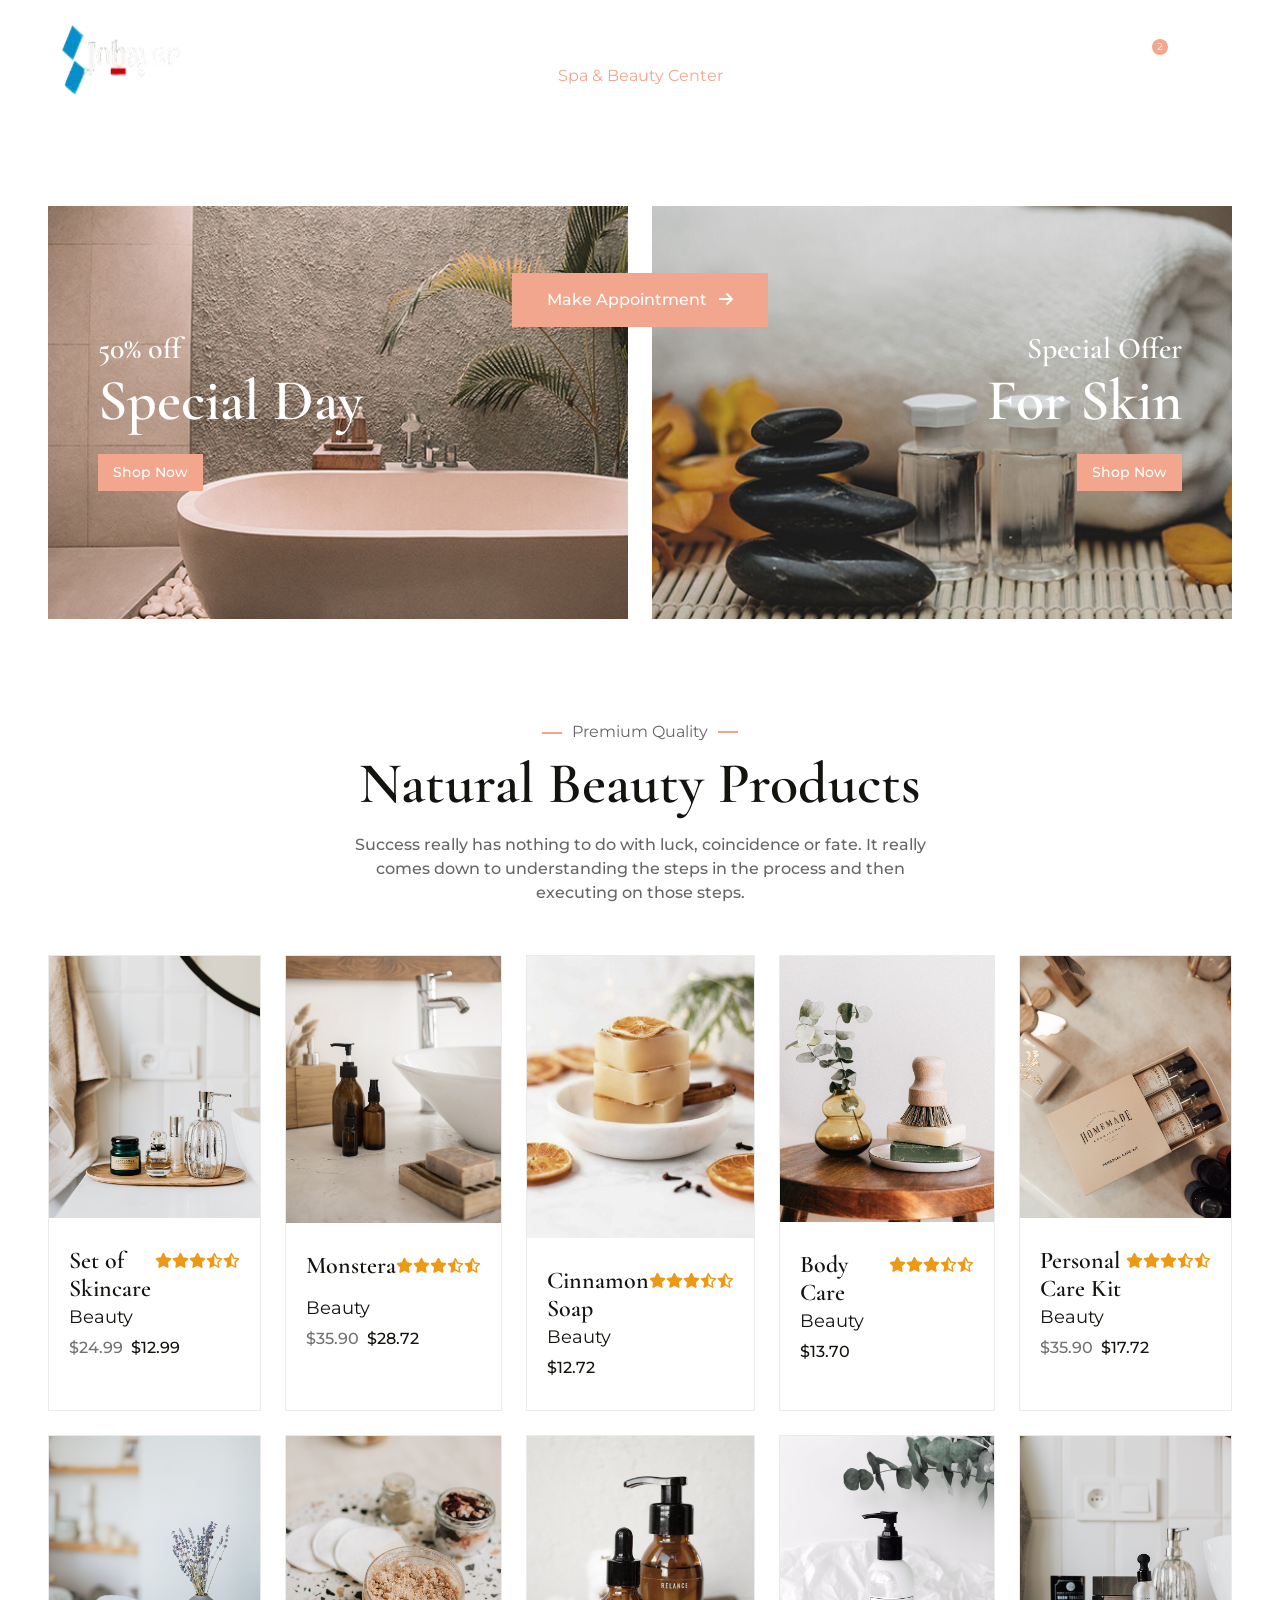
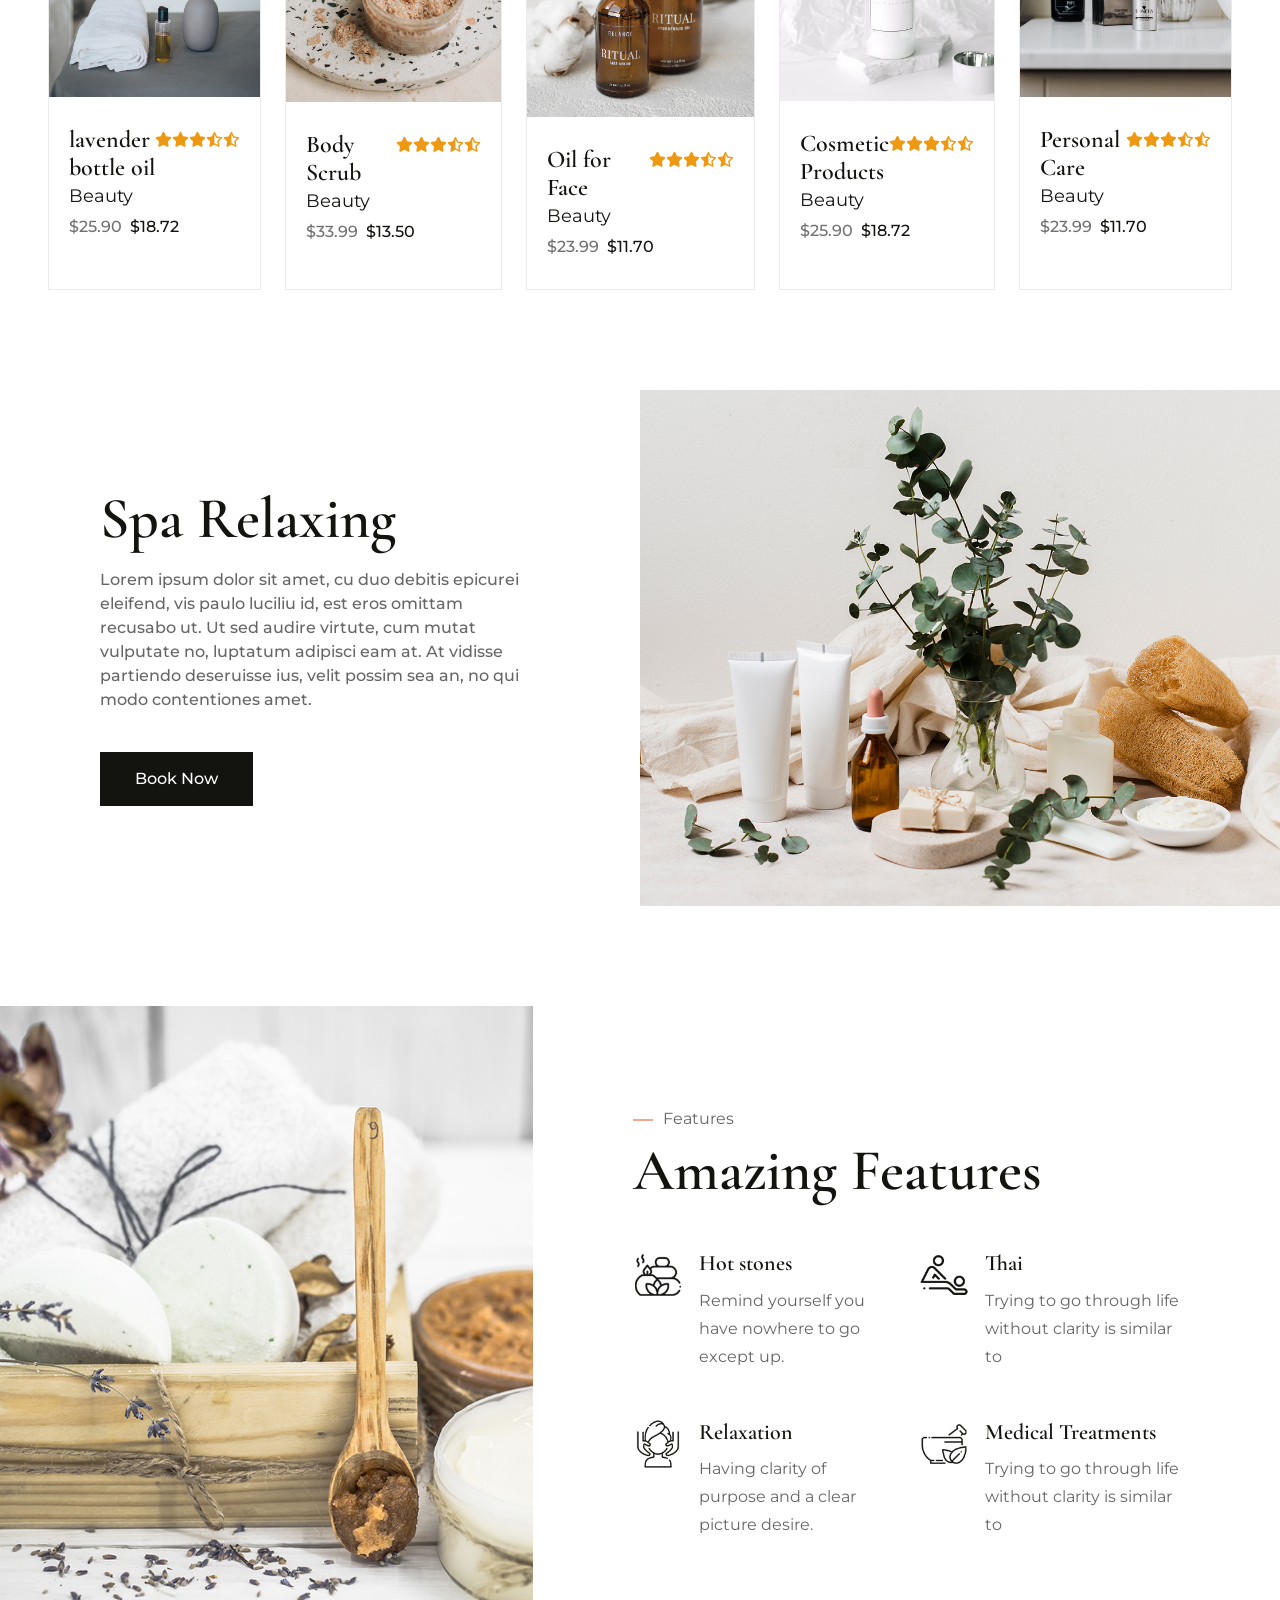
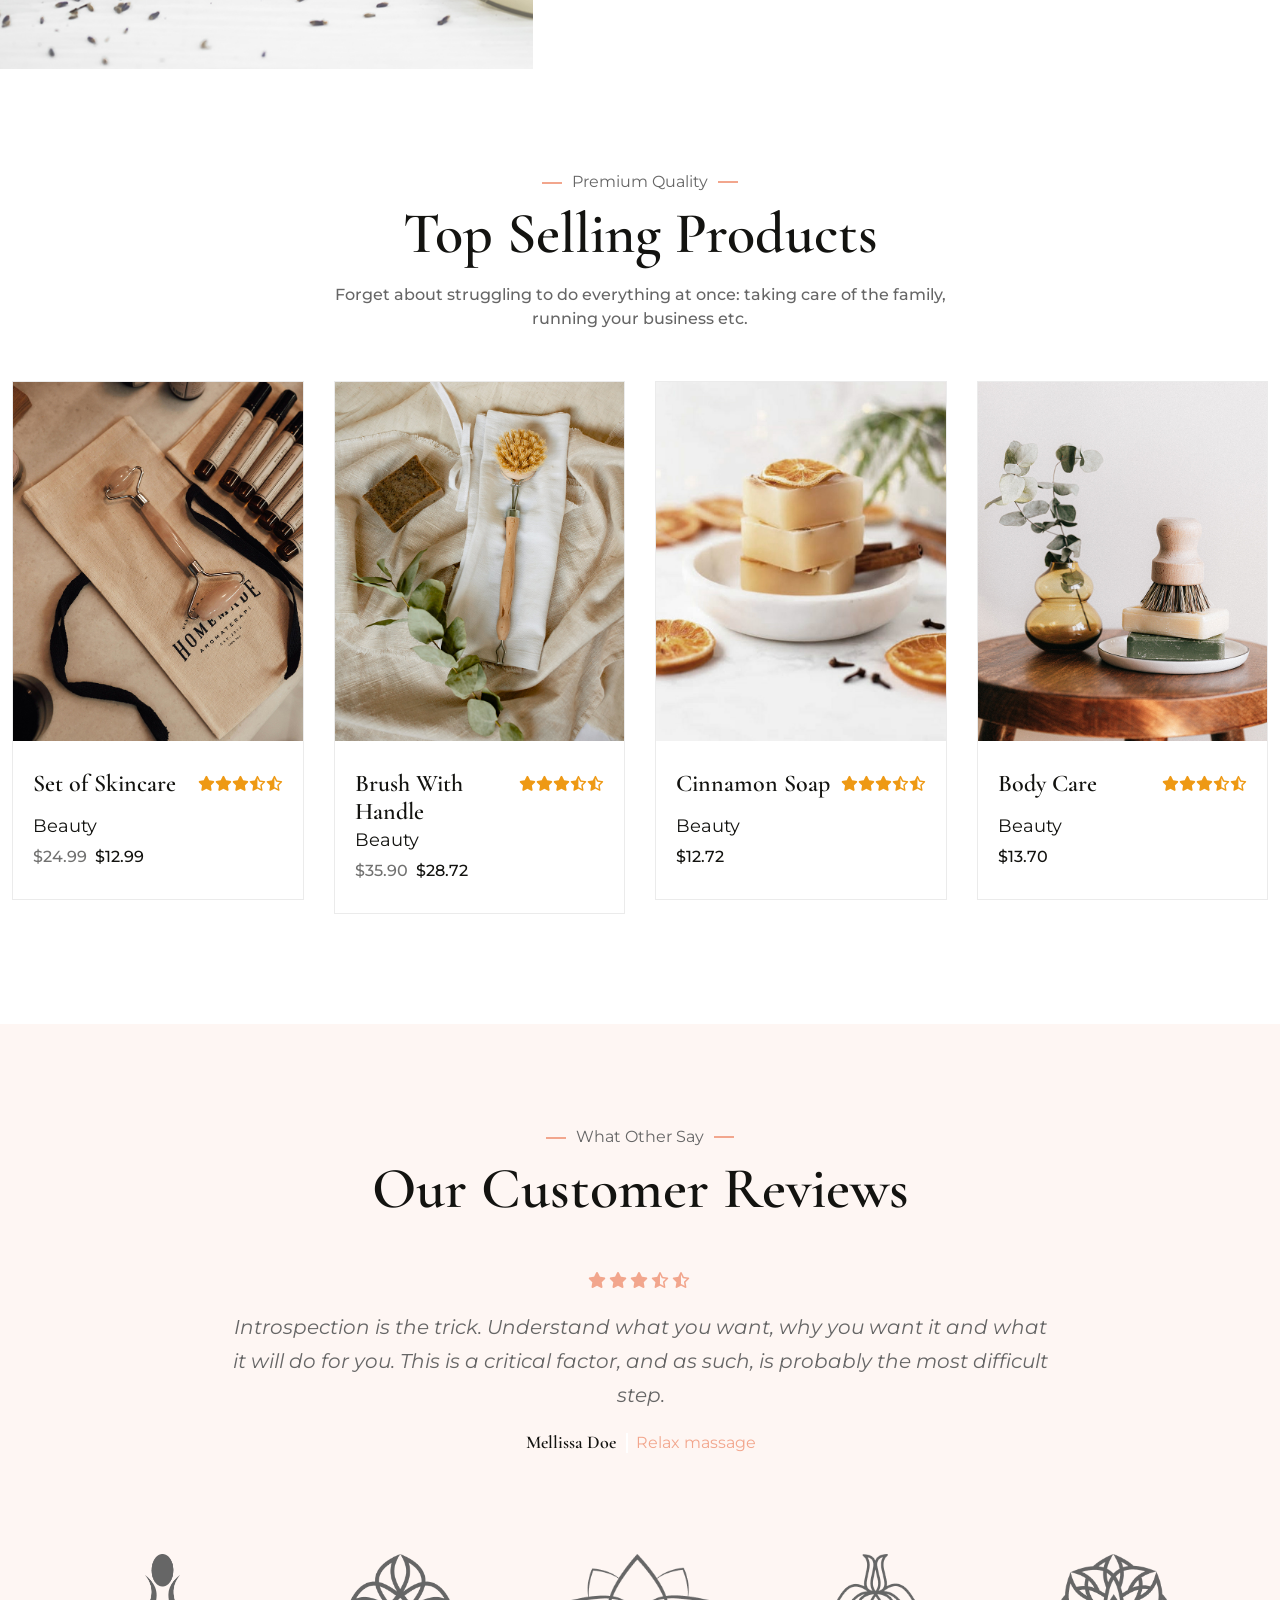
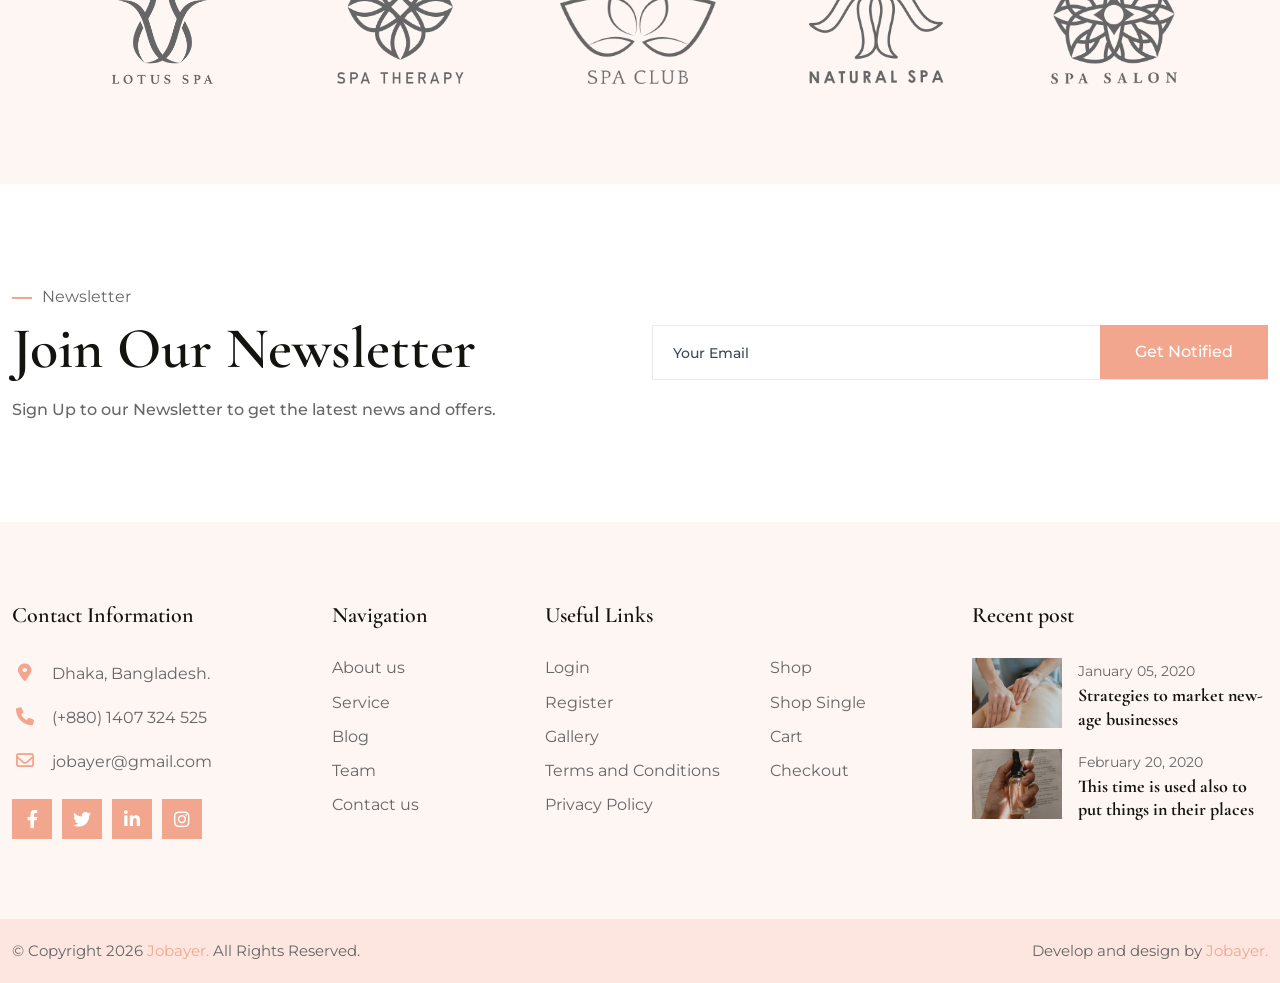
<file: index.html>
<!DOCTYPE html>
<html lang="en">
  

<head>
    <meta charset="utf-8">
    <meta name="keywords" content="HTML5 Template">
    <meta name="description" content="LuxurySpa - Spa & Beauty HTML Template">
    <meta name="author" content="potenzaglobalsolutions.com">
    <meta name="viewport" content="width=device-width, initial-scale=1, shrink-to-fit=no">
    <title>LuxurySpa - Spa & Beauty </title>
    <!-- Favicon -->
    <link rel="shortcut icon" href="images/favicon.ico">
    <!-- Google Font -->
    <link href="https://fonts.googleapis.com/css2?family=Cormorant+Garamond:ital,wght@0,400;0,500;0,600;0,700;1,400;1,500;1,600;1,700&amp;family=Montserrat:ital,wght@0,400;0,500;0,600;0,700;0,800;0,900;1,400;1,500;1,600;1,700;1,800;1,900&amp;display=swap" rel="stylesheet">
    <!-- CSS Global Compulsory (Do not remove)-->
    <link rel="stylesheet" href="css/font-awesome/all.min.css">
    <link rel="stylesheet" href="css/bootstrap/bootstrap.min.css">
    <!-- Page CSS Implementing Plugins (Remove the plugin CSS here if site does not use that feature)-->
    <link rel="stylesheet" href="css/owl-carousel/owl.carousel.min.css">
    <!-- Template Style -->
    <link rel="stylesheet" href="css/style.css">
  </head>
  <body>
    
    <!--=================================
    preloader -->
    <div id="pre-loader">
      <img src="images/pre-loader/loader-01.svg" alt="">
    </div>
    <!--=================================
    preloader -->

    <!--=================================
    Header -->
    <header class="header header-style-02 header-sticky">
      <nav class="navbar navbar-static-top navbar-expand-lg">
        <div class="container main-header position-relative">
          <button type="button" class="navbar-toggler" data-bs-toggle="collapse" data-bs-target=".navbar-collapse"><i class="fas fa-align-left"></i></button>
          <a class="navbar-brand" href="index.html">
            <img class="img-fluid" src="images/logo.png" alt="logo">
            <img class="img-fluid sticky" src="images/logo-dark.png" alt="logo">
          </a>
          <div class="navbar-collapse collapse">

            <ul class="nav navbar-nav">
              <li class="nav-item">
                <a class="nav-link" href="index.html"><span>Home</span></a>
              </li>
              <li class="nav-item">
                <a class="nav-link" href="about.html"><span>About Us</span></a>
              </li><li class="nav-item">
                <a class="nav-link" href="shop.html"><span>Shop</span></a>
              </li><li class="nav-item">
                <a class="nav-link" href="appointment.html"><span>Appointment</span></a>
              </li><li class="nav-item">
                <a class="nav-link" href="service.html"><span>Services</span></a>
              </li><li class="nav-item">
                <a class="nav-link" href="contact.html"><span>Contact Us</span></a>
              </li>
            </ul> 

          <div class="add-listing">            
            <div class="search">
              <ul class="list-unstyled mb-0">
                <li class="dropdown nav-item header-search">
                  <a href="#search"> <i class="fa fa-search"></i></a>
                </li>
              </ul>
            </div>
            <div class="woo-action">
              <ul class="list-unstyled">
                <li class="cart dropdown">
                  <a href="#" data-bs-toggle="offcanvas" data-bs-target="#cartoffcanvasRight" aria-controls="offcanvasRight">
                    <span class="cart-icon"><i class="fa-brands fa-opencart"></i></span>
                    <span class="cart-count">2</span>
                  </a>
                </li>
              </ul>
            </div>
            <a class="menu-btn" href="#" data-bs-toggle="offcanvas" data-bs-target="#offcanvasRight" aria-controls="offcanvasRight">
              <svg width="40" height="80" viewBox="0 0 80 80" fill="#fff" xmlns="http://www.w3.org/2000/svg">
              <path d="M13.3333 60H33.3333" stroke="#fff" stroke-width="4" stroke-linecap="round"/>
              <path d="M13.3333 40H53.3333" stroke="#fff" stroke-width="4" stroke-linecap="round"/>
              <path d="M13.3333 20H66.6666" stroke="#fff" stroke-width="4" stroke-linecap="round"/>
              </svg> 
            </a>
          </div>
        </div>
      </nav>
    </header>
    <!--=================================
    Header -->
    <!--=================================
    Cart menu -->
    <div class="cart-side-menu offcanvas offcanvas-end" tabindex="-1" id="cartoffcanvasRight" style="background-image: url(images/bg/bg-01.png); background-size: cover; background-position: center right;">
      <div class="offcanvas-header">
        <h5 class="mb-0">Shopping Cart</h5>
        <button type="button" class="btn-close text-reset" data-bs-dismiss="offcanvas" aria-label="Close"></button>
      </div>
      <div class="offcanvas-body">
        <div class="dropdown-menu-right">
          <ul class="cart-list">
            <li class="d-flex">
              <a class="remove-item" href="#"><i class="fas fa-times"></i></a>
              <img class="img-fluid me-3" src="images/shop/01.jpg" alt="">
              <div class="cart-info">
                <a href="#">Sandalwood Soap</a>
                <span class="d-block">$12.99</span>
              </div>
            </li>
            <li class="d-flex">
              <a class="remove-item" href="#"><i class="fas fa-times"></i></a>
              <img class="img-fluid me-3" src="images/shop/02.jpg" alt="">
              <div class="cart-info">
                <a href="#">Body Lotion</a>
                <span class="d-block">$28.72</span>
              </div>
            </li>
          </ul>
          <div class="cart-footer">
            <div class="d-flex mb-3">
              <b class="me-auto text-dark">Subtotal:</b>
              <span>$41.21</span>
            </div>
            <div class="d-inline-block d-sm-flex">
              <a class="col btn btn-secondary btn-sm me-2 px-4" href="cart.html">View Cart</a>
              <a class="col btn btn-sm btn-primary ms-0 mt-1 mt-sm-0 ms-sm-2 px-4" href="checkout.html">Checkout</a>
            </div>
          </div>
        </div>
      </div>
    </div>
    <!--=================================
    Cart menu -->
    <!--=================================
    Search -->
    <div id="search">
      <button type="button" class="close">×</button>
      <form>
        <input type="search" value="" placeholder="Enter keyword">
        <button type="submit" class="btn btn-primary">Search</button>
      </form>
    </div>
    <!--=================================
    Search -->
    <!--=================================
    Right menu -->
    <div class="offcanvas offcanvas-end" tabindex="-1" id="offcanvasRight" style="background-image: url(images/bg/bg-01.png); background-size: cover; background-position: center right;">
      <div class="offcanvas-header text-end justify-content-end p-4">
        <button type="button" class="btn-close text-reset" data-bs-dismiss="offcanvas" aria-label="Close"></button>
      </div>
      <div class="offcanvas-body p-4 p-sm-5 d-flex align-content-between flex-wrap justify-content-center">
        <div class="sidebar-menu">
          <div class="logo">
            <a href="index.html">
              <img class="img-fluid logo-dark" src="images/logo-dark.png" alt="Main logo">
            </a>
          </div>
          <div class="section-title mt-5">
            <h3 class="title mb-3">About us</h3>
            <p>Execution is the single biggest factor in achievement so the faster and better your execution.</p>
          </div>
          <div class="mt-5">
            <h3 class="mb-3">Contact Info</h3>
            <p>Uttara Section<br> Dhaka, Bangladesh.</p>
            <p>Sunday to Tuesday <br> (09:00 To 22:00)</p>
            <p>Friday to Saturday <br> (11:00 To 19:00)</p>
          </div>
          <div class="social-icon mt-5">
            <ul>
              <li><a href="#"><i class="fa-brands fa-facebook-f"></i></a></li>
              <li><a href="#"><i class="fab fa-twitter"></i></a></li>
              <li><a href="#"><i class="fab fa-linkedin-in"></i></a></li>
              <li><a href="#"><i class="fab fa-instagram"></i></a></li>
            </ul>
          </div>
        </div>
      </div>
    </div>
    <!--=================================
    Right menu -->
    <!--=================================
    banner -->
    <section class="shop-banner banner-01">
      <video autoplay muted loop id="myVideo">
        <source src="images/shop-bg-03.mp4" type="video/mp4">
      </video>
      <div class="container-fluid">
        <div class="row text-center justify-content">
          <div class="col-lg-12">
            <span class="text-primary sub-title-text">Spa & Beauty Center</span>
            <h1 class="text-white mt-2 mt-sm-4 mb-2 mb-sm-4">Luxury that feels like home</h1>
            <p class="details-text display-9 mt-2 mt-sm-3 mb-2 mb-sm-3 text-white">You are going on a cruise, but when the ship sets sail, you discover it has no rudder.</p>
            <div class="mt-3 mt-sm-4 mt-xl-5">
              <a href="appointment.html" class="btn btn-primary btn-primary-white">Make Appointment <i class="fas fa-arrow-right ms-2"></i></a>
            </div>
          </div>
        </div>
      </div>
    </section>
    <!--=================================
    banner -->
    <!--=================================
    Products banner -->
    <section class="position-relative mt-5">
      <div class="container-fluid pe-lg-5 ps-lg-5">
        <div class="row">
          <div class="col-lg-6 mb-3 mb-lg-0">
            <div class="shopsell-banner bg-holder mb-lg-0" style=" background-image: url(images/shop/sub-banner-01.jpg); background-repeat: no-repeat; background-size: cover; background-position: center;">
              <div class="position-relative py-5">
                <h3 class="mb-2 text-white">50% off</h3>
                <h2 class="mb-4 text-white">Special Day</h2>
                <a class="btn btn-sm btn-primary" href="shop.html"><span>Shop Now </span></a>
              </div>
            </div>
          </div>
          <div class="col-lg-6">
            <div class="shopsell-banner bg-holder text-end" style="background-image: url(images/shop/sub-banner-03.jpg)" >
              <div class="position-relative py-5">
                <h3 class="mb-2 text-white">Special Offer</h3>
                <h2 class="mb-4 text-white">For Skin</h2>
                <a class="btn btn-sm btn-primary" href="shop.html"><span>Shop Now </span></a>
              </div>
            </div>
          </div>
        </div>
      </div>
    </section>
    <!--=================================
    Products banner -->
    <!--=================================
    Products -->
    <section class="space-ptb">
      <div class="container-fluid ps-lg-5 pe-lg-5">
        <div class="row justify-content-center">
          <div class="col-lg-6">
            <div class="section-title text-center">
              <span class="sub-title">Premium Quality</span>
              <h2 class="title">Natural Beauty Products</h2>
              <p class="section-description">Success really has nothing to do with luck, coincidence or fate.
                It really comes down to understanding the steps in the process and then executing on those steps.</p>
            </div>
          </div>
        </div>
        <div class="product">
          <div class="product-item">
            <div class="product-image thumbnail-bg">
              <img class="img-fluid" src="images/shop/01.jpg" alt="image">
              <div class="custom-icon">
                <ul class="list-unstyled">
                  <li><a href="#"><i class="far fa-heart"></i></a></li>
                  <li><a href="#"><i class="fas fa-shopping-cart"></i></a></li>
                </ul>
              </div>
            </div>
            <div class="product-content">
              <div class="product-info">
                <div class="product-title">
                  <a href="shop-single.html">Set of Skincare</a>
                </div>
                <div class="product-star">
                  <ul class="list-unstyled">
                    <li><i class="fas fa-star"></i></li>
                    <li><i class="fas fa-star"></i></li>
                    <li><i class="fas fa-star"></i></li>
                    <li><i class="far fa-star-half-alt"></i></li>
                    <li><i class="far fa-star-half-alt"></i></li>
                  </ul>
                </div>
              </div>
              <a href="#" class="category">Beauty</a>
              <div class="product-prize">
                <p><span class="me-2">$24.99</span>$12.99</p>
              </div>
            </div>
          </div>
          <div class="product-item">
            <div class="product-image thumbnail-bg">
              <img class="img-fluid" src="images/shop/02.jpg" alt="image">
              <div class="custom-icon">
                <ul class="list-unstyled">
                  <li><a href="#"><i class="far fa-heart"></i></a></li>
                  <li><a href="#"><i class="fas fa-shopping-cart"></i></a></li>
                </ul>
              </div>
            </div>
            <div class="product-content">
              <div class="product-info">
                <div class="product-title">
                  <a href="shop-single.html">Monstera </a>
                </div>
                <div class="product-star">
                  <ul class="list-unstyled">
                    <li><i class="fas fa-star"></i></li>
                    <li><i class="fas fa-star"></i></li>
                    <li><i class="fas fa-star"></i></li>
                    <li><i class="far fa-star-half-alt"></i></li>
                    <li><i class="far fa-star-half-alt"></i></li>
                  </ul>
                </div>
              </div>
              <a href="#" class="category">Beauty</a>
              <div class="product-prize">
                <p><span class="me-2">$35.90</span>$28.72</p>
              </div>
            </div>
          </div>
          <div class="product-item">
            <div class="product-image thumbnail-bg">
              <img class="img-fluid" src="images/shop/03.jpg" alt="image">
              <div class="custom-icon">
                <ul class="list-unstyled">
                  <li><a href="#"><i class="far fa-heart"></i></a></li>
                  <li><a href="#"><i class="fas fa-shopping-cart"></i></a></li>
                </ul>
              </div>
            </div>
            <div class="product-content">
              <div class="product-info">
                <div class="product-title">
                  <a href="shop-single.html">Cinnamon Soap</a>
                </div>
                <div class="product-star">
                  <ul class="list-unstyled">
                    <li><i class="fas fa-star"></i></li>
                    <li><i class="fas fa-star"></i></li>
                    <li><i class="fas fa-star"></i></li>
                    <li><i class="far fa-star-half-alt"></i></li>
                    <li><i class="far fa-star-half-alt"></i></li>
                  </ul>
                </div>
              </div>
              <a href="#" class="category">Beauty</a>
              <div class="product-prize">
                <p>$12.72</p>
              </div>
            </div>
          </div>
          <div class="product-item">
            <div class="product-image thumbnail-bg">
              <img class="img-fluid" src="images/shop/04.jpg" alt="image">
              <div class="custom-icon">
                <ul class="list-unstyled">
                  <li><a href="#"><i class="far fa-heart"></i></a></li>
                  <li><a href="#"><i class="fas fa-shopping-cart"></i></a></li>
                </ul>
              </div>
            </div>
            <div class="product-content">
              <div class="product-info">
                <div class="product-title">
                  <a href="shop-single.html">Body Care</a>
                </div>
                <div class="product-star">
                  <ul class="list-unstyled">
                    <li><i class="fas fa-star"></i></li>
                    <li><i class="fas fa-star"></i></li>
                    <li><i class="fas fa-star"></i></li>
                    <li><i class="far fa-star-half-alt"></i></li>
                    <li><i class="far fa-star-half-alt"></i></li>
                  </ul>
                </div>
              </div>
              <a href="#" class="category">Beauty</a>
              <div class="product-prize">
                <p>$13.70</p>
              </div>
            </div>
          </div>
          <div class="product-item">
            <div class="product-image thumbnail-bg">
              <img class="img-fluid" src="images/shop/05.jpg" alt="image">
              <div class="custom-icon">
                <ul class="list-unstyled">
                  <li><a href="#"><i class="far fa-heart"></i></a></li>
                  <li><a href="#"><i class="fas fa-shopping-cart"></i></a></li>
                </ul>
              </div>
            </div>
            <div class="product-content">
              <div class="product-info">
                <div class="product-title">
                  <a href="shop-single.html">Personal Care Kit</a>
                </div>
                <div class="product-star">
                  <ul class="list-unstyled">
                    <li><i class="fas fa-star"></i></li>
                    <li><i class="fas fa-star"></i></li>
                    <li><i class="fas fa-star"></i></li>
                    <li><i class="far fa-star-half-alt"></i></li>
                    <li><i class="far fa-star-half-alt"></i></li>
                  </ul>
                </div>
              </div>
              <a href="#" class="category">Beauty</a>
              <div class="product-prize">
                <p><span class="me-2">$35.90</span>$17.72</p>
              </div>
            </div>
          </div>
          <div class="product-item">
            <div class="product-image thumbnail-bg">
              <img class="img-fluid" src="images/shop/06.jpg" alt="image">
              <div class="custom-icon">
                <ul class="list-unstyled">
                  <li><a href="#"><i class="far fa-heart"></i></a></li>
                  <li><a href="#"><i class="fas fa-shopping-cart"></i></a></li>
                </ul>
              </div>
            </div>
            <div class="product-content">
              <div class="product-info">
                <div class="product-title">
                  <a href="shop-single.html">lavender bottle oil</a>
                </div>
                <div class="product-star">
                  <ul class="list-unstyled">
                    <li><i class="fas fa-star"></i></li>
                    <li><i class="fas fa-star"></i></li>
                    <li><i class="fas fa-star"></i></li>
                    <li><i class="far fa-star-half-alt"></i></li>
                    <li><i class="far fa-star-half-alt"></i></li>
                  </ul>
                </div>
              </div>
              <a href="#" class="category">Beauty</a>
              <div class="product-prize">
                <p><span class="me-2">$25.90</span>$18.72</p>
              </div>
            </div>
          </div>
          <div class="product-item">
            <div class="product-image thumbnail-bg">
              <img class="img-fluid" src="images/shop/08.jpg" alt="image">
              <div class="custom-icon">
                <ul class="list-unstyled">
                  <li><a href="#"><i class="far fa-heart"></i></a></li>
                  <li><a href="#"><i class="fas fa-shopping-cart"></i></a></li>
                </ul>
              </div>
            </div>
            <div class="product-content">
              <div class="product-info">
                <div class="product-title">
                  <a href="shop-single.html">Body Scrub</a>
                </div>
                <div class="product-star">
                  <ul class="list-unstyled">
                    <li><i class="fas fa-star"></i></li>
                    <li><i class="fas fa-star"></i></li>
                    <li><i class="fas fa-star"></i></li>
                    <li><i class="far fa-star-half-alt"></i></li>
                    <li><i class="far fa-star-half-alt"></i></li>
                  </ul>
                </div>
              </div>
              <a href="#" class="category">Beauty</a>
              <div class="product-prize">
                <p><span class="me-2">$33.99</span>$13.50</p>
              </div>
            </div>
          </div>
          <div class="product-item">
            <div class="product-image thumbnail-bg">
              <img class="img-fluid" src="images/shop/07.jpg" alt="image">
              <div class="custom-icon">
                <ul class="list-unstyled">
                  <li><a href="#"><i class="far fa-heart"></i></a></li>
                  <li><a href="#"><i class="fas fa-shopping-cart"></i></a></li>
                </ul>
              </div>
            </div>
            <div class="product-content">
              <div class="product-info">
                <div class="product-title">
                  <a href="shop-single.html">Oil for Face</a>
                </div>
                <div class="product-star">
                  <ul class="list-unstyled">
                    <li><i class="fas fa-star"></i></li>
                    <li><i class="fas fa-star"></i></li>
                    <li><i class="fas fa-star"></i></li>
                    <li><i class="far fa-star-half-alt"></i></li>
                    <li><i class="far fa-star-half-alt"></i></li>
                  </ul>
                </div>
              </div>
              <a href="#" class="category">Beauty</a>
              <div class="product-prize">
                <p><span class="me-2">$23.99</span>$11.70</p>
              </div>
            </div>
          </div>
          <div class="product-item">
            <div class="product-image thumbnail-bg">
              <img class="img-fluid" src="images/shop/09.jpg" alt="image">
              <div class="custom-icon">
                <ul class="list-unstyled">
                  <li><a href="#"><i class="far fa-heart"></i></a></li>
                  <li><a href="#"><i class="fas fa-shopping-cart"></i></a></li>
                </ul>
              </div>
            </div>
            <div class="product-content">
              <div class="product-info">
                <div class="product-title">
                  <a href="shop-single.html">Cosmetic Products</a>
                </div>
                <div class="product-star">
                  <ul class="list-unstyled">
                    <li><i class="fas fa-star"></i></li>
                    <li><i class="fas fa-star"></i></li>
                    <li><i class="fas fa-star"></i></li>
                    <li><i class="far fa-star-half-alt"></i></li>
                    <li><i class="far fa-star-half-alt"></i></li>
                  </ul>
                </div>
              </div>
              <a href="#" class="category">Beauty</a>
              <div class="product-prize">
                <p><span class="me-2">$25.90</span>$18.72</p>
              </div>
            </div>
          </div>
          <div class="product-item">
            <div class="product-image thumbnail-bg">
              <img class="img-fluid" src="images/shop/10.jpg" alt="image">
              <div class="custom-icon">
                <ul class="list-unstyled">
                  <li><a href="#"><i class="far fa-heart"></i></a></li>
                  <li><a href="#"><i class="fas fa-shopping-cart"></i></a></li>
                </ul>
              </div>
            </div>
            <div class="product-content">
              <div class="product-info">
                <div class="product-title">
                  <a href="shop-single.html">Personal Care</a>
                </div>
                <div class="product-star">
                  <ul class="list-unstyled">
                    <li><i class="fas fa-star"></i></li>
                    <li><i class="fas fa-star"></i></li>
                    <li><i class="fas fa-star"></i></li>
                    <li><i class="far fa-star-half-alt"></i></li>
                    <li><i class="far fa-star-half-alt"></i></li>
                  </ul>
                </div>
              </div>
              <a href="#" class="category">Beauty</a>
              <div class="product-prize">
                <p><span class="me-2">$23.99</span>$11.70</p>
              </div>
            </div>
          </div>
        </div>
      </div>
    </section>
    <!--=================================
    Products -->
    <!--=================================
    Products Banner -->
    <section class="products-banner">
      <div class="container-fluid p-0">
        <div class="row g-0">
          <div class="col-lg-6 col-md-12 order-lg-2" style="background-image: url(images/bg/products-banner-bg.jpg); background-position: center;
          background-size: cover;">
            <img class="img-fluid d-block d-lg-none" src="images/bg/products-banner-bg.jpg" alt="">
          </div>          
          <div class="col-lg-6 col-md-12 features-section order-lg-1">
            <div class="section-title mb-0">
              <h2 class="title">Spa Relaxing</h2>
              <p class="section-description mb-0 mb-md-3">Lorem ipsum dolor sit amet, cu duo debitis epicurei eleifend, vis paulo luciliu id, est eros omittam recusabo ut. Ut sed audire virtute, cum mutat vulputate no, luptatum adipisci eam at. At vidisse partiendo deseruisse ius, velit possim sea an, no qui modo contentiones amet.</p>
              <a class="btn mt-4 btn-secondary" href="appointment.html">Book Now</a>
            </div>            
          </div>
        </div>
      </div>
    </section>
    <!--=================================
    Products Banner -->
    <!--=================================
    Products Banner -->
    <section class="products-banner space-pt">
      <div class="container-fluid  p-0">
        <div class="row g-0"> 
          <div class="col-lg-5 col-md-12" style="background-image: url(images/bg/products-banner-bg-01.jpg); background-position: center;
          background-size: cover;">
            <img class="img-fluid d-block d-lg-none" src="images/bg/products-banner-bg-01.jpg" alt="">
          </div>         
          <div class="col-lg-7 col-md-12 features-section amazing-features">
            <div class="section-title">
              <span class="sub-title">Features</span>
              <h2 class="title">Amazing Features</h2>
            </div>
            <div class="row">
              <div class="col-md-6">
                <div class="feature-box feature-box-style-05 mb-4 mb-md-5">
                  <div class="feature-icon me-3">
                    <img class="img-fluid" src="images/icon/hot-stones-dark.png" alt="hot-stones">
                  </div>
                  <div class="feature-content">
                    <h4 class="title">Hot stones</h4>
                    <p>Remind yourself you have nowhere to go except up.</p>
                  </div>
                </div>
                <div class="feature-box feature-box-style-05  mb-4 mb-md-0">
                  <div class="feature-icon me-3">
                    <img class="img-fluid" src="images/icon/relaxation-dark.png" alt="relaxation">
                  </div>
                  <div class="feature-content">
                    <h4 class="title">Relaxation</h4>
                    <p>Having clarity of purpose and a clear picture desire.</p>
                  </div>
                </div>
              </div>
              <div class="col-md-6">
                <div class="feature-box feature-box-style-05 mb-4 mb-md-5">
                  <div class="feature-icon me-3">
                    <img class="img-fluid" src="images/icon/thai-dark.png" alt="thai">
                  </div>
                  <div class="feature-content">
                    <h4 class="title">Thai</h4>
                    <p>Trying to go through life without clarity is similar to</p>
                  </div>
                </div> 
                <div class="feature-box feature-box-style-05">
                  <div class="feature-icon me-3">
                    <img class="img-fluid" src="images/icon/spa-treatmen-dark.png" alt="thai">
                  </div>
                  <div class="feature-content">
                    <h4 class="title">Medical Treatments</h4>
                    <p>Trying to go through life without clarity is similar to</p>
                  </div>
                </div>  
              </div>
            </div>
          </div>
        </div>
      </div>
    </section>
    <!--=================================
    Products Banner -->
    <!--=================================
    Products -->
    <section class="space-ptb">
      <div class="container">
        <div class="row justify-content-center">
          <div class="col-lg-6">
            <div class="section-title text-center">
              <span class="sub-title">Premium Quality</span>
              <h2 class="title">Top Selling Products</h2>
              <p class="section-description">Forget about struggling to do everything at once: taking care of the family, running your business etc.</p>
            </div>
          </div>
        </div>
        <div class="row">
          <div class="col-lg-12">
            <!-- owl-carousel -->
            <div class="owl-carousel product" data-nav-dots="false" data-nav-arrow="false" data-items="4" data-sm-items="2" data-lg-items="3" data-md-items="3" data-xs-items="2" data-autoplay="true">
              <!-- product-01 START -->
              <div class="item">
                <div class="product-item">
                  <div class="product-image thumbnail-bg">
                    <img class="img-fluid" src="images/shop/12.jpg" alt="image">
                    <div class="custom-icon">
                      <ul class="list-unstyled">
                        <li><a href="#"><i class="far fa-heart"></i></a></li>
                        <li><a href="#"><i class="fas fa-shopping-cart"></i></a></li>
                      </ul>
                    </div>
                  </div>
                  <div class="product-content">
                    <div class="product-info">
                      <div class="product-title">
                        <a href="shop-single.html">Set of Skincare</a>
                      </div>
                      <div class="product-star">
                        <ul class="list-unstyled">
                          <li><i class="fas fa-star"></i></li>
                          <li><i class="fas fa-star"></i></li>
                          <li><i class="fas fa-star"></i></li>
                          <li><i class="far fa-star-half-alt"></i></li>
                          <li><i class="far fa-star-half-alt"></i></li>
                        </ul>
                      </div>
                    </div>
                    <a href="#" class="category">Beauty</a>
                    <div class="product-prize">
                      <p><span class="me-2">$24.99</span>$12.99</p>
                    </div>
                  </div>
                </div>
              </div>
              <!-- product-01 END -->
              <!-- product-02 START -->
              <div class="item">
                <div class="product-item">
                  <div class="product-image thumbnail-bg">
                    <img class="img-fluid" src="images/shop/11.jpg" alt="image">
                    <div class="custom-icon">
                      <ul class="list-unstyled">
                        <li><a href="#"><i class="far fa-heart"></i></a></li>
                        <li><a href="#"><i class="fas fa-shopping-cart"></i></a></li>
                      </ul>
                    </div>
                  </div>
                  <div class="product-content">
                    <div class="product-info">
                      <div class="product-title">
                        <a href="shop-single.html">Brush With Handle</a>
                      </div>
                      <div class="product-star">
                        <ul class="list-unstyled">
                          <li><i class="fas fa-star"></i></li>
                          <li><i class="fas fa-star"></i></li>
                          <li><i class="fas fa-star"></i></li>
                          <li><i class="far fa-star-half-alt"></i></li>
                          <li><i class="far fa-star-half-alt"></i></li>
                        </ul>
                      </div>
                    </div>
                    <a href="#" class="category">Beauty</a>
                    <div class="product-prize">
                      <p><span class="me-2">$35.90</span>$28.72</p>
                    </div>
                  </div>
                </div>
              </div>
              <!-- product-02 END -->
              <!-- product-03 START -->
              <div class="item">
                <div class="product-item">
                  <div class="product-image thumbnail-bg">
                    <img class="img-fluid" src="images/shop/03.jpg" alt="image">
                    <div class="custom-icon">
                      <ul class="list-unstyled">
                        <li><a href="#"><i class="far fa-heart"></i></a></li>
                        <li><a href="#"><i class="fas fa-shopping-cart"></i></a></li>
                      </ul>
                    </div>
                  </div>
                  <div class="product-content">
                    <div class="product-info">
                      <div class="product-title">
                        <a href="shop-single.html">Cinnamon Soap</a>
                      </div>
                      <div class="product-star">
                        <ul class="list-unstyled">
                          <li><i class="fas fa-star"></i></li>
                          <li><i class="fas fa-star"></i></li>
                          <li><i class="fas fa-star"></i></li>
                          <li><i class="far fa-star-half-alt"></i></li>
                          <li><i class="far fa-star-half-alt"></i></li>
                        </ul>
                      </div>
                    </div>
                    <a href="#" class="category">Beauty</a>
                    <div class="product-prize">
                      <p>$12.72</p>
                    </div>
                  </div>
                </div>
              </div>
              <!-- product-03 END -->
              <!-- product-04 START -->
              <div class="item">
                <div class="product-item">
                  <div class="product-image thumbnail-bg">
                    <img class="img-fluid" src="images/shop/04.jpg" alt="image">
                    <div class="custom-icon">
                      <ul class="list-unstyled">
                        <li><a href="#"><i class="far fa-heart"></i></a></li>
                        <li><a href="#"><i class="fas fa-shopping-cart"></i></a></li>
                      </ul>
                    </div>
                  </div>
                  <div class="product-content">
                    <div class="product-info">
                      <div class="product-title">
                        <a href="shop-single.html">Body Care</a>
                      </div>
                      <div class="product-star">
                        <ul class="list-unstyled">
                          <li><i class="fas fa-star"></i></li>
                          <li><i class="fas fa-star"></i></li>
                          <li><i class="fas fa-star"></i></li>
                          <li><i class="far fa-star-half-alt"></i></li>
                          <li><i class="far fa-star-half-alt"></i></li>
                        </ul>
                      </div>
                    </div>
                    <a href="#" class="category">Beauty</a>
                    <div class="product-prize">
                      <p>$13.70</p>
                    </div>
                  </div>
                </div>
              </div>
              <!-- product-04 END -->
              <!-- product-05 START -->
              <div class="item">
                <div class="product-item">
                  <div class="product-image thumbnail-bg">
                    <img class="img-fluid" src="images/shop/05.jpg" alt="image">
                    <div class="custom-icon">
                      <ul class="list-unstyled">
                        <li><a href="#"><i class="far fa-heart"></i></a></li>
                        <li><a href="#"><i class="fas fa-shopping-cart"></i></a></li>
                      </ul>
                    </div>
                  </div>
                  <div class="product-content">
                    <div class="product-info">
                      <div class="product-title">
                        <a href="shop-single.html">Personal Care Kit</a>
                      </div>
                      <div class="product-star">
                        <ul class="list-unstyled">
                          <li><i class="fas fa-star"></i></li>
                          <li><i class="fas fa-star"></i></li>
                          <li><i class="fas fa-star"></i></li>
                          <li><i class="far fa-star-half-alt"></i></li>
                          <li><i class="far fa-star-half-alt"></i></li>
                        </ul>
                      </div>
                    </div>
                    <a href="#" class="category">Beauty</a>
                    <div class="product-prize">
                      <p><span class="me-2">$35.90</span>$17.72</p>
                    </div>
                  </div>
                </div>
              </div>
              <!-- product-05 END -->
              <!-- product-06 START -->
              <div class="item">
                <div class="product-item">
                  <div class="product-image thumbnail-bg">
                    <img class="img-fluid" src="images/shop/06.jpg" alt="image">
                    <div class="custom-icon">
                      <ul class="list-unstyled">
                        <li><a href="#"><i class="far fa-heart"></i></a></li>
                        <li><a href="#"><i class="fas fa-shopping-cart"></i></a></li>
                      </ul>
                    </div>
                  </div>
                  <div class="product-content">
                    <div class="product-info">
                      <div class="product-title">
                        <a href="shop-single.html">lavender bottle oil</a>
                      </div>
                      <div class="product-star">
                        <ul class="list-unstyled">
                          <li><i class="fas fa-star"></i></li>
                          <li><i class="fas fa-star"></i></li>
                          <li><i class="fas fa-star"></i></li>
                          <li><i class="far fa-star-half-alt"></i></li>
                          <li><i class="far fa-star-half-alt"></i></li>
                        </ul>
                      </div>
                    </div>
                    <a href="#" class="category">Beauty</a>
                    <div class="product-prize">
                      <p><span class="me-2">$25.90</span>$18.72</p>
                    </div>
                  </div>
                </div>
              </div>
              <!-- product-06 END -->
            </div>
            <!-- owl-carousel -->
          </div>
        </div>
      </div>
    </section>
    <!--=================================
    Products -->
    <!--=================================
    Testimonial -->
    <section class="bg-overlay-theme-10 space-ptb">
      <div class="container">
        <div class="row justify-content-center">
          <div class="col-md-12">
            <div class="section-title text-center">
              <span class="sub-title">What Other Say</span>
              <h2 class="title">Our Customer Reviews</h2>
            </div>
          </div>
        </div>
        <div class="row justify-content-center">
            <div class="col-lg-8">
              <div class="owl-carousel owl-nav-bottom-center" data-nav-dots="false" data-nav-arrow="false" data-items="1" data-lg-items="1" data-md-items="1" data-sm-items="1"  data-space="30" data-autoheight="true">
                <div class="item">
                  <div class="testimonial text-center mt-0">
                    <div class="testimonial-rating">
                      <ul class="list-unstyled">
                        <li><i class="fas fa-star"></i></li>
                        <li><i class="fas fa-star"></i></li>
                        <li><i class="fas fa-star"></i></li>
                        <li><i class="far fa-star-half-alt"></i></li>
                        <li><i class="far fa-star-half-alt"></i></li>
                      </ul>
                    </div>
                    <div class="testimonial-info">
                      <div class="testimonial-content"><i>Introspection is the trick. Understand what you want, why you want it and what it will do for you. This is a critical factor, and as such, is probably the most difficult step.</i></div>
                    </div>
                    <div class="testimonial-details">
                      <div class="testimonial-name">
                        <h6 class="author-name">Mellissa Doe</h6>
                        <span class="text-primary">Relax massage</span>
                      </div>
                    </div>
                  </div>
                </div>
                <div class="item">
                  <div class="testimonial text-center mt-0">
                    <div class="testimonial-rating">
                      <ul class="list-unstyled">
                        <li><i class="fas fa-star"></i></li>
                        <li><i class="fas fa-star"></i></li>
                        <li><i class="fas fa-star"></i></li>
                        <li><i class="far fa-star-half-alt"></i></li>
                        <li><i class="far fa-star-half-alt"></i></li>
                      </ul>
                    </div>
                    <div class="testimonial-info">
                      <div class="testimonial-content">So, there you have it; the six steps that will help you to the fabled land of achievement and success! You now have the opportunity to push ahead and reach your potential.</div>
                    </div>
                    <div class="testimonial-details">
                      <div class="testimonial-name">
                        <h6 class="author-name">Felica Queen</h6>
                        <span class="text-primary">Relax massage</span>
                      </div>
                    </div>
                  </div>
                </div>
                <div class="item">
                  <div class="testimonial text-center mt-0">
                    <div class="testimonial-rating">
                      <ul class="list-unstyled">
                        <li><i class="fas fa-star"></i></li>
                        <li><i class="fas fa-star"></i></li>
                        <li><i class="fas fa-star"></i></li>
                        <li><i class="far fa-star-half-alt"></i></li>
                        <li><i class="far fa-star-half-alt"></i></li>
                      </ul>
                    </div>
                    <div class="testimonial-info">
                      <div class="testimonial-content">What is the exact sequence of events that will take you to where you want to be? Have a think consciously of what you need to do. Every outcome begins with the first step</div>
                    </div>
                    <div class="testimonial-details">
                      <div class="testimonial-name">
                        <h6 class="author-name">Melanie Byrd</h6>
                        <span class="text-primary">Relax massage</span>
                      </div>
                    </div>
                  </div>
                </div>
              </div>
            </div>
          </div>
      </div>
    </section>          
    <!--=================================
    Testimonial -->
    <!--=================================
    Client -->
    <section class="clients bg-overlay-theme-10 space-pb position-relative px-md-5">
      <h2 class="m-0 p-0" style="display: none;">Client</h2>
      <div class="container-fluid">
        <div class="row justify-content-center">
          <div class="col-lg-12">
            <div class="owl-carousel owl-nav-bottom-center d-flex align-items-center justify-content-center" data-nav-dots="false" data-nav-arrow="false" data-items="5" data-lg-items="3" data-md-items="2" data-sm-items="2"  data-space="30" data-autoheight="true">
              <div class="item">
                <img class="img-fluid" src="images/clients/client-01.png" alt="">
              </div>
              <div class="item">
                <img class="img-fluid" src="images/clients/client-02.png" alt="">
              </div>
              <div class="item">
                <img class="img-fluid" src="images/clients/client-03.png" alt="">
              </div>
              <div class="item">
                <img class="img-fluid" src="images/clients/client-04.png" alt="">
              </div>
              <div class="item">
                <img class="img-fluid" src="images/clients/client-05.png" alt="">
              </div>
            </div>
          </div>
        </div>
      </div>
    </section>
    <!--=================================
    Client -->
     <section class="space-ptb">
      <div class="container">
        <div class="row align-items-center">
          <div class="col-md-6">
            <div class="section-title mb-4 mb-md-0">
              <span class="sub-title">Newsletter</span>
              <h2 class="title">Join Our Newsletter</h2>
              <p class="section-description mb-0">Sign Up to our Newsletter to get the latest news and offers.</p>
            </div>
          </div>
          <div class="col-md-6">
            <div class="newsletter-subscribe">
              <form>
                <div class="form-group position-relative mb-0">
                  <input type="email" class="form-control" placeholder="Your Email">
                  <button type="submit" class="btn btn-primary">Get Notified</button>
                </div>
              </form>
            </div>
          </div>
        </div>
      </div>
    </section>
    <!--=================================
    footer-->
    <footer class="footer bg-overlay-theme-10">
      <div class="min-footer">
        <div class="container">
          <div class="row">
            <div class="col-lg-3 col-md-6">
              <h5>Contact Information</h5>
              <div class="footer-contact-info pe-4">
                <ul class="list-unstyled mb-0">
                  <li>
                    <i class="fas fa-fw fa-map-marker-alt text-primary"></i>
                    <span>Dhaka, Bangladesh.</span>
                  </li>
                  <li>
                    <i class="fas fa-fw fa-phone text-primary"></i>
                    <span>(+880) 1407 324 525</span>
                  </li>
                  <li>
                    <i class="far fa-fw fa-envelope text-primary"></i>
                    <span>jobayer@gmail.com</span>
                  </li>
                </ul>
              </div>
              <div class="social-icon mt-4">
                <ul>
                  <li>
                    <a href="#"><i class="fa-brands fa-facebook-f"></i></a>
                  </li>
                  <li>
                    <a href="#"><i class="fab fa-twitter"></i></a>
                  </li>
                  <li>
                    <a href="#"><i class="fab fa-linkedin-in"></i></a>
                  </li>
                  <li>
                    <a href="#"><i class="fab fa-instagram"></i></a>
                  </li>
                </ul>
              </div>
            </div>
            <div class="col-lg-2 col-md-6 mt-4 mt-md-0 pl-lg-5">
              <div class="footer-link">
                <h5>Navigation</h5>
                <ul class="list-unstyled mb-0">
                  <li><a href="about.html">About us</a></li>
                  <li><a href="service.html">Service</a></li>
                  <li><a href="#">Blog</a></li>
                  <li><a href="#">Team</a></li>
                  <li><a href="contact.html">Contact us</a></li>
                </ul>
              </div>
            </div>
            <div class="col-lg-4 col-md-6 mt-4 mt-lg-0">
              <div class="footer-link">
                <h5>Useful Links</h5>
                <div class="footer-link-unstyled">
                  <ul class="list-unstyled mb-3 mb-sm-0">
                    <li><a href="#">Login</a></li>
                    <li><a href="#">Register</a></li>
                    <li><a href="#">Gallery</a></li>
                    <li><a href="#">Terms and Conditions</a></li>
                    <li><a href="#">Privacy Policy</a></li>
                  </ul>
                  <ul class="list-unstyled mb-0">
                    <li><a href="#">Shop</a></li>
                    <li><a href="#">Shop Single</a></li>
                    <li><a href="#">Cart</a></li>
                    <li><a href="#">Checkout </a></li>
                  </ul>
                </div>
              </div>
            </div>
            <div class="col-lg-3 col-md-6 mt-4 mt-lg-0">
              <h5>Recent post</h5>
              <div class="col-12 d-flex mb-3">
                <div class="recent-post-img avatar avatar-lg me-3">
                  <img class="img-fluid" src="images/blog/01.jpg" alt="">
                </div>
                <div class="recent-post-info">
                  <small class="d-block">January 05, 2020</small>
                  <a class="d-inline-block title" href="#"><b>Strategies to market new-age businesses</b></a>
                </div>
              </div>
              <div class="col-12 d-flex">
                <div class="recent-post-img avatar avatar-lg me-3">
                  <img class="img-fluid" src="images/blog/02.jpg" alt="">
                </div>
                <div class="recent-post-info">
                  <small class="d-block">February 20, 2020</small>
                  <a class="d-inline-block title" href="#"><b>This time is used also to put things in their places</b></a>
                </div>
              </div>
            </div>
          </div>
        </div>
      </div>
      <div class="footer-bottom">
        <div class="container">
          <div class="row align-items-center copyright text-md-start text-center">
            <div class="col-12 col-md-6">
              <p class="mb-0"> &copy; Copyright <span id="copyright"> <script> document .getElementById("copyright") .appendChild( document.createTextNode(new Date().getFullYear()));</script></span> <a href="index.html"> Jobayer. </a> All Rights Reserved. </p>
            </div>
            <div class="col-12 col-md-6 text-md-end text-center">
              <p>Develop and design by <a href="#">Jobayer.</a></p>
            </div>
          </div>
        </div>
      </div>
    </footer>
    <!--=================================
    footer-->
    <!--=================================
      Back To Top-->
    <div id="back-to-top" class="back-to-top">
      <a href="#"><i class="fas fa-angle-up"></i></a>
    </div>
    <!--=================================
      Back To Top-->
    <!--=================================
      Javascript -->
    <!-- JS Global Compulsory (Do not remove)-->
    <script src="js/jquery-3.7.1.min.js"></script>
    <script src="js/popper/popper.min.js"></script>
    <script src="js/bootstrap/bootstrap.min.js"></script>
    <!-- Page JS Implementing Plugins (Remove the plugin script here if site does not use that feature)-->
    <script src="js/owl-carousel/owl.carousel.min.js"></script>
    <script src="js/jquery.appear.js"></script>
    <script src="js/jarallax/jarallax.min.js"></script>
    <script src="js/jarallax/jarallax-video.min.js"></script>
    <!-- Template Scripts (Do not remove)-->
    <script src="js/custom.js"></script>
  </body>

</html>
</file>
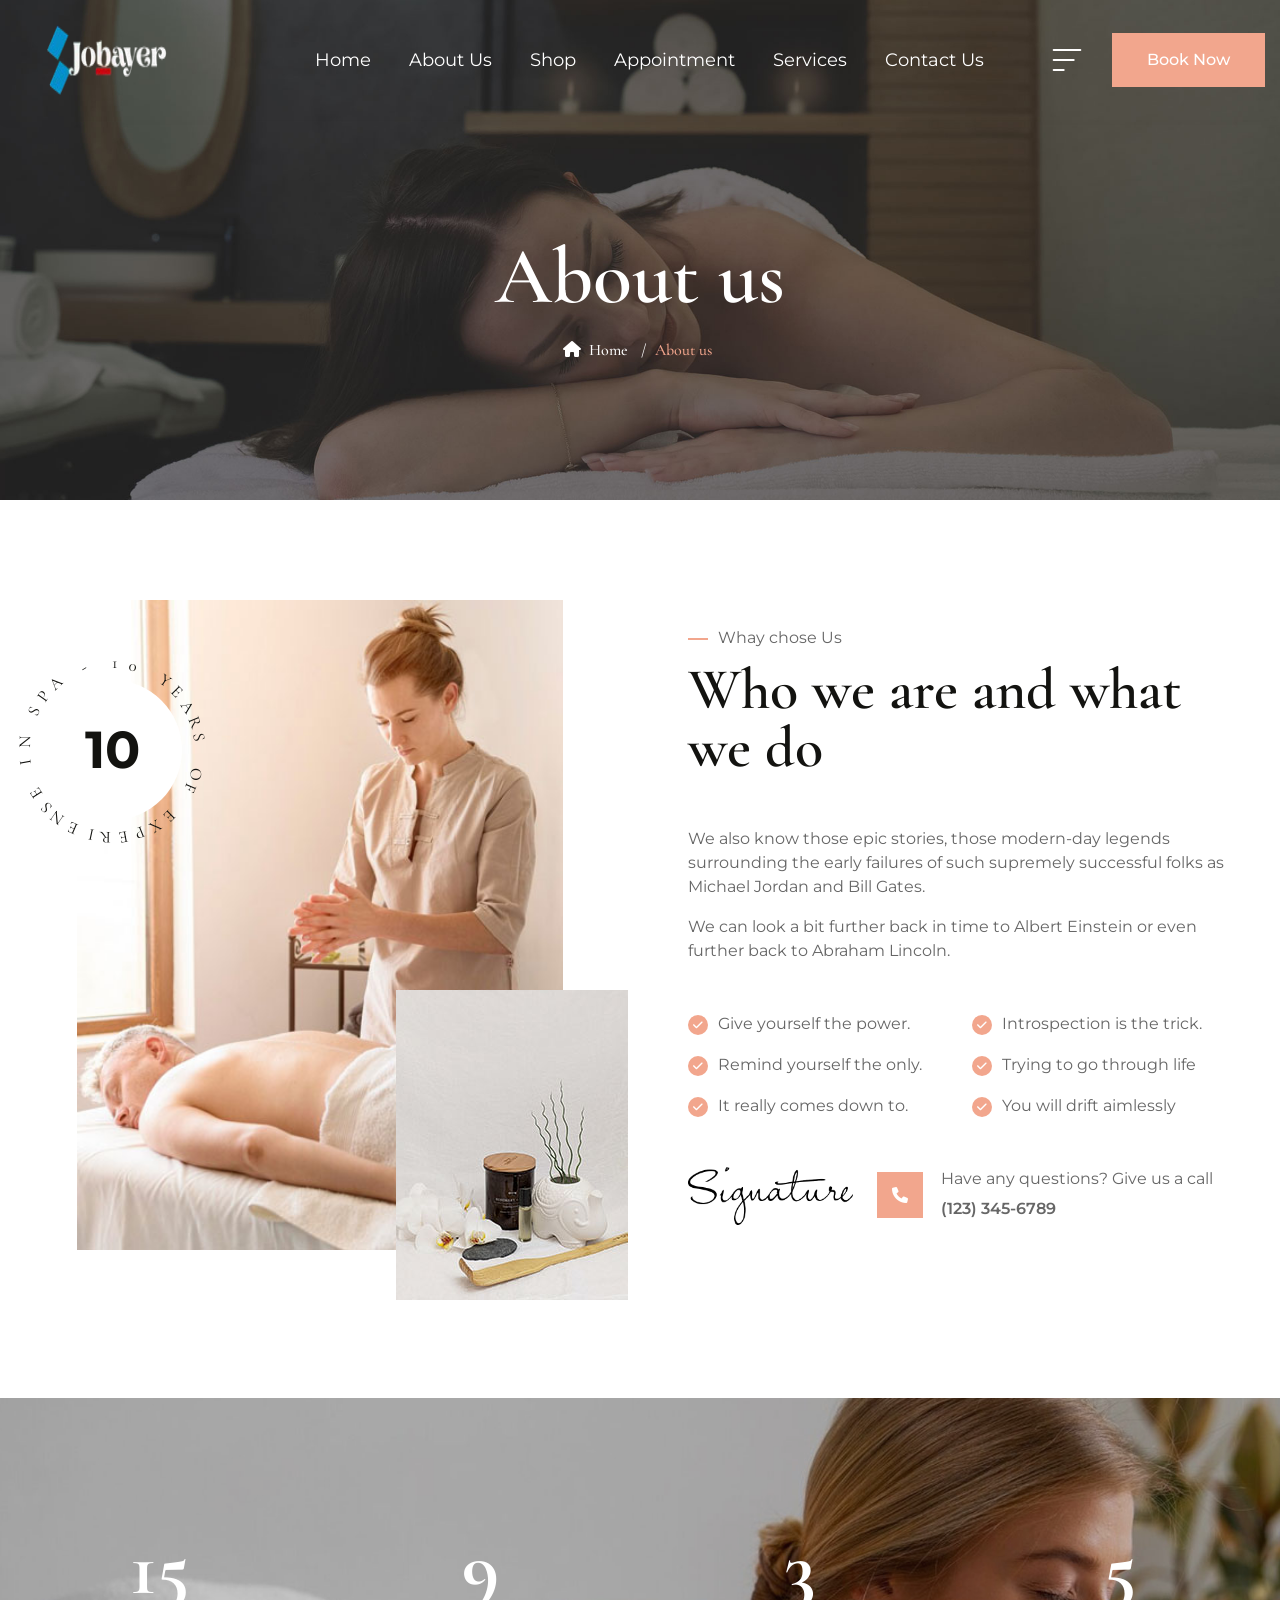
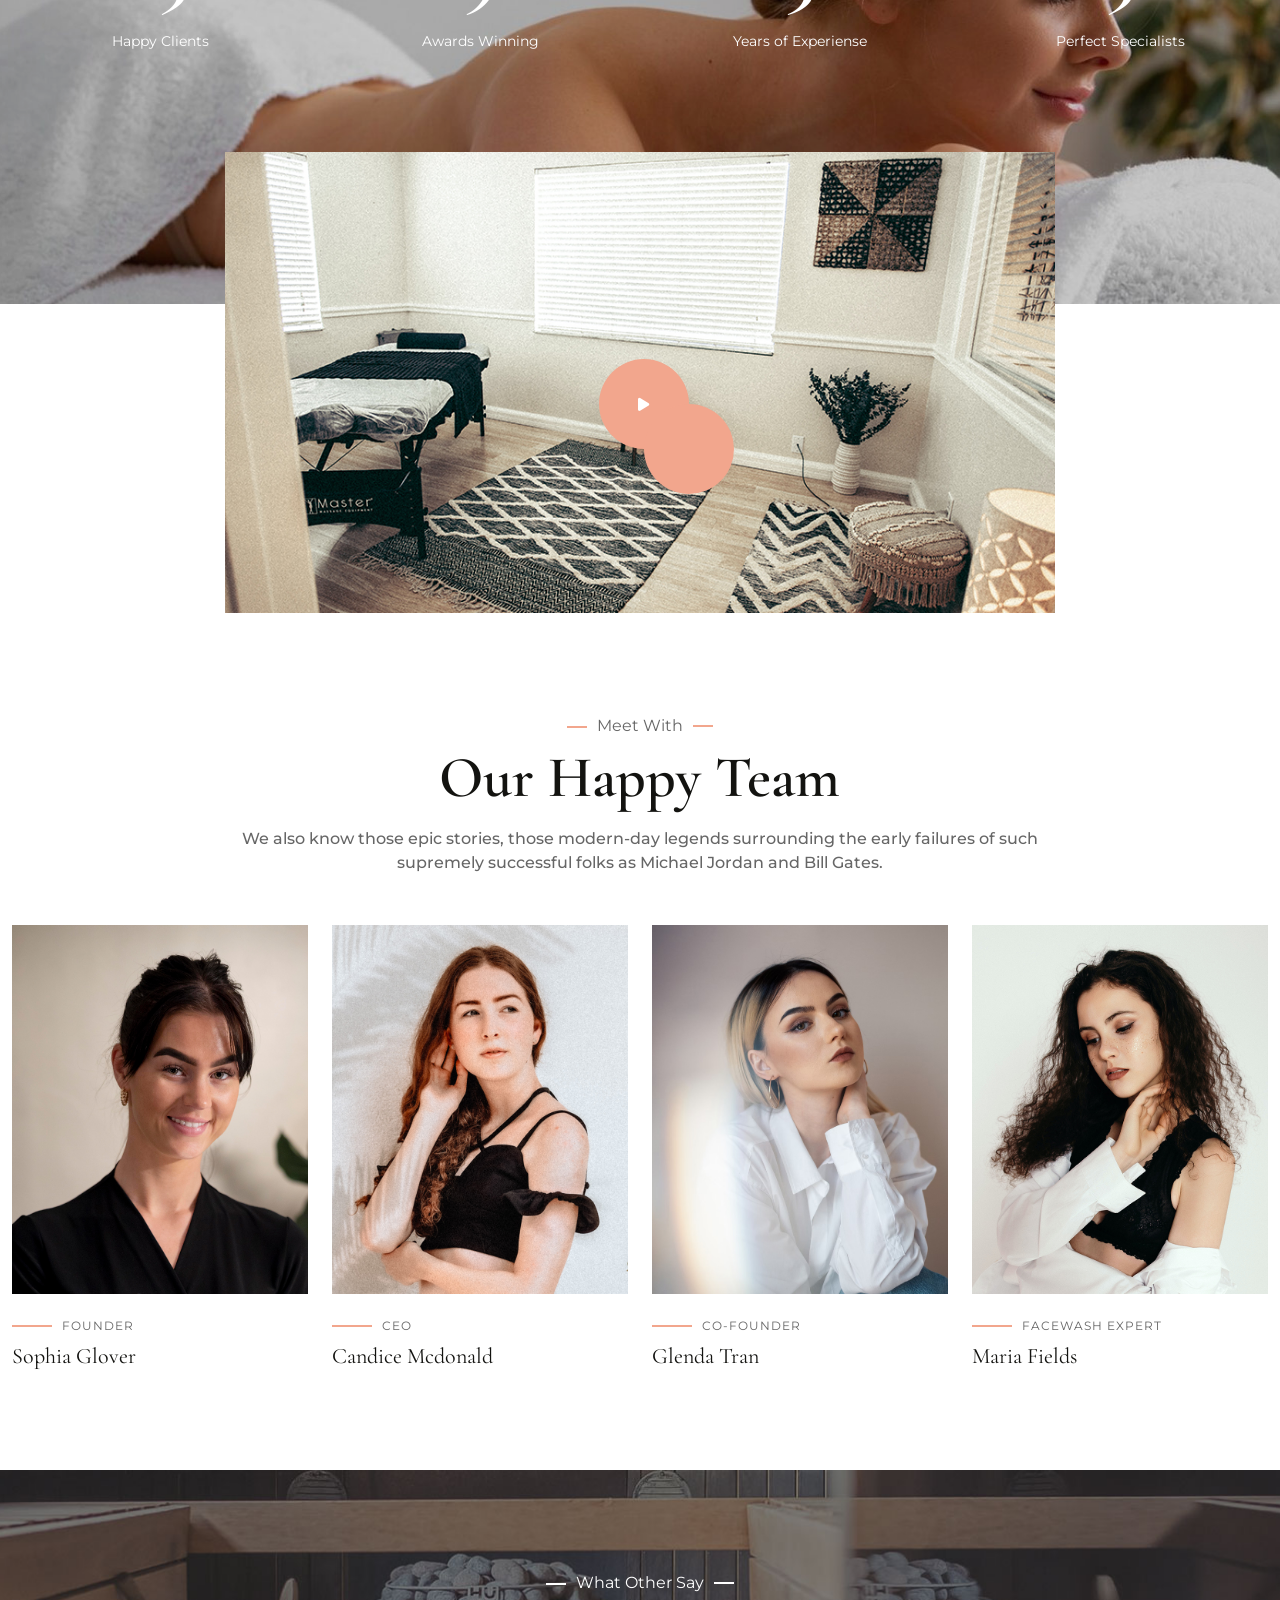
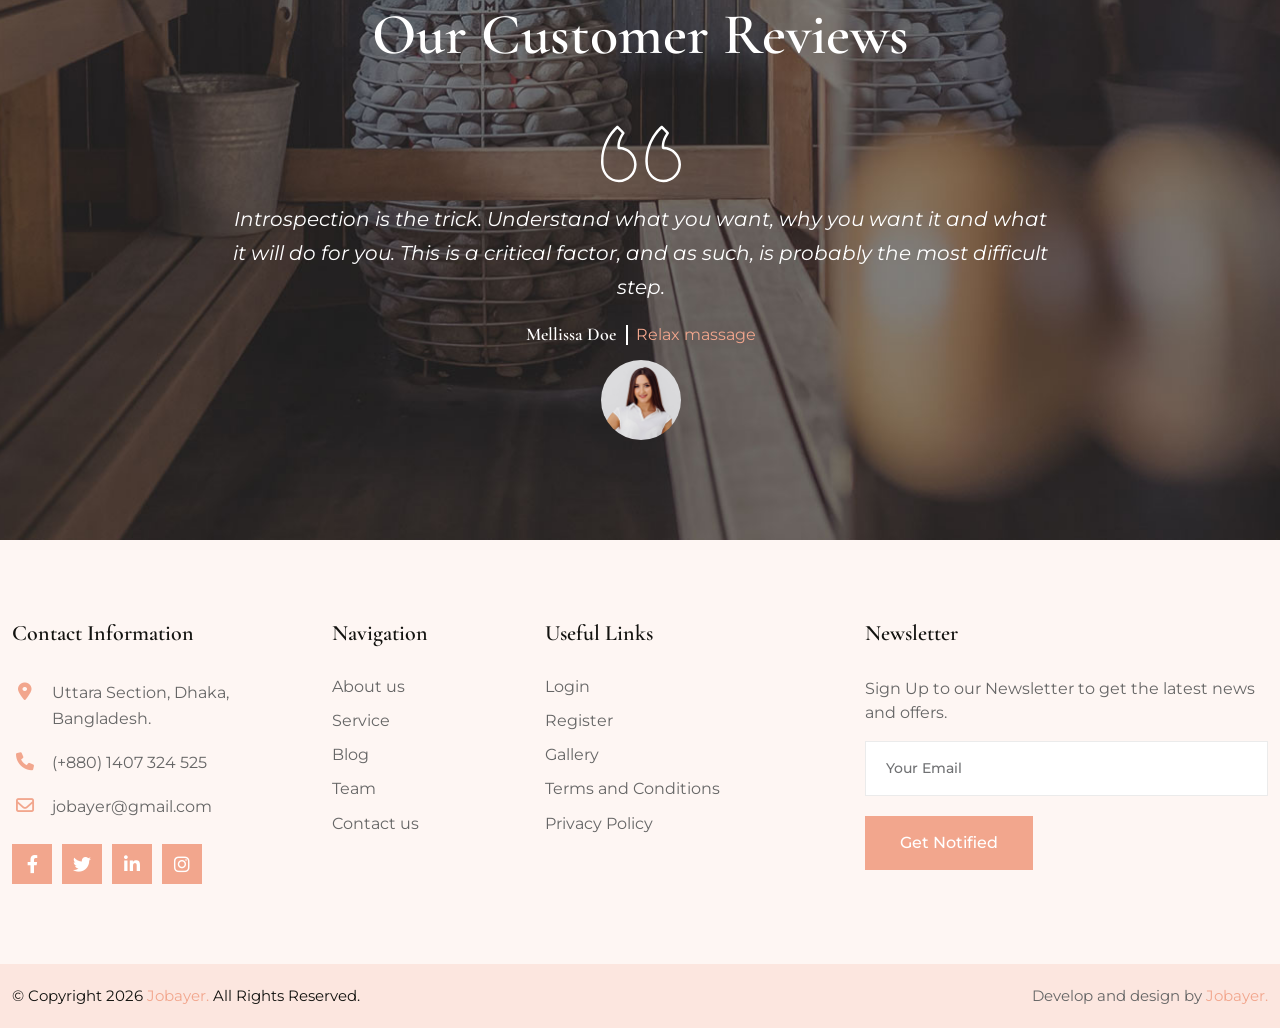
<file: about.html>
<!DOCTYPE html>
<html lang="en">
  
<head>
    <meta charset="utf-8">
    <meta name="keywords" content="HTML5 Template">
    <meta name="description" content="LuxurySpa - Spa & Beauty HTML Template">
    <meta name="author" content="potenzaglobalsolutions.com">
    <meta name="viewport" content="width=device-width, initial-scale=1, shrink-to-fit=no">
    <title>LuxurySpa - Spa & Beauty </title>
    <!-- Favicon -->
    <link rel="shortcut icon" href="images/favicon.ico">
    <!-- Google Font -->
    <link href="https://fonts.googleapis.com/css2?family=Cormorant+Garamond:ital,wght@0,400;0,500;0,600;0,700;1,400;1,500;1,600;1,700&amp;family=Montserrat:ital,wght@0,400;0,500;0,600;0,700;0,800;0,900;1,400;1,500;1,600;1,700;1,800;1,900&amp;display=swap" rel="stylesheet">
    <!-- CSS Global Compulsory (Do not remove)-->
    <link rel="stylesheet" href="css/font-awesome/all.min.css">
    <link rel="stylesheet" href="css/bootstrap/bootstrap.min.css">
    <link rel="stylesheet" href="css/magnific-popup/magnific-popup.css">
    <!-- Page CSS Implementing Plugins (Remove the plugin CSS here if site does not use that feature)-->
    <link rel="stylesheet" href="css/owl-carousel/owl.carousel.min.css">
    <!-- Template Style -->
    <link rel="stylesheet" href="css/style.css">
  </head>
  <body>
    
    <!--=================================
    preloader -->
    <div id="pre-loader">
      <img src="images/pre-loader/loader-01.svg" alt="">
    </div>
    <!--=================================
    preloader -->
    
    <!--=================================
    Header -->
    <header class="header header-sticky default">
      <nav class="navbar navbar-static-top navbar-expand-lg">
        <div class="container-fluid main-header position-relative">
          <button type="button" class="navbar-toggler" data-bs-toggle="collapse" data-bs-target=".navbar-collapse"><i class="fas fa-align-left"></i></button>
          <a class="navbar-brand" href="index.html">
            <img class="img-fluid" src="images/logo.png" alt="logo">
            <img class="img-fluid sticky" src="images/logo-dark.png" alt="logo">
          </a>
          <div class="navbar-collapse collapse justify-content-end justify-content-lg-end">
            <ul class="nav navbar-nav">

              <li class="nav-item">
                <a class="nav-link" href="index.html"><span>Home</span></a>
              </li>
              <li class="nav-item">
                <a class="nav-link" href="about.html"><span>About Us</span></a>
              </li><li class="nav-item">
                <a class="nav-link" href="shop.html"><span>Shop</span></a>
              </li><li class="nav-item">
                <a class="nav-link" href="appointment.html"><span>Appointment</span></a>
              </li><li class="nav-item">
                <a class="nav-link" href="service.html"><span>Services</span></a>
              </li><li class="nav-item">
                <a class="nav-link" href="contact.html"><span>Contact Us</span></a>
              </li>
            </ul> 

          </div>
          <div class="add-listing">   
            <a class="menu-btn" href="#" data-bs-toggle="offcanvas" data-bs-target="#offcanvasRight" aria-controls="offcanvasRight">
              <svg width="40" height="80" viewBox="0 0 80 80" fill="#fff" xmlns="http://www.w3.org/2000/svg">
              <path d="M13.3333 60H33.3333" stroke="#fff" stroke-width="4" stroke-linecap="round"/>
              <path d="M13.3333 40H53.3333" stroke="#fff" stroke-width="4" stroke-linecap="round"/>
              <path d="M13.3333 20H66.6666" stroke="#fff" stroke-width="4" stroke-linecap="round"/>
              </svg> 
            </a>
            <a class="btn btn-primary" href="appointment.html">Book Now</a>
          </div>
        </div>
      </nav>
    </header>
    <!--=================================
    Header -->
    <!--=================================
    Search -->
    <div id="search">
      <button type="button" class="close">×</button>
      <form>
        <input type="search" value="" placeholder="Enter keyword">
        <button type="submit" class="btn btn-primary">Search</button>
      </form>
    </div>
    <!--=================================
    Search -->
    <!--=================================
    Right menu -->
    <div class="offcanvas offcanvas-end" tabindex="-1" id="offcanvasRight"  style="background-image: url(images/bg/bg-01.png); background-size: cover; background-position: center right;">
      <div class="offcanvas-header text-end justify-content-end p-4">
        <button type="button" class="btn-close text-reset" data-bs-dismiss="offcanvas" aria-label="Close"></button>
      </div>
      <div class="offcanvas-body p-4 p-sm-5 d-flex align-content-between flex-wrap justify-content-center">
        <div class="sidebar-menu">
          <div class="logo">
            <a href="index.html">
              <img class="img-fluid logo-dark" src="images/logo-dark.svg" alt="Main logo">
            </a>
          </div>
          <div class="section-title mt-5">
            <h3 class="title mb-3">About us</h3>
            <p>Execution is the single biggest factor in achievement so the faster and better your execution.</p>
          </div>
          <div class="mt-5">
            <h3 class="mb-3">Contact Info</h3>
            <p>Uttara Section<br> Dhaka, Bangladesh.</p>
            <p>Sunday to Tuesday <br> (09:00 To 22:00)</p>
            <p>Friday to Saturday <br> (11:00 To 19:00)</p>
          </div>
          <div class="social-icon mt-5">
            <ul>
              <li><a href="#"><i class="fa-brands fa-facebook-f"></i></a></li>
              <li><a href="#"><i class="fab fa-twitter"></i></a></li>
              <li><a href="#"><i class="fab fa-linkedin-in"></i></a></li>
              <li><a href="#"><i class="fab fa-instagram"></i></a></li>
            </ul>
          </div>
        </div>
      </div>
    </div>
    <!--=================================
    Right menu -->
    <!--=================================
    banner -->
    <section class="inner-header bg-holder" style="background-image: url(images/bg/02.jpg);">
      <div class="container">
        <div class="row  justify-content-center">
          <div class="col-md-8 text-center">
            <h1 class="text-white">About us</h1>
            <ul class="breadcrumb mb-0 p-0">
              <li class="breadcrumb-item"><a href="index.html"><i class="fa fa-home pe-2"></i>Home</a></li>
              <li class="breadcrumb-item active"><span>About us</span></li>
            </ul>
          </div>
        </div>
      </div>
    </section>
    <!--=================================
    banner -->
    <!--=================================
    About -->
    <section class="space-ptb about-02 mb-0 mb-lg-5">
      <div class="container">
        <div class="row align-items-center">
          <div class="col-md-12 col-lg-6">
            <div class="about-img">
              <div class="img-01">
                <img class="img-fluid" src="images/about/about-04.jpg" alt="">
              </div>
              <div class="experiense-counter">
                <div class="circle">
                  <div class="logo">
                    10
                  </div>
                  <div class="text">
                    <p>
                      10 Years of Experiense in Spa -
                    </p>
                  </div>
                </div>
              </div>
              <div class="img-03">
                <img class="img-fluid" src="images/about/about-05.jpg" alt="">
              </div>
            </div>
          </div>
          <div class="col-md-12 col-lg-6 pt-5 pt-lg-0 px-3 px-xl-5">
            <div class="section-title pt-5 pt-lg-0">
              <span class="sub-title">Whay chose Us</span>
              <h2 class="title">Who we are and what we do</h2>
            </div>
            <div class="description mb-4 mb-md-5">
              <p>We also know those epic stories, those modern-day legends surrounding the early failures of such supremely successful folks as Michael Jordan and Bill Gates.</p>
              <p>We can look a bit further back in time to Albert Einstein or even further back to Abraham Lincoln.</p>
            </div>
            <div class="row">
              <div class="col-sm-6 mb-3 mb-sm-0">
                <ul class="list">
                  <li><i class="fa fa-check"></i>Give yourself the power.</li>
                  <li><i class="fa fa-check"></i>Remind yourself the only.</li>
                  <li><i class="fa fa-check"></i>It really comes down to.</li>
                </ul>
              </div>
              <div class="col-sm-6">
                <ul class="list">
                  <li><i class="fa fa-check"></i>Introspection is the trick.</li>
                  <li><i class="fa fa-check"></i>Trying to go through life</li>
                  <li><i class="fa fa-check"></i>You will drift aimlessly</li>
                </ul>
              </div>
            </div>
            <div class="row mt-4 mt-md-5">
              <div class="col-sm-6 col-md-3 col-lg-4">
                <div class="author-signature">
                  <img class="img-fluid" src="images/signature.png" alt="signature">
                </div>
              </div>
              <div class="col-sm-6 col-md-8 mt-4 mt-sm-0">
                <div class="call-box">
                  <div class="call-box-icon">
                    <i class="fa fa-phone me-2 fa"></i>
                  </div>
                  <div class="call-box-content">
                    <p>Have any questions? Give us a call</p>
                    <span>(123) 345-6789</span>
                  </div>
                </div>
              </div>
            </div>
          </div>
        </div>
      </div>
    </section>
    <!--=================================
    About -->
    <!--=================================
    counter -->
    <section class="space-ptb counter-space bg-overlay-secondary-20" style="background-image: url(images/bg/counter-bg-01.jpg); background-repeat: no-repeat; background-size: cover; background-position: center;">
      <h2 class="m-0 p-0" style="display: none;">counter</h2>
      <div class="container">
        <div class="row">
          <div class="col-lg-3 col-sm-6">
            <div class="counter">
              <div class="counter-content">
                <span class="timer" data-to="150" data-speed="10000">150</span>
                <label class="text-white">Happy Clients</label>
              </div>
            </div>
          </div>
          <div class="col-lg-3 col-sm-6">
            <div class="counter">
              <div class="counter-content">
                <span class="timer" data-to="100" data-speed="10000">100</span>
                <label class="text-white">Awards Winning</label>
              </div>
            </div>
          </div>
          <div class="col-lg-3 col-sm-6 ">
            <div class="counter">
              <div class="counter-content">
                <span class="timer" data-to="30" data-speed="10000">30</span>
                <label class="text-white">Years of Experiense</label>
              </div>
            </div>
          </div>
          <div class="col-lg-3 col-sm-6">
            <div class="counter">
              <div class="counter-content">
                <span class="timer" data-to="50" data-speed="10000">50</span>
                <label class="text-white">Perfect Specialists</label>
              </div>
            </div>
          </div>
        </div>
      </div>
    </section>
    <!--=================================
    counter -->
    <!--=================================
    Video banner -->
    <section class="video-bg-section">
      <h2 class="m-0 p-0" style="display: none;">video section</h2>
      <div class="container">
        <div class="row justify-content-center">
          <div class="col-lg-8 mt-5">
            <div class="video-img">
              <img class="img-fluid" src="images/bg/video-bg-01.jpg" alt="video-bg">
              <a class="btn-icon btn-lg bg-primary rounded-circle btn-animation popup-youtube" href="https://www.youtube.com/watch?v=rGtcmKIZi5c"><i class="fas fa-play text-white fa-xs"></i></a>
            </div>
          </div>
        </div>
      </div>
    </section>
    <!--=================================
    Video banner -->
    <!--=================================
    Team -->
    <section class="space-ptb">
      <div class="container">
        <div class="row justify-content-center">
          <div class="col-12 col-md-8">
            <div class="section-title text-center">
              <span class="sub-title">Meet With</span>
              <h2 class="title">Our Happy Team</h2>
              <p class="section-description">We also know those epic stories, those modern-day legends surrounding the early failures of such supremely successful folks as Michael Jordan and Bill Gates.</p>
            </div>
          </div>
        </div>
        <div class="row">
          <div class="col-lg-3 col-sm-6 mb-4 mb-lg-0">
            <div class="team">
              <div class="team-img">
                <img class="img-fluid" src="images/team/01.jpg" alt="">
              </div>
              <div class="team-content">
                <p class="team-description">Founder</p>
                <h5 class="team-name"><a href="team-single.html">Sophia Glover</a></h5>
              </div>
            </div>
          </div>
          <div class="col-lg-3 col-sm-6 mb-4 mb-lg-0">
            <div class="team">
              <div class="team-img">
                <img class="img-fluid" src="images/team/02.jpg" alt="">
              </div>
              <div class="team-content">
                <p class="team-description">CEO</p>
                <h5 class="team-name"><a href="team-single.html">Candice Mcdonald</a></h5>
              </div>
            </div>
          </div>
          <div class="col-lg-3 col-sm-6 mb-4 mb-sm-0">
            <div class="team">
              <div class="team-img">
                <img class="img-fluid" src="images/team/03.jpg" alt="">
              </div>
              <div class="team-content">
                <p class="team-description">Co-Founder</p>
                <h5 class="team-name"><a href="team-single.html">Glenda Tran</a></h5>
              </div>
            </div>
          </div>
          <div class="col-lg-3 col-sm-6">
            <div class="team">
              <div class="team-img">
                <img class="img-fluid" src="images/team/04.jpg" alt="">
              </div>
              <div class="team-content">
                <p class="team-description">Facewash Expert</p>
                <h5 class="team-name"><a href="team-single.html">Maria Fields</a></h5>
              </div>
            </div>
          </div>
        </div>
      </div>
    </section> 
    <!--=================================
    Team -->
    <!--=================================
    Testimonial -->
    <section class="bg-primary">
      <div class="space-ptb" style="background-image: url(images/testimonial/testimonial-bg.jpg); background-repeat: no-repeat; background-size: cover; background-position: center;">
        <div class="container">
          <div class="row">
            <div class="col-lg-12">
              <div class="section-title text-center">
                <span class="sub-title text-white">What Other Say</span>
                <h2 class="title text-white">Our Customer Reviews</h2>
              </div>
            </div>
          </div>
          <div class="row justify-content-center">
            <div class="col-lg-8">
              <div class="owl-carousel owl-nav-bottom-center" data-nav-dots="false" data-nav-arrow="false" data-items="1" data-lg-items="1" data-md-items="1" data-sm-items="1"  data-space="30" data-autoheight="true">
                <div class="item">
                  <div class="testimonial text-center mt-0">
                    <div class="testimonial-quote-icon">
                      <img class="img-fluid" src="images/testimonial/quote.svg" alt="">
                    </div>
                    <div class="testimonial-info">
                      <div class="testimonial-content"><i>Introspection is the trick. Understand what you want, why you want it and what it will do for you. This is a critical factor, and as such, is probably the most difficult step.</i></div>
                    </div>
                    <div class="testimonial-details">
                      <div class="testimonial-name">
                        <h6 class="author-name">Mellissa Doe</h6>
                        <span class="text-primary">Relax massage</span>
                      </div>
                      <div class="avatar">
                        <img class="img-fluid" src="images/testimonial/01.jpg" alt="">
                      </div>
                    </div>
                  </div>
                </div>
                <div class="item">
                  <div class="testimonial text-center mt-0">
                    <div class="testimonial-quote-icon">
                      <img class="img-fluid" src="images/testimonial/quote.svg" alt="">
                    </div>
                    <div class="testimonial-info">
                      <div class="testimonial-content">So, there you have it; the six steps that will help you to the fabled land of achievement and success! You now have the opportunity to push ahead and reach your potential.</div>
                    </div>
                    <div class="testimonial-details">
                      <div class="testimonial-name">
                        <h6 class="author-name">Felica Queen</h6>
                        <span class="text-primary">Relax massage</span>
                      </div>
                      <div class="avatar">
                        <img class="img-fluid" src="images/testimonial/02.jpg" alt="">
                      </div>
                    </div>
                  </div>
                </div>
                <div class="item">
                  <div class="testimonial text-center mt-0">
                    <div class="testimonial-quote-icon">
                      <img class="img-fluid" src="images/testimonial/quote.svg" alt="">
                    </div>
                    <div class="testimonial-info">
                      <div class="testimonial-content">What is the exact sequence of events that will take you to where you want to be? Have a think consciously of what you need to do. Every outcome begins with the first step</div>
                    </div>
                    <div class="testimonial-details">
                      <div class="testimonial-name">
                        <h6 class="author-name">Melanie Byrd</h6>
                        <span class="text-primary">Relax massage</span>
                      </div>
                      <div class="avatar">
                        <img class="img-fluid" src="images/testimonial/04.jpg" alt="">
                      </div>
                    </div>
                  </div>
                </div>
              </div>
            </div>
          </div>
        </div>
      </div>
    </section>
    <!--=================================
    Testimonial -->
    <!--=================================
    footer-->
    <footer class="footer bg-overlay-theme-10">
      <div class="min-footer">
        <div class="container">
          <div class="row">
            <div class="col-lg-3 col-md-6">
              <h5>Contact Information</h5>
              <div class="footer-contact-info">
                <ul class="list-unstyled mb-0">
                  <li><i class="fas fa-fw fa-map-marker-alt text-primary"></i><span>Uttara Section, Dhaka, Bangladesh.</span></li>
                  <li><i class="fas fa-fw fa-phone text-primary"></i><span>(+880) 1407 324 525</span></li>
                  <li><i class="far fa-fw fa-envelope text-primary"></i><span>jobayer@gmail.com</span></li>
                </ul>
              </div>
              <div class="social-icon mt-4">
                <ul>
                  <li><a href="#"><i class="fa-brands fa-facebook-f"></i></a></li>
                  <li><a href="#"><i class="fab fa-twitter"></i></a></li>
                  <li><a href="#"><i class="fab fa-linkedin-in"></i></a></li>
                  <li><a href="#"><i class="fab fa-instagram"></i></a></li>
                </ul>
              </div>
            </div>
            <div class="col-lg-2 col-md-6 mt-4 mt-md-0 pl-lg-5">
              <div class="footer-link">
                <h5>Navigation</h5>
                <ul class="list-unstyled mb-0">
                  <li><a href="about.html">About us</a></li>
                  <li><a href="service.html">Service</a></li>
                  <li><a href="#">Blog</a></li>
                  <li><a href="#">Team</a></li>
                  <li><a href="contact.html">Contact us</a></li>
                </ul>
              </div>
            </div>
            <div class="col-lg-3 col-md-6 mt-4 mt-lg-0">
              <div class="footer-link">
                <h5>Useful Links</h5>
                <ul class="list-unstyled mb-0">
                  <li><a href="#">Login</a></li>
                  <li><a href="#">Register</a></li>
                  <li><a href="#">Gallery</a></li>
                  <li><a href="#">Terms and Conditions</a></li>
                  <li><a href="#">Privacy Policy</a></li>
                </ul>
              </div>
            </div>
            <div class="col-lg-4 col-md-6 mt-4 mt-lg-0">
              <h5>Newsletter</h5>
              <div class="footer-subscribe">
                <p class="mb-3">Sign Up to our Newsletter to get the latest news and offers.</p>
                <form>
                  <div class="form-group">
                    <input type="email" class="form-control" placeholder="Your Email">
                  </div>
                  <button type="submit" class="btn btn-primary">Get Notified</button>
                </form>
              </div>
            </div>
          </div>
        </div>
      </div>
      <div class="footer-bottom">
        <div class="container">
          <div class="row align-items-center copyright text-md-start text-center">
            <div class="col-12 col-md-6 ">
              <p class="mb-0 text-dark"> &copy; Copyright <span id="copyright"> <script>document.getElementById('copyright').appendChild(document.createTextNode(new Date().getFullYear()))</script></span> <a href="index.html"> Jobayer. </a> All Rights Reserved.</p>
            </div>
            <div class="col-12 col-md-6 text-md-end text-center mt-3 mt-md-0">
              <p>Develop and design by <a href="#">Jobayer.</a></p>
            </div>
          </div>
        </div>
      </div>
    </footer>
    <!--=================================
    footer-->
    <!--=================================
    Back To Top-->
    <div id="back-to-top" class="back-to-top">
      <a href="#"><i class="fas fa-angle-up"></i></a>
    </div>
    <!--=================================
    Back To Top-->
    <!--=================================
    Javascript -->
    <!-- JS Global Compulsory (Do not remove)-->
    <script src="js/jquery-3.7.1.min.js"></script>
    <script src="js/popper/popper.min.js"></script>
    <script src="js/bootstrap/bootstrap.min.js"></script>
    <!-- Page JS Implementing Plugins (Remove the plugin script here if site does not use that feature)-->
    <script src="js/jquery.appear.js"></script>
    <script src="js/counter/jquery.countTo.js"></script>
    <script src="js/owl-carousel/owl.carousel.min.js"></script>
    <script src="js/magnific-popup/jquery.magnific-popup.js"></script>
    <!-- Template Scripts (Do not remove)-->
    <script src="js/custom.js"></script>
  </body>

</html>
</file>
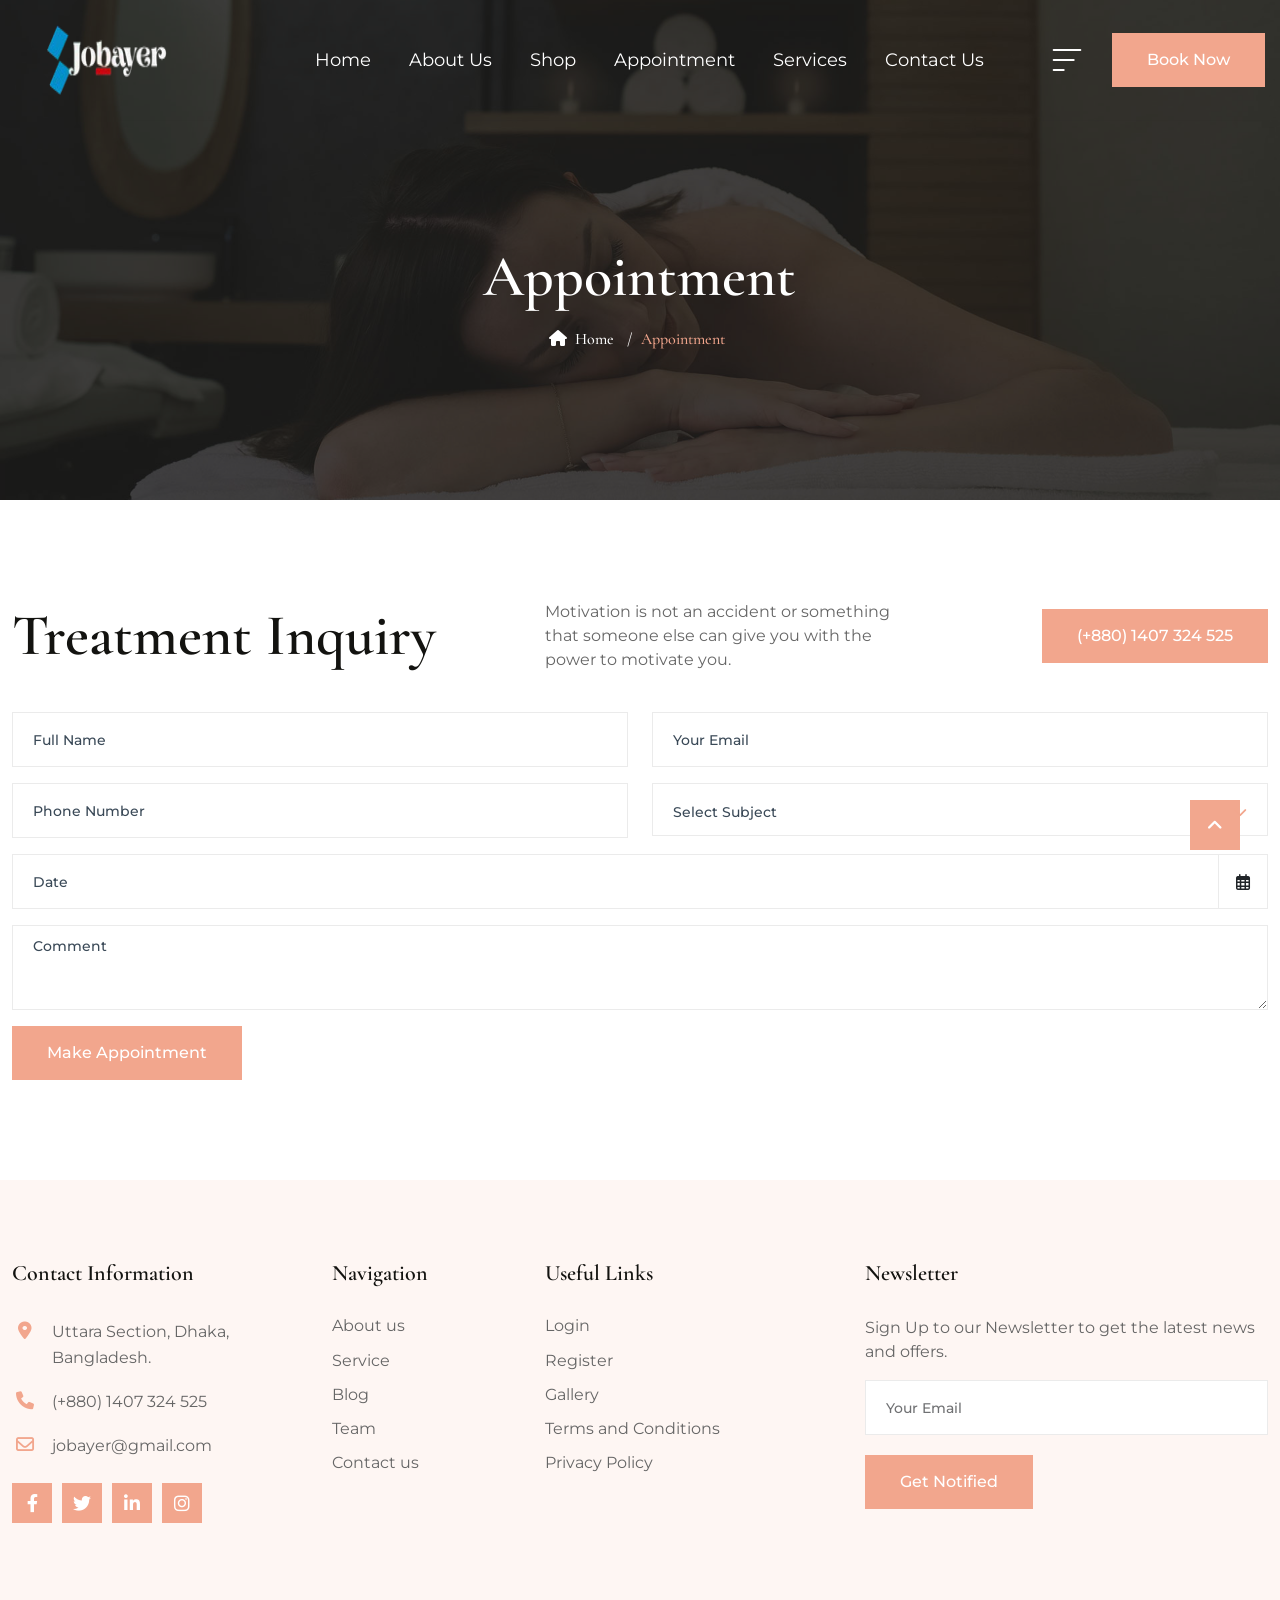
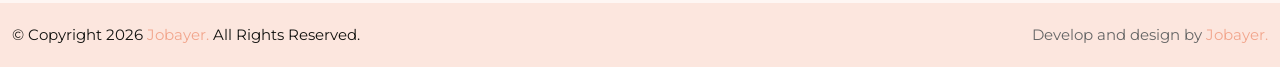
<file: appointment.html>
<!DOCTYPE html>
<html lang="en">
  
<head>
    <meta charset="utf-8">
    <meta name="keywords" content="HTML5 Template">
    <meta name="description" content="LuxurySpa - Spa & Beauty HTML Template">
    <meta name="author" content="potenzaglobalsolutions.com">
    <meta name="viewport" content="width=device-width, initial-scale=1, shrink-to-fit=no">
    <title>LuxurySpa - Spa & Beauty</title>
    <!-- Favicon -->
    <link rel="shortcut icon" href="images/favicon.ico">
    <!-- Google Font -->
    <link href="https://fonts.googleapis.com/css2?family=Cormorant+Garamond:ital,wght@0,400;0,500;0,600;0,700;1,400;1,500;1,600;1,700&amp;family=Montserrat:ital,wght@0,400;0,500;0,600;0,700;0,800;0,900;1,400;1,500;1,600;1,700;1,800;1,900&amp;display=swap" rel="stylesheet">
    <!-- CSS Global Compulsory (Do not remove)-->
    <link rel="stylesheet" href="css/font-awesome/all.min.css">
    <link rel="stylesheet" href="css/bootstrap/bootstrap.min.css">
    <!-- Page CSS Implementing Plugins (Remove the plugin CSS here if site does not use that feature)-->
    <link rel="stylesheet" href="css/select2/select2.css">
    <link rel="stylesheet" href="css/datetimepicker/datetimepicker.min.css">
    <!-- Template Style -->
    <link rel="stylesheet" href="css/style.css">
  </head>
  <body>
    
    <!--=================================
    preloader -->
    <div id="pre-loader">
      <img src="images/pre-loader/loader-01.svg" alt="">
    </div>
    <!--=================================
    preloader -->
    
    <!--=================================
    Header -->
    <header class="header header-sticky default">      
      <nav class="navbar navbar-static-top navbar-expand-lg">
        <div class="container-fluid main-header position-relative">
          <button type="button" class="navbar-toggler" data-bs-toggle="collapse" data-bs-target=".navbar-collapse"><i class="fas fa-align-left"></i></button>
          <a class="navbar-brand" href="index.html">
            <img class="img-fluid" src="images/logo.png" alt="logo">
            <img class="img-fluid sticky" src="images/logo-dark.png" alt="logo">
          </a>
          <div class="navbar-collapse collapse justify-content-end justify-content-lg-end">

            <ul class="nav navbar-nav">
              <li class="nav-item">
                <a class="nav-link" href="index.html"><span>Home</span></a>
              </li>
              <li class="nav-item">
                <a class="nav-link" href="about.html"><span>About Us</span></a>
              </li><li class="nav-item">
                <a class="nav-link" href="shop.html"><span>Shop</span></a>
              </li><li class="nav-item">
                <a class="nav-link" href="appointment.html"><span>Appointment</span></a>
              </li><li class="nav-item">
                <a class="nav-link" href="service.html"><span>Services</span></a>
              </li><li class="nav-item">
                <a class="nav-link" href="contact.html"><span>Contact Us</span></a>
              </li>
            </ul> 

          </div>
          <div class="add-listing">
             <a class="menu-btn" href="#" data-bs-toggle="offcanvas" data-bs-target="#offcanvasRight" aria-controls="offcanvasRight">
              <svg width="40" height="80" viewBox="0 0 80 80" fill="#fff" xmlns="http://www.w3.org/2000/svg">
              <path d="M13.3333 60H33.3333" stroke="#fff" stroke-width="4" stroke-linecap="round"/>
              <path d="M13.3333 40H53.3333" stroke="#fff" stroke-width="4" stroke-linecap="round"/>
              <path d="M13.3333 20H66.6666" stroke="#fff" stroke-width="4" stroke-linecap="round"/>
              </svg> 
            </a>
             <a class="btn btn-primary" href="appointment.html">Book Now</a>
          </div>
        </div>
      </nav>
    </header>
    <!--=================================
    Header -->
    <!--=================================
    Search -->
    <div id="search">
      <button type="button" class="close">×</button>
      <form>
        <input type="search" value="" placeholder="Enter keyword">
        <button type="submit" class="btn btn-primary">Search</button>
      </form>
    </div>
    <!--=================================
    Search -->
    <!--=================================
    Right menu -->
    <div class="offcanvas offcanvas-end" tabindex="-1" id="offcanvasRight"  style="background-image: url(images/bg/bg-01.png); background-size: cover; background-position: center right;">
      <div class="offcanvas-header text-end justify-content-end p-4">
        <button type="button" class="btn-close text-reset" data-bs-dismiss="offcanvas" aria-label="Close"></button>
      </div>
      <div class="offcanvas-body p-4 p-sm-5 d-flex align-content-between flex-wrap justify-content-center">
        <div class="sidebar-menu">
          <div class="logo">
            <a href="index.html">
              <img class="img-fluid logo-dark" src="images/logo-dark.svg" alt="Main logo">
            </a>
          </div>
          <div class="section-title mt-5">
            <h3 class="title mb-3">About us</h3>
            <p>Execution is the single biggest factor in achievement so the faster and better your execution.</p>
          </div>
          <div class="mt-5">
            <h3 class="mb-3">Contact Info</h3>
            <p>Uttara Section<br> Dhaka, Bangladesh.</p>
            <p>Sunday to Tuesday <br> (09:00 To 22:00)</p>
            <p>Friday to Saturday <br> (11:00 To 19:00)</p>
          </div>
          <div class="social-icon mt-5">
            <ul>
              <li><a href="#"><i class="fa-brands fa-facebook-f"></i></a></li>
              <li><a href="#"><i class="fab fa-twitter"></i></a></li>
              <li><a href="#"><i class="fab fa-linkedin-in"></i></a></li>
              <li><a href="#"><i class="fab fa-instagram"></i></a></li>
            </ul>
          </div>
        </div>
      </div>
    </div>
    <!--=================================
    Right menu -->
    <!--=================================
    banner -->
    <section class="inner-header space-ptb bg-holder bg-overlay-secondary-50" style="background-image: url(images/bg/02.jpg);">
      <div class="container">
        <div class="row  justify-content-center">
          <div class="col-md-8 text-center">
            <h2 class="text-white">Appointment</h2>
            <ul class="breadcrumb mb-0 p-0">
              <li class="breadcrumb-item"><a href="index.html"><i class="fa fa-home pe-2"></i>Home</a></li>
              <li class="breadcrumb-item active"><span>Appointment</span></li>
            </ul>
          </div>
        </div>
      </div>
    </section>
    <!--=================================
    banner -->
    <!--=================================
    Make Appointment -->
    <section class="appointment-form space-ptb">
      <div class="container">
        <div class="row mb-4 align-items-center">
          <div class="col-12 col-xl-5  mb-3">
            <div class="title">
              <h2>Treatment Inquiry</h2>
            </div>
          </div>
          <div class="col-12 col-md-8 col-xl-4 pe-5  mb-3">
            <div class="section-description">
              <p class="mb-0">Motivation is not an accident or something that someone else can give you with the power to motivate you.</p>
            </div>
          </div>
          <div class="col-12 col-md-4 col-xl-3 text-start text-md-end mb-0 mb-md-3">
            <a href="#" class="btn btn-primary">(+880) 1407 324 525</a>
          </div>
        </div>
        <div class="row d-flex align-items-center">
          <div class="col-lg-12">
            <form class="appointment">
              <div class="row">
                <div class="mb-3 col-md-6">
                  <input type="text" class="form-control" id="InputFullName" placeholder="Full Name">
                </div>
                <div class="mb-3 col-md-6">
                  <input type="email" class="form-control" id="InputEmail" placeholder="Your Email">
                </div>
                <div class="mb-3 col-md-6">
                  <input type="text" class="form-control" id="InputPhone" placeholder="Phone Number">
                </div>
                <div class="form-group select-border col-md-6 ">
                  <select class="form-control basic-select" id="city">
                    <option value="City">Select Subject</option>
                    <option value="New york">New york</option>
                    <option value="Los Angeles">Los angeles</option>
                    <option value="Chicago">Chicago</option>
                    <option value="Assam">Mumbai</option>
                    <option value="Assam">Delhi</option>
                  </select>
                </div>
                <div class="mb-3 col-md-12 datetimepickers">
                  <div class="input-group date" id="datetimepicker-01" data-target-input="nearest">
                    <input type="text" class="form-control datetimepicker-input" placeholder="Date" data-target="#datetimepicker-01">
                    <div class="input-group-append" data-target="#datetimepicker-01" data-toggle="datetimepicker">
                      <div class="input-group-text h-100"><i class="far fa-calendar-alt"></i></div>
                    </div>
                  </div>
                </div>
                <div class="mb-3 col-md-12">
                  <textarea class="form-control" id="InputComment" rows="3" placeholder="Comment"></textarea>
                </div>
                <div class="d-flex">
                  <a href="#" class="btn btn-primary">Make Appointment</a>
                </div>
              </div>
            </form>
          </div>
        </div>
      </div>
    </section>
    <!--=================================
    Make Appointment -->
    <!--=================================
    footer-->
    <footer class="footer bg-overlay-theme-10">
      <div class="min-footer">
        <div class="container">
          <div class="row">
            <div class="col-lg-3 col-md-6">
              <h5>Contact Information</h5>
              <div class="footer-contact-info">
                <ul class="list-unstyled mb-0">
                  <li><i class="fas fa-fw fa-map-marker-alt text-primary"></i><span>Uttara Section, Dhaka, Bangladesh.</span></li>
                  <li><i class="fas fa-fw fa-phone text-primary"></i><span>(+880) 1407 324 525</span></li>
                  <li><i class="far fa-fw fa-envelope text-primary"></i><span>jobayer@gmail.com</span></li>
                </ul>
              </div>
              <div class="social-icon mt-4">
                <ul>
                  <li><a href="#"><i class="fa-brands fa-facebook-f"></i></a></li>
                  <li><a href="#"><i class="fab fa-twitter"></i></a></li>
                  <li><a href="#"><i class="fab fa-linkedin-in"></i></a></li>
                  <li><a href="#"><i class="fab fa-instagram"></i></a></li>
                </ul>
              </div>
            </div>
            <div class="col-lg-2 col-md-6 mt-4 mt-md-0 pl-lg-5">
              <div class="footer-link">
                <h5>Navigation</h5>
                <ul class="list-unstyled mb-0">
                  <li><a href="about.html">About us</a></li>
                  <li><a href="service.html">Service</a></li>
                  <li><a href="#">Blog</a></li>
                  <li><a href="#">Team</a></li>
                  <li><a href="contact.html">Contact us</a></li>
                </ul>
              </div>
            </div>
            <div class="col-lg-3 col-md-6 mt-4 mt-lg-0">
              <div class="footer-link">
                <h5>Useful Links</h5>
                <ul class="list-unstyled mb-0">
                  <li><a href="#">Login</a></li>
                  <li><a href="#">Register</a></li>
                  <li><a href="#">Gallery</a></li>
                  <li><a href="#">Terms and Conditions</a></li>
                  <li><a href="#">Privacy Policy</a></li>
                </ul>
              </div>
            </div>
            <div class="col-lg-4 col-md-6 mt-4 mt-lg-0">
              <h5>Newsletter</h5>
              <div class="footer-subscribe">
                <p class="mb-3">Sign Up to our Newsletter to get the latest news and offers.</p>
                <form>
                  <div class="form-group">
                    <input type="email" class="form-control" placeholder="Your Email">
                  </div>
                  <button type="submit" class="btn btn-primary">Get Notified</button>
                </form>
              </div>
            </div>
          </div>
        </div>
      </div>
      <div class="footer-bottom">
        <div class="container">
          <div class="row align-items-center copyright text-md-start text-center">
            <div class="col-12 col-md-6 ">
              <p class="mb-0 text-dark"> &copy; Copyright <span id="copyright"> <script>document.getElementById('copyright').appendChild(document.createTextNode(new Date().getFullYear()))</script></span> <a href="index.html"> Jobayer. </a> All Rights Reserved.</p>
            </div>
            <div class="col-12 col-md-6 text-md-end text-center mt-3 mt-md-0">
              <p>Develop and design by <a href="#">Jobayer.</a></p>
            </div>
          </div>
        </div>
      </div>
    </footer>
    <!--=================================
    footer-->
    <!--=================================
    Back To Top-->
    <div id="back-to-top" class="back-to-top">
      <a href="#"><i class="fas fa-angle-up"></i></a>
    </div>
    <!--=================================
    Back To Top-->
    <!--=================================
    Javascript -->
    <!-- JS Global Compulsory (Do not remove)-->
    <script src="js/jquery-3.7.1.min.js"></script>
    <script src="js/popper/popper.min.js"></script>
    <script src="js/bootstrap/bootstrap.min.js"></script>
    <!-- Page JS Implementing Plugins (Remove the plugin script here if site does not use that feature)-->
    <script src="js/select2/select2.full.js"></script>
    <script src="js/datetimepicker/moment.min.js"></script>
    <script src="js/datetimepicker/datetimepicker.min.js"></script>
    <!-- Template Scripts (Do not remove)-->
    <script src="js/custom.js"></script>
  </body>

</html>
</file>
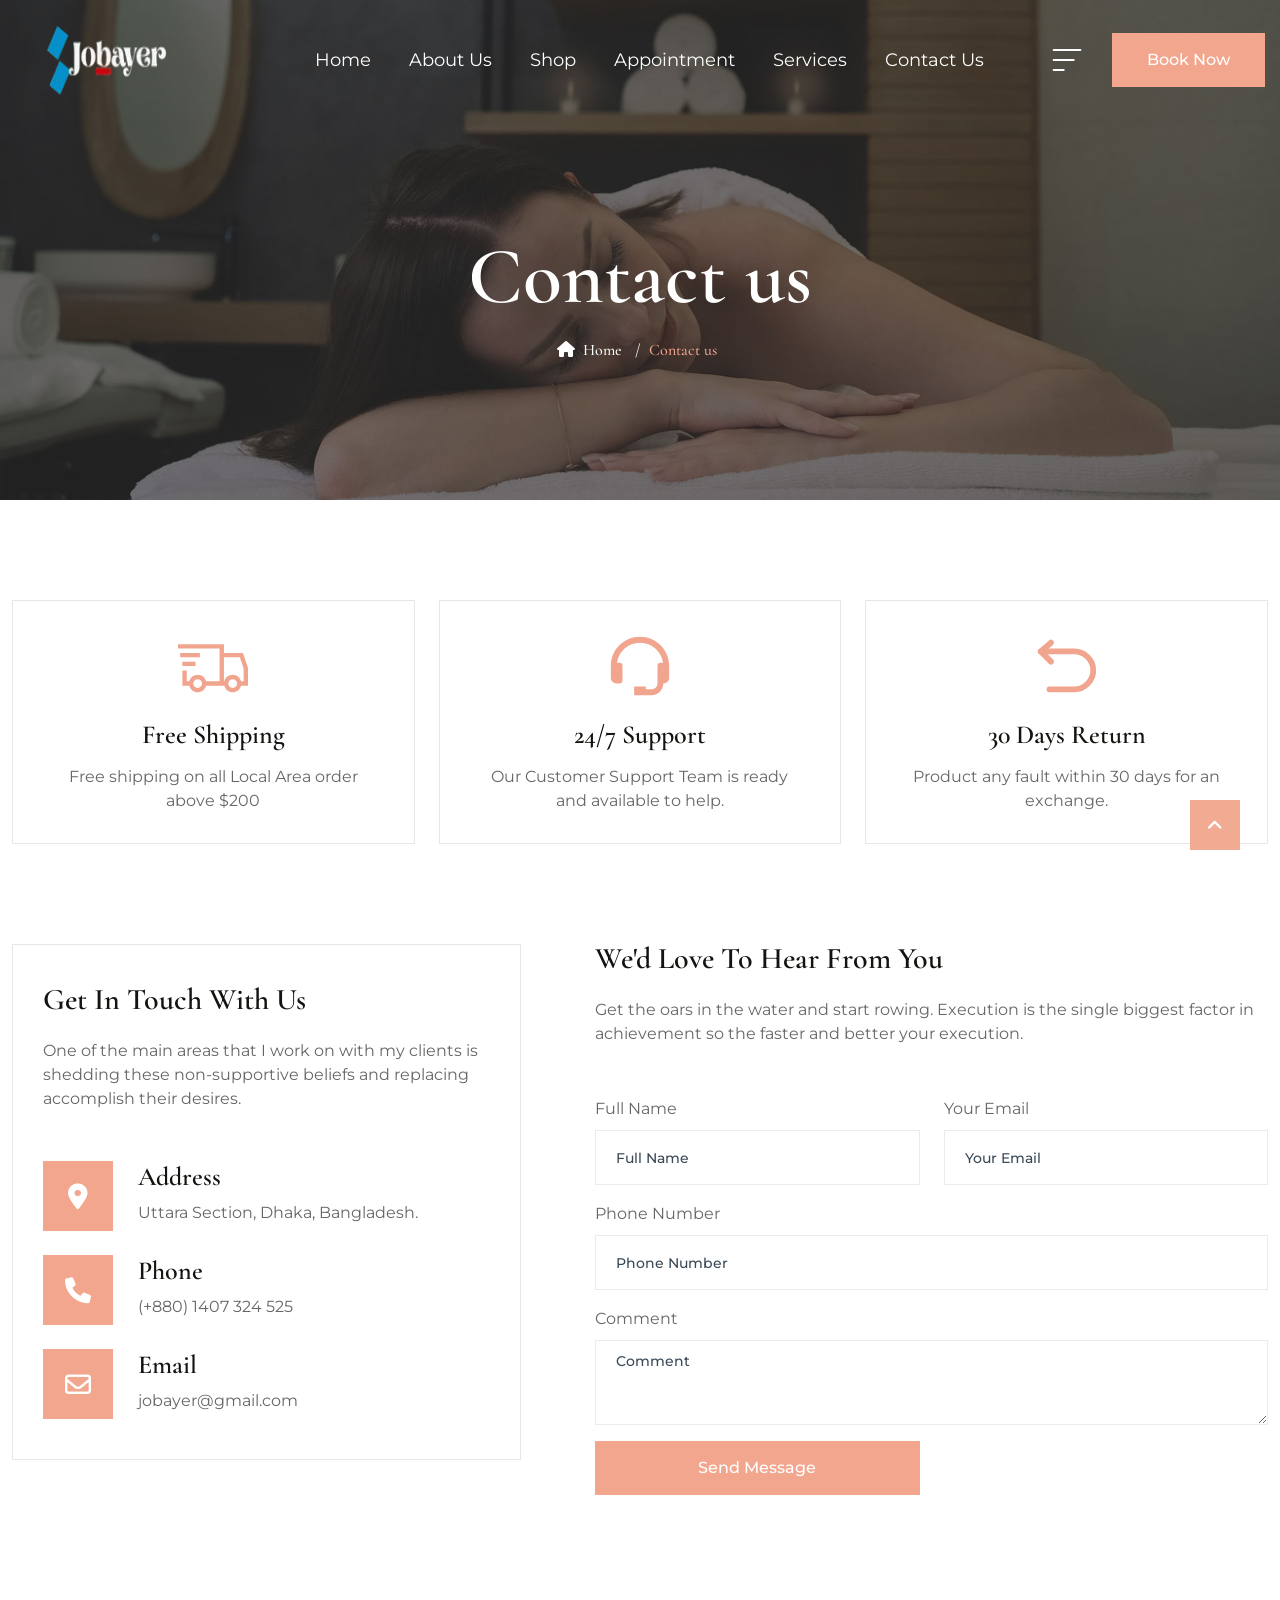
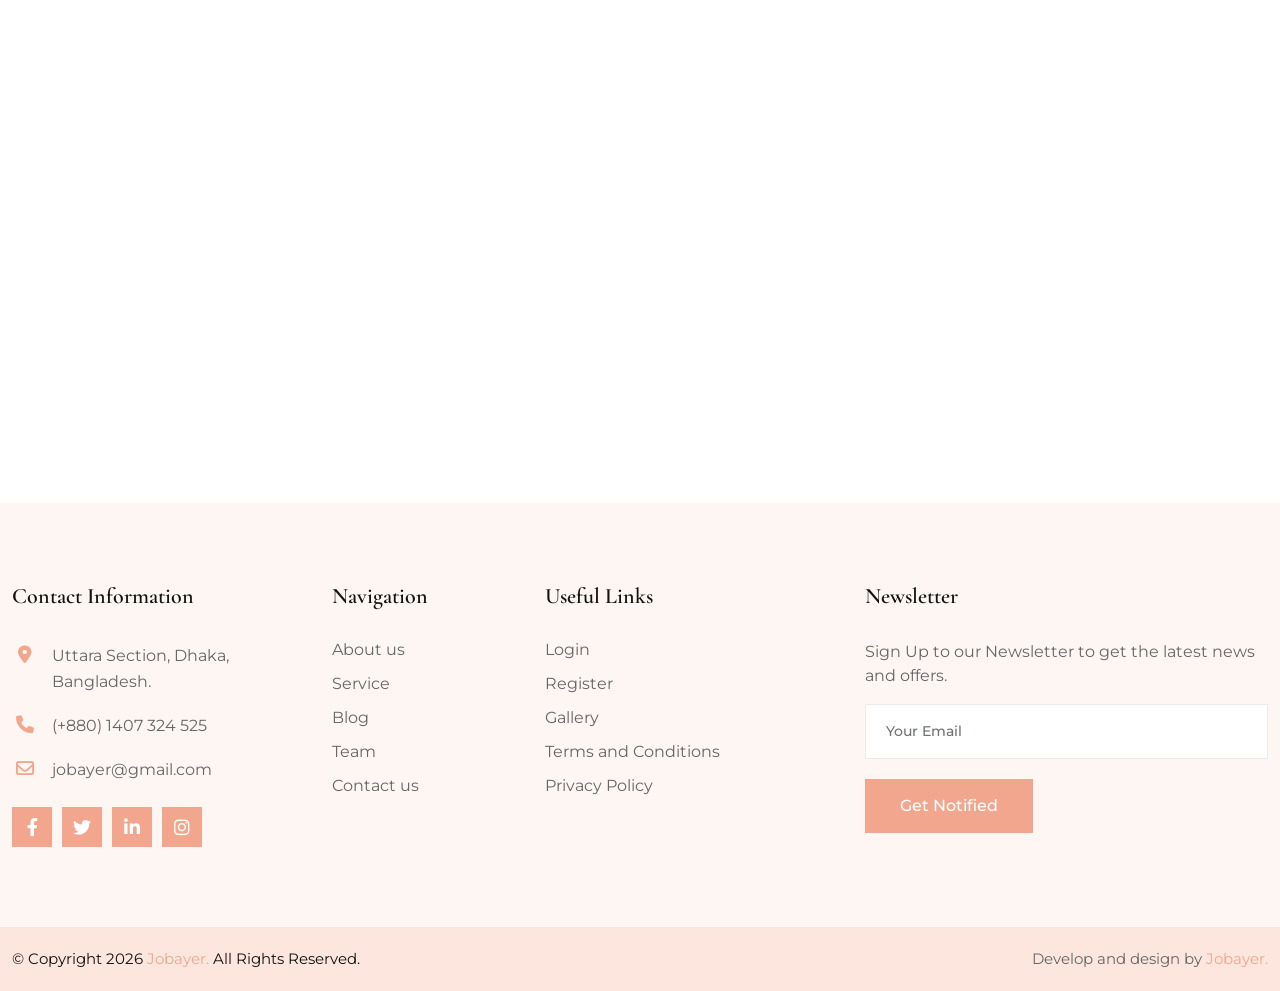
<file: contact.html>
<!DOCTYPE html>
<html lang="en">
  
<head>
    <meta charset="utf-8">
    <meta name="keywords" content="HTML5 Template">
    <meta name="description" content="LuxurySpa - Spa & Beauty HTML Template">
    <meta name="author" content="potenzaglobalsolutions.com">
    <meta name="viewport" content="width=device-width, initial-scale=1, shrink-to-fit=no">
    <title>LuxurySpa - Spa & Beauty</title>
    <!-- Favicon -->
    <link rel="shortcut icon" href="images/favicon.ico">
    <!-- Google Font -->
    <link href="https://fonts.googleapis.com/css2?family=Cormorant+Garamond:ital,wght@0,400;0,500;0,600;0,700;1,400;1,500;1,600;1,700&amp;family=Montserrat:ital,wght@0,400;0,500;0,600;0,700;0,800;0,900;1,400;1,500;1,600;1,700;1,800;1,900&amp;display=swap" rel="stylesheet">
    <!-- CSS Global Compulsory (Do not remove)-->
    <link rel="stylesheet" href="css/font-awesome/all.min.css">
    <link rel="stylesheet" href="css/bootstrap/bootstrap.min.css">
    <!-- Template Style -->
    <link rel="stylesheet" href="css/style.css">
  </head>
  <body>
    
    <!--=================================
    preloader -->
    <div id="pre-loader">
      <img src="images/pre-loader/loader-01.svg" alt="">
    </div>
    <!--=================================
    preloader -->
    
    <!--=================================
    Header -->
    <header class="header header-sticky default">
      <nav class="navbar navbar-static-top navbar-expand-lg">
        <div class="container-fluid main-header position-relative">
          <button type="button" class="navbar-toggler" data-bs-toggle="collapse" data-bs-target=".navbar-collapse"><i class="fas fa-align-left"></i></button>
          <a class="navbar-brand" href="index.html">
            <img class="img-fluid" src="images/logo.png" alt="logo">
            <img class="img-fluid sticky" src="images/logo-dark.png" alt="logo">
          </a>
          <div class="navbar-collapse collapse justify-content-end justify-content-lg-end">

            <ul class="nav navbar-nav">
              <li class="nav-item">
                <a class="nav-link" href="index.html"><span>Home</span></a>
              </li>
              <li class="nav-item">
                <a class="nav-link" href="about.html"><span>About Us</span></a>
              </li><li class="nav-item">
                <a class="nav-link" href="shop.html"><span>Shop</span></a>
              </li><li class="nav-item">
                <a class="nav-link" href="appointment.html"><span>Appointment</span></a>
              </li><li class="nav-item">
                <a class="nav-link" href="service.html"><span>Services</span></a>
              </li><li class="nav-item">
                <a class="nav-link" href="contact.html"><span>Contact Us</span></a>
              </li>
            </ul> 

          </div>
          <div class="add-listing">            
             <a class="menu-btn" href="#" data-bs-toggle="offcanvas" data-bs-target="#offcanvasRight" aria-controls="offcanvasRight">
              <svg width="40" height="80" viewBox="0 0 80 80" fill="#fff" xmlns="http://www.w3.org/2000/svg">
              <path d="M13.3333 60H33.3333" stroke="#fff" stroke-width="4" stroke-linecap="round"/>
              <path d="M13.3333 40H53.3333" stroke="#fff" stroke-width="4" stroke-linecap="round"/>
              <path d="M13.3333 20H66.6666" stroke="#fff" stroke-width="4" stroke-linecap="round"/>
              </svg> 
            </a>
             <a class="btn btn-primary" href="appointment.html">Book Now</a>
          </div>
        </div>
      </nav>
    </header>
    <!--=================================
    Header -->
    <!--=================================
    Search -->
    <div id="search">
      <button type="button" class="close">×</button>
      <form>
        <input type="search" value="" placeholder="Enter keyword">
        <button type="submit" class="btn btn-primary">Search</button>
      </form>
    </div>
    <!--=================================
    Search -->
    <!--=================================
    Right menu -->
    <div class="offcanvas offcanvas-end" tabindex="-1" id="offcanvasRight"  style="background-image: url(images/bg/bg-01.png); background-size: cover; background-position: center right;">
      <div class="offcanvas-header text-end justify-content-end p-4">
        <button type="button" class="btn-close text-reset" data-bs-dismiss="offcanvas" aria-label="Close"></button>
      </div>
      <div class="offcanvas-body p-4 p-sm-5 d-flex align-content-between flex-wrap justify-content-center">
        <div class="sidebar-menu">
          <div class="logo">
            <a href="index.html">
              <img class="img-fluid logo-dark" src="images/logo-dark.svg" alt="Main logo">
            </a>
          </div>
          <div class="section-title mt-5">
            <h3 class="title mb-3">About us</h3>
            <p>Execution is the single biggest factor in achievement so the faster and better your execution.</p>
          </div>
          <div class="mt-5">
            <h3 class="mb-3">Contact Info</h3>
            <p>Uttara Section<br> Dhaka, Bangladesh.</p>
            <p>Sunday to Tuesday <br> (09:00 To 22:00)</p>
            <p>Friday to Saturday <br> (11:00 To 19:00)</p>
          </div>
          <div class="social-icon mt-5">
            <ul>
              <li><a href="#"><i class="fa-brands fa-facebook-f"></i></a></li>
              <li><a href="#"><i class="fab fa-twitter"></i></a></li>
              <li><a href="#"><i class="fab fa-linkedin-in"></i></a></li>
              <li><a href="#"><i class="fab fa-instagram"></i></a></li>
            </ul>
          </div>
        </div>
      </div>
    </div>
    <!--=================================
    Right menu -->
    <!--=================================
    banner -->
    <section class="inner-header space-ptb bg-holder" style="background-image: url(images/bg/02.jpg);">
      <div class="container">
        <div class="row  justify-content-center">
          <div class="col-md-8 text-center">
            <h1 class="text-white">Contact us</h1>
            <ul class="breadcrumb mb-0 p-0">
              <li class="breadcrumb-item"><a href="index.html"><i class="fa fa-home pe-2"></i>Home</a></li>
              <li class="breadcrumb-item active"><span>Contact us</span></li>
            </ul>
          </div>
        </div>
      </div>
    </section>
    <!--=================================
    banner -->
    <!--=================================
    Contact-Info -->
    <section class="space-ptb">
      <div class="container">
        <div class="row">
          <div class="col-lg-4 col-md-6">
              <div class="feature-item feature-box-style-03">
                <div class="feature-icon">
                  <object type="image/svg+xml" data="images/icon/shipping.svg" class="icon "></object>
                </div>
                <div class="feature-content">
                  <h4 class="feature-title">Free Shipping</h4>
                  <p class="mb-0">
                    Free shipping on all Local Area order above $200
                  </p>
                </div>
              </div>
          </div>
          <div class="col-lg-4 col-md-6">
              <div class="feature-item feature-box-style-03">
                <div class="feature-icon">
                  <object type="image/svg+xml" data="images/icon/support.svg" class="icon "></object>
                </div>
                <div class="feature-content">
                  <h4 class="feature-title">24/7 Support</h4>
                  <p class="mb-0">
                    Our Customer Support Team is ready and available to help.
                  </p>
                </div>
              </div>
          </div>
          <div class="col-lg-4 col-md-6">
              <div class="feature-item feature-box-style-03 mb-0">
                <div class="feature-icon">
                  <object type="image/svg+xml" data="images/icon/return.svg" class="icon "></object>
                </div>
                <div class="feature-content">
                  <h4 class="feature-title">30 Days Return</h4>
                  <p class="mb-0">
                    Product any fault within 30 days for an exchange.
                  </p>
                </div>
              </div>
          </div>
        </div>
      </div>
    </section>
    <!--=================================
    Contact-Info -->
    <!--=================================
    Contact Us -->
    <section class="space-pb">
      <div class="container">
        <div class="row">
          <div class="col-lg-5">
            <div class="message-info">
              <div class="section-title">
                <h3 class="title mb-4">Get In Touch With Us</h3>
                <p>One of the main areas that I work on with my clients is shedding these non-supportive beliefs and replacing accomplish their desires.</p>
              </div>
              <div class="feature-box feature-box-style-04 mb-4">
                <div class="feature-icon">
                  <i class="fas fa-map-marker-alt"></i>
                </div>
                <div class="feature-content">
                  <h4 class="mb-2">Address</h4>
                  <span>Uttara Section, Dhaka, Bangladesh.</span>
                </div>
              </div>
              <div class="feature-box feature-box-style-04 mb-4">
                <div class="feature-icon">
                  <i class="fas fa-phone"></i>
                </div>
                <div class="feature-content">
                  <h4 class="mb-2">Phone</h4>
                  <span>(+880) 1407 324 525</span>
                </div>
              </div>
              <div class="feature-box feature-box-style-04 mb-0">
                <div class="feature-icon">
                  <i class="far fa-envelope"></i>
                </div>
                <div class="feature-content">
                  <h4 class="mb-2">Email</h4>
                  <span> jobayer@gmail.com</span>
                  <!-- <span> letstalk@luxurySpa.com</span> -->
                </div>
              </div>
            </div>
          </div>
          <div class="col-lg-7 mt-5 mt-lg-0">
            <div class="contact-us-form">
              <div class="section-title">
                <h3 class="title mb-4">We'd Love To Hear From You</h3>
                <p>Get the oars in the water and start rowing. Execution is the single biggest factor in achievement so the faster and better your execution.</p>
              </div>
              <form>
                <div class="row">
                  <div class="mb-3 col-md-6">
                    <label for="InputFullName" class="form-label">Full Name</label>
                    <input type="text" class="form-control" id="InputFullName" placeholder="Full Name">
                  </div>
                  <div class="mb-3 col-md-6">
                    <label for="InputEmail" class="form-label">Your Email</label>
                    <input type="email" class="form-control" id="InputEmail" placeholder="Your Email">
                  </div>
                  <div class="mb-3 col-md-12">
                    <label for="InputPhone" class="form-label">Phone Number</label>
                    <input type="text" class="form-control" id="InputPhone" placeholder="Phone Number">
                  </div>
                  <div class="mb-3 col-md-12">
                    <label for="InputComment" class="form-label">Comment</label>
                    <textarea class="form-control" id="InputComment" rows="3" placeholder="Comment"></textarea>
                  </div>
                  <div class="col-md-6">
                    <div class="d-grid">
                      <a href="#" class="btn btn-primary">Send Message</a>
                    </div>
                  </div>
                </div>
              </form>
            </div>
          </div>
        </div>
      </div>
    </section>
    <!--=================================
    Contact Us -->
    <!--=================================
    Map -->
    <section>
      <h2 class="m-0 p-0" style="display: none;">Map</h2>
      <div class="container-fluid">
        <div class="row">
          <div class="col-md-12 p-0">
            <iframe src="https://www.google.com/maps/embed?pb=!1m18!1m12!1m3!1d96873.54747598754!2d-74.01503722010821!3d40.64535309479206!2m3!1f0!2f0!3f0!3m2!1i1024!2i768!4f13.1!3m3!1m2!1s0x89c24416947c2109%3A0x82765c7404007886!2sBrooklyn%2C%20NY%2C%20USA!5e0!3m2!1sen!2sin!4v1583241765545!5m2!1sen!2sin" style="border:0; width: 100%; height: 500px" allowfullscreen=""></iframe>
          </div>
        </div>
      </div>
    </section>
    <!--=================================
    Map -->
    <!--=================================
    footer-->
    <footer class="footer bg-overlay-theme-10">
      <div class="min-footer">
        <div class="container">
          <div class="row">
            <div class="col-lg-3 col-md-6">
              <h5>Contact Information</h5>
              <div class="footer-contact-info">
                <ul class="list-unstyled mb-0">
                  <li><i class="fas fa-fw fa-map-marker-alt text-primary"></i><span>Uttara Section, Dhaka, Bangladesh.</span></li>
                  <li><i class="fas fa-fw fa-phone text-primary"></i><span>(+880) 1407 324 525</span></li>
                  <li><i class="far fa-fw fa-envelope text-primary"></i><span>jobayer@gmail.com</span></li>
                </ul>
              </div>
              <div class="social-icon mt-4">
                <ul>
                  <li><a href="#"><i class="fa-brands fa-facebook-f"></i></a></li>
                  <li><a href="#"><i class="fab fa-twitter"></i></a></li>
                  <li><a href="#"><i class="fab fa-linkedin-in"></i></a></li>
                  <li><a href="#"><i class="fab fa-instagram"></i></a></li>
                </ul>
              </div>
            </div>
            <div class="col-lg-2 col-md-6 mt-4 mt-md-0 pl-lg-5">
              <div class="footer-link">
                <h5>Navigation</h5>
                <ul class="list-unstyled mb-0">
                  <li><a href="about.html">About us</a></li>
                  <li><a href="service.html">Service</a></li>
                  <li><a href="#">Blog</a></li>
                  <li><a href="#">Team</a></li>
                  <li><a href="contact.html">Contact us</a></li>
                </ul>
              </div>
            </div>
            <div class="col-lg-3 col-md-6 mt-4 mt-lg-0">
              <div class="footer-link">
                <h5>Useful Links</h5>
                <ul class="list-unstyled mb-0">
                  <li><a href="#">Login</a></li>
                  <li><a href="#">Register</a></li>
                  <li><a href="#">Gallery</a></li>
                  <li><a href="#">Terms and Conditions</a></li>
                  <li><a href="#">Privacy Policy</a></li>
                </ul>
              </div>
            </div>
            <div class="col-lg-4 col-md-6 mt-4 mt-lg-0">
              <h5>Newsletter</h5>
              <div class="footer-subscribe">
                <p class="mb-3">Sign Up to our Newsletter to get the latest news and offers.</p>
                <form>
                  <div class="form-group">
                    <input type="email" class="form-control" placeholder="Your Email">
                  </div>
                  <button type="submit" class="btn btn-primary">Get Notified</button>
                </form>
              </div>
            </div>
          </div>
        </div>
      </div>
      <div class="footer-bottom">
        <div class="container">
          <div class="row align-items-center copyright text-md-start text-center">
            <div class="col-12 col-md-6 ">
              <p class="mb-0 text-dark"> &copy; Copyright <span id="copyright"> <script>document.getElementById('copyright').appendChild(document.createTextNode(new Date().getFullYear()))</script></span> <a href="index.html"> Jobayer. </a> All Rights Reserved.</p>
            </div>
            <div class="col-12 col-md-6 text-md-end text-center mt-3 mt-md-0">
              <p>Develop and design by <a href="#">Jobayer.</a></p>
            </div>
          </div>
        </div>
      </div>
    </footer>
    <!--=================================
    footer-->
    <!--=================================
    Back To Top-->
    <div id="back-to-top" class="back-to-top">
      <a href="#"><i class="fas fa-angle-up"></i></a>
    </div>
    <!--=================================
    Back To Top-->
    <!--=================================
    Javascript -->
    <!-- JS Global Compulsory (Do not remove)-->
    <script src="js/jquery-3.7.1.min.js"></script>
    <script src="js/popper/popper.min.js"></script>
    <script src="js/bootstrap/bootstrap.min.js"></script>
    <!-- Template Scripts (Do not remove)-->
    <script src="js/custom.js"></script>
  </body>

</html>
</file>
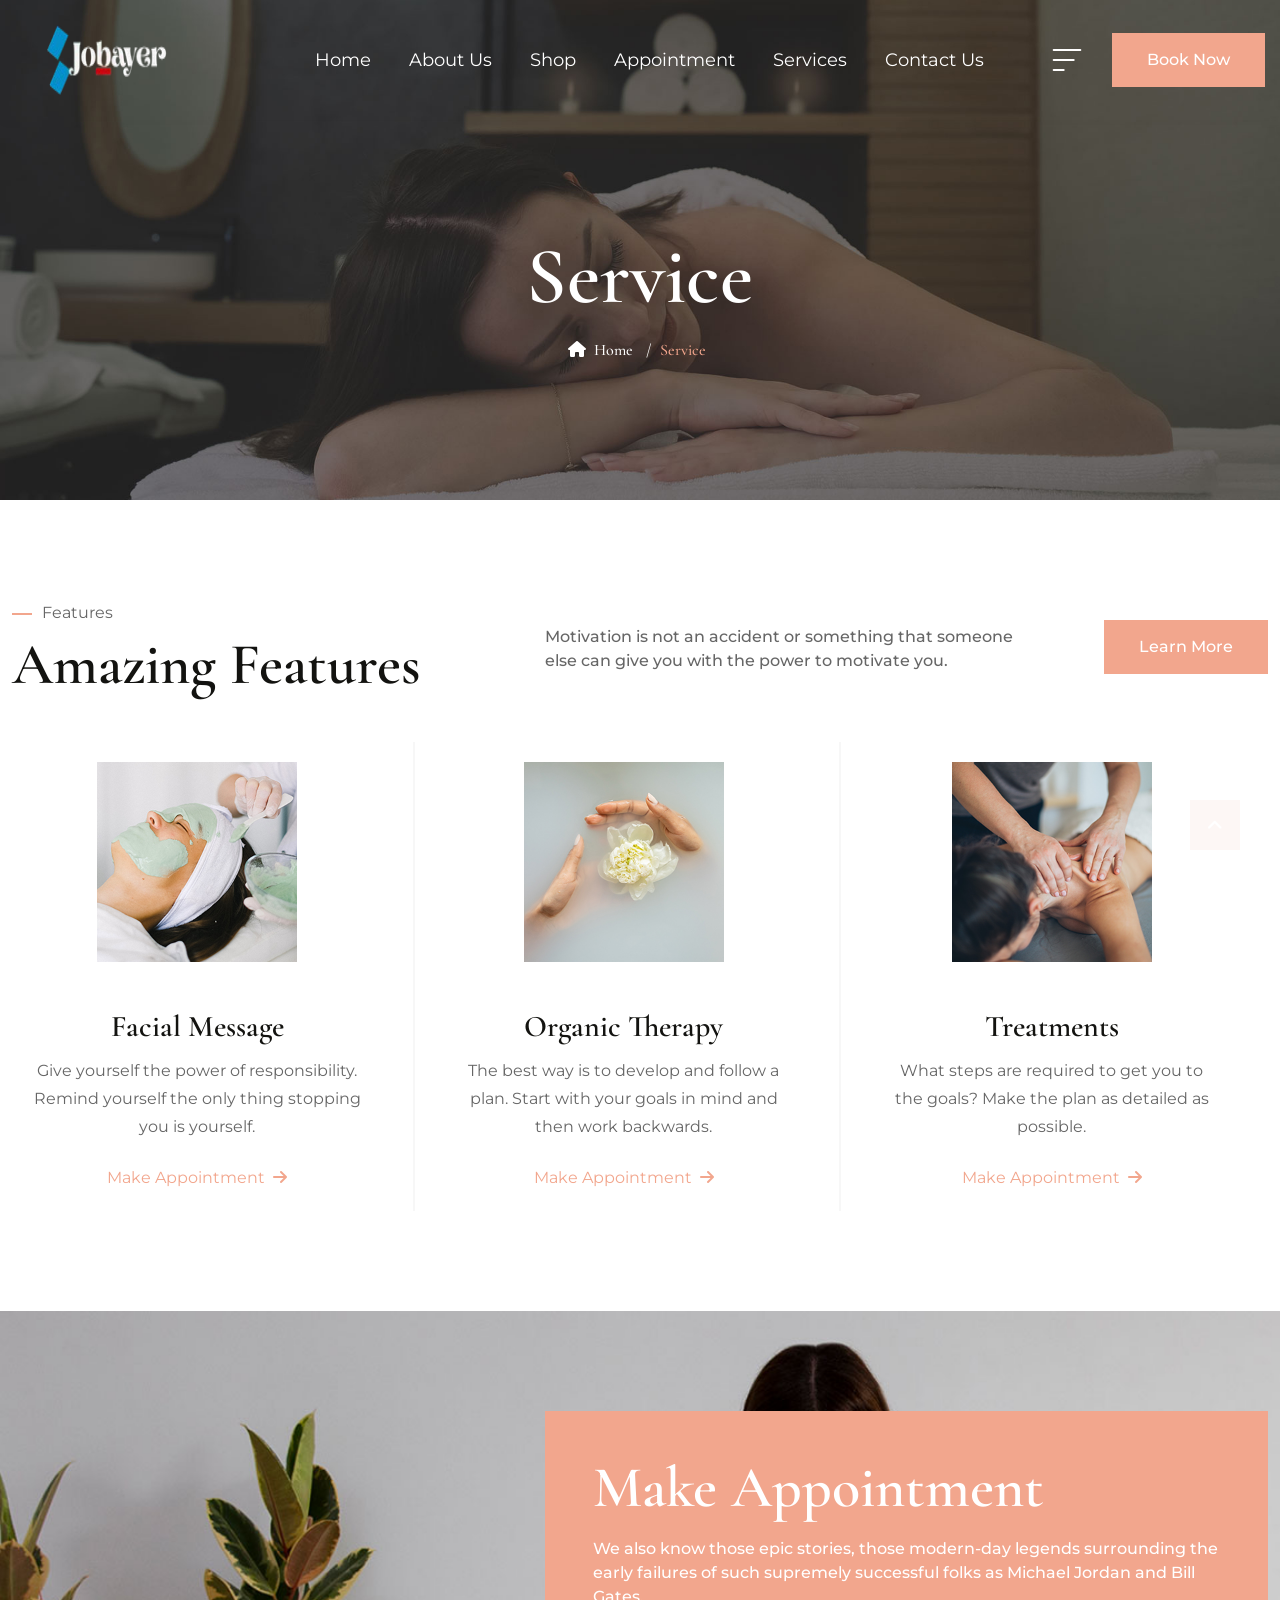
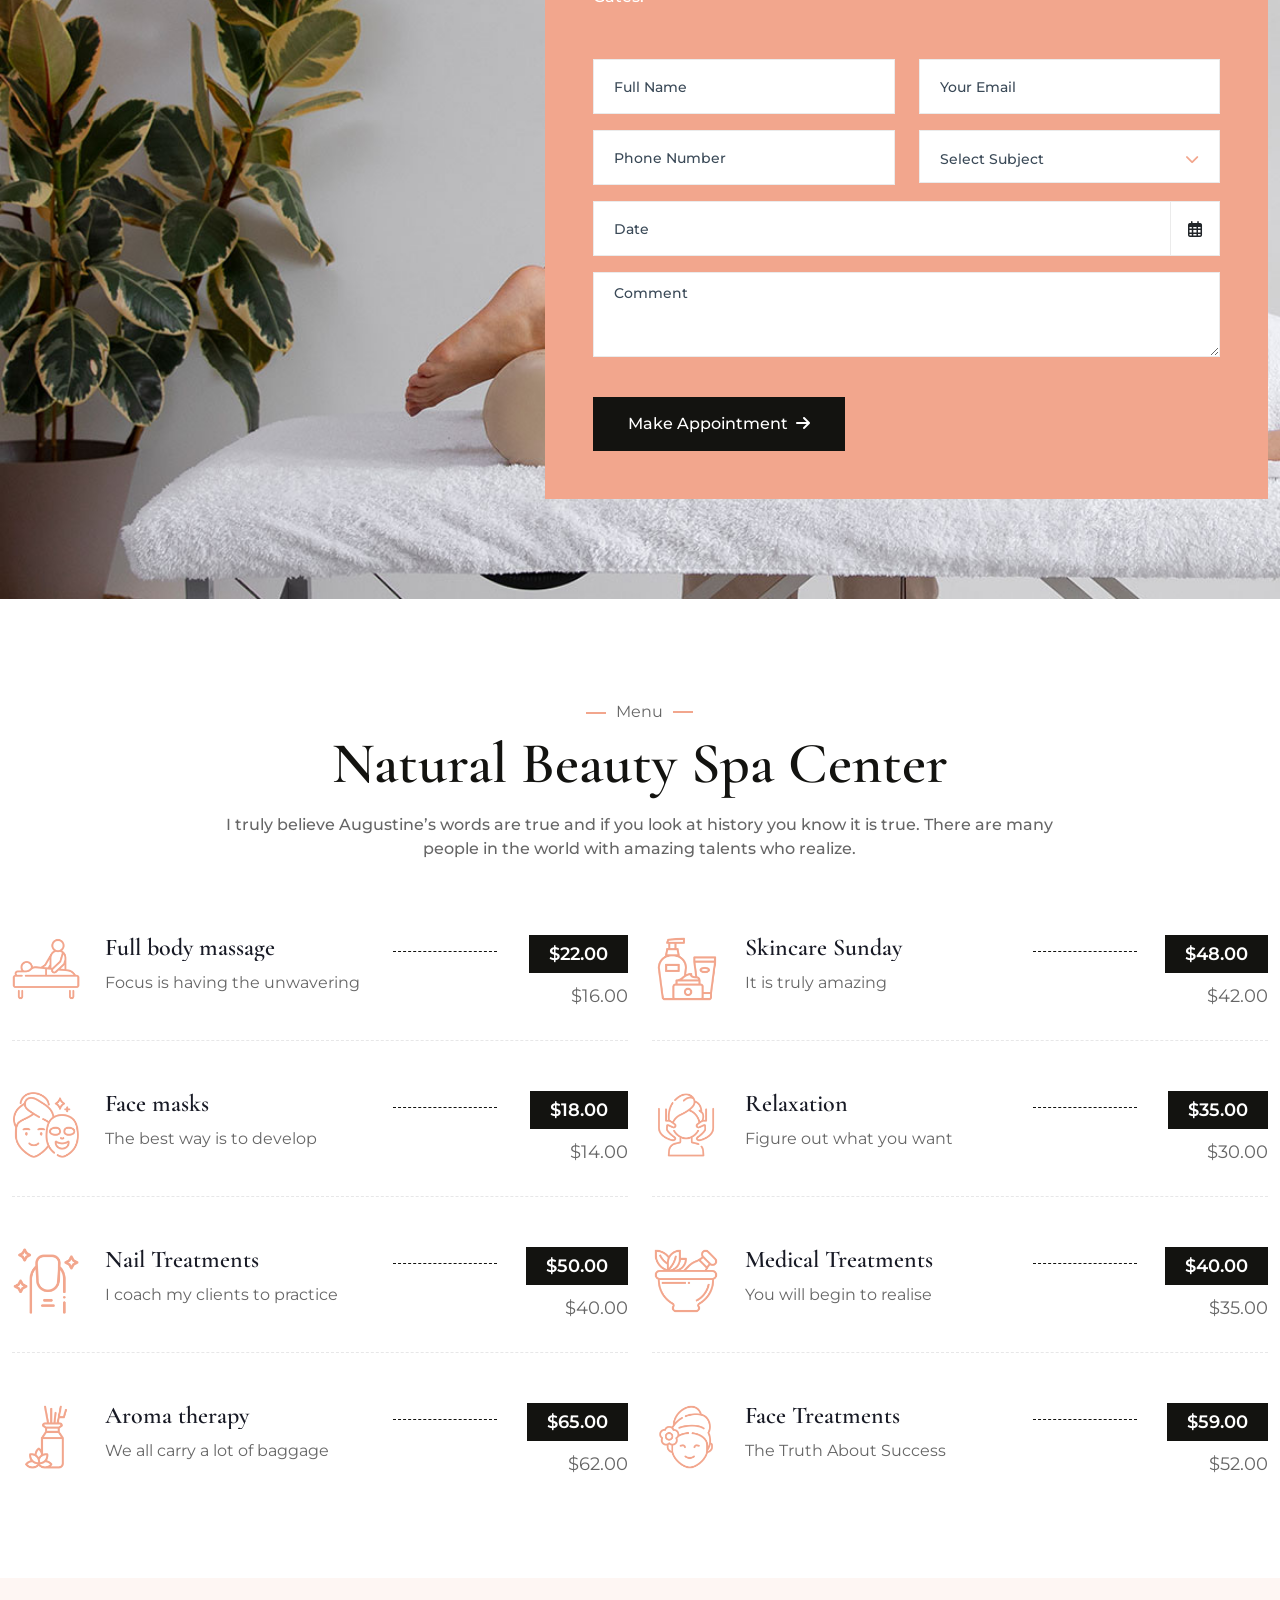
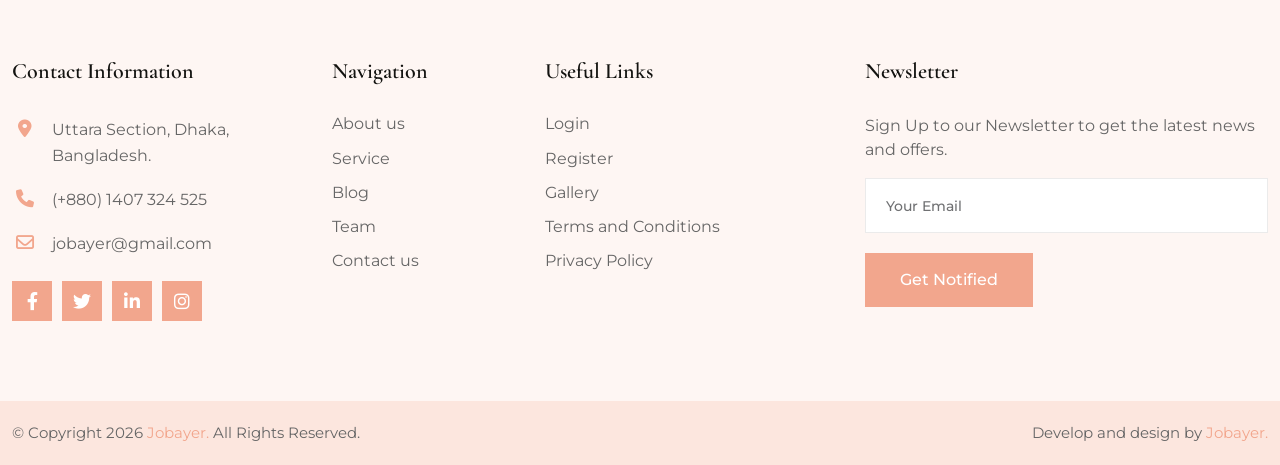
<file: service.html>
<!DOCTYPE html>
<html lang="en">
  
<head>
    <meta charset="utf-8">
    <meta name="keywords" content="HTML5 Template">
    <meta name="description" content="LuxurySpa - Spa & Beauty HTML Template">
    <meta name="author" content="potenzaglobalsolutions.com">
    <meta name="viewport" content="width=device-width, initial-scale=1, shrink-to-fit=no">
    <title>LuxurySpa - Spa & Beauty</title>
    <!-- Favicon -->
    <link rel="shortcut icon" href="images/favicon.ico">

    <!-- Google Font -->
    <link href="https://fonts.googleapis.com/css2?family=Cormorant+Garamond:ital,wght@0,400;0,500;0,600;0,700;1,400;1,500;1,600;1,700&amp;family=Montserrat:ital,wght@0,400;0,500;0,600;0,700;0,800;0,900;1,400;1,500;1,600;1,700;1,800;1,900&amp;display=swap" rel="stylesheet">

    <!-- CSS Global Compulsory (Do not remove)-->
    <link rel="stylesheet" href="css/font-awesome/all.min.css">
    <link rel="stylesheet" href="css/bootstrap/bootstrap.min.css">

    <!-- Page CSS Implementing Plugins (Remove the plugin CSS here if site does not use that feature)-->
    <link rel="stylesheet" href="css/select2/select2.css">
    <link rel="stylesheet" href="css/datetimepicker/datetimepicker.min.css">
    <!-- Template Style -->
    <link rel="stylesheet" href="css/style.css">
  </head>
  <body>
    
    <!--=================================
    preloader -->
    <div id="pre-loader">
      <img src="images/pre-loader/loader-01.svg" alt="">
    </div>
    <!--=================================
    preloader -->
    
    <!--=================================
    Header -->
    <header class="header header-sticky default">      
      <nav class="navbar navbar-static-top navbar-expand-lg">
        <div class="container-fluid main-header position-relative">
          <button type="button" class="navbar-toggler" data-bs-toggle="collapse" data-bs-target=".navbar-collapse"><i class="fas fa-align-left"></i></button>
          <a class="navbar-brand" href="index.html">
            <img class="img-fluid" src="images/logo.png" alt="logo">
            <img class="img-fluid sticky" src="images/logo-dark.png" alt="logo">
          </a>
          <div class="navbar-collapse collapse justify-content-end justify-content-lg-end">

            <ul class="nav navbar-nav">
              <li class="nav-item">
                <a class="nav-link" href="index.html"><span>Home</span></a>
              </li>
              <li class="nav-item">
                <a class="nav-link" href="about.html"><span>About Us</span></a>
              </li><li class="nav-item">
                <a class="nav-link" href="shop.html"><span>Shop</span></a>
              </li><li class="nav-item">
                <a class="nav-link" href="appointment.html"><span>Appointment</span></a>
              </li><li class="nav-item">
                <a class="nav-link" href="service.html"><span>Services</span></a>
              </li><li class="nav-item">
                <a class="nav-link" href="contact.html"><span>Contact Us</span></a>
              </li>
            </ul> 

          </div>
          <div class="add-listing">
            <a class="menu-btn" href="#" data-bs-toggle="offcanvas" data-bs-target="#offcanvasRight" aria-controls="offcanvasRight">
              <svg width="40" height="80" viewBox="0 0 80 80" fill="#fff" xmlns="http://www.w3.org/2000/svg">
              <path d="M13.3333 60H33.3333" stroke="#fff" stroke-width="4" stroke-linecap="round"/>
              <path d="M13.3333 40H53.3333" stroke="#fff" stroke-width="4" stroke-linecap="round"/>
              <path d="M13.3333 20H66.6666" stroke="#fff" stroke-width="4" stroke-linecap="round"/>
              </svg> 
            </a>
            <a class="btn btn-primary" href="appointment.html">Book Now</a>
          </div>
        </div>
      </nav>
    </header>
    <!--=================================
    Header -->

    <!--=================================
    Right menu -->
    <div class="offcanvas offcanvas-end" tabindex="-1" id="offcanvasRight"  style="background-image: url(images/bg/bg-01.png); background-size: cover; background-position: center right;">
      <div class="offcanvas-header text-end justify-content-end p-4">
        <button type="button" class="btn-close text-reset" data-bs-dismiss="offcanvas" aria-label="Close"></button>
      </div>
      <div class="offcanvas-body p-4 p-sm-5 d-flex align-content-between flex-wrap justify-content-center">
        <div class="sidebar-menu">
          <div class="logo">
            <a href="index.html">
              <img class="img-fluid logo-dark" src="images/logo-dark.svg" alt="Main logo">
            </a>
          </div>
          <div class="section-title mt-5">
            <h3 class="title mb-3">About us</h3>
            <p>Execution is the single biggest factor in achievement so the faster and better your execution.</p>
          </div>
          <div class="mt-5">
            <h3 class="mb-3">Contact Info</h3>
            <p>Uttara Section<br> Dhaka, Bangladesh.</p>
            <p>Sunday to Tuesday <br> (09:00 To 22:00)</p>
            <p>Friday to Saturday <br> (11:00 To 19:00)</p>
          </div>
          <div class="social-icon mt-5">
            <ul>
              <li><a href="#"><i class="fa-brands fa-facebook-f"></i></a></li>
              <li><a href="#"><i class="fab fa-twitter"></i></a></li>
              <li><a href="#"><i class="fab fa-linkedin-in"></i></a></li>
              <li><a href="#"><i class="fab fa-instagram"></i></a></li>
            </ul>
          </div>
        </div>
      </div>
    </div>
    <!--=================================
    Right menu -->
    <!--=================================
    banner -->
    <section class="inner-header bg-holder" style="background-image: url(images/bg/02.jpg);">
      <div class="container">
        <div class="row  justify-content-center">
          <div class="col-md-8 text-center">
            <h1 class="text-white">Service</h1>
            <ul class="breadcrumb mb-0 p-0">
              <li class="breadcrumb-item"><a href="index.html"><i class="fa fa-home pe-2"></i>Home</a></li>
              <li class="breadcrumb-item active"><span>Service</span></li>
            </ul>
          </div>
        </div>
      </div>
    </section>
    <!--=================================
    banner -->
    <!--=================================
    Service -->
    <section class="space-ptb">
      <div class="container">
        <div class="row mb-4 pb-3 pb-md-0 mb-md-5 align-items-center">
          <div class="col-12 col-xl-5 col-lg-5">
            <div class="section-title mb-0">
              <span class="sub-title">Features</span>
              <h2 class="title">Amazing Features</h2></div>
          </div>
          <div class="col-12 col-xl-5 col-lg-4 pe-xl-5">
            <div class="section-title mb-0">
              <p class="section-description">Motivation is not an accident or something that someone else can give you with the power to motivate you.</p>
            </div>
          </div>
          <div class="col-xl-2 col-lg-3 text-lg-end"><a href="#" class="btn btn-primary">Learn More</a></div>
        </div>
        <div class="row">
          <div class="col-md-4 mb-md-0 mb-4">
            <div class="feature-box feature-box-style-02 feature-box-light mb-3 mb-md-0">
              <div class="feature-img">
                <img src="images/services/01.jpg" alt="services01">
              </div>
              <div class="feature-content">
                <h3>Facial Message</h3>
                <p class="mb-4">Give yourself the power of responsibility. Remind yourself the only thing stopping you is yourself.</p>
                <a href="#">Make Appointment<i class="fas fa-arrow-right ms-2"></i></a>
              </div>
            </div>
          </div>
          <div class="col-md-4 mb-md-0 mb-4">
            <div class="feature-box feature-box-style-02 feature-box-light mb-3 mb-md-0">
              <div class="feature-img">
                <img src="images/services/02.jpg" alt="services02">
              </div>
              <div class="feature-content">
                <h3>Organic Therapy</h3>
                <p class="mb-4">The best way is to develop and follow a plan. Start with your goals in mind and then work backwards.</p>
                <a href="#">Make Appointment<i class="fas fa-arrow-right ms-2"></i></a>
              </div>
            </div>
          </div>
          <div class="col-md-4">
            <div class="feature-box feature-box-style-02 feature-box-light border-end-0">
              <div class="feature-img">
                <img src="images/services/03.jpg" alt="services03">
              </div>
              <div class="feature-content">
                <h3>Treatments</h3>
                <p class="mb-4">What steps are required to get you to the goals? Make the plan as detailed as possible.</p>
                <a href="#">Make Appointment<i class="fas fa-arrow-right ms-2"></i></a>
              </div>
            </div>
          </div>
        </div>
      </div>
    </section>
    <!--=================================
    Service -->
    <!--=================================
    Make Appointment BG -->
    <section class="space-ptb" style="background-image: url(images/bg/bg-img-02.jpg); background-repeat: no-repeat; background-size: cover; background-position: left;">
      <div class="container">
        <div class="row justify-content-end">
          <div class="col-lg-7 ">
            <div class="bg-primary p-4 p-md-5">
              <div class="section-title">
                <h2 class="title text-white">Make Appointment</h2>
                <p class="section-description text-white">We also know those epic stories, those modern-day legends surrounding the early failures of such supremely successful folks as Michael Jordan and Bill Gates.</p>
              </div>
              <form class="appointment-form">
                <div class="row">
                  <div class="mb-3 col-md-6">
                    <input type="text" class="form-control" id="InputFullName" placeholder="Full Name">
                  </div>
                  <div class="mb-3 col-md-6">
                    <input type="email" class="form-control" id="InputEmail" placeholder="Your Email">
                  </div>
                  <div class="mb-3 col-md-6">
                    <input type="text" class="form-control" id="InputPhone" placeholder="Phone Number">
                  </div>
                  <div class="form-group select-border col-md-6 ">
                    <select class="form-control basic-select" id="city">
                      <option value="City">Select Subject</option>
                      <option value="New york">New york</option>
                      <option value="Los Angeles">Los angeles</option>
                      <option value="Chicago">Chicago</option>
                      <option value="Assam">Mumbai</option>
                      <option value="Assam">Delhi</option>
                    </select>
                  </div>
                  <div class="mb-3 col-md-12 datetimepickers">
                    <div class="input-group date" id="datetimepicker-01" data-target-input="nearest">
                      <input type="text" class="form-control datetimepicker-input" placeholder="Date" data-target="#datetimepicker-01">
                      <div class="input-group-append" data-target="#datetimepicker-01" data-toggle="datetimepicker">
                        <div class="input-group-text h-100"><i class="far fa-calendar-alt"></i></div>
                      </div>
                    </div>
                  </div>
                  <div class="mb-3 col-md-12">
                    <textarea class="form-control" id="InputComment" rows="3" placeholder="Comment"></textarea>
                  </div>
                  <div class="d-flex">
                    <a href="#" class="btn btn-secondary btn-secondary-white mt-4">Make Appointment<i class="fas fa-arrow-right ms-2"></i></a>
                  </div>
                </div>
              </form>
            </div>
          </div>
        </div>
      </div>
    </section>
    <!--=================================
    Make Appointment BG -->
    <!--=================================
    Menu list -->
    <section class="space-ptb position-relative">
      <div class="container">
        <div class="row justify-content-center">
          <div class="col-12 col-md-8">
            <div class="section-title text-center">
              <span class="sub-title">Menu</span>
              <h2 class="title">Natural Beauty Spa Center</h2>
              <p class="section-description">I truly believe Augustine’s words are true and if you look at history you know it is true. There are many people in the world with amazing talents who realize.</p>
            </div>
          </div>
        </div>
        <div class="row">
          <div class="col-md-12 col-lg-6 mt-4">
            <div class="menu-list menu-list-default">
              <div class="menu-icon">
                <img class="img-fluid" src="images/menu/body-massage.png" alt="">
              </div>
              <div class="menu-details">
                <div class="menu-title">
                  <a href="#">Full body massage</a>
                  <p>Focus is having the unwavering</p>
                </div>
                <div class="menu-border"></div>
                <div class="menu-price">
                  <span class="price-min">$22.00</span>
                  <span>$16.00</span>
                </div>
              </div>
            </div>
            <div class="menu-list menu-list-default">
              <div class="menu-icon">
                <img class="img-fluid" src="images/menu/face-masks.png" alt="">
              </div>
              <div class="menu-details">
                <div class="menu-title">
                  <a href="#">Face masks</a>
                  <p>The best way is to develop</p>
                </div>
                <div class="menu-border"></div>
                <div class="menu-price">
                  <span class="price-min">$18.00</span>
                  <span>$14.00</span>
                </div>
              </div>
            </div>
            <div class="menu-list menu-list-default">
              <div class="menu-icon">
                <img class="img-fluid" src="images/menu/nail-treatments.png" alt="">
              </div>
              <div class="menu-details">
                <div class="menu-title">
                  <a href="#">Nail Treatments</a>
                  <p>I coach my clients to practice</p>
                </div>
                <div class="menu-border"></div>
                <div class="menu-price">
                  <span class="price-min">$50.00</span>
                  <span>$40.00</span>
                </div>
              </div>
            </div>
            <div class="menu-list menu-list-default">
              <div class="menu-icon">
                <img class="img-fluid" src="images/menu/aroma-therapy.png" alt="">
              </div>
              <div class="menu-details">
                <div class="menu-title">
                  <a href="#">Aroma therapy</a>
                  <p>We all carry a lot of baggage</p>
                </div>
                <div class="menu-border"></div>
                <div class="menu-price">
                  <span class="price-min">$65.00</span>
                  <span>$62.00</span>
                </div>
              </div>
            </div>
          </div>
          <div class="col-md-12 col-lg-6 mt-5 mt-lg-4">
            <div class="menu-list menu-list-default">
              <div class="menu-icon">
                <img class="img-fluid" src="images/menu/skincare.png" alt="">
              </div>
              <div class="menu-details">
                <div class="menu-title">
                  <a href="#">Skincare Sunday</a>
                  <p>It is truly amazing</p>
                </div>
                <div class="menu-border"></div>
                <div class="menu-price">
                  <span class="price-min">$48.00</span>
                  <span>$42.00</span>
                </div>
              </div>
            </div>
            <div class="menu-list menu-list-default">
              <div class="menu-icon">
                <img class="img-fluid" src="images/menu/relaxation.png" alt="">
              </div>
              <div class="menu-details">
                <div class="menu-title">
                  <a href="#">Relaxation</a>
                  <p>Figure out what you want</p>
                </div>
                <div class="menu-border"></div>
                <div class="menu-price">
                  <span class="price-min">$35.00</span>
                  <span>$30.00</span>
                </div>
              </div>
            </div>
            <div class="menu-list menu-list-default">
              <div class="menu-icon">
                <img class="img-fluid" src="images/menu/medical-treatments.png" alt="">
              </div>
              <div class="menu-details">
                <div class="menu-title">
                  <a href="#">Medical Treatments</a>
                  <p>You will begin to realise</p>
                </div>
                <div class="menu-border"></div>
                <div class="menu-price">
                  <span class="price-min">$40.00</span>
                  <span>$35.00</span>
                </div>
              </div>
            </div>
            <div class="menu-list menu-list-default">
              <div class="menu-icon">
                <img class="img-fluid" src="images/menu/face-treatments.png" alt="">
              </div>
              <div class="menu-details">
                <div class="menu-title">
                  <a href="#">Face Treatments</a>
                  <p>The Truth About Success</p>
                </div>
                <div class="menu-border"></div>
                <div class="menu-price">
                  <span class="price-min">$59.00</span>
                  <span>$52.00</span>
                </div>
              </div>
            </div>
          </div>
        </div>
      </div>
    </section>
    <!--=================================
    Menu list -->
    <!--=================================
    footer-->
    <footer class="footer bg-overlay-theme-10">
      <div class="min-footer">
        <div class="container">
          <div class="row">
            <div class="col-lg-3 col-md-6">
              <h5>Contact Information</h5>
              <div class="footer-contact-info">
                <ul class="list-unstyled mb-0">
                  <li><i class="fas fa-fw fa-map-marker-alt text-primary"></i><span>Uttara Section, Dhaka, Bangladesh.</span></li>
                  <li><i class="fas fa-fw fa-phone text-primary"></i><span>(+880) 1407 324 525</span></li>
                  <li><i class="far fa-fw fa-envelope text-primary"></i><span>jobayer@gmail.com</span></li>
                </ul>
              </div>
              <div class="social-icon mt-4">
                <ul>
                  <li><a href="#"><i class="fa-brands fa-facebook-f"></i></a></li>
                  <li><a href="#"><i class="fab fa-twitter"></i></a></li>
                  <li><a href="#"><i class="fab fa-linkedin-in"></i></a></li>
                  <li><a href="#"><i class="fab fa-instagram"></i></a></li>
                </ul>
              </div>
            </div>
            <div class="col-lg-2 col-md-6 mt-4 mt-md-0 pl-lg-5">
              <div class="footer-link">
                <h5>Navigation</h5>
                <ul class="list-unstyled mb-0">
                  <li><a href="about.html">About us</a></li>
                  <li><a href="service.html">Service</a></li>
                  <li><a href="#">Blog</a></li>
                  <li><a href="#">Team</a></li>
                  <li><a href="contact.html">Contact us</a></li>
                </ul>
              </div>
            </div>
            <div class="col-lg-3 col-md-6 mt-4 mt-lg-0">
              <div class="footer-link">
                <h5>Useful Links</h5>
                <ul class="list-unstyled mb-0">
                  <li><a href="#">Login</a></li>
                  <li><a href="#">Register</a></li>
                  <li><a href="#">Gallery</a></li>
                  <li><a href="#">Terms and Conditions</a></li>
                  <li><a href="#">Privacy Policy</a></li>
                </ul>
              </div>
            </div>
            <div class="col-lg-4 col-md-6 mt-4 mt-lg-0">
              <h5>Newsletter</h5>
              <div class="footer-subscribe">
                <p class="mb-3">Sign Up to our Newsletter to get the latest news and offers.</p>
                <form>
                  <div class="form-group">
                    <input type="email" class="form-control" placeholder="Your Email">
                  </div>
                  <button type="submit" class="btn btn-primary">Get Notified</button>
                </form>
              </div>
            </div>
          </div>
        </div>
      </div>
      <div class="footer-bottom">
        <div class="container">
          <div class="row align-items-center copyright text-md-start text-center">
            <div class="col-12 col-md-6 ">
              <p class="mb-0"> &copy; Copyright <span id="copyright"> <script>document.getElementById('copyright').appendChild(document.createTextNode(new Date().getFullYear()))</script></span> <a href="index.html"> Jobayer. </a> All Rights Reserved.</p>
            </div>
            <div class="col-12 col-md-6 text-md-end text-center mt-3 mt-md-0">
              <p>Develop and design by <a href="#">Jobayer.</a></p>
            </div>
          </div>
        </div>
      </div>
    </footer>
    <!--=================================
    footer-->
    <!--=================================
    Back To Top-->
    <div id="back-to-top" class="back-to-top">
      <a href="#"><i class="fas fa-angle-up"></i></a>
    </div>
    <!--=================================
    Back To Top-->
    <!--=================================
    Javascript -->
    <!-- JS Global Compulsory (Do not remove)-->
    <script src="js/jquery-3.7.1.min.js"></script>
    <script src="js/popper/popper.min.js"></script>
    <script src="js/bootstrap/bootstrap.min.js"></script>
    <!-- Page JS Implementing Plugins (Remove the plugin script here if site does not use that feature)-->
    <script src="js/select2/select2.full.js"></script>
    <script src="js/datetimepicker/moment.min.js"></script>
    <script src="js/datetimepicker/datetimepicker.min.js"></script>
    <!-- Template Scripts (Do not remove)-->
    <script src="js/custom.js"></script>
  </body>

</html>
</file>
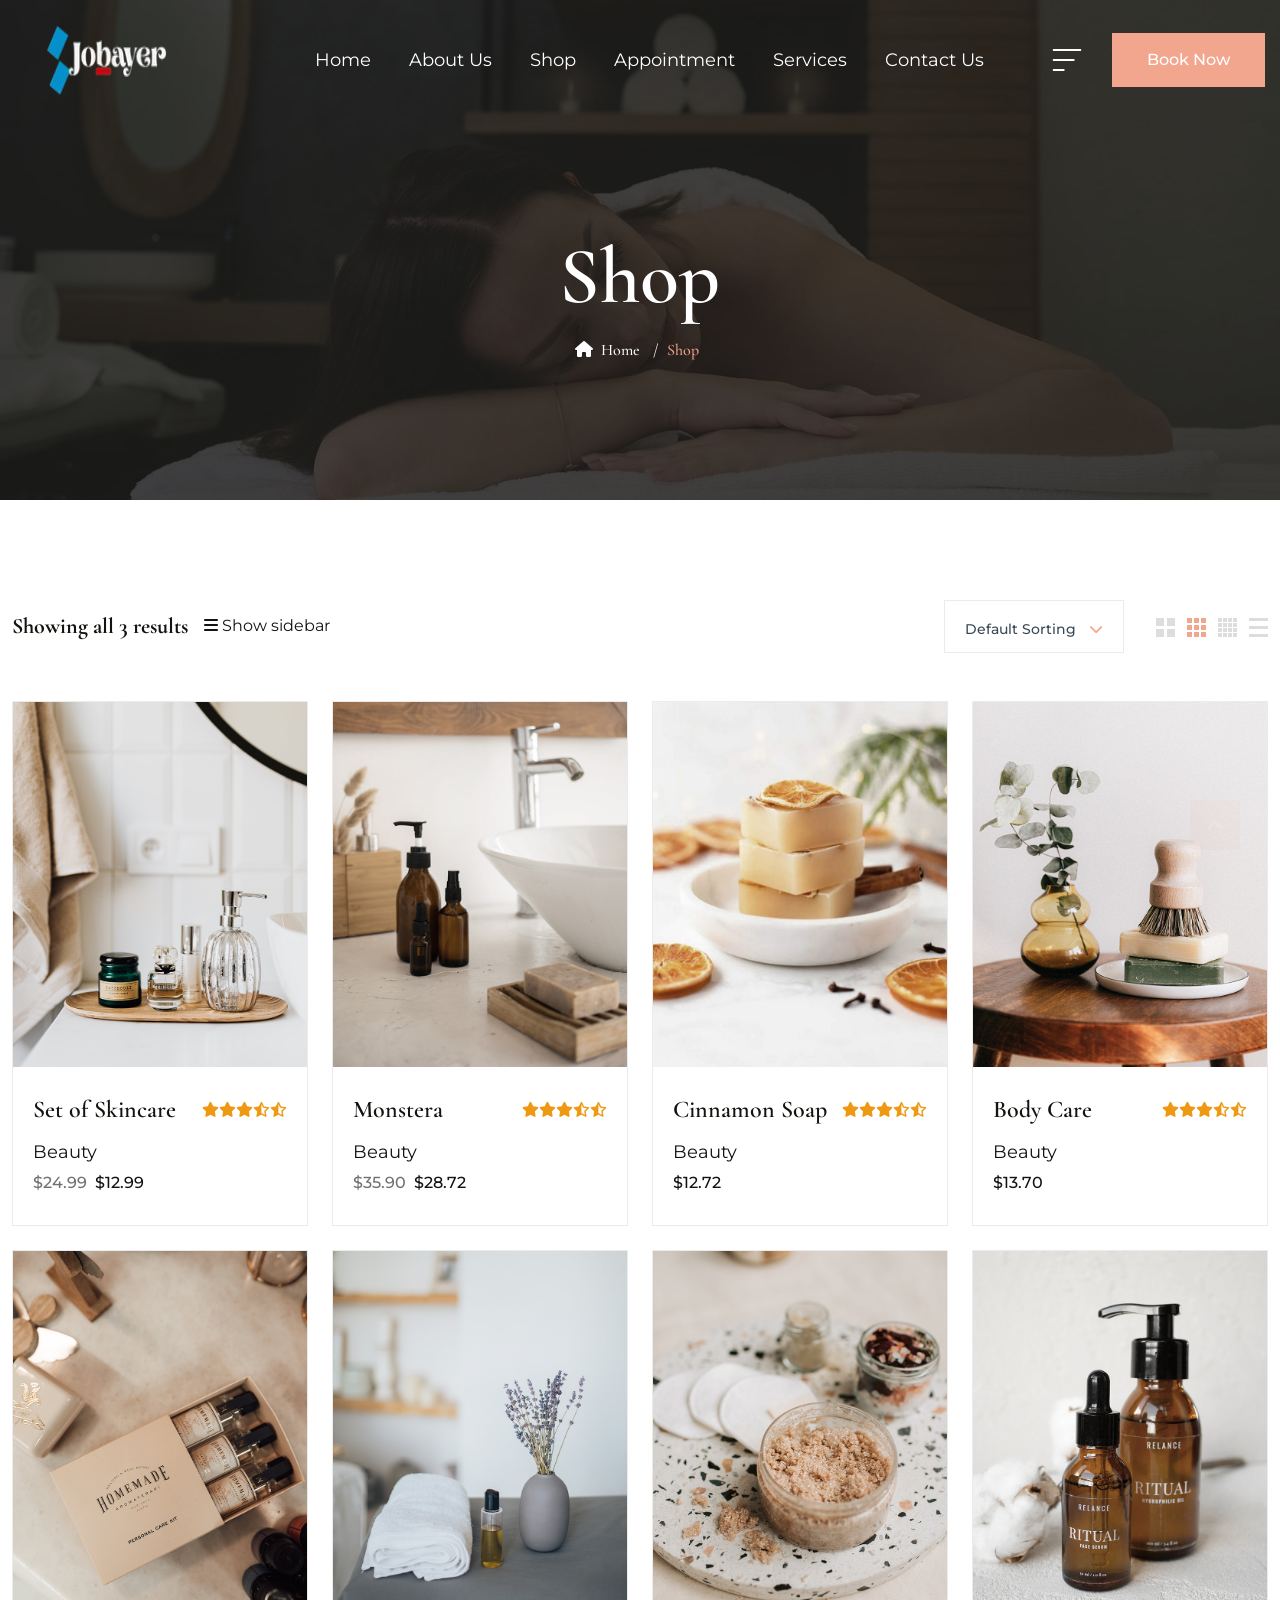
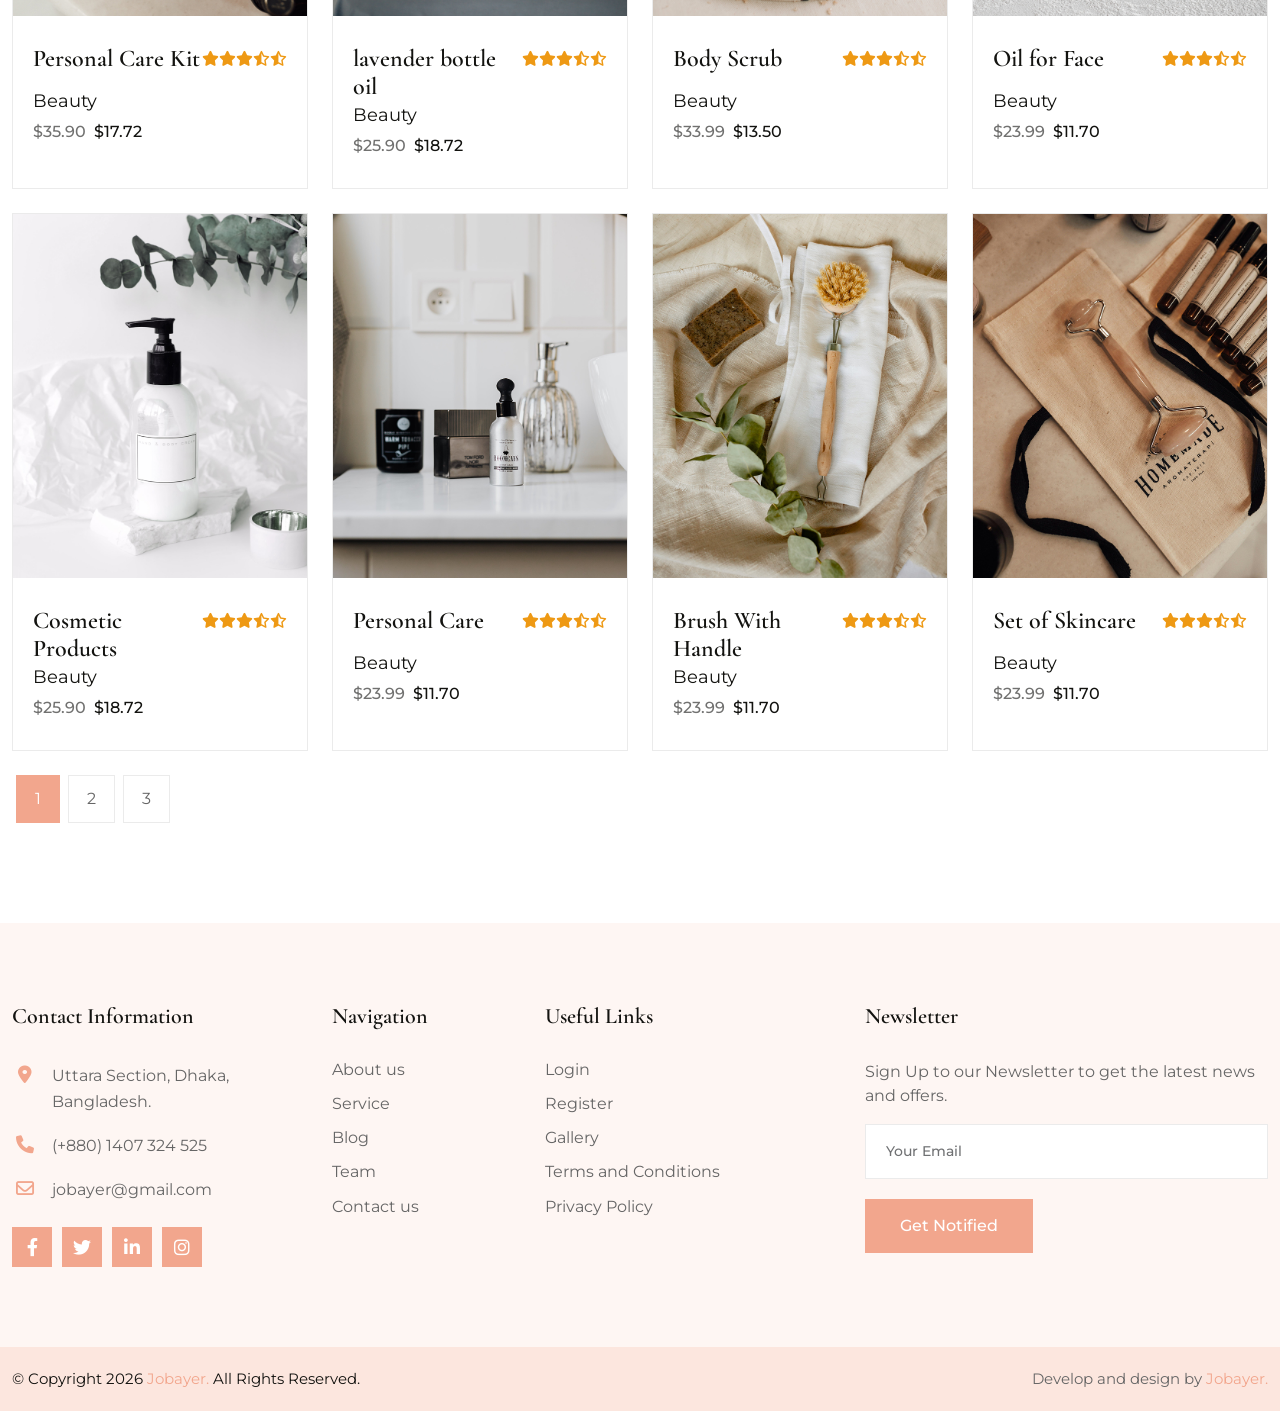
<file: shop.html>
<!DOCTYPE html>
<html lang="en">
  
<head>
    <meta charset="utf-8">
    <meta name="keywords" content="HTML5 Template">
    <meta name="description" content="LuxurySpa - Spa & Beauty HTML Template">
    <meta name="author" content="potenzaglobalsolutions.com">
    <meta name="viewport" content="width=device-width, initial-scale=1, shrink-to-fit=no">
    <title>LuxurySpa - Spa & Beauty</title>
    <!-- Favicon -->
    <link rel="shortcut icon" href="images/favicon.ico">
    <!-- Google Font -->
    <link href="https://fonts.googleapis.com/css2?family=Cormorant+Garamond:ital,wght@0,400;0,500;0,600;0,700;1,400;1,500;1,600;1,700&amp;family=Montserrat:ital,wght@0,400;0,500;0,600;0,700;0,800;0,900;1,400;1,500;1,600;1,700;1,800;1,900&amp;display=swap" rel="stylesheet">
    <!-- CSS Global Compulsory (Do not remove)-->
    <link rel="stylesheet" href="css/font-awesome/all.min.css">
    <link rel="stylesheet" href="css/bootstrap/bootstrap.min.css">
    <!-- Page CSS Implementing Plugins (Remove the plugin CSS here if site does not use that feature)-->
    <link rel="stylesheet" href="css/select2/select2.css">
    <link rel="stylesheet" href="css/range-slider/ion.rangeSlider.css">
    <!-- Template Style -->
    <link rel="stylesheet" href="css/style.css">
  </head>
  <body>
    
    <!--=================================
    preloader -->
    <div id="pre-loader">
      <img src="images/pre-loader/loader-01.svg" alt="">
    </div>
    <!--=================================
    preloader -->
    
    <!--=================================
    Header -->
    <header class="header header-sticky default">      
      <nav class="navbar navbar-static-top navbar-expand-lg">
        <div class="container-fluid main-header position-relative">
          <button type="button" class="navbar-toggler" data-bs-toggle="collapse" data-bs-target=".navbar-collapse"><i class="fas fa-align-left"></i></button>
          <a class="navbar-brand" href="index.html">
            <img class="img-fluid" src="images/logo.png" alt="logo">
            <img class="img-fluid sticky" src="images/logo-dark.png" alt="logo">
          </a>
          <div class="navbar-collapse collapse justify-content-end justify-content-lg-end">

            <ul class="nav navbar-nav">
              <li class="nav-item">
                <a class="nav-link" href="index.html"><span>Home</span></a>
              </li>
              <li class="nav-item">
                <a class="nav-link" href="about.html"><span>About Us</span></a>
              </li><li class="nav-item">
                <a class="nav-link" href="shop.html"><span>Shop</span></a>
              </li><li class="nav-item">
                <a class="nav-link" href="appointment.html"><span>Appointment</span></a>
              </li><li class="nav-item">
                <a class="nav-link" href="service.html"><span>Services</span></a>
              </li><li class="nav-item">
                <a class="nav-link" href="contact.html"><span>Contact Us</span></a>
              </li>
            </ul> 

          </div>
          <div class="add-listing">
            <a class="menu-btn" href="#" data-bs-toggle="offcanvas" data-bs-target="#offcanvasRight" aria-controls="offcanvasRight">
              <svg width="40" height="80" viewBox="0 0 80 80" fill="#fff" xmlns="http://www.w3.org/2000/svg">
              <path d="M13.3333 60H33.3333" stroke="#fff" stroke-width="4" stroke-linecap="round"/>
              <path d="M13.3333 40H53.3333" stroke="#fff" stroke-width="4" stroke-linecap="round"/>
              <path d="M13.3333 20H66.6666" stroke="#fff" stroke-width="4" stroke-linecap="round"/>
              </svg> 
            </a>
            <a class="btn btn-primary" href="appointment.html">Book Now</a>
          </div>
        </div>
      </nav>
    </header>
    <!--=================================
    Header -->
    <!--=================================
    Right menu -->
    <div class="offcanvas offcanvas-end" tabindex="-1" id="offcanvasRight"  style="background-image: url(images/bg/bg-01.png); background-size: cover; background-position: center right;">
      <div class="offcanvas-header text-end justify-content-end p-4">
        <button type="button" class="btn-close text-reset" data-bs-dismiss="offcanvas" aria-label="Close"></button>
      </div>
      <div class="offcanvas-body p-4 p-sm-5 d-flex align-content-between flex-wrap justify-content-center">
        <div class="sidebar-menu">
          <div class="logo">
            <a href="index.html">
              <img class="img-fluid logo-dark" src="images/logo-dark.svg" alt="Main logo">
            </a>
          </div>
          <div class="section-title mt-5">
            <h3 class="title mb-3">About us</h3>
            <p>Execution is the single biggest factor in achievement so the faster and better your execution.</p>
          </div>
          <div class="mt-5">
            <h3 class="mb-3">Contact Info</h3>
            <p>Uttara Section<br> Dhaka, Bangladesh.</p>
            <p>Sunday to Tuesday <br> (09:00 To 22:00)</p>
            <p>Friday to Saturday <br> (11:00 To 19:00)</p>
          </div>
          <div class="social-icon mt-5">
            <ul>
              <li><a href="#"><i class="fa-brands fa-facebook-f"></i></a></li>
              <li><a href="#"><i class="fab fa-twitter"></i></a></li>
              <li><a href="#"><i class="fab fa-linkedin-in"></i></a></li>
              <li><a href="#"><i class="fab fa-instagram"></i></a></li>
            </ul>
          </div>
        </div>
      </div>
    </div>
    <!--=================================
    Right menu -->
    <!--=================================
    Search -->
    <div id="search">
      <button type="button" class="close">×</button>
      <form>
        <input type="search" value="" placeholder="Enter keyword">
        <button type="submit" class="btn btn-primary">Search</button>
      </form>
    </div>
    <!--=================================
    Search -->
    <!--=================================
    Right menu -->
    <div class="offcanvas offcanvas-end" tabindex="-1" id="offcanvasRight" style="background-image: url(images/bg/bg-01.png); background-size: cover; background-position: center right;">
      <div class="offcanvas-header text-end justify-content-end p-4">
        <button type="button" class="btn-close text-reset" data-bs-dismiss="offcanvas" aria-label="Close"></button>
      </div>
      <div class="offcanvas-body p-4 p-sm-5 d-flex align-content-between flex-wrap justify-content-center">
        <div class="sidebar-menu">
          <div class="logo">
            <a href="index.html">
              <img class="img-fluid logo-dark" src="images/logo.svg" alt="Main logo">
            </a>
          </div>
          <div class="section-title mt-5">
            <h3 class="title">About us</h3>
            <p>Get the oars in the water and start rowing. Execution is the single biggest factor in achievement so the faster and better your execution.</p>
          </div>
          <div class="mt-5">
            <h3 class="mb-3">Contact Info</h3>
            <p><b>6580 Allison Turnpike Creminfort,<br> AL 32808-4509</b></p>
            <p><b>Sunday to Tuesday <br> (09:00 To 22:00)</b></p>
            <p><b>Friday to Saturday <br> (11:00 To 19:00)</b></p>
          </div>
          <div class="social-icon mt-5">
            <ul>
              <li><a href="#"><i class="fa-brands fa-facebook-f"></i></a></li>
              <li><a href="#"><i class="fab fa-twitter"></i></a></li>
              <li><a href="#"><i class="fab fa-linkedin-in"></i></a></li>
              <li><a href="#"><i class="fab fa-instagram"></i></a></li>
            </ul>
          </div>
        </div>
      </div>
    </div>
    <!--=================================
    Right menu -->
    <!--=================================
    banner -->
    <section class="inner-header space-ptb bg-holder bg-overlay-secondary-50" style="background-image: url(images/bg/02.jpg);">
      <div class="container">
        <div class="row  justify-content-center">
          <div class="col-md-8 text-center">
            <h1 class="text-white">Shop</h1>
            <ul class="breadcrumb mb-0 p-0">
              <li class="breadcrumb-item"><a href="index.html"><i class="fa fa-home pe-2"></i>Home</a></li>
              <li class="breadcrumb-item active"><span>Shop</span></li>
            </ul>
          </div>
        </div>
      </div>
    </section>
    <!--=================================
    banner -->
    <!--=================================
    product -->
    <section class="space-ptb">
      <div class="container">
        <div class="row mb-4 mb-lg-5 mb-md-4 align-items-center">
          <div class="col-xl-4 col-md-6 col-sm-12">
            <div class="d-flex">
              <h5 class="fw-bold mb-3 mb-md-3 mb-lg-0">Showing all 3 results</h5>
              <a class="ms-3 sidebar-menu" href="#" data-bs-toggle="offcanvas" data-bs-target="#showsidebar" aria-controls="offcanvasRight">
                <i class="fa-solid fa-bars"></i> Show sidebar
              </a>
            </div>
            <!--=================================
            cart menu -->
            <div class="cart-side-menu offcanvas offcanvas-start" tabindex="-1" id="showsidebar">
              <div class="offcanvas-header">
                <h3 class="mb-0">Filter</h3>
                <button type="button" class="btn-close text-reset" data-bs-dismiss="offcanvas" aria-label="Close"></button>
              </div>
              <div class="offcanvas-body">
                <div class="shop-sidebar">
                  <div class="widget">
                    <div class="widget-title">
                      <h5>Filter by price</h5>
                    </div>
                    <div class="mb-3">
                      <div class="collapse show" id="price">
                        <div class="property-price-slider">
                          <input type="text" id="property-price-slider" name="example_name" value="">
                        </div>
                      </div>
                    </div>
                    <div class="price-filter">
                      <div class="price_label">
                        Price: <span class="from">$10 — $382</span>
                      </div>
                      <a class="" href="#"><i class="fas fa-filter"></i>Filter</a>
                    </div>
                  </div>
                  <div class="widget">
                    <div class="widget-title">
                      <h5>Filter by Categories</h5>
                    </div>
                    <div class="custom-control form-check custom-checkbox">
                      <input type="checkbox" class="custom-control-input" id="customCheck2">
                      <label class="custom-control-label form-label" for="customCheck2">Face Treatments</label>
                      <span>(2)</span>
                    </div>
                    <div class="custom-control form-check custom-checkbox">
                      <input type="checkbox" class="custom-control-input" id="customCheck3">
                      <label class="custom-control-label form-label" for="customCheck3">Massages</label>
                      <span>(1)</span>
                    </div>
                    <div class="custom-control form-check custom-checkbox">
                      <input type="checkbox" class="custom-control-input" id="customCheck4">
                      <label class="custom-control-label form-label" for="customCheck4">Body Treatments</label>
                      <span>(2)</span>
                    </div>
                    <div class="custom-control form-check custom-checkbox">
                      <input type="checkbox" class="custom-control-input" id="customCheck5">
                      <label class="custom-control-label form-label" for="customCheck5">Hair Removal</label>
                      <span>(3)</span>
                    </div>
                    <div class="custom-control form-check custom-checkbox">
                      <input type="checkbox" class="custom-control-input" id="customCheck6">
                      <label class="custom-control-label form-label" for="customCheck6">Medical Treatments</label>
                      <span>(1)</span>
                    </div>
                  </div>
                  <div class="widget">
                    <div class="widget-title">
                      <h5>Follow on</h5>
                    </div>
                    <div class="social">
                      <ul class="list-unstyled">
                        <li><a href="#"> <i class="fab fa-facebook-f"></i> </a></li>
                        <li><a href="#"> <i class="fab fa-instagram"></i> </a></li>
                        <li><a href="#"> <i class="fab fa-twitter"></i> </a></li>
                        <li><a href="#"> <i class="fab fa-dribbble"></i> </a></li>
                      </ul>
                    </div>
                  </div>
                  <div class="widget">
                    <div class="widget-title">
                      <h5>Tags</h5>
                    </div>
                    <div class="tagcloud">
                      <ul class="list-unstyled">
                        <li><a href="#">News</a></li>
                        <li><a href="#">Automobile</a></li>
                        <li><a href="#">Electric Vehicle</a></li>
                        <li><a href="#">Automobile</a></li>
                      </ul>
                    </div>
                  </div>
                </div>
              </div>
            </div>
            <!--=================================
            cart menu -->
          </div>
          <div class="col-xl-8 col-md-6 col-sm-12 d-sm-flex d-block justify-content-md-end">
            <div class="select-border">
              <select class="form-control basic-select">
                <option value="1" selected="selected">Default sorting</option>
                <option value="2">Sort by popularity</option>
                <option value="3">Sort by average rating</option>
                <option value="4">Sort by latest</option>
              </select>
            </div>
            <div class="gridlist-toggle-wrap ms-0 ms-sm-4">
              <div class="gridlist-button-wrap">
                <div class="gridlist-toggle">
                  <a href="#" title="Grid view" class="gridlist-button grid-2-column">
                    <em>Grid view</em>
                  </a>
                  <a href="#" title="Grid view" class="gridlist-button grid-3-column active">
                    <em>Grid view</em>
                  </a>
                  <a href="#" title="Grid view" class="gridlist-button grid-4-column">
                    <em>Grid view</em>
                  </a>
                  <a href="#" title="List view" class="gridlist-button gridlist-toggle-list">
                    <em>List view</em>
                  </a>
                </div>
              </div>
            </div>
          </div>
        </div>
        <div class="row">
         <div class="product shop-product">
            <div class="product-item">
              <div class="product-image thumbnail-bg">
                <img class="img-fluid" src="images/shop/01.jpg" alt="image">
                <div class="custom-icon">
                  <ul class="list-unstyled">
                    <li><a href="#"><i class="far fa-heart"></i></a></li>
                    <li><a href="#"><i class="fas fa-shopping-cart"></i></a></li>
                  </ul>
                </div>
              </div>
              <div class="product-content">
                <div class="product-info">
                  <div class="product-title">
                    <a href="shop-single.html">Set of Skincare</a>
                  </div>
                  <div class="product-star">
                    <ul class="list-unstyled">
                      <li><i class="fas fa-star"></i></li>
                      <li><i class="fas fa-star"></i></li>
                      <li><i class="fas fa-star"></i></li>
                      <li><i class="far fa-star-half-alt"></i></li>
                      <li><i class="far fa-star-half-alt"></i></li>
                    </ul>
                  </div>
                </div>
                <a href="#" class="category">Beauty</a>
                <div class="product-prize">
                  <p><span class="me-2">$24.99</span>$12.99</p>
                </div>
              </div>
            </div>
            <div class="product-item">
              <div class="product-image thumbnail-bg">
                <img class="img-fluid" src="images/shop/02.jpg" alt="image">
                <div class="custom-icon">
                  <ul class="list-unstyled">
                    <li><a href="#"><i class="far fa-heart"></i></a></li>
                    <li><a href="#"><i class="fas fa-shopping-cart"></i></a></li>
                  </ul>
                </div>
              </div>
              <div class="product-content">
                <div class="product-info">
                  <div class="product-title">
                    <a href="shop-single.html">Monstera </a>
                  </div>
                  <div class="product-star">
                    <ul class="list-unstyled">
                      <li><i class="fas fa-star"></i></li>
                      <li><i class="fas fa-star"></i></li>
                      <li><i class="fas fa-star"></i></li>
                      <li><i class="far fa-star-half-alt"></i></li>
                      <li><i class="far fa-star-half-alt"></i></li>
                    </ul>
                  </div>
                </div>
                <a href="#" class="category">Beauty</a>
                <div class="product-prize">
                  <p><span class="me-2">$35.90</span>$28.72</p>
                </div>
              </div>
            </div>
            <div class="product-item">
              <div class="product-image thumbnail-bg">
                <img class="img-fluid" src="images/shop/03.jpg" alt="image">
                <div class="custom-icon">
                  <ul class="list-unstyled">
                    <li><a href="#"><i class="far fa-heart"></i></a></li>
                    <li><a href="#"><i class="fas fa-shopping-cart"></i></a></li>
                  </ul>
                </div>
              </div>
              <div class="product-content">
                <div class="product-info">
                  <div class="product-title">
                    <a href="shop-single.html">Cinnamon Soap</a>
                  </div>
                  <div class="product-star">
                    <ul class="list-unstyled">
                      <li><i class="fas fa-star"></i></li>
                      <li><i class="fas fa-star"></i></li>
                      <li><i class="fas fa-star"></i></li>
                      <li><i class="far fa-star-half-alt"></i></li>
                      <li><i class="far fa-star-half-alt"></i></li>
                    </ul>
                  </div>
                </div>
                <a href="#" class="category">Beauty</a>
                <div class="product-prize">
                  <p>$12.72</p>
                </div>
              </div>
            </div>
            <div class="product-item">
              <div class="product-image thumbnail-bg">
                <img class="img-fluid" src="images/shop/04.jpg" alt="image">
                <div class="custom-icon">
                  <ul class="list-unstyled">
                    <li><a href="#"><i class="far fa-heart"></i></a></li>
                    <li><a href="#"><i class="fas fa-shopping-cart"></i></a></li>
                  </ul>
                </div>
              </div>
              <div class="product-content">
                <div class="product-info">
                  <div class="product-title">
                    <a href="shop-single.html">Body Care</a>
                  </div>
                  <div class="product-star">
                    <ul class="list-unstyled">
                      <li><i class="fas fa-star"></i></li>
                      <li><i class="fas fa-star"></i></li>
                      <li><i class="fas fa-star"></i></li>
                      <li><i class="far fa-star-half-alt"></i></li>
                      <li><i class="far fa-star-half-alt"></i></li>
                    </ul>
                  </div>
                </div>
                <a href="#" class="category">Beauty</a>
                <div class="product-prize">
                  <p>$13.70</p>
                </div>
              </div>
            </div>
            <div class="product-item">
              <div class="product-image thumbnail-bg">
                <img class="img-fluid" src="images/shop/05.jpg" alt="image">
                <div class="custom-icon">
                  <ul class="list-unstyled">
                    <li><a href="#"><i class="far fa-heart"></i></a></li>
                    <li><a href="#"><i class="fas fa-shopping-cart"></i></a></li>
                  </ul>
                </div>
              </div>
              <div class="product-content">
                <div class="product-info">
                  <div class="product-title">
                    <a href="shop-single.html">Personal Care Kit</a>
                  </div>
                  <div class="product-star">
                    <ul class="list-unstyled">
                      <li><i class="fas fa-star"></i></li>
                      <li><i class="fas fa-star"></i></li>
                      <li><i class="fas fa-star"></i></li>
                      <li><i class="far fa-star-half-alt"></i></li>
                      <li><i class="far fa-star-half-alt"></i></li>
                    </ul>
                  </div>
                </div>
                <a href="#" class="category">Beauty</a>
                <div class="product-prize">
                  <p><span class="me-2">$35.90</span>$17.72</p>
                </div>
              </div>
            </div>
            <div class="product-item">
              <div class="product-image thumbnail-bg">
                <img class="img-fluid" src="images/shop/06.jpg" alt="image">
                <div class="custom-icon">
                  <ul class="list-unstyled">
                    <li><a href="#"><i class="far fa-heart"></i></a></li>
                    <li><a href="#"><i class="fas fa-shopping-cart"></i></a></li>
                  </ul>
                </div>
              </div>
              <div class="product-content">
                <div class="product-info">
                  <div class="product-title">
                    <a href="shop-single.html">lavender bottle oil</a>
                  </div>
                  <div class="product-star">
                    <ul class="list-unstyled">
                      <li><i class="fas fa-star"></i></li>
                      <li><i class="fas fa-star"></i></li>
                      <li><i class="fas fa-star"></i></li>
                      <li><i class="far fa-star-half-alt"></i></li>
                      <li><i class="far fa-star-half-alt"></i></li>
                    </ul>
                  </div>
                </div>
                <a href="#" class="category">Beauty</a>
                <div class="product-prize">
                  <p><span class="me-2">$25.90</span>$18.72</p>
                </div>
              </div>
            </div>
            <div class="product-item">
              <div class="product-image thumbnail-bg">
                <img class="img-fluid" src="images/shop/08.jpg" alt="image">
                <div class="custom-icon">
                  <ul class="list-unstyled">
                    <li><a href="#"><i class="far fa-heart"></i></a></li>
                    <li><a href="#"><i class="fas fa-shopping-cart"></i></a></li>
                  </ul>
                </div>
              </div>
              <div class="product-content">
                <div class="product-info">
                  <div class="product-title">
                    <a href="shop-single.html">Body Scrub</a>
                  </div>
                  <div class="product-star">
                    <ul class="list-unstyled">
                      <li><i class="fas fa-star"></i></li>
                      <li><i class="fas fa-star"></i></li>
                      <li><i class="fas fa-star"></i></li>
                      <li><i class="far fa-star-half-alt"></i></li>
                      <li><i class="far fa-star-half-alt"></i></li>
                    </ul>
                  </div>
                </div>
                <a href="#" class="category">Beauty</a>
                <div class="product-prize">
                  <p><span class="me-2">$33.99</span>$13.50</p>
                </div>
              </div>
            </div>
            <div class="product-item">
              <div class="product-image thumbnail-bg">
                <img class="img-fluid" src="images/shop/07.jpg" alt="image">
                <div class="custom-icon">
                  <ul class="list-unstyled">
                    <li><a href="#"><i class="far fa-heart"></i></a></li>
                    <li><a href="#"><i class="fas fa-shopping-cart"></i></a></li>
                  </ul>
                </div>
              </div>
              <div class="product-content">
                <div class="product-info">
                  <div class="product-title">
                    <a href="shop-single.html">Oil for Face</a>
                  </div>
                  <div class="product-star">
                    <ul class="list-unstyled">
                      <li><i class="fas fa-star"></i></li>
                      <li><i class="fas fa-star"></i></li>
                      <li><i class="fas fa-star"></i></li>
                      <li><i class="far fa-star-half-alt"></i></li>
                      <li><i class="far fa-star-half-alt"></i></li>
                    </ul>
                  </div>
                </div>
                <a href="#" class="category">Beauty</a>
                <div class="product-prize">
                  <p><span class="me-2">$23.99</span>$11.70</p>
                </div>
              </div>
            </div>
            <div class="product-item">
              <div class="product-image thumbnail-bg">
                <img class="img-fluid" src="images/shop/09.jpg" alt="image">
                <div class="custom-icon">
                  <ul class="list-unstyled">
                    <li><a href="#"><i class="far fa-heart"></i></a></li>
                    <li><a href="#"><i class="fas fa-shopping-cart"></i></a></li>
                  </ul>
                </div>
              </div>
              <div class="product-content">
                <div class="product-info">
                  <div class="product-title">
                    <a href="shop-single.html">Cosmetic Products</a>
                  </div>
                  <div class="product-star">
                    <ul class="list-unstyled">
                      <li><i class="fas fa-star"></i></li>
                      <li><i class="fas fa-star"></i></li>
                      <li><i class="fas fa-star"></i></li>
                      <li><i class="far fa-star-half-alt"></i></li>
                      <li><i class="far fa-star-half-alt"></i></li>
                    </ul>
                  </div>
                </div>
                <a href="#" class="category">Beauty</a>
                <div class="product-prize">
                  <p><span class="me-2">$25.90</span>$18.72</p>
                </div>
              </div>
            </div>
            <div class="product-item">
              <div class="product-image thumbnail-bg">
                <img class="img-fluid" src="images/shop/10.jpg" alt="image">
                <div class="custom-icon">
                  <ul class="list-unstyled">
                    <li><a href="#"><i class="far fa-heart"></i></a></li>
                    <li><a href="#"><i class="fas fa-shopping-cart"></i></a></li>
                  </ul>
                </div>
              </div>
              <div class="product-content">
                <div class="product-info">
                  <div class="product-title">
                    <a href="shop-single.html">Personal Care</a>
                  </div>
                  <div class="product-star">
                    <ul class="list-unstyled">
                      <li><i class="fas fa-star"></i></li>
                      <li><i class="fas fa-star"></i></li>
                      <li><i class="fas fa-star"></i></li>
                      <li><i class="far fa-star-half-alt"></i></li>
                      <li><i class="far fa-star-half-alt"></i></li>
                    </ul>
                  </div>
                </div>
                <a href="#" class="category">Beauty</a>
                <div class="product-prize">
                  <p><span class="me-2">$23.99</span>$11.70</p>
                </div>
              </div>
            </div>
            <div class="product-item">
              <div class="product-image thumbnail-bg">
                <img class="img-fluid" src="images/shop/11.jpg" alt="image">
                <div class="custom-icon">
                  <ul class="list-unstyled">
                    <li><a href="#"><i class="far fa-heart"></i></a></li>
                    <li><a href="#"><i class="fas fa-shopping-cart"></i></a></li>
                  </ul>
                </div>
              </div>
              <div class="product-content">
                <div class="product-info">
                  <div class="product-title">
                    <a href="shop-single.html">Brush With Handle</a>
                  </div>
                  <div class="product-star">
                    <ul class="list-unstyled">
                      <li><i class="fas fa-star"></i></li>
                      <li><i class="fas fa-star"></i></li>
                      <li><i class="fas fa-star"></i></li>
                      <li><i class="far fa-star-half-alt"></i></li>
                      <li><i class="far fa-star-half-alt"></i></li>
                    </ul>
                  </div>
                </div>
                <a href="#" class="category">Beauty</a>
                <div class="product-prize">
                  <p><span class="me-2">$23.99</span>$11.70</p>
                </div>
              </div>
            </div>
            <div class="product-item">
              <div class="product-image thumbnail-bg">
                <img class="img-fluid" src="images/shop/12.jpg" alt="image">
                <div class="custom-icon">
                  <ul class="list-unstyled">
                    <li><a href="#"><i class="far fa-heart"></i></a></li>
                    <li><a href="#"><i class="fas fa-shopping-cart"></i></a></li>
                  </ul>
                </div>
              </div>
              <div class="product-content">
                <div class="product-info">
                  <div class="product-title">
                    <a href="shop-single.html">Set of Skincare</a>
                  </div>
                  <div class="product-star">
                    <ul class="list-unstyled">
                      <li><i class="fas fa-star"></i></li>
                      <li><i class="fas fa-star"></i></li>
                      <li><i class="fas fa-star"></i></li>
                      <li><i class="far fa-star-half-alt"></i></li>
                      <li><i class="far fa-star-half-alt"></i></li>
                    </ul>
                  </div>
                </div>
                <a href="#" class="category">Beauty</a>
                <div class="product-prize">
                  <p><span class="me-2">$23.99</span>$11.70</p>
                </div>
              </div>
            </div>
        </div>
        </div>
        <div class="row">
          <div class="col-12 text-center mt-4">
            <ul class="pagination mb-0">
              <li class="page-item active" aria-current="page"><span class="page-link">1 </span> <span class="sr-only">(current)</span></li>
              <li class="page-item"><a class="page-link" href="#">2</a></li>
              <li class="page-item"><a class="page-link" href="#">3</a></li>
            </ul>
          </div>
        </div>
      </div>
    </section>
    <!--=================================
    product -->
    <!--=================================
    footer-->
    <footer class="footer bg-overlay-theme-10">
      <div class="min-footer">
        <div class="container">
          <div class="row">
            <div class="col-lg-3 col-md-6">
              <h5>Contact Information</h5>
              <div class="footer-contact-info">
                <ul class="list-unstyled mb-0">
                  <li><i class="fas fa-fw fa-map-marker-alt text-primary"></i><span>Uttara Section, Dhaka, Bangladesh.</span></li>
                  <li><i class="fas fa-fw fa-phone text-primary"></i><span>(+880) 1407 324 525</span></li>
                  <li><i class="far fa-fw fa-envelope text-primary"></i><span>jobayer@gmail.com</span></li>
                </ul>
              </div>
              <div class="social-icon mt-4">
                <ul>
                  <li><a href="#"><i class="fa-brands fa-facebook-f"></i></a></li>
                  <li><a href="#"><i class="fab fa-twitter"></i></a></li>
                  <li><a href="#"><i class="fab fa-linkedin-in"></i></a></li>
                  <li><a href="#"><i class="fab fa-instagram"></i></a></li>
                </ul>
              </div>
            </div>
            <div class="col-lg-2 col-md-6 mt-4 mt-md-0 pl-lg-5">
              <div class="footer-link">
                <h5>Navigation</h5>
                <ul class="list-unstyled mb-0">
                  <li><a href="about.html">About us</a></li>
                  <li><a href="service.html">Service</a></li>
                  <li><a href="#">Blog</a></li>
                  <li><a href="#">Team</a></li>
                  <li><a href="contact.html">Contact us</a></li>
                </ul>
              </div>
            </div>
            <div class="col-lg-3 col-md-6 mt-4 mt-lg-0">
              <div class="footer-link">
                <h5>Useful Links</h5>
                <ul class="list-unstyled mb-0">
                  <li><a href="#">Login</a></li>
                  <li><a href="#">Register</a></li>
                  <li><a href="#">Gallery</a></li>
                  <li><a href="#">Terms and Conditions</a></li>
                  <li><a href="#">Privacy Policy</a></li>
                </ul>
              </div>
            </div>
            <div class="col-lg-4 col-md-6 mt-4 mt-lg-0">
              <h5>Newsletter</h5>
              <div class="footer-subscribe">
                <p class="mb-3">Sign Up to our Newsletter to get the latest news and offers.</p>
                <form>
                  <div class="form-group">
                    <input type="email" class="form-control" placeholder="Your Email">
                  </div>
                  <button type="submit" class="btn btn-primary">Get Notified</button>
                </form>
              </div>
            </div>
          </div>
        </div>
      </div>
      <div class="footer-bottom">
        <div class="container">
          <div class="row align-items-center copyright text-md-start text-center">
            <div class="col-12 col-md-6 ">
              <p class="mb-0 text-dark"> &copy; Copyright <span id="copyright"> <script>document.getElementById('copyright').appendChild(document.createTextNode(new Date().getFullYear()))</script></span> <a href="index.html"> Jobayer. </a> All Rights Reserved.</p>
            </div>
            <div class="col-12 col-md-6 text-md-end text-center mt-3 mt-md-0">
              <p>Develop and design by <a href="#">Jobayer.</a></p>
            </div>
          </div>
        </div>
      </div>
    </footer>
    <!--=================================
    footer-->
    <!--=================================
    Back To Top-->
    <div id="back-to-top" class="back-to-top">
      <a href="#"><i class="fas fa-angle-up"></i></a>
    </div>
    <!--=================================
    Back To Top-->
    <!--=================================
    Javascript -->
    <!-- JS Global Compulsory (Do not remove)-->
    <script src="js/jquery-3.7.1.min.js"></script>
    <script src="js/popper/popper.min.js"></script>
    <script src="js/bootstrap/bootstrap.min.js"></script>
    <!-- Page JS Implementing Plugins (Remove the plugin script here if site does not use that feature)-->
    <script src="js/select2/select2.full.js"></script>
    <script src="js/range-slider/ion.rangeSlider.min.js"></script>
    <!-- Template Scripts (Do not remove)-->
    <script src="js/custom.js"></script>
  </body>

</html>
</file>
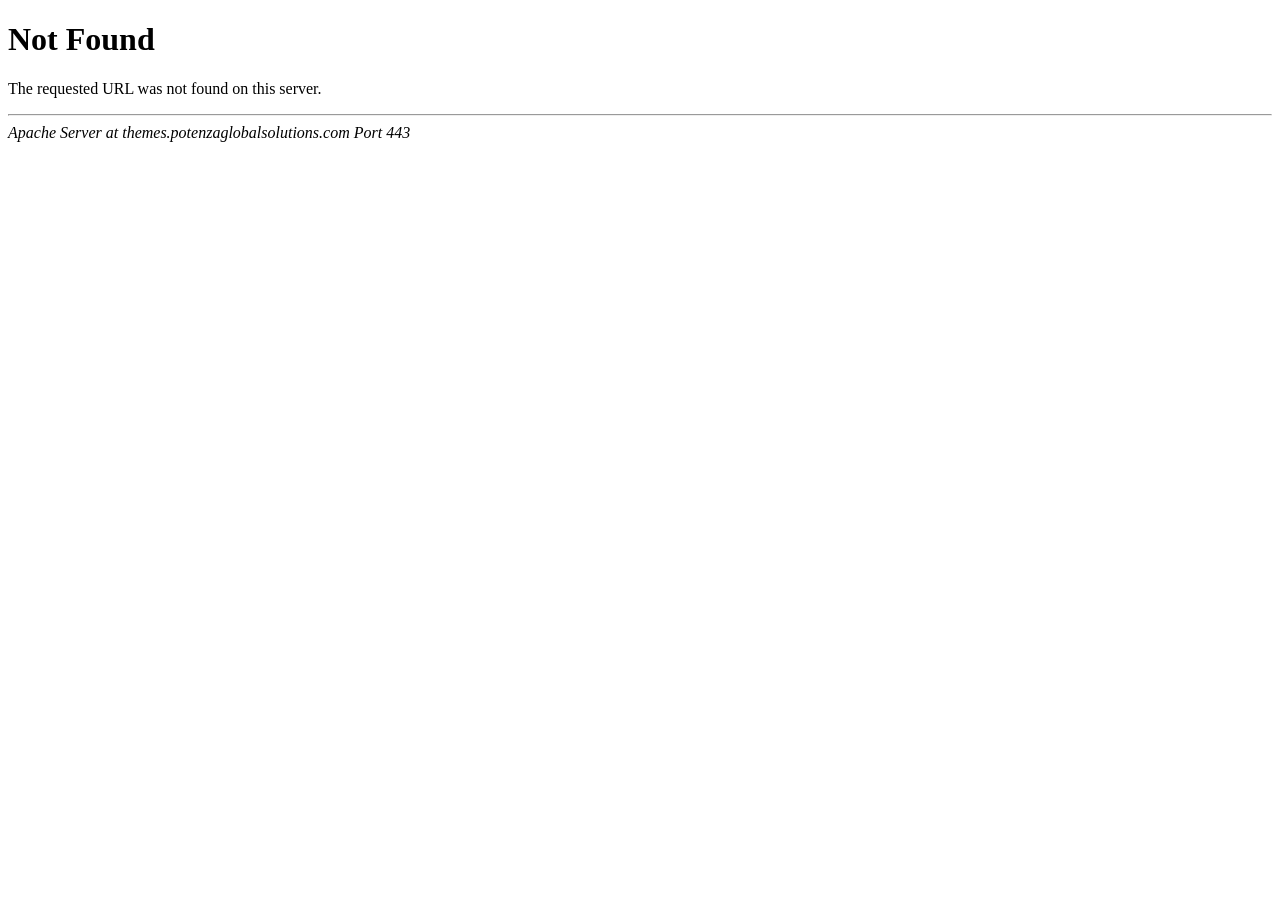
<file: css/owl-carousel/owl.video.play.html>
<!DOCTYPE HTML PUBLIC "-//W3C//DTD HTML 4.01//EN" "http://www.w3.org/TR/html4/strict.dtd">
<html><head>
<title>404 Not Found</title>
</head><body>
<h1>Not Found</h1>
<p>The requested URL was not found on this server.</p>
<hr>
<address>Apache Server at themes.potenzaglobalsolutions.com Port 443</address>
</body></html>
</file>
<file: css/style.css>
/*

Template: LuxurySpa - Spa & Beauty 
Version: 1.0.1
Author: Jobayer
Design and Developed by: 

NOTE: This is main stylesheet of template, This file contains the styling for the actual Template.

*/
/*==============================================
[  Table of contents  ]
================================================

 :: Typography
 :: Helper Classes
 :: Shortcodes
    - Accordion
    - Button
    - Category
    - Countdown
		- Counter
		- Date Time Picker
		- Feature Box
    - Gallery
    - List
		- Menu List
		- Newsletter
    - Owl Carousel
		- Pricing Table
		- Progress Bar
		- Range Slider
		- Select
		- Tabs
		- Team
    - Testimonial
		- Video Button
 :: Header
   - Header default
   - Header transparent
   - Header Style 02
 :: Banner
   - Banner Home
   - Banner Home 02
   - Shop Banner
 :: Layout
   - Section Title
   - Page title
   - About box
 :: Sidebar
 :: Blog
   - Blog post
   - Blog Style 01
   - Blog sidebar
   - Blog Detail
 :: Shop
   - Product
   - Product Detail
    - Shop Sidebar
    - Checkout
    - Cart
 :: Not Found
 :: Footer

======================================
[ End table content ]
======================================*/
/* Font family*/
/* Colors*/
/*SVG Color*/
/*For button and input border radius*/
/*Box-shadow*/
/*****************************
    Typography
*****************************/
body {
  font-family: "Montserrat", sans-serif;
  font-style: normal;
  font-size: 16px;
  line-height: 26px;
  color: #666666;
  overflow-x: hidden;
  font-weight: 400; }

a {
  outline: medium none !important;
  color: #F2A68D;
  -webkit-transition: all 0.3s ease-in-out;
  transition: all 0.3s ease-in-out;
  text-decoration: none !important; }
  a:focus {
    color: #F2A68D;
    text-decoration: none !important; }
  a:hover {
    color: #F2A68D;
    text-decoration: none !important; }

input {
  outline: medium none !important;
  color: #F2A68D; }

h1, h2, h3, h4, h5, h6 {
  font-family: "Cormorant Garamond", serif;
  font-weight: normal;
  color: #131310;
  margin-top: 0px;
  margin-bottom: 0;
  font-weight: 600; }
  h1 a, h2 a, h3 a, h4 a, h5 a, h6 a {
    color: inherit; }

label {
  font-weight: normal; }

h1 {
  font-size: 80px;
  font-style: normal;
  line-height: 1em; }

h2 {
  font-size: 58px;
  line-height: 1em; }

h3 {
  font-size: 30px;
  line-height: 1em; }

h4 {
  font-size: 26px; }

h5 {
  font-size: 22px; }

h6 {
  font-size: 18px; }

p {
  line-height: 24px; }

*::-moz-selection {
  background: #F2A68D;
  color: #ffffff;
  text-shadow: none; }

::-moz-selection {
  background: #F2A68D;
  color: #ffffff;
  text-shadow: none; }

::selection {
  background: #F2A68D;
  color: #ffffff;
  text-shadow: none; }

/* container-fluid */
.container-fluid.container-space {
  padding: 0 100px; }

/* form-control */
.form-control {
  border: 1px solid #ebebeb;
  border-radius: 0px;
  height: 55px;
  padding: 10px 20px;
  -webkit-box-shadow: none;
          box-shadow: none;
  font-size: 14px;
  font-weight: 500;
  color: #666666;
  background-clip: inherit !important; }
  .form-control:focus {
    -webkit-box-shadow: none;
            box-shadow: none;
    border-color: #F2A68D; }

.form-control::-moz-placeholder {
  color: #3a4957; }

.form-control::-ms-input-placeholder {
  color: #3a4957; }

.form-control::-webkit-input-placeholder {
  color: #3a4957; }

textarea.form-control {
  height: auto; }

/* custom-file */
.custom-file {
  height: 50px; }
  .custom-file .custom-file-input {
    height: 50px;
    color: #131310;
    border-color: #ebebeb; }
    .custom-file .custom-file-input:focus {
      -webkit-box-shadow: none;
              box-shadow: none;
      border-color: #F2A68D; }
  .custom-file .custom-file-label {
    height: 50px;
    font-size: 14px;
    font-weight: 600;
    color: #131310;
    border-color: #ebebeb;
    padding: 15px 90px 15px 20px; }
    .custom-file .custom-file-label:after {
      height: 48px;
      padding: 14px 25px; }

.custom-file-input:focus ~ .custom-file-label {
  -webkit-box-shadow: none;
          box-shadow: none;
  border-color: #F2A68D; }

/* input-group-prepend */
.input-group-prepend .input-group-text, .input-group-append .input-group-text {
  width: 50px;
  background: #ffffff;
  border-color: #ebebeb;
  -webkit-box-shadow: none;
          box-shadow: none;
  -webkit-box-pack: center;
      -ms-flex-pack: center;
          justify-content: center; }

/* checkbox */
.custom-control-input:checked ~ .custom-control-label:before {
  background: #F2A68D;
  border-color: #F2A68D; }

.custom-control-input:not(:disabled):active ~ .custom-control-label:before {
  background: transparent;
  border-color: transparent; }

.custom-control-input:focus ~ .custom-control-label:before {
  -webkit-box-shadow: none;
          box-shadow: none; }

.custom-control-input:focus:not(:checked) ~ .custom-control-label:before {
  border-color: #ebebeb; }

.custom-control-label:before {
  top: 2px; }

.custom-control-label:after {
  top: 2px; }

.custom-checkbox .custom-control-label:before {
  border: 2px solid #fbfbfb; }

/* border  */
.border {
  border-color: #ebebeb !important; }

.border-top {
  border-top-color: #ebebeb !important; }

.border-left {
  border-left-color: #ebebeb !important; }

.border-right {
  border-right-color: #ebebeb !important; }

.border-bottom {
  border-bottom-color: #ebebeb !important; }

/* badge  */
.badge + .badge {
  margin-left: 6px; }

.badge-md {
  padding: 5px 8px;
  font-size: 13px;
  font-weight: normal; }

.badge-primary {
  background: #F2A68D; }

/* back-to-to */
.back-to-top a {
  display: -webkit-box;
  display: -ms-flexbox;
  display: flex;
  -webkit-box-pack: center;
      -ms-flex-pack: center;
          justify-content: center;
  -webkit-box-align: center;
      -ms-flex-align: center;
          align-items: center;
  position: fixed;
  bottom: 50px;
  right: 40px;
  width: 50px;
  height: 50px;
  margin: 0px;
  color: #ffffff;
  font-size: 18px;
  background: #F2A68D;
  -webkit-transition: all 0.3s ease-in-out;
  transition: all 0.3s ease-in-out;
  z-index: 999; }
  .back-to-top a:hover {
    color: #ffffff;
    background: #131310; }
  .back-to-top a:focus {
    color: #ffffff; }

/* breadcrumb */
.breadcrumb {
  margin-top: 20px;
  background: transparent;
  font-family: "Cormorant Garamond", serif;
  font-weight: 500;
  border-radius: 0;
  display: -webkit-inline-box;
  display: -ms-inline-flexbox;
  display: inline-flex;
  padding: 14px 40px; }
  .breadcrumb .breadcrumb-item {
    padding-right: 5px;
    display: inline-block; }
    .breadcrumb .breadcrumb-item a {
      color: #ffffff; }
      .breadcrumb .breadcrumb-item a:hover {
        color: #F2A68D; }
    .breadcrumb .breadcrumb-item:before {
      color: #ffffff; }
  .breadcrumb .breadcrumb-item.active {
    color: #F2A68D; }

/* pagination */
.pagination .page-item .page-link {
  padding: 10px 18px;
  color: #666666;
  border-color: #ebebeb;
  margin: 0 4px;
  border-radius: 0px; }
  .pagination .page-item .page-link:focus {
    -webkit-box-shadow: none;
            box-shadow: none; }
  .pagination .page-item .page-link:hover {
    background: #F2A68D;
    border-color: #F2A68D;
    color: #ffffff; }

.pagination .page-item:first-child .page-link {
  border-radius: 0px; }

.pagination .page-item.active .page-link {
  background: #F2A68D;
  border-color: #F2A68D;
  color: #ffffff; }

/* blockquote */
.blockquote {
  font-size: 16px;
  border-left: 10px solid #F2A68D;
  padding-left: 30px;
  font-style: italic;
  display: block; }

.blockquote-quote {
  position: relative;
  font-size: 18px;
  border-left: 0 solid #F2A68D;
  padding-left: 30px;
  font-style: italic;
  display: block;
  z-index: 1; }
  .blockquote-quote p {
    position: relative; }
  .blockquote-quote i {
    position: absolute;
    z-index: 0;
    top: 20px;
    left: 0;
    font-size: 60px;
    line-height: 60px;
    color: #fbfbfb; }

iframe {
  width: 100%; }

/* table */
.table {
  border-collapse: separate;
  border-spacing: 0 0px;
  font-size: 16px;
  font-weight: 600; }
  .table td {
    padding: 14px 20px; }
  .table th {
    padding: 14px 20px; }

.table-bordered td {
  border-color: #ebebeb; }

.table-bordered th {
  border-color: #ebebeb; }

.table-striped tbody tr:nth-of-type(odd) {
  background: #F3DCD4; }

.table td, .table th {
  vertical-align: middle; }

.table-skew {
  padding: 0 30px; }
  .table-skew thead {
    -webkit-transform: skew(-20deg);
            transform: skew(-20deg); }
    .table-skew thead tr {
      -webkit-transform: skew(0deg);
              transform: skew(0deg); }
  .table-skew tr {
    -webkit-transform: skew(-20deg);
            transform: skew(-20deg); }
  .table-skew td {
    -webkit-transform: skew(20deg);
            transform: skew(20deg); }
  .table-skew th {
    -webkit-transform: skew(20deg);
            transform: skew(20deg); }

@media (max-width: 991px) {
  .form-control {
    height: 49px; } }

/*****************************
    Helper Classes
*****************************/
/*color*/
.text-primary {
  color: #F2A68D !important; }

.text-secondary {
  color: #131310 !important; }

.text-white {
  color: #ffffff; }

.text-dark {
  color: #131310 !important; }

.text-light {
  color: #666666 !important; }

.text-success {
  color: #0abb0a !important; }

.text-danger {
  color: #f52626 !important; }

.text-primary-soft {
  color: rgba(242, 166, 141, 0.5) !important; }

.text-stroke-white {
  color: transparent !important;
  -webkit-text-stroke-width: 1px;
  -webkit-text-stroke-color: #ffffff;
  display: block; }

.text-stroke-primary {
  color: transparent !important;
  -webkit-text-stroke-width: 1px;
  -webkit-text-stroke-color: #F2A68D;
  display: block; }

.text-stroke-dark {
  color: transparent !important;
  -webkit-text-stroke-width: 1px;
  -webkit-text-stroke-color: #fff6f7;
  display: block; }

.skew {
  -webkit-transform: skew(-20deg);
          transform: skew(-20deg); }

.skew-reverse {
  -webkit-transform: skew(20deg);
          transform: skew(20deg);
  display: inline-block; }

/*Background*/
.bg-primary {
  background: #F2A68D !important; }

.bg-dark {
  background: #000000 !important; }

.bg-secondary {
  background: #131310 !important; }

.bg-light {
  background: rgba(242, 166, 141, 0.1) !important; }

.bg-facebook {
  background: #5d82d1 !important; }

.bg-pinterest {
  background: #e13138 !important; }

.bg-linkedin {
  background: #238cc8 !important; }

.bg-white-soft {
  background: rgba(255, 255, 255, 0.1); }

.bg-dark-soft {
  background: rgba(0, 0, 0, 0.1); }

/*Page section margin padding*/
.space-ptb {
  padding: 100px 0; }

.space-pt {
  padding: 100px 0 0; }

.space-pb {
  padding: 0 0 100px; }

.h-100vh {
  height: 100vh !important; }

.make-appointment {
  padding-top: 130px;
  padding-bottom: 360px; }

/* Sticky column */
.is-sticky {
  position: sticky;
  top: 100px; }

hr {
  border-top-color: rgba(255, 255, 255, 0.1); }

hr.hr-dark {
  border-top-color: rgba(0, 0, 0, 0.1); }

/*img holder*/
.bg-holder {
  background-size: cover;
  background-position: center center;
  background-repeat: no-repeat;
  width: 100%; }

.bg-holder-bottom {
  background-size: contain;
  background-position: center bottom;
  background-repeat: no-repeat;
  width: 100%; }

/* pre-loader */
#pre-loader {
  background-color: #ffffff;
  height: 100%;
  width: 100%;
  position: fixed;
  z-index: 1;
  margin-top: 0px;
  top: 0px;
  left: 0px;
  bottom: 0px;
  overflow: hidden !important;
  right: 0px;
  z-index: 999999; }

#pre-loader img {
  text-align: center;
  left: 0;
  position: absolute;
  right: 0;
  top: 50%;
  transform: translateY(-50%);
  -webkit-transform: translateY(-50%);
  -o-transform: translateY(-50%);
  -ms-transform: translateY(-50%);
  -moz-transform: translateY(-50%);
  z-index: 99;
  margin: 0 auto; }

.faq-search {
  position: relative; }
  .faq-search .form-control {
    padding-right: 50px; }
  .faq-search i {
    position: absolute;
    right: 13px;
    top: 0;
    background: inherit;
    color: #000000;
    padding: 18px 18px;
    cursor: pointer;
    border-radius: 0 5px 5px 0px;
    color: #F2A68D; }

/*Background overlay*/
.bg-overlay-black-10 {
  position: relative;
  z-index: 1; }
  .bg-overlay-black-10:before {
    background: rgba(0, 0, 0, 0.1);
    content: "";
    height: 100%;
    left: 0;
    position: absolute;
    top: 0;
    width: 100%;
    z-index: -1; }

.bg-overlay-black-20 {
  position: relative;
  z-index: 1; }
  .bg-overlay-black-20:before {
    background: rgba(0, 0, 0, 0.2);
    content: "";
    height: 100%;
    left: 0;
    position: absolute;
    top: 0;
    width: 100%;
    z-index: -1; }

.bg-overlay-black-30 {
  position: relative;
  z-index: 1; }
  .bg-overlay-black-30:before {
    background: rgba(0, 0, 0, 0.3);
    content: "";
    height: 100%;
    left: 0;
    position: absolute;
    top: 0;
    width: 100%;
    z-index: -1; }

.bg-overlay-black-40 {
  position: relative;
  z-index: 1; }
  .bg-overlay-black-40:before {
    background: rgba(0, 0, 0, 0.4);
    content: "";
    height: 100%;
    left: 0;
    position: absolute;
    top: 0;
    width: 100%;
    z-index: -1; }

.bg-overlay-black-50 {
  position: relative;
  z-index: 1; }
  .bg-overlay-black-50:before {
    background: rgba(0, 0, 0, 0.5);
    content: "";
    height: 100%;
    left: 0;
    position: absolute;
    top: 0;
    width: 100%;
    z-index: -1; }

.bg-overlay-black-60 {
  position: relative;
  z-index: 1; }
  .bg-overlay-black-60:before {
    background: rgba(0, 0, 0, 0.6);
    content: "";
    height: 100%;
    left: 0;
    position: absolute;
    top: 0;
    width: 100%;
    z-index: -1; }

.bg-overlay-black-70 {
  position: relative;
  z-index: 1; }
  .bg-overlay-black-70:before {
    background: rgba(0, 0, 0, 0.7);
    content: "";
    height: 100%;
    left: 0;
    position: absolute;
    top: 0;
    width: 100%;
    z-index: -1; }

.bg-overlay-black-80 {
  position: relative;
  z-index: 1; }
  .bg-overlay-black-80:before {
    background: rgba(0, 0, 0, 0.8);
    content: "";
    height: 100%;
    left: 0;
    position: absolute;
    top: 0;
    width: 100%;
    z-index: -1; }

.bg-overlay-black-90 {
  position: relative;
  z-index: 1; }
  .bg-overlay-black-90:before {
    background: rgba(0, 0, 0, 0.9);
    content: "";
    height: 100%;
    left: 0;
    position: absolute;
    top: 0;
    width: 100%;
    z-index: -1; }

.bg-overlay-white-10 {
  position: relative;
  z-index: 1; }
  .bg-overlay-white-10:before {
    background: rgba(255, 255, 255, 0.1);
    content: "";
    height: 100%;
    left: 0;
    position: absolute;
    top: 0;
    width: 100%;
    z-index: -1; }

.bg-overlay-white-20 {
  position: relative;
  z-index: 1; }
  .bg-overlay-white-20:before {
    background: rgba(255, 255, 255, 0.2);
    content: "";
    height: 100%;
    left: 0;
    position: absolute;
    top: 0;
    width: 100%;
    z-index: -1; }

.bg-overlay-white-30 {
  position: relative;
  z-index: 1; }
  .bg-overlay-white-30:before {
    background: rgba(255, 255, 255, 0.3);
    content: "";
    height: 100%;
    left: 0;
    position: absolute;
    top: 0;
    width: 100%;
    z-index: -1; }

.bg-overlay-white-40 {
  position: relative;
  z-index: 1; }
  .bg-overlay-white-40:before {
    background: rgba(255, 255, 255, 0.4);
    content: "";
    height: 100%;
    left: 0;
    position: absolute;
    top: 0;
    width: 100%;
    z-index: -1; }

.bg-overlay-white-50 {
  position: relative;
  z-index: 1; }
  .bg-overlay-white-50:before {
    background: rgba(255, 255, 255, 0.5);
    content: "";
    height: 100%;
    left: 0;
    position: absolute;
    top: 0;
    width: 100%;
    z-index: -1; }

.bg-overlay-white-60 {
  position: relative;
  z-index: 1; }
  .bg-overlay-white-60:before {
    background: rgba(255, 255, 255, 0.6);
    content: "";
    height: 100%;
    left: 0;
    position: absolute;
    top: 0;
    width: 100%;
    z-index: -1; }

.bg-overlay-white-70 {
  position: relative;
  z-index: 1; }
  .bg-overlay-white-70:before {
    background: rgba(255, 255, 255, 0.7);
    content: "";
    height: 100%;
    left: 0;
    position: absolute;
    top: 0;
    width: 100%;
    z-index: -1; }

.bg-overlay-white-80 {
  position: relative;
  z-index: 1; }
  .bg-overlay-white-80:before {
    background: rgba(255, 255, 255, 0.8);
    content: "";
    height: 100%;
    left: 0;
    position: absolute;
    top: 0;
    width: 100%;
    z-index: -1; }

.bg-overlay-white-90 {
  position: relative;
  z-index: 1; }
  .bg-overlay-white-90:before {
    background: rgba(255, 255, 255, 0.9);
    content: "";
    height: 100%;
    left: 0;
    position: absolute;
    top: 0;
    width: 100%;
    z-index: -1; }

.bg-overlay-theme-10 {
  position: relative;
  z-index: 1; }
  .bg-overlay-theme-10:before {
    background: rgba(242, 166, 141, 0.1);
    content: "";
    height: 100%;
    left: 0;
    position: absolute;
    top: 0;
    width: 100%;
    z-index: -1; }

.bg-overlay-theme-20 {
  position: relative;
  z-index: 1; }
  .bg-overlay-theme-20:before {
    background: rgba(242, 166, 141, 0.2);
    content: "";
    height: 100%;
    left: 0;
    position: absolute;
    top: 0;
    width: 100%;
    z-index: -1; }

.bg-overlay-theme-50 {
  position: relative;
  z-index: 1; }
  .bg-overlay-theme-50:before {
    background: rgba(242, 166, 141, 0.5);
    content: "";
    height: 100%;
    left: 0;
    position: absolute;
    top: 0;
    width: 100%;
    z-index: -1; }

.bg-overlay-theme-70 {
  position: relative;
  z-index: 1; }
  .bg-overlay-theme-70:before {
    background: rgba(242, 166, 141, 0.7);
    content: "";
    height: 100%;
    left: 0;
    position: absolute;
    top: 0;
    width: 100%;
    z-index: -1; }

.bg-overlay-theme-90 {
  position: relative;
  z-index: 1; }
  .bg-overlay-theme-90:before {
    background: rgba(242, 166, 141, 0.9);
    content: "";
    height: 100%;
    left: 0;
    position: absolute;
    top: 0;
    width: 100%;
    z-index: -1; }

.bg-overlay-secondary {
  position: relative;
  z-index: 1; }
  .bg-overlay-secondary:before {
    background: #000000;
    content: "";
    height: 100%;
    left: 0;
    position: absolute;
    top: 0;
    width: 100%;
    z-index: -1; }

.bg-overlay-secondary-20 {
  position: relative;
  z-index: 1; }
  .bg-overlay-secondary-20:before {
    background: rgba(19, 19, 16, 0.2);
    content: "";
    height: 100%;
    left: 0;
    position: absolute;
    top: 0;
    width: 100%;
    z-index: -1; }

.bg-overlay-secondary-50 {
  position: relative;
  z-index: 1; }
  .bg-overlay-secondary-50:before {
    background: rgba(19, 19, 16, 0.5);
    content: "";
    height: 100%;
    left: 0;
    position: absolute;
    top: 0;
    width: 100%;
    z-index: -1; }

.bg-overlay-secondary-70 {
  position: relative;
  z-index: 1; }
  .bg-overlay-secondary-70:before {
    background: rgba(19, 19, 16, 0.7);
    content: "";
    height: 100%;
    left: 0;
    position: absolute;
    top: 0;
    width: 100%;
    z-index: -1; }

.bg-overlay-secondary-90 {
  position: relative;
  z-index: 1; }
  .bg-overlay-secondary-90:before {
    background: rgba(19, 19, 16, 0.9);
    content: "";
    height: 100%;
    left: 0;
    position: absolute;
    top: 0;
    width: 100%;
    z-index: -1; }

.bg-overlay-primary-light {
  position: relative;
  z-index: 1; }
  .bg-overlay-primary-light:before {
    background: #fff6f7;
    content: "";
    height: 100%;
    left: 0;
    position: absolute;
    top: 0;
    width: 100%;
    z-index: -1; }

.bg-overlay-left-100 {
  position: relative; }
  .bg-overlay-left-100:before {
    position: absolute;
    content: "";
    top: 0;
    left: -100%;
    background-color: #F2A68D;
    width: 100%;
    height: 100%; }

.bg-overlay-right-100 {
  position: relative; }
  .bg-overlay-right-100:before {
    position: absolute;
    content: "";
    top: 0;
    right: -100%;
    background-color: #131310;
    width: 100%;
    height: 100%; }

.bg-overlay-left {
  position: relative; }
  .bg-overlay-left:before {
    position: absolute;
    content: "";
    top: -20px;
    left: 0;
    background-color: #131310;
    width: 46%;
    height: calc(100% - -20px);
    -webkit-transform: skew(-20deg);
            transform: skew(-20deg);
    -webkit-transform-origin: 0 0;
            transform-origin: 0 0; }

.half-overlay-left {
  position: relative; }
  .half-overlay-left:before {
    position: absolute;
    content: "";
    top: -40px;
    background-color: #F2A68D;
    width: 106%;
    height: 100%;
    right: -5%;
    -webkit-transform: skew(-20deg);
            transform: skew(-20deg); }
  .half-overlay-left:after {
    position: absolute;
    content: "";
    top: -40px;
    background-color: #F2A68D;
    width: 100%;
    height: 100%;
    right: 100%;
    z-index: -1;
    -webkit-transform: skew(-20deg);
            transform: skew(-20deg); }

.half-overlay-right {
  position: relative; }
  .half-overlay-right:before {
    position: absolute;
    content: "";
    top: 0;
    background-color: #131310;
    width: 106%;
    left: -5%;
    height: 100%;
    z-index: -1;
    -webkit-transform: skew(-20deg);
            transform: skew(-20deg); }
  .half-overlay-right:after {
    position: absolute;
    content: "";
    top: 0;
    background-color: #131310;
    width: 100%;
    left: 100%;
    height: 100%;
    z-index: -1;
    -webkit-transform: skew(-20deg);
            transform: skew(-20deg); }

/*avatar*/
.avatar {
  width: 50px;
  height: 50px;
  display: -webkit-inline-box;
  display: -ms-inline-flexbox;
  display: inline-flex;
  -o-object-fit: cover;
     object-fit: cover; }

.avatar.avatar-sm {
  width: 30px;
  height: 30px; }

.avatar.avatar-md {
  width: 40px;
  height: 40px; }

.avatar.avatar-lg {
  width: 60px;
  height: 60px; }

.avatar.avatar-xl {
  width: 80px;
  height: 80px; }

.avatar.avatar-xll {
  width: 100px;
  height: 100px; }

.avatar.avatar-xlll {
  width: 120px;
  height: 120px; }

.avatar.avatar-xllll {
  width: 180px;
  height: 180px; }

/*font size*/
.font-sm {
  font-size: 13px; }

.font-md {
  font-size: 16px; }

.font-lg {
  font-size: 17px; }

.font-xl {
  font-size: 21px; }

.font-xxl {
  font-size: 30px; }

.font-xxxl {
  font-size: 40px;
  line-height: 40px; }

/*line height*/
.line-h-sm {
  line-height: 13px; }

.line-h-md {
  line-height: 16px; }

.line-h-lg {
  line-height: 17px; }

.line-h-xl {
  line-height: 21px; }

.line-h-xxl {
  line-height: 30px; }

.line-h-xxxl {
  line-height: 40px; }

/*border-radius*/
.b-radius-none {
  border-radius: 0 !important; }

.b-radius-left-none {
  border-radius: 0 3px 3px 0 !important; }

.b-radius-right-none {
  border-radius: 3px 0 0 3px !important; }

.sticky-top {
  z-index: 8; }

/*z index*/
.z-index-1 {
  z-index: 1; }

.z-index-9 {
  z-index: 9; }

.z-index-99 {
  z-index: 99; }

.z-index-999 {
  z-index: 999; }

.left-0 {
  left: 0; }

.right-0 {
  right: 0; }

.bottom-0 {
  bottom: 0; }

.top-0 {
  top: 0; }

.overflw-x-hidden {
  overflow-x: hidden; }

.overflw-y-hidden {
  overflow-y: hidden; }

.position-center {
  position: absolute;
  left: 0;
  right: 0;
  top: 50%;
  -webkit-transform: translateY(-50%);
          transform: translateY(-50%);
  display: inline-block;
  text-align: center; }

.fill-primary {
  fill: #F2A68D;
  fill-rule: evenodd;
  opacity: 0.3; }

.fill-light {
  fill: #F3DCD4;
  fill-rule: evenodd; }

.fill-secondary {
  fill: #131310;
  fill-rule: evenodd;
  opacity: 0.6; }

@media (min-width: 1200px) {
  .container {
    max-width: 1300px; } }

@media (max-width: 1599px) {
  .bmi-form {
    overflow-x: hidden;
    padding-top: 40px;
    margin-top: -40px; } }

@media (max-width: 991px) {
  .bmi-form .col-lg-6.half-overlay-right,
  .bmi-form .col-lg-6.half-overlay-left {
    padding: 0 30px; }
  .bmi-form .half-overlay-left:after,
  .bmi-form .half-overlay-right:after {
    content: none; }
  .bmi-form {
    padding-top: 0px;
    margin-top: 40px; } }

.m-n1 {
  margin: -.25rem !important; }

.mt-n1,
.my-n1 {
  margin-top: -.25rem !important; }

.me-n1,
.mx-n1 {
  margin-right: -.25rem !important; }

.mb-n1,
.my-n1 {
  margin-bottom: -.25rem !important; }

.ms-n1,
.mx-n1 {
  margin-left: -.25rem !important; }

.m-n2 {
  margin: -.5rem !important; }

.mt-n2,
.my-n2 {
  margin-top: -.5rem !important; }

.me-n2,
.mx-n2 {
  margin-right: -.5rem !important; }

.mb-n2,
.my-n2 {
  margin-bottom: -.5rem !important; }

.ms-n2,
.mx-n2 {
  margin-left: -.5rem !important; }

.m-n3 {
  margin: -1rem !important; }

.mt-n3,
.my-n3 {
  margin-top: -1rem !important; }

.me-n3,
.mx-n3 {
  margin-right: -1rem !important; }

.mb-n3,
.my-n3 {
  margin-bottom: -1rem !important; }

.ms-n3,
.mx-n3 {
  margin-left: -1rem !important; }

.m-n4 {
  margin: -1.5rem !important; }

.mt-n4,
.my-n4 {
  margin-top: -1.5rem !important; }

.me-n4,
.mx-n4 {
  margin-right: -1.5rem !important; }

.mb-n4,
.my-n4 {
  margin-bottom: -1.5rem !important; }

.ms-n4,
.mx-n4 {
  margin-left: -1.5rem !important; }

.m-n5 {
  margin: -3rem !important; }

.mt-n5,
.my-n5 {
  margin-top: -3rem !important; }

.me-n5,
.mx-n5 {
  margin-right: -3rem !important; }

.mb-n5,
.my-n5 {
  margin-bottom: -3rem !important; }

.ms-n5,
.mx-n5 {
  margin-left: -3rem !important; }

.m-n6 {
  margin: -5rem !important; }

.mt-n6,
.my-n6 {
  margin-top: -5rem !important; }

.me-n6,
.mx-n6 {
  margin-right: -5rem !important; }

.mb-n6,
.my-n6 {
  margin-bottom: -5rem !important; }

.ms-n6,
.mx-n6 {
  margin-left: -5rem !important; }

.m-n7 {
  margin: -7rem !important; }

.mt-n7,
.my-n7 {
  margin-top: -7rem !important; }

.me-n7,
.mx-n7 {
  margin-right: -7rem !important; }

.mb-n7,
.my-n7 {
  margin-bottom: -7rem !important; }

.ms-n7,
.mx-n7 {
  margin-left: -7rem !important; }

.m-n8 {
  margin: -10rem !important; }

.mt-n8,
.my-n8 {
  margin-top: -10rem !important; }

.me-n8,
.mx-n8 {
  margin-right: -10rem !important; }

.mb-n8,
.my-n8 {
  margin-bottom: -10rem !important; }

.ms-n8,
.mx-n8 {
  margin-left: -10rem !important; }

.m-n9 {
  margin: -12rem !important; }

.mt-n9,
.my-n9 {
  margin-top: -12rem !important; }

.me-n9,
.mx-n9 {
  margin-right: -12rem !important; }

.mb-n9,
.my-n9 {
  margin-bottom: -12rem !important; }

.ms-n9,
.mx-n9 {
  margin-left: -12rem !important; }

.m-n10 {
  margin: -12rem !important; }

.mt-n10,
.my-n10 {
  margin-top: -12rem !important; }

.me-n10,
.mx-n10 {
  margin-right: -12rem !important; }

.mb-n10,
.my-n10 {
  margin-bottom: -12rem !important; }

.ms-n10,
.mx-n10 {
  margin-left: -12rem !important; }

@media (min-width: 576px) {
  .m-sm-n1 {
    margin: -.25rem !important; }
  .mt-sm-n1,
  .my-sm-n1 {
    margin-top: -.25rem !important; }
  .me-sm-n1,
  .mx-sm-n1 {
    margin-right: -.25rem !important; }
  .mb-sm-n1,
  .my-sm-n1 {
    margin-bottom: -.25rem !important; }
  .ms-sm-n1,
  .mx-sm-n1 {
    margin-left: -.25rem !important; }
  .m-sm-n2 {
    margin: -.5rem !important; }
  .mt-sm-n2,
  .my-sm-n2 {
    margin-top: -.5rem !important; }
  .me-sm-n2,
  .mx-sm-n2 {
    margin-right: -.5rem !important; }
  .mb-sm-n2,
  .my-sm-n2 {
    margin-bottom: -.5rem !important; }
  .ms-sm-n2,
  .mx-sm-n2 {
    margin-left: -.5rem !important; }
  .m-sm-n3 {
    margin: -1rem !important; }
  .mt-sm-n3,
  .my-sm-n3 {
    margin-top: -1rem !important; }
  .me-sm-n3,
  .mx-sm-n3 {
    margin-right: -1rem !important; }
  .mb-sm-n3,
  .my-sm-n3 {
    margin-bottom: -1rem !important; }
  .ms-sm-n3,
  .mx-sm-n3 {
    margin-left: -1rem !important; }
  .m-sm-n4 {
    margin: -1.5rem !important; }
  .mt-sm-n4,
  .my-sm-n4 {
    margin-top: -1.5rem !important; }
  .me-sm-n4,
  .mx-sm-n4 {
    margin-right: -1.5rem !important; }
  .mb-sm-n4,
  .my-sm-n4 {
    margin-bottom: -1.5rem !important; }
  .ms-sm-n4,
  .mx-sm-n4 {
    margin-left: -1.5rem !important; }
  .m-sm-n5 {
    margin: -3rem !important; }
  .mt-sm-n5,
  .my-sm-n5 {
    margin-top: -3rem !important; }
  .me-sm-n5,
  .mx-sm-n5 {
    margin-right: -3rem !important; }
  .mb-sm-n5,
  .my-sm-n5 {
    margin-bottom: -3rem !important; }
  .ms-sm-n5,
  .mx-sm-n5 {
    margin-left: -3rem !important; }
  .m-sm-n6 {
    margin: -5rem !important; }
  .mt-sm-n6,
  .my-sm-n6 {
    margin-top: -5rem !important; }
  .me-sm-n6,
  .mx-sm-n6 {
    margin-right: -5rem !important; }
  .mb-sm-n6,
  .my-sm-n6 {
    margin-bottom: -5rem !important; }
  .ms-sm-n6,
  .mx-sm-n6 {
    margin-left: -5rem !important; }
  .m-sm-n7 {
    margin: -7rem !important; }
  .mt-sm-n7,
  .my-sm-n7 {
    margin-top: -7rem !important; }
  .me-sm-n7,
  .mx-sm-n7 {
    margin-right: -7rem !important; }
  .mb-sm-n7,
  .my-sm-n7 {
    margin-bottom: -7rem !important; }
  .ms-sm-n7,
  .mx-sm-n7 {
    margin-left: -7rem !important; }
  .m-sm-n8 {
    margin: -10rem !important; }
  .mt-sm-n8,
  .my-sm-n8 {
    margin-top: -10rem !important; }
  .me-sm-n8,
  .mx-sm-n8 {
    margin-right: -10rem !important; }
  .mb-sm-n8,
  .my-sm-n8 {
    margin-bottom: -10rem !important; }
  .ms-sm-n8,
  .mx-sm-n8 {
    margin-left: -10rem !important; }
  .m-sm-n9 {
    margin: -12rem !important; }
  .mt-sm-n9,
  .my-sm-n9 {
    margin-top: -12rem !important; }
  .me-sm-n9,
  .mx-sm-n9 {
    margin-right: -12rem !important; }
  .mb-sm-n9,
  .my-sm-n9 {
    margin-bottom: -12rem !important; }
  .ms-sm-n9,
  .mx-sm-n9 {
    margin-left: -12rem !important; }
  .m-sm-n10 {
    margin: -12rem !important; }
  .mt-sm-n10,
  .my-sm-n10 {
    margin-top: -12rem !important; }
  .me-sm-n10,
  .mx-sm-n10 {
    margin-right: -12rem !important; }
  .mb-sm-n10,
  .my-sm-n10 {
    margin-bottom: -12rem !important; }
  .ms-sm-n10,
  .mx-sm-n10 {
    margin-left: -12rem !important; } }

@media (min-width: 768px) {
  .m-md-n1 {
    margin: -.25rem !important; }
  .mt-md-n1,
  .my-md-n1 {
    margin-top: -.25rem !important; }
  .me-md-n1,
  .mx-md-n1 {
    margin-right: -.25rem !important; }
  .mb-md-n1,
  .my-md-n1 {
    margin-bottom: -.25rem !important; }
  .ms-md-n1,
  .mx-md-n1 {
    margin-left: -.25rem !important; }
  .m-md-n2 {
    margin: -.5rem !important; }
  .mt-md-n2,
  .my-md-n2 {
    margin-top: -.5rem !important; }
  .me-md-n2,
  .mx-md-n2 {
    margin-right: -.5rem !important; }
  .mb-md-n2,
  .my-md-n2 {
    margin-bottom: -.5rem !important; }
  .ms-md-n2,
  .mx-md-n2 {
    margin-left: -.5rem !important; }
  .m-md-n3 {
    margin: -1rem !important; }
  .mt-md-n3,
  .my-md-n3 {
    margin-top: -1rem !important; }
  .me-md-n3,
  .mx-md-n3 {
    margin-right: -1rem !important; }
  .mb-md-n3,
  .my-md-n3 {
    margin-bottom: -1rem !important; }
  .ms-md-n3,
  .mx-md-n3 {
    margin-left: -1rem !important; }
  .m-md-n4 {
    margin: -1.5rem !important; }
  .mt-md-n4,
  .my-md-n4 {
    margin-top: -1.5rem !important; }
  .me-md-n4,
  .mx-md-n4 {
    margin-right: -1.5rem !important; }
  .mb-md-n4,
  .my-md-n4 {
    margin-bottom: -1.5rem !important; }
  .ms-md-n4,
  .mx-md-n4 {
    margin-left: -1.5rem !important; }
  .m-md-n5 {
    margin: -3rem !important; }
  .mt-md-n5,
  .my-md-n5 {
    margin-top: -3rem !important; }
  .me-md-n5,
  .mx-md-n5 {
    margin-right: -3rem !important; }
  .mb-md-n5,
  .my-md-n5 {
    margin-bottom: -3rem !important; }
  .ms-md-n5,
  .mx-md-n5 {
    margin-left: -3rem !important; }
  .m-md-n6 {
    margin: -5rem !important; }
  .mt-md-n6,
  .my-md-n6 {
    margin-top: -5rem !important; }
  .me-md-n6,
  .mx-md-n6 {
    margin-right: -5rem !important; }
  .mb-md-n6,
  .my-md-n6 {
    margin-bottom: -5rem !important; }
  .ms-md-n6,
  .mx-md-n6 {
    margin-left: -5rem !important; }
  .m-md-n7 {
    margin: -7rem !important; }
  .mt-md-n7,
  .my-md-n7 {
    margin-top: -7rem !important; }
  .me-md-n7,
  .mx-md-n7 {
    margin-right: -7rem !important; }
  .mb-md-n7,
  .my-md-n7 {
    margin-bottom: -7rem !important; }
  .ms-md-n7,
  .mx-md-n7 {
    margin-left: -7rem !important; }
  .m-md-n8 {
    margin: -10rem !important; }
  .mt-md-n8,
  .my-md-n8 {
    margin-top: -10rem !important; }
  .me-md-n8,
  .mx-md-n8 {
    margin-right: -10rem !important; }
  .mb-md-n8,
  .my-md-n8 {
    margin-bottom: -10rem !important; }
  .ms-md-n8,
  .mx-md-n8 {
    margin-left: -10rem !important; }
  .m-md-n9 {
    margin: -12rem !important; }
  .mt-md-n9,
  .my-md-n9 {
    margin-top: -12rem !important; }
  .me-md-n9,
  .mx-md-n9 {
    margin-right: -12rem !important; }
  .mb-md-n9,
  .my-md-n9 {
    margin-bottom: -12rem !important; }
  .ms-md-n9,
  .mx-md-n9 {
    margin-left: -12rem !important; }
  .m-md-n10 {
    margin: -12rem !important; }
  .mt-md-n10,
  .my-md-n10 {
    margin-top: -12rem !important; }
  .me-md-n10,
  .mx-md-n10 {
    margin-right: -12rem !important; }
  .mb-md-n10,
  .my-md-n10 {
    margin-bottom: -12rem !important; }
  .ms-md-n10,
  .mx-md-n10 {
    margin-left: -12rem !important; } }

@media (min-width: 992px) {
  .m-lg-n1 {
    margin: -.25rem !important; }
  .mt-lg-n1,
  .my-lg-n1 {
    margin-top: -.25rem !important; }
  .me-lg-n1,
  .mx-lg-n1 {
    margin-right: -.25rem !important; }
  .mb-lg-n1,
  .my-lg-n1 {
    margin-bottom: -.25rem !important; }
  .ms-lg-n1,
  .mx-lg-n1 {
    margin-left: -.25rem !important; }
  .m-lg-n2 {
    margin: -.5rem !important; }
  .mt-lg-n2,
  .my-lg-n2 {
    margin-top: -.5rem !important; }
  .me-lg-n2,
  .mx-lg-n2 {
    margin-right: -.5rem !important; }
  .mb-lg-n2,
  .my-lg-n2 {
    margin-bottom: -.5rem !important; }
  .ms-lg-n2,
  .mx-lg-n2 {
    margin-left: -.5rem !important; }
  .m-lg-n3 {
    margin: -1rem !important; }
  .mt-lg-n3,
  .my-lg-n3 {
    margin-top: -1rem !important; }
  .me-lg-n3,
  .mx-lg-n3 {
    margin-right: -1rem !important; }
  .mb-lg-n3,
  .my-lg-n3 {
    margin-bottom: -1rem !important; }
  .ms-lg-n3,
  .mx-lg-n3 {
    margin-left: -1rem !important; }
  .m-lg-n4 {
    margin: -1.5rem !important; }
  .mt-lg-n4,
  .my-lg-n4 {
    margin-top: -1.5rem !important; }
  .me-lg-n4,
  .mx-lg-n4 {
    margin-right: -1.5rem !important; }
  .mb-lg-n4,
  .my-lg-n4 {
    margin-bottom: -1.5rem !important; }
  .ms-lg-n4,
  .mx-lg-n4 {
    margin-left: -1.5rem !important; }
  .m-lg-n5 {
    margin: -3rem !important; }
  .mt-lg-n5,
  .my-lg-n5 {
    margin-top: -3rem !important; }
  .me-lg-n5,
  .mx-lg-n5 {
    margin-right: -3rem !important; }
  .mb-lg-n5,
  .my-lg-n5 {
    margin-bottom: -3rem !important; }
  .ms-lg-n5,
  .mx-lg-n5 {
    margin-left: -3rem !important; }
  .m-lg-n6 {
    margin: -5rem !important; }
  .mt-lg-n6,
  .my-lg-n6 {
    margin-top: -5rem !important; }
  .me-lg-n6,
  .mx-lg-n6 {
    margin-right: -5rem !important; }
  .mb-lg-n6,
  .my-lg-n6 {
    margin-bottom: -5rem !important; }
  .ms-lg-n6,
  .mx-lg-n6 {
    margin-left: -5rem !important; }
  .m-lg-n7 {
    margin: -7rem !important; }
  .mt-lg-n7,
  .my-lg-n7 {
    margin-top: -7rem !important; }
  .me-lg-n7,
  .mx-lg-n7 {
    margin-right: -7rem !important; }
  .mb-lg-n7,
  .my-lg-n7 {
    margin-bottom: -7rem !important; }
  .ms-lg-n7,
  .mx-lg-n7 {
    margin-left: -7rem !important; }
  .m-lg-n8 {
    margin: -10rem !important; }
  .mt-lg-n8,
  .my-lg-n8 {
    margin-top: -10rem !important; }
  .me-lg-n8,
  .mx-lg-n8 {
    margin-right: -10rem !important; }
  .mb-lg-n8,
  .my-lg-n8 {
    margin-bottom: -10rem !important; }
  .ms-lg-n8,
  .mx-lg-n8 {
    margin-left: -10rem !important; }
  .m-lg-n9 {
    margin: -12rem !important; }
  .mt-lg-n9,
  .my-lg-n9 {
    margin-top: -12rem !important; }
  .me-lg-n9,
  .mx-lg-n9 {
    margin-right: -12rem !important; }
  .mb-lg-n9,
  .my-lg-n9 {
    margin-bottom: -12rem !important; }
  .ms-lg-n9,
  .mx-lg-n9 {
    margin-left: -12rem !important; }
  .m-lg-n10 {
    margin: -12rem !important; }
  .mt-lg-n10,
  .my-lg-n10 {
    margin-top: -12rem !important; }
  .me-lg-n10,
  .mx-lg-n10 {
    margin-right: -12rem !important; }
  .mb-lg-n10,
  .my-lg-n10 {
    margin-bottom: -12rem !important; }
  .ms-lg-n10,
  .mx-lg-n10 {
    margin-left: -12rem !important; } }

@media (min-width: 1200px) {
  .m-xl-n1 {
    margin: -.25rem !important; }
  .mt-xl-n1,
  .my-xl-n1 {
    margin-top: -.25rem !important; }
  .me-xl-n1,
  .mx-xl-n1 {
    margin-right: -.25rem !important; }
  .mb-xl-n1,
  .my-xl-n1 {
    margin-bottom: -.25rem !important; }
  .ms-xl-n1,
  .mx-xl-n1 {
    margin-left: -.25rem !important; }
  .m-xl-n2 {
    margin: -.5rem !important; }
  .mt-xl-n2,
  .my-xl-n2 {
    margin-top: -.5rem !important; }
  .me-xl-n2,
  .mx-xl-n2 {
    margin-right: -.5rem !important; }
  .mb-xl-n2,
  .my-xl-n2 {
    margin-bottom: -.5rem !important; }
  .ms-xl-n2,
  .mx-xl-n2 {
    margin-left: -.5rem !important; }
  .m-xl-n3 {
    margin: -1rem !important; }
  .mt-xl-n3,
  .my-xl-n3 {
    margin-top: -1rem !important; }
  .me-xl-n3,
  .mx-xl-n3 {
    margin-right: -1rem !important; }
  .mb-xl-n3,
  .my-xl-n3 {
    margin-bottom: -1rem !important; }
  .ms-xl-n3,
  .mx-xl-n3 {
    margin-left: -1rem !important; }
  .m-xl-n4 {
    margin: -1.5rem !important; }
  .mt-xl-n4,
  .my-xl-n4 {
    margin-top: -1.5rem !important; }
  .me-xl-n4,
  .mx-xl-n4 {
    margin-right: -1.5rem !important; }
  .mb-xl-n4,
  .my-xl-n4 {
    margin-bottom: -1.5rem !important; }
  .ms-xl-n4,
  .mx-xl-n4 {
    margin-left: -1.5rem !important; }
  .m-xl-n5 {
    margin: -3rem !important; }
  .mt-xl-n5,
  .my-xl-n5 {
    margin-top: -3rem !important; }
  .me-xl-n5,
  .mx-xl-n5 {
    margin-right: -3rem !important; }
  .mb-xl-n5,
  .my-xl-n5 {
    margin-bottom: -3rem !important; }
  .ms-xl-n5,
  .mx-xl-n5 {
    margin-left: -3rem !important; }
  .m-xl-n6 {
    margin: -5rem !important; }
  .mt-xl-n6,
  .my-xl-n6 {
    margin-top: -5rem !important; }
  .me-xl-n6,
  .mx-xl-n6 {
    margin-right: -5rem !important; }
  .mb-xl-n6,
  .my-xl-n6 {
    margin-bottom: -5rem !important; }
  .ms-xl-n6,
  .mx-xl-n6 {
    margin-left: -5rem !important; }
  .m-xl-n7 {
    margin: -7rem !important; }
  .mt-xl-n7,
  .my-xl-n7 {
    margin-top: -7rem !important; }
  .me-xl-n7,
  .mx-xl-n7 {
    margin-right: -7rem !important; }
  .mb-xl-n7,
  .my-xl-n7 {
    margin-bottom: -7rem !important; }
  .ms-xl-n7,
  .mx-xl-n7 {
    margin-left: -7rem !important; }
  .m-xl-n8 {
    margin: -10rem !important; }
  .mt-xl-n8,
  .my-xl-n8 {
    margin-top: -10rem !important; }
  .me-xl-n8,
  .mx-xl-n8 {
    margin-right: -10rem !important; }
  .mb-xl-n8,
  .my-xl-n8 {
    margin-bottom: -10rem !important; }
  .ms-xl-n8,
  .mx-xl-n8 {
    margin-left: -10rem !important; }
  .m-xl-n9 {
    margin: -12rem !important; }
  .mt-xl-n9,
  .my-xl-n9 {
    margin-top: -12rem !important; }
  .me-xl-n9,
  .mx-xl-n9 {
    margin-right: -12rem !important; }
  .mb-xl-n9,
  .my-xl-n9 {
    margin-bottom: -12rem !important; }
  .ms-xl-n9,
  .mx-xl-n9 {
    margin-left: -12rem !important; }
  .m-xl-n10 {
    margin: -12rem !important; }
  .mt-xl-n10,
  .my-xl-n10 {
    margin-top: -12rem !important; }
  .me-xl-n10,
  .mx-xl-n10 {
    margin-right: -12rem !important; }
  .mb-xl-n10,
  .my-xl-n10 {
    margin-bottom: -12rem !important; }
  .ms-xl-n10,
  .mx-xl-n10 {
    margin-left: -12rem !important; } }

/*****************************
  Accordion
*****************************/
.card {
  border: none;
  margin-bottom: 10px; }
  .card:last-child {
    margin-bottom: 0; }

.card-header {
  background: none;
  padding: 0;
  border-bottom: none; }

.accordion > .card .card-header {
  margin-bottom: 0; }
  .accordion > .card .card-header .btn {
    background: inherit;
    color: #F2A68D;
    text-align: left;
    font-size: 20px;
    line-height: 30px;
    padding: 15px 45px 15px 0px;
    font-weight: bold;
    display: inline-block;
    width: 100%;
    border-bottom: 1px solid rgba(24, 26, 37, 0.1); }
    .accordion > .card .card-header .btn:after {
      font-family: "Font Awesome 6 free";
      position: absolute;
      top: 6px;
      right: 25px;
      -webkit-transition: all 0.3s ease-in-out;
      transition: all 0.3s ease-in-out; }
    .accordion > .card .card-header .btn:hover {
      color: #F2A68D; }
  .accordion > .card .card-header .btn.collapsed {
    color: #131310;
    background: inherit; }

.card-body {
  padding: 15px 20px 20px 20px;
  background: inherit; }

.accordion > .card .card-header .btn.collapsed:after {
  content: "\f067";
  background: none;
  color: #000000;
  border-color: #000000; }

.accordion > .card .card-header .btn:after {
  content: "\f068";
  color: #F2A68D;
  width: 40px;
  height: 40px;
  display: -webkit-box;
  display: -ms-flexbox;
  display: flex;
  -webkit-box-pack: center;
  -ms-flex-pack: center;
  justify-content: center;
  -webkit-box-align: center;
  -ms-flex-align: center;
  align-items: center;
  border-radius: 5px;
  right: 6px;
  left: inherit;
  background: none; }

/*****************************
  Button
*****************************/
.btn-link {
  text-decoration: none !important; }

button {
  outline: medium none !important;
  color: #F2A68D; }

/* btn */
.btn {
  border: none;
  z-index: 1;
  position: relative;
  font-weight: 500;
  font-size: 16px;
  padding: 15px 35px;
  border-radius: 0px; }
  .btn:focus {
    -webkit-box-shadow: none;
            box-shadow: none; }

/*btn-primary*/
.btn.btn-primary {
  background: #F2A68D;
  color: #ffffff; }
  .btn.btn-primary:hover {
    color: #ffffff; }
  .btn.btn-primary:focus {
    -webkit-box-shadow: none;
            box-shadow: none;
    outline: none;
    color: #ffffff;
    background: #F2A68D; }
  .btn.btn-primary:active {
    -webkit-box-shadow: none;
            box-shadow: none;
    outline: none;
    color: #ffffff;
    background: #F2A68D; }
  .btn.btn-primary:after {
    position: absolute;
    content: "";
    width: 0;
    height: 100%;
    top: 0;
    right: 0;
    z-index: -1;
    background-color: #131310;
    -webkit-transition: all 0.4s ease;
    transition: all 0.4s ease; }
  .btn.btn-primary:hover {
    color: #ffffff;
    -webkit-box-shadow: none;
            box-shadow: none;
    outline: none; }
    .btn.btn-primary:hover:after {
      left: 0;
      width: 100%; }

.btn.btn-primary.btn-primary-white {
  background: #F2A68D;
  color: #ffffff; }
  .btn.btn-primary.btn-primary-white:hover {
    color: #ffffff; }
  .btn.btn-primary.btn-primary-white:focus {
    -webkit-box-shadow: none;
            box-shadow: none;
    outline: none;
    color: #ffffff;
    background: #F2A68D; }
  .btn.btn-primary.btn-primary-white:active {
    -webkit-box-shadow: none;
            box-shadow: none;
    outline: none;
    color: #ffffff;
    background: #F2A68D; }
  .btn.btn-primary.btn-primary-white:after {
    position: absolute;
    content: "";
    width: 0;
    height: 100%;
    top: 0;
    right: 0;
    z-index: -1;
    background-color: #ffffff;
    -webkit-transition: all 0.4s ease;
    transition: all 0.4s ease; }
  .btn.btn-primary.btn-primary-white:hover {
    color: #131310;
    -webkit-box-shadow: none;
            box-shadow: none;
    outline: none; }
    .btn.btn-primary.btn-primary-white:hover:after {
      left: 0;
      width: 100%; }

.btn.btn-secondary {
  background: #131310;
  color: #ffffff; }
  .btn.btn-secondary:hover {
    color: #ffffff; }
  .btn.btn-secondary:focus {
    -webkit-box-shadow: none;
            box-shadow: none;
    outline: none;
    color: #ffffff;
    background: #131310; }
  .btn.btn-secondary:active {
    -webkit-box-shadow: none;
            box-shadow: none;
    outline: none;
    color: #ffffff;
    background: #131310; }
  .btn.btn-secondary:after {
    position: absolute;
    content: "";
    width: 0;
    height: 100%;
    top: 0;
    right: 0;
    z-index: -1;
    background-color: #F2A68D;
    -webkit-transition: all 0.4s ease;
    transition: all 0.4s ease; }
  .btn.btn-secondary:hover {
    color: #ffffff;
    -webkit-box-shadow: none;
            box-shadow: none;
    outline: none; }
    .btn.btn-secondary:hover:after {
      left: 0;
      width: 100%; }

.btn.btn-secondary.btn-secondary-white {
  background: #131310;
  color: #ffffff; }
  .btn.btn-secondary.btn-secondary-white:hover {
    color: #ffffff; }
  .btn.btn-secondary.btn-secondary-white:focus {
    -webkit-box-shadow: none;
            box-shadow: none;
    outline: none;
    color: #ffffff;
    background: #131310; }
  .btn.btn-secondary.btn-secondary-white:active {
    -webkit-box-shadow: none;
            box-shadow: none;
    outline: none;
    color: #ffffff;
    background: #131310; }
  .btn.btn-secondary.btn-secondary-white:after {
    position: absolute;
    content: "";
    width: 0;
    height: 100%;
    top: 0;
    right: 0;
    z-index: -1;
    background-color: #ffffff;
    -webkit-transition: all 0.4s ease;
    transition: all 0.4s ease; }
  .btn.btn-secondary.btn-secondary-white:hover {
    color: #131310;
    -webkit-box-shadow: none;
            box-shadow: none;
    outline: none; }
    .btn.btn-secondary.btn-secondary-white:hover:after {
      left: 0;
      width: 100%; }

.btn.btn-white {
  background: #ffffff;
  color: #131310; }
  .btn.btn-white:hover {
    color: #ffffff; }
  .btn.btn-white:focus {
    -webkit-box-shadow: none;
            box-shadow: none;
    outline: none;
    color: #131310;
    background: #ffffff; }
  .btn.btn-white:active {
    -webkit-box-shadow: none;
            box-shadow: none;
    outline: none;
    color: #131310;
    background: #ffffff; }
  .btn.btn-white:after {
    position: absolute;
    content: "";
    width: 0;
    height: 100%;
    top: 0;
    right: 0;
    z-index: -1;
    background-color: #131310;
    -webkit-transition: all 0.4s ease;
    transition: all 0.4s ease; }
  .btn.btn-white:hover {
    color: #ffffff;
    -webkit-box-shadow: none;
            box-shadow: none;
    outline: none; }
    .btn.btn-white:hover:after {
      left: 0;
      width: 100%; }

.btn.btn-white.btn-white-primary {
  background: #ffffff;
  color: #F2A68D; }
  .btn.btn-white.btn-white-primary:hover {
    color: #ffffff; }
  .btn.btn-white.btn-white-primary:focus {
    -webkit-box-shadow: none;
            box-shadow: none;
    outline: none;
    color: #F2A68D;
    background: #ffffff; }
  .btn.btn-white.btn-white-primary:active {
    -webkit-box-shadow: none;
            box-shadow: none;
    outline: none;
    color: #F2A68D;
    background: #ffffff; }
  .btn.btn-white.btn-white-primary:after {
    position: absolute;
    content: "";
    width: 0;
    height: 100%;
    top: 0;
    right: 0;
    z-index: -1;
    background-color: #F2A68D;
    -webkit-transition: all 0.4s ease;
    transition: all 0.4s ease; }
  .btn.btn-white.btn-white-primary:hover {
    color: #ffffff;
    -webkit-box-shadow: none;
            box-shadow: none;
    outline: none; }
    .btn.btn-white.btn-white-primary:hover:after {
      left: 0;
      width: 100%; }

.show > .btn.dropdown-toggle:focus {
  -webkit-box-shadow: none;
          box-shadow: none;
  outline: none;
  color: #ffffff; }

.show > .btn-primary.dropdown-toggle {
  background: #F2A68D;
  border-color: #F2A68D; }

/* Btn size*/
.btn.btn-sm {
  padding: 8px 15px;
  font-size: 14px; }

.btn.btn-md {
  padding: 10px 20px;
  font-size: 14px; }

.btn.btn-lg {
  padding: 20px 30px; }

.btn.btn-xl {
  padding: 25px 40px; }

.btn-app {
  display: -webkit-box;
  display: -ms-flexbox;
  display: flex; }
  .btn-app i {
    font-size: 40px; }

.btn-outline-secondary {
  border: 2px solid #ebebeb;
  color: #131310; }
  .btn-outline-secondary:hover {
    background: #131310;
    color: #ffffff;
    border-color: #fff6f7; }
  .btn-outline-secondary:focus {
    background: #fff6f7;
    color: #ffffff;
    border-color: #fff6f7; }

.btn-outline-secondary:not(:disabled):not(.disabled):active {
  background: #fff6f7;
  color: #ffffff;
  border-color: #fff6f7; }

.play-video-lg {
  width: 100px;
  height: 100px;
  line-height: 100px;
  font-size: 16px;
  background: #ffffff;
  color: #131310;
  display: block;
  border-radius: 50%;
  text-align: center; }

.play-video-md {
  width: 70px;
  height: 70px;
  line-height: 70px;
  font-size: 16px;
  background: #ffffff;
  color: #131310;
  display: block;
  border-radius: 50%;
  text-align: center; }

/*****************************
  Category
*****************************/
.item {
  overflow: hidden; }
  .item .category-box {
    position: relative; }
    .item .category-box .category-img {
      display: -webkit-box;
      display: -ms-flexbox;
      display: flex;
      -webkit-box-pack: center;
          -ms-flex-pack: center;
              justify-content: center; }
    .item .category-box:hover .category-title {
      bottom: 20px; }
    .item .category-box .category-title {
      left: 0;
      right: 0;
      position: absolute;
      bottom: -60px;
      background: #ffffff;
      padding: 10px;
      width: 90%;
      margin: auto;
      display: -webkit-box;
      display: -ms-flexbox;
      display: flex;
      -webkit-box-pack: center;
          -ms-flex-pack: center;
              justify-content: center;
      -webkit-transition: all 0.3s ease-in-out;
      transition: all 0.3s ease-in-out; }

@media (max-width: 1400px) {
  .item .category-box .category-title h4 {
    font-size: 22px;
    line-height: 32px; } }

/*****************************
  Countdown
*****************************/
.countdown {
  display: inline-block;
  text-align: center;
  margin: 0px 20px; }
  .countdown span {
    font-size: 80px;
    line-height: 80px;
    font-weight: 600;
    color: #F2A68D; }
  .countdown p {
    font-size: 20px;
    text-transform: capitalize;
    margin-bottom: 0;
    color: #131310; }

.countdown-small span {
  font-size: 24px;
  line-height: 24px; }

.countdown-small p {
  font-size: 14px; }

.coming-soon.newsletter .form-control {
  padding-right: 185px; }

/*****************************
  Counter
*****************************/
.counter {
  display: -webkit-box;
  display: -ms-flexbox;
  display: flex;
  -webkit-box-orient: vertical;
  -webkit-box-direction: normal;
      -ms-flex-direction: column;
          flex-direction: column;
  -webkit-box-align: center;
      -ms-flex-align: center;
          align-items: center; }
  .counter .counter-icon img {
    height: 55px; }
  .counter .counter-content {
    display: -webkit-box;
    display: -ms-flexbox;
    display: flex;
    -webkit-box-orient: vertical;
    -webkit-box-direction: normal;
        -ms-flex-direction: column;
            flex-direction: column;
    text-align: center;
    margin-top: 20px; }
    .counter .counter-content .timer {
      font-size: 80px;
      line-height: 100px;
      font-weight: 900;
      font-family: "Cormorant Garamond", serif;
      margin-bottom: 10px;
      margin-top: 0px;
      color: #ffffff; }
    .counter .counter-content label {
      font-size: 14px; }

.experiense-counter {
  position: absolute;
  left: 0;
  top: 50px; }
  .experiense-counter .counter {
    background: #ffffff;
    padding: 20px 35px 20px 35px;
    border-left: 5px solid #F2A68D;
    -webkit-box-shadow: 0px 7px 16px 0px rgba(19, 19, 16, 0.07);
            box-shadow: 0px 7px 16px 0px rgba(19, 19, 16, 0.07);
    border-right: none; }
    .experiense-counter .counter .counter-content {
      -webkit-box-align: start;
          -ms-flex-align: start;
              align-items: flex-start;
      margin: 0; }
      .experiense-counter .counter .counter-content .timer {
        line-height: 57px;
        font-size: 57px; }
      .experiense-counter .counter .counter-content label {
        font-size: 18px;
        font-weight: 500; }

/*****************************
  Date time Picker
*****************************/
.bootstrap-datetimepicker-widget.dropdown-menu {
  z-index: 9; }

.bootstrap-datetimepicker-widget table td.active {
  background-color: #F2A68D; }
  .bootstrap-datetimepicker-widget table td.active:hover {
    background-color: #F2A68D; }

.bootstrap-datetimepicker-widget table td.day {
  height: 20px;
  line-height: 20px;
  width: 40px;
  font-size: 14px;
  border-radius: inherit; }

.bootstrap-datetimepicker-widget table th {
  font-size: 14px;
  border-radius: inherit; }

.bootstrap-datetimepicker-widget table td span.active {
  background: #F2A68D; }

/*****************************
  Feature box
*****************************/
.feature-box .feature-title-icon {
  display: -webkit-box;
  display: -ms-flexbox;
  display: flex;
  -webkit-box-align: center;
      -ms-flex-align: center;
          align-items: center; }
  .feature-box .feature-title-icon h4 {
    color: #131310;
    font-weight: normal;
    margin-bottom: 0;
    font-weight: bold;
    font-size: 28px; }
  .feature-box .feature-title-icon .feature-icon {
    font-size: 36px;
    min-width: 42px;
    background: #F2A68D;
    width: 70px;
    height: 70px;
    padding: 15px;
    display: -webkit-box;
    display: -ms-flexbox;
    display: flex;
    -webkit-box-align: center;
        -ms-flex-align: center;
            align-items: center;
    text-align: center;
    line-height: 70px;
    color: #ffffff; }

.feature-box .feature-content p {
  padding-top: 15px;
  font-size: 16px;
  line-height: 28px;
  margin-bottom: 0; }

.feature-box .feature-content a:hover {
  color: #ffffff; }

.feature-box.feature-box-style-02 {
  -webkit-box-align: center;
      -ms-flex-align: center;
          align-items: center;
  display: -webkit-box;
  display: -ms-flexbox;
  display: flex;
  -webkit-box-orient: vertical;
  -webkit-box-direction: normal;
      -ms-flex-direction: column;
          flex-direction: column;
  border-right: 2px solid rgba(255, 255, 255, 0.03);
  padding: 20px 50px 20px 20px; }
  .feature-box.feature-box-style-02 .feature-img {
    margin-bottom: 50px; }
    .feature-box.feature-box-style-02 .feature-img img {
      height: 200px;
      width: 200px;
      display: -webkit-box;
      display: -ms-flexbox;
      display: flex;
      -webkit-transition: all 0.4s ease;
      transition: all 0.4s ease; }
  .feature-box.feature-box-style-02 .feature-content {
    text-align: center; }
  .feature-box.feature-box-style-02:hover .feature-img img {
    -webkit-transform: scale(1.1);
            transform: scale(1.1); }

.feature-text .feature-icon {
  font-size: 40px;
  display: -webkit-box;
  display: -ms-flexbox;
  display: flex;
  -webkit-box-pack: center;
      -ms-flex-pack: center;
          justify-content: center;
  width: 40px; }

.feature-box-style-02.feature-box-light {
  border-right: 2px solid rgba(0, 0, 0, 0.03); }
  .feature-box-style-02.feature-box-light .feature-content a:hover {
    color: #131310; }

/*feature style 02*/
.feature-item.feature-box-style-03 {
  padding: 30px 40px;
  text-align: center;
  border: 1px solid rgba(24, 26, 37, 0.1); }
  .feature-item.feature-box-style-03 .feature-icon {
    margin-bottom: 10px; }
    .feature-item.feature-box-style-03 .feature-icon object {
      width: 70px;
      -webkit-filter: invert(75%) sepia(41%) saturate(636%) hue-rotate(315deg) brightness(99%) contrast(91%);
              filter: invert(75%) sepia(41%) saturate(636%) hue-rotate(315deg) brightness(99%) contrast(91%);
      -webkit-transition: all 0.3s ease-in-out;
      transition: all 0.3s ease-in-out; }
  .feature-item.feature-box-style-03 .feature-content h4 {
    margin-bottom: 15px; }

/*feature style 04*/
.feature-box.feature-box-style-04 {
  margin-bottom: 30px;
  display: -webkit-box;
  display: -ms-flexbox;
  display: flex; }
  .feature-box.feature-box-style-04 .feature-icon {
    padding-bottom: 0;
    height: 70px;
    min-width: 70px;
    -webkit-box-align: center;
        -ms-flex-align: center;
            align-items: center;
    display: -webkit-box;
    display: -ms-flexbox;
    display: flex;
    -webkit-box-pack: center;
        -ms-flex-pack: center;
            justify-content: center;
    margin-right: 25px;
    background-color: #F2A68D; }
    .feature-box.feature-box-style-04 .feature-icon i {
      font-size: 26px;
      color: #ffffff;
      -webkit-transition: all 0.3s ease-in-out;
      transition: all 0.3s ease-in-out; }
  .feature-box.feature-box-style-04 .feature-content h6.feature-title {
    color: #F2A68D;
    padding-bottom: 7px; }
  .feature-box.feature-box-style-04 .feature-content span {
    display: block; }

.feature-box-style-05 {
  margin-bottom: 30px;
  display: -webkit-box;
  display: -ms-flexbox;
  display: flex; }
  .feature-box-style-05 .feature-icon {
    -webkit-box-flex: 0;
        -ms-flex: 0 0 50px;
            flex: 0 0 50px;
    padding-bottom: 0;
    height: 50px;
    min-width: 50px;
    margin-right: 25px; }
  .feature-box-style-05 .feature-content .title {
    color: #131310;
    font-size: 22px; }
  .feature-box-style-05 .feature-content p {
    padding-top: 10px; }

@media (max-width: 991px) {
  .feature-item.feature-box-style-03 {
    margin-bottom: 30px; } }

@media (max-width: 767px) {
  .feature-box.feature-box-style-02 {
    border: none;
    padding: 0 20px; }
  .feature-box.feature-box-style-02 .feature-img {
    margin-bottom: 20px; } }

@media (max-width: 575px) {
  .feature-box.feature-box-style-04 {
    display: block; }
    .feature-box.feature-box-style-04 .feature-icon {
      margin-right: 0px;
      margin-bottom: 20px;
      width: 70px; } }

/*****************************
	Gallery
*****************************/
.my-shuffle-container {
  margin-left: -12px;
  margin-right: -12px; }
  .my-shuffle-container .grid-item {
    width: 33.33%;
    padding: 15px; }

.portfolio-item img {
  width: 100%;
  -webkit-transform: scale(1);
          transform: scale(1);
  -webkit-transition: all 0.3s ease;
  transition: all 0.3s ease; }

.portfolio-item .portfolio-img {
  margin-left: auto; }
  .portfolio-item .portfolio-img i {
    font-size: 20px; }

.portfolio-item .portfolio-category {
  margin-bottom: 5px;
  padding: 6px 20px;
  position: absolute;
  bottom: -6px;
  left: 20px;
  background: #ffffff; }
  .portfolio-item .portfolio-category a {
    font-size: 14px;
    font-weight: 600;
    color: #131310;
    margin-right: 8px; }
    .portfolio-item .portfolio-category a:last-child {
      margin-right: 0; }

.portfolio-item .portfolio-info {
  margin-top: 25px;
  margin-bottom: 35px;
  position: relative;
  display: -webkit-box;
  display: -ms-flexbox;
  display: flex;
  -webkit-box-align: center;
      -ms-flex-align: center;
          align-items: center; }
  .portfolio-item .portfolio-info .portfolio-title {
    color: #fff6f7;
    font-size: 18px;
    font-weight: 600;
    font-family: "Cormorant Garamond", serif;
    display: block; }
    .portfolio-item .portfolio-info .portfolio-title:hover {
      color: #F2A68D; }

.portfolio-item:hover .portfolio-overlay {
  opacity: 1;
  background: rgba(0, 0, 0, 0.3); }

.portfolio-item.portfolio-item-02 {
  overflow: hidden; }
  .portfolio-item.portfolio-item-02 .portfolio-info {
    padding: 20px;
    width: 90%;
    position: absolute;
    left: 50%;
    bottom: 0px;
    z-index: 2;
    opacity: 0;
    border-radius: 5px;
    -webkit-transition: all 0.5s ease-in-out;
    transition: all 0.5s ease-in-out;
    -webkit-transform: translate(-50%, 0%);
            transform: translate(-50%, 0%);
    background: #ffffff;
    margin-top: 0px;
    margin-bottom: 0px; }
  .portfolio-item.portfolio-item-02:hover .portfolio-info {
    opacity: 1;
    bottom: 30px; }

.my-shuffle-container .portfolio-item .portfolio-info {
  margin-bottom: 0px; }

.filters-group {
  display: table;
  margin: 0 auto 50px;
  text-align: center; }
  .filters-group button {
    margin: 0 1px 4px;
    padding: 12px 20px;
    cursor: pointer;
    font-size: 18px;
    line-height: 22px;
    font-weight: 600;
    color: #ffffff;
    background: #131310;
    border: none;
    -webkit-transition: all 0.3s ease;
    transition: all 0.3s ease;
    -webkit-transform: skew(-20deg);
            transform: skew(-20deg); }
    .filters-group button span {
      -webkit-transform: skew(20deg);
              transform: skew(20deg);
      display: block; }
    .filters-group button:hover {
      background: #F2A68D;
      color: #ffffff; }
  .filters-group button.active {
    background: #F2A68D;
    color: #131310; }

.bg-dark .portfolio-item .portfolio-info .portfolio-title {
  color: #ffffff; }
  .bg-dark .portfolio-item .portfolio-info .portfolio-title:hover {
    color: #F2A68D; }

/*************************************
         shuffle
 *************************************/
.my-shuffle-container.grid-style .grid-item {
  padding: 0 !important; }

.my-shuffle-container.columns-1 .grid-item {
  width: 100%;
  padding: 15px; }

.my-shuffle-container.columns-2 .grid-item {
  width: 50%;
  padding: 15px;
  float: left; }

.my-shuffle-container.columns-3 .grid-item {
  width: 33.33333333%;
  padding: 15px; }

.my-shuffle-container.columns-4 .grid-item {
  width: 25%;
  padding: 10px; }

.my-shuffle-container.columns-5 .grid-item {
  width: 20%;
  padding: 15px; }

.my-shuffle-container.columns-6 .grid-item {
  width: 16.666666%;
  padding: 15px; }

/*Masonry*/
.masonry.my-shuffle-container .grid-item {
  padding: 15px;
  float: left; }

.masonry.my-shuffle-container .m-col-3 {
  width: 25%; }

.masonry.my-shuffle-container .m-col-4 {
  width: 40%; }

.masonry.my-shuffle-container .m-col-5 {
  width: 50%; }

.masonry.my-shuffle-container .m-col-6 {
  width: 50%; }

.masonry.my-shuffle-container .m-col-7 {
  width: 65%; }

@media (max-width: 1200px) {
  .my-shuffle-container.columns-6 .grid-item {
    width: 25.00%;
    padding: 15px; } }

@media (max-width: 991px) {
  .my-shuffle-container.columns-6 .grid-item {
    width: 33.333%;
    padding: 15px; }
  .my-shuffle-container.columns-5 .grid-item {
    width: 33.333%;
    padding: 15px; } }

@media (max-width: 767px) {
  .my-shuffle-container .grid-item,
  .my-shuffle-container.columns-3 .grid-item,
  .my-shuffle-container.columns-4 .grid-item,
  .my-shuffle-container.columns-5 .grid-item,
  .my-shuffle-container.columns-6 .grid-item {
    width: 50%; } }

@media (max-width: 575px) {
  .my-shuffle-container.columns-2 .grid-item,
  .my-shuffle-container .grid-item {
    width: 100%; }
  .my-shuffle-container .grid-item,
  .my-shuffle-container.columns-2 .grid-item,
  .my-shuffle-container.columns-3 .grid-item,
  .my-shuffle-container.columns-4 .grid-item,
  .my-shuffle-container.columns-5 .grid-item,
  .my-shuffle-container.columns-6 .grid-item {
    width: 100%; } }

/*****************************
  List
*****************************/
ul.list {
  padding: 0;
  margin: 0; }
  ul.list li {
    list-style: none;
    margin-bottom: 15px;
    font-size: 16px;
    display: -webkit-box;
    display: -ms-flexbox;
    display: flex;
    -webkit-box-align: baseline;
        -ms-flex-align: baseline;
            align-items: baseline; }
    ul.list li i {
      margin-right: 10px;
      color: #ffffff;
      background-color: #F2A68D;
      border-radius: 50%;
      height: 15px;
      width: 15px;
      padding: 10px;
      display: -webkit-box;
      display: -ms-flexbox;
      display: flex;
      -webkit-box-align: center;
          -ms-flex-align: center;
              align-items: center;
      -webkit-box-pack: center;
          -ms-flex-pack: center;
              justify-content: center;
      font-size: 11px; }
    ul.list li:last-child {
      margin-bottom: 0; }

ul.list.list-circle li i {
  font-size: 6px; }

/*****************************
  Menu List
*****************************/
.menu-list.menu-list-default {
  text-align: left;
  padding: 0px;
  border-bottom: 1px dashed rgba(24, 26, 37, 0.1);
  padding-bottom: 30px;
  margin-bottom: 50px;
  display: -webkit-box;
  display: -ms-flexbox;
  display: flex; }
  .menu-list.menu-list-default:last-child {
    margin-bottom: 0;
    padding-bottom: 0;
    border: navajowhite; }
  .menu-list.menu-list-default .menu-icon {
    margin-right: 25px;
    margin-bottom: 0px; }
    .menu-list.menu-list-default .menu-icon img {
      height: auto;
      width: 80px; }
  .menu-list.menu-list-default .menu-details {
    padding-bottom: 0;
    display: -webkit-box;
    display: -ms-flexbox;
    display: flex;
    width: 100%;
    position: relative;
    z-index: 2;
    border-bottom: none; }
    .menu-list.menu-list-default .menu-details .menu-border {
      content: "";
      position: relative;
      top: 15px;
      right: 0px;
      width: 20%;
      height: 2px;
      border-bottom: 1px dashed #131310;
      z-index: -1; }
    .menu-list.menu-list-default .menu-details .menu-title {
      display: -webkit-box;
      display: -ms-flexbox;
      display: flex;
      -webkit-box-orient: vertical;
      -webkit-box-direction: normal;
          -ms-flex-direction: column;
              flex-direction: column;
      padding-right: 20px;
      width: 55%; }
      .menu-list.menu-list-default .menu-details .menu-title a {
        font-size: 24px;
        font-weight: 600;
        color: #181a25;
        width: 250px;
        display: inline-block;
        max-width: 100%;
        white-space: nowrap;
        overflow: hidden;
        text-overflow: ellipsis;
        font-family: "Cormorant Garamond", serif;
        margin-bottom: 10px; }
        .menu-list.menu-list-default .menu-details .menu-title a:hover {
          color: #F2A68D; }
      .menu-list.menu-list-default .menu-details .menu-title ul {
        list-style-type: none;
        margin: 0;
        padding: 0;
        display: -webkit-box;
        display: -ms-flexbox;
        display: flex; }
        .menu-list.menu-list-default .menu-details .menu-title ul li {
          position: relative;
          padding-right: 10px;
          margin-right: 10px;
          font-size: 16px; }
          .menu-list.menu-list-default .menu-details .menu-title ul li:before {
            content: "/";
            position: absolute;
            top: 0;
            right: -4px; }
          .menu-list.menu-list-default .menu-details .menu-title ul li:last-child:before {
            display: none; }
      .menu-list.menu-list-default .menu-details .menu-title p {
        margin-bottom: 0; }
    .menu-list.menu-list-default .menu-details .menu-price {
      margin-left: auto;
      text-align: right;
      padding-left: 20px; }
      .menu-list.menu-list-default .menu-details .menu-price span.price-min {
        background-color: #131310;
        display: -webkit-box;
        display: -ms-flexbox;
        display: flex;
        font-size: 18px;
        line-height: 18px;
        font-weight: 600;
        color: #ffffff;
        padding: 10px 20px;
        text-align: center;
        margin-bottom: 10px; }
      .menu-list.menu-list-default .menu-details .menu-price span {
        font-size: 18px; }

.menu-bg-pattern {
  position: absolute;
  bottom: 0;
  right: 0; }

/*****************************
  Newsletter
*****************************/
.newsletter {
  position: relative; }
  .newsletter .form-control {
    margin-right: 150px;
    height: 50px; }
  .newsletter .btn {
    position: absolute;
    right: 0;
    line-height: 20px;
    top: 0;
    padding: 15px 30px; }

/*****************************
  Owl carousel
*****************************/
.owl-carousel .owl-item img {
  width: auto;
  display: inherit; }

.owl-carousel .owl-nav {
  cursor: pointer;
  z-index: 999;
  width: 100%; }
  .owl-carousel .owl-nav .owl-prev {
    display: block;
    position: absolute;
    text-indent: inherit;
    width: auto;
    cursor: pointer;
    -webkit-transition: all 0.2s ease-in-out;
    transition: all 0.2s ease-in-out;
    left: 10px;
    display: block;
    position: absolute;
    text-indent: inherit;
    top: 50%;
    margin: 0 !important;
    display: inline-block;
    margin: 14px 2px 0; }
  .owl-carousel .owl-nav .owl-next {
    display: block;
    position: absolute;
    text-indent: inherit;
    width: auto;
    cursor: pointer;
    -webkit-transition: all 0.2s ease-in-out;
    transition: all 0.2s ease-in-out;
    right: 10px;
    display: block;
    position: absolute;
    text-indent: inherit;
    top: 50%;
    margin: 0 !important;
    display: inline-block;
    margin: 14px 2px 0; }
  .owl-carousel .owl-nav i {
    font-size: 16px;
    width: 50px;
    height: 50px;
    line-height: 50px;
    display: inline-block;
    color: #F2A68D;
    background: #ffffff;
    border: 0px solid #ebebeb;
    text-align: center;
    -webkit-transition: all 0.2s ease-in-out;
    transition: all 0.2s ease-in-out; }
    .owl-carousel .owl-nav i:hover {
      background: #ffffff;
      color: #131310; }

.owl-carousel .owl-controls .owl-dot {
  margin: 0;
  display: inline-block; }

.owl-carousel .owl-dots {
  display: inline-block;
  margin-top: 20px;
  text-indent: inherit;
  width: 100%;
  cursor: pointer;
  text-align: center; }
  .owl-carousel .owl-dots .owl-dot span {
    background: #ddd;
    display: inline-block;
    width: 12px;
    min-height: 12px;
    margin-top: 5px;
    border-radius: 100%;
    -webkit-transition: all 0.5s ease-in-out;
    transition: all 0.5s ease-in-out;
    cursor: pointer; }
  .owl-carousel .owl-dots .owl-dot:hover span {
    background: #F2A68D; }
  .owl-carousel .owl-dots .owl-dot.active span {
    background: #F2A68D; }

.owl-carousel .owl-dot {
  display: inline-block;
  margin: 14px 2px 0; }

.owl-nav-bottom .owl-nav {
  bottom: 0;
  top: inherit; }
  .owl-nav-bottom .owl-nav .owl-next {
    right: 45%;
    bottom: -70px;
    top: inherit; }
  .owl-nav-bottom .owl-nav .owl-prev {
    left: 45%;
    bottom: -70px;
    top: inherit; }

.owl-nav-top-left .owl-nav {
  bottom: 0;
  top: inherit; }
  .owl-nav-top-left .owl-nav .owl-next {
    right: 0;
    top: -80px;
    -webkit-transform: inherit;
            transform: inherit; }
  .owl-nav-top-left .owl-nav .owl-prev {
    left: inherit;
    right: 50px;
    top: -80px;
    -webkit-transform: inherit;
            transform: inherit; }
  .owl-nav-top-left .owl-nav i {
    border: 1px solid transparent; }
    .owl-nav-top-left .owl-nav i:hover {
      border-color: #ebebeb; }

.owl-nav-top-right .owl-nav {
  top: 0;
  bottom: inherit; }
  .owl-nav-top-right .owl-nav .owl-next {
    right: 20px;
    top: 20px;
    bottom: inherit;
    -webkit-transform: inherit;
            transform: inherit; }
  .owl-nav-top-right .owl-nav .owl-prev {
    left: inherit;
    right: 80px;
    top: 20px;
    bottom: inherit;
    -webkit-transform: inherit;
            transform: inherit; }

.owl-dots-bottom-center .owl-dots {
  bottom: 30px !important;
  position: absolute; }
  .owl-dots-bottom-center .owl-dots .owl-dot span {
    background: #ffffff; }

.owl-dots-bottom-right .owl-dots {
  bottom: 30px !important;
  position: absolute;
  right: 30px;
  width: auto; }
  .owl-dots-bottom-right .owl-dots .owl-dot span {
    background: #ffffff; }

.owl-dots-bottom-left .owl-dots {
  position: absolute;
  left: 0;
  width: auto;
  margin-top: 0; }
  .owl-dots-bottom-left .owl-dots .owl-dot span {
    background: #ffffff; }

/* Client Logo */
.our-clients .owl-carousel .owl-stage {
  display: -webkit-box;
  display: -ms-flexbox;
  display: flex;
  -webkit-box-align: center;
      -ms-flex-align: center;
          align-items: center; }

.owl-carousel .owl-item .property-item {
  margin-bottom: 0; }

.carousel-control-next {
  opacity: .6; }

.carousel-control-prev {
  opacity: .6; }

/*****************************
	Pricing
*****************************/
.pricing-plan {
  position: relative;
  border: 1px solid rgba(24, 26, 37, 0.1);
  padding: 50px; }
  .pricing-plan .pricing-price .pricing-title {
    font-weight: 600;
    letter-spacing: 1px;
    color: #838383; }
  .pricing-plan .pricing-price .price {
    margin-top: 20px; }
    .pricing-plan .pricing-price .price strong {
      font-size: 46px;
      line-height: 1; }
    .pricing-plan .pricing-price .price sub {
      font-size: 14px;
      line-height: 1;
      color: #666666; }
  .pricing-plan .pricing-icon {
    margin-top: 50px;
    display: -webkit-box;
    display: -ms-flexbox;
    display: flex;
    -webkit-box-pack: center;
        -ms-flex-pack: center;
            justify-content: center; }
    .pricing-plan .pricing-icon img, .pricing-plan .pricing-icon i {
      background: rgba(242, 166, 141, 0.5);
      height: 200px;
      width: 200px;
      display: -webkit-box;
      display: -ms-flexbox;
      display: flex;
      -webkit-box-align: center;
          -ms-flex-align: center;
              align-items: center;
      -webkit-box-pack: center;
          -ms-flex-pack: center;
              justify-content: center;
      color: #ffffff;
      font-size: 80px; }
  .pricing-plan .pricing-list {
    margin-top: 50px; }
    .pricing-plan .pricing-list li {
      margin-bottom: 15px; }
      .pricing-plan .pricing-list li i {
        font-size: 12px;
        width: 22px;
        height: 22px;
        line-height: 22px;
        text-align: center;
        background: #F3DCD4;
        border-radius: 50%;
        margin-right: 10px; }
      .pricing-plan .pricing-list li:last-child {
        margin-bottom: 0; }
  .pricing-plan .pricing-bottom {
    background: #fbfbfb;
    padding: 15px; }

.pricing-plan.active .pricing-price {
  background: #F2A68D;
  border-radius: 3px 3px 0px 0px; }
  .pricing-plan.active .pricing-price .pricing-title {
    color: #ffffff; }
  .pricing-plan.active .pricing-price strong {
    color: #ffffff; }
  .pricing-plan.active .pricing-price sub {
    color: #ffffff; }

@media (max-width: 1199px) {
  .pricing-plan {
    padding: 30px 20px; } }

@media (max-width: 991px) {
  .pricing-plan .pricing-icon img, .pricing-plan .pricing-icon i {
    height: auto;
    width: 200px; } }

/*************************
        Progress Bar
*************************/
.progress {
  position: relative;
  overflow: visible;
  height: 6px;
  border-radius: inherit;
  margin-top: 65px; }
  .progress .progress-bar {
    background-color: #F2A68D; }
    .progress .progress-bar .progress-bar-title {
      position: absolute;
      left: 0;
      top: -40px;
      color: #000000;
      font-size: 18px; }
    .progress .progress-bar .progress-bar-number {
      position: absolute;
      right: 0;
      top: -40px;
      color: #000000;
      font-size: 18px; }

/*****************************
	Range Slider
*****************************/
.irs--flat .irs-line {
  height: 6px; }

.irs--flat .irs-bar {
  background: #F2A68D;
  height: 6px; }

.irs--flat .irs-from {
  background: transparent;
  color: #F2A68D;
  font-size: 13px;
  font-weight: 600; }
  .irs--flat .irs-from:before {
    display: none; }

.irs--flat .irs-to {
  background: transparent;
  color: #F2A68D;
  font-size: 13px;
  font-weight: 600; }
  .irs--flat .irs-to:before {
    display: none; }

.irs--flat .irs-single {
  background: transparent;
  color: #F2A68D;
  font-size: 13px;
  font-weight: 600; }
  .irs--flat .irs-single:before {
    display: none; }

.irs--flat .irs-handle > i:first-child {
  background: #ffffff;
  background: #ffffff;
  width: 12px;
  width: 12px;
  height: 12px;
  height: 12px;
  border-radius: 50%;
  border-radius: 50%;
  border: 2px solid #F2A68D;
  border: 2px solid #F2A68D;
  cursor: pointer;
  cursor: pointer;
  -webkit-transition: all 0.3s ease-in-out;
  transition: all 0.3s ease-in-out;
  transition: all 0.3s ease-in-out; }

.irs--flat .irs-handle:hover > i:first-child {
  background: #F2A68D; }

.irs--flat .irs-handle.state_hover > i:first-child {
  background: #F2A68D; }

/*****************************
		Select
*****************************/
.select2-container .select2-selection--single {
  height: auto;
  outline: none; }
  .select2-container .select2-selection--single .select2-selection__rendered {
    padding-left: 0px; }

.select2-container--default .select2-selection--single {
  border-radius: 0px;
  border: none; }
  .select2-container--default .select2-selection--single .select2-selection__rendered {
    color: #666666;
    line-height: inherit;
    text-transform: capitalize; }

.bigdrop {
  min-width: 196px !important; }

.select2-results__options {
  padding: 8px 2px; }

.select2-container--default .select2-results__option--highlighted {
  border-radius: 0;
  -webkit-transition: all 0.2s ease-in-out;
  transition: all 0.2s ease-in-out; }

.select2-container--default .select2-results__option--highlighted[aria-selected] {
  padding-left: 10px;
  font-weight: 600; }

/* Select Dropdown Arrow */
.select2-container--default .select2-selection--single .select2-selection__arrow {
  top: 14px;
  right: 10px;
  height: 21px;
  width: 14px; }
  .select2-container--default .select2-selection--single .select2-selection__arrow b {
    border: none; }
  .select2-container--default .select2-selection--single .select2-selection__arrow:before {
    content: "\f078";
    font-family: "Font Awesome 6 free";
    font-style: normal;
    font-weight: 900;
    color: #F2A68D; }

.select2-container--default .select2-search--dropdown {
  padding: 0; }
  .select2-container--default .select2-search--dropdown .select2-search__field {
    border: 1px solid #ebebeb; }

.select2-container--default .select2-results__option[aria-selected=true] {
  background-color: #F3DCD4; }

.select2-container--default .select2-results__option--highlighted[aria-selected] {
  background: rgba(242, 166, 141, 0.1);
  color: #F2A68D; }

.select2-dropdown {
  border: none;
  border-radius: 0px;
  z-index: 8; }

.select-border .select2-container--default .select2-selection--single {
  border: 1px solid #ebebeb;
  height: 53px;
  padding: 15px 20px;
  border-radius: 0px;
  font-size: 14px;
  font-weight: 500;
  color: #898989; }
  .select-border .select2-container--default .select2-selection--single .select2-selection__arrow {
    top: 16px;
    right: 20px; }

.select2-results__option[aria-selected] {
  text-transform: capitalize; }

.select2-container--default .select2-results > .select2-results__options {
  border: none; }

.select2-container--default .select2-selection--single .select2-selection__rendered {
  color: #3a4957; }

.select2-container--open .select2-dropdown {
  padding: 7px;
  border: 1px solid #ebebeb; }

.select2-search--dropdown .select2-search__field {
  border: 1px solid #ebebeb;
  -webkit-box-shadow: 0px 2px 5px rgba(0, 0, 0, 0.04);
          box-shadow: 0px 2px 5px rgba(0, 0, 0, 0.04); }

.select2-container--default .select2-selection--single {
  height: 50px;
  padding: 15px 20px; }

/*****************************
  Tabs
*****************************/
.nav-tabs {
  border: none; }
  .nav-tabs .nav-item {
    margin-bottom: 3px;
    margin-right: 3px; }
    .nav-tabs .nav-item:last-child {
      margin-right: 0; }
    .nav-tabs .nav-item .nav-link {
      border: none;
      font-size: 16px;
      padding: 12px 30px;
      border-radius: 0;
      font-weight: 600;
      background: #131310;
      color: #ffffff; }
      .nav-tabs .nav-item .nav-link span {
        display: block; }
    .nav-tabs .nav-item .nav-link.active {
      background: #F2A68D; }

/*****************************
  Team
*****************************/
.team .team-img {
  overflow: hidden; }
  .team .team-img img {
    -webkit-transition: -webkit-transform .3s;
    transition: -webkit-transform .3s;
    transition: transform .3s;
    transition: transform .3s, -webkit-transform .3s; }
    .team .team-img img:hover {
      -webkit-transform: scale(1.2);
              transform: scale(1.2); }

.team .team-content .team-name a {
  font-size: 22px;
  line-height: 26px;
  margin-top: 14px;
  font-weight: normal; }
  .team .team-content .team-name a:hover {
    color: #F2A68D; }

.team .team-content .team-description {
  text-transform: uppercase;
  font-size: 12px;
  padding-top: 0px;
  letter-spacing: 1px;
  display: inline-block;
  position: relative;
  padding-left: 50px;
  margin-top: 20px;
  margin-bottom: 5px; }
  .team .team-content .team-description:before {
    content: "";
    position: absolute;
    height: 2px;
    width: 40px;
    top: 50%;
    -webkit-transform: translateY(-50%);
            transform: translateY(-50%);
    left: 0px;
    background-color: #F2A68D;
    z-index: 1; }

/*****************************
  Testimonial
*****************************/
.testimonial {
  padding: 0px; }
  .testimonial .testimonial-rating ul {
    display: -webkit-box;
    display: -ms-flexbox;
    display: flex;
    -webkit-box-pack: center;
        -ms-flex-pack: center;
            justify-content: center;
    -webkit-box-align: center;
        -ms-flex-align: center;
            align-items: center; }
    .testimonial .testimonial-rating ul li {
      margin-right: 3px; }
      .testimonial .testimonial-rating ul li i {
        color: #F2A68D; }
  .testimonial .testimonial-quote-icon {
    width: 80px;
    display: -webkit-inline-box;
    display: -ms-inline-flexbox;
    display: inline-flex;
    -webkit-box-pack: center;
        -ms-flex-pack: center;
            justify-content: center; }
  .testimonial .testimonial-content {
    font-size: 24px;
    line-height: 34px;
    font-style: italic; }
  .testimonial .testimonial-details {
    margin-top: 20px; }
    .testimonial .testimonial-details .avatar {
      width: 80px;
      height: 80px;
      display: -webkit-box;
      display: -ms-flexbox;
      display: flex;
      -webkit-box-pack: center;
          -ms-flex-pack: center;
              justify-content: center;
      margin: 0 auto;
      margin-top: 15px; }
      .testimonial .testimonial-details .avatar img {
        width: 80px;
        border-radius: 100%; }
    .testimonial .testimonial-details .testimonial-name {
      display: -webkit-box;
      display: -ms-flexbox;
      display: flex;
      -webkit-box-pack: center;
          -ms-flex-pack: center;
              justify-content: center;
      -webkit-box-align: center;
          -ms-flex-align: center;
              align-items: center; }
      .testimonial .testimonial-details .testimonial-name span {
        position: relative;
        padding-left: 10px;
        margin-left: 10px;
        line-height: 20px; }
        .testimonial .testimonial-details .testimonial-name span:before {
          content: "";
          height: 20px;
          width: 2px;
          background: #ffffff;
          position: absolute;
          left: 0; }

.bg-primary .testimonial .testimonial-content, .bg-primary .testimonial .testimonial-details .testimonial-name .author-name {
  color: #ffffff;
  margin-bottom: 0; }

.bg-primary .section-title .sub-title:before {
  background: #ffffff; }

/*Testimonial Style 02*/
.testimonial-style-2 .testimonial-item .testimonial-content {
  margin-bottom: 20px;
  color: #666666;
  font-size: 14px;
  font-style: normal;
  position: relative; }

.testimonial-style-2 .testimonial-item .testimonial-info {
  display: -webkit-box;
  display: -ms-flexbox;
  display: flex; }
  .testimonial-style-2 .testimonial-item .testimonial-info .testimonial-avatar-img img {
    height: 45px;
    width: 45px;
    margin: 0px 15px 0px 0px;
    border-radius: 10px; }

.testimonial-style-2 .testimonial-item .testimonial-author .author-name {
  font-weight: 500;
  margin-bottom: 0; }

.testimonial-style-2 .testimonial-item .testimonial-author span {
  font-size: 13px; }

/*****************************
  video-button
*****************************/
.btn-animation {
  display: -webkit-inline-box;
  display: -ms-inline-flexbox;
  display: inline-flex;
  -webkit-box-pack: center;
      -ms-flex-pack: center;
          justify-content: center;
  -webkit-box-align: center;
      -ms-flex-align: center;
          align-items: center;
  width: 90px;
  height: 90px;
  position: relative; }
  .btn-animation:before {
    content: "";
    position: absolute;
    z-index: 0;
    left: 50%;
    top: 50%;
    display: -webkit-box;
    display: -ms-flexbox;
    display: flex;
    width: 90px;
    height: 90px;
    background: #F2A68D;
    border-radius: 50%;
    -webkit-animation: pulse-border 1500ms ease-out infinite;
            animation: pulse-border 1500ms ease-out infinite; }
  .btn-animation i {
    z-index: 0; }

.bg-white.btn-animation:before {
  background: #ffffff; }

.bg-dark.btn-animation:before {
  background: #fff6f7; }

.bg-primary.btn-animation:before {
  background: #F2A68D; }

@-webkit-keyframes pulse-border {
  0% {
    -webkit-transform: translateX(-50%) translateY(-50%) translateZ(0) scale(1);
            transform: translateX(-50%) translateY(-50%) translateZ(0) scale(1);
    opacity: 1; }
  100% {
    -webkit-transform: translateX(-50%) translateY(-50%) translateZ(0) scale(1.5);
            transform: translateX(-50%) translateY(-50%) translateZ(0) scale(1.5);
    opacity: 0; } }

@keyframes pulse-border {
  0% {
    -webkit-transform: translateX(-50%) translateY(-50%) translateZ(0) scale(1);
            transform: translateX(-50%) translateY(-50%) translateZ(0) scale(1);
    opacity: 1; }
  100% {
    -webkit-transform: translateX(-50%) translateY(-50%) translateZ(0) scale(1.5);
            transform: translateX(-50%) translateY(-50%) translateZ(0) scale(1.5);
    opacity: 0; } }

.popup-video {
  position: relative; }
  .popup-video .play-video {
    position: absolute;
    top: 40%;
    left: 40%; }

/*****************************
  Header
*****************************/
/* Header default */
.header {
  background: transparent;
  z-index: 999;
  position: absolute;
  -webkit-box-shadow: 0px 3px 12px rgba(0, 0, 0, 0.02);
          box-shadow: 0px 3px 12px rgba(0, 0, 0, 0.02);
  width: 100%; }

/*Header transparent*/
.header.header-transparent {
  position: absolute;
  width: 100%;
  background: none;
  -webkit-box-shadow: none;
          box-shadow: none; }
  .header.header-transparent .main-header {
    padding: 0 50px; }
    .header.header-transparent .main-header .logo-left {
      display: none; }

/* Navbar */
.header .navbar .navbar-nav .nav-link {
  font-family: "Montserrat", sans-serif;
  font-size: 18px;
  padding: 12px 8px 12px 0;
  color: #ffffff;
  text-transform: capitalize; }
  .header .navbar .navbar-nav .nav-link i {
    font-weight: bold; }
  .header .navbar .navbar-nav .nav-link:hover {
    color: #F2A68D; }

.header .main-header {
  padding: 0 50px; }
  .header .main-header .menu-btn {
    background: 0;
    padding-left: 0;
    padding-right: 10px; }
    .header .main-header .menu-btn img {
      height: 40px; }
  .header .main-header .add-listing .menu-btn {
    padding-right: 0px; }

.header .navbar .navbar-nav {
  -webkit-box-align: center;
      -ms-flex-align: center;
          align-items: center; }
  .header .navbar .navbar-nav > li {
    margin-right: 30px; }
    .header .navbar .navbar-nav > li:last-child {
      margin-right: 0px; }
    .header .navbar .navbar-nav > li.logo-center {
      margin: 0 50px 0 20px; }
    .header .navbar .navbar-nav > li .nav-link {
      position: relative;
      -webkit-transition: all 0.3s ease-in-out;
      transition: all 0.3s ease-in-out;
      left: 0; }
      .header .navbar .navbar-nav > li .nav-link:hover {
        color: #F2A68D; }
  .header .navbar .navbar-nav .nav-item.active .nav-link {
    color: #F2A68D; }

.header .navbar .add-listing .btn {
  color: #ffffff; }
  .header .navbar .add-listing .btn:after {
    position: absolute;
    content: "";
    width: 0;
    height: 100%;
    top: 0;
    right: 0;
    z-index: -1;
    background-color: #131310;
    -webkit-transition: all 0.4s ease;
    transition: all 0.4s ease; }
  .header .navbar .add-listing .btn:hover {
    color: #ffffff;
    -webkit-box-shadow: none;
            box-shadow: none;
    outline: none; }
    .header .navbar .add-listing .btn:hover:after {
      left: 0;
      width: 100%; }

.header .navbar .add-listing .woo-action {
  margin-left: 20px; }
  .header .navbar .add-listing .woo-action .list-unstyled {
    margin-bottom: 0; }
    .header .navbar .add-listing .woo-action .list-unstyled li a {
      color: #131310;
      font-size: 12px;
      position: relative; }
      .header .navbar .add-listing .woo-action .list-unstyled li a .cart-icon {
        font-size: 20px;
        color: #131310; }
      .header .navbar .add-listing .woo-action .list-unstyled li a .cart-count {
        display: -webkit-box;
        display: -ms-flexbox;
        display: flex;
        -webkit-box-pack: center;
            -ms-flex-pack: center;
                justify-content: center;
        -webkit-box-align: center;
            -ms-flex-align: center;
                align-items: center;
        position: absolute;
        top: -15px;
        right: -8px;
        width: 16px;
        height: 16px;
        font-size: 10px;
        color: #ffffff;
        background: #F2A68D;
        border-radius: 50%; }

.header .navbar .add-listing .menu-btn {
  margin-left: 50px;
  margin-right: 20px; }

.header .navbar-brand {
  padding: 17px 0px;
  margin-right: 0;
  color: #ffffff;
  -webkit-box-flex: 0;
      -ms-flex: 0 0 180px;
          flex: 0 0 180px;
  display: inline-block;
  -webkit-transition: none;
  transition: none; }
  .header .navbar-brand img {
    height: 70px; }
    .header .navbar-brand img.sticky {
      display: none; }

.header .navbar .navbar-nav li.active .nav-link {
  color: #F2A68D; }

.header .navbar .navbar-nav h6.nav-title {
  font-size: 22px; }

/* Header Sticky */
.header.is-sticky {
  position: fixed;
  top: 0;
  z-index: 99;
  width: 100%;
  background-color: #ffffff;
  -webkit-box-shadow: 0px 7px 16px 0px rgba(19, 19, 16, 0.07);
          box-shadow: 0px 7px 16px 0px rgba(19, 19, 16, 0.07);
  padding: 0px;
  -webkit-transition: 0.5s ease-in-out;
  transition: 0.5s ease-in-out;
  -webkit-animation: stickySlideDown 0.65s cubic-bezier(0.23, 1, 0.32, 1) both;
          animation: stickySlideDown 0.65s cubic-bezier(0.23, 1, 0.32, 1) both; }
  .header.is-sticky .navbar .navbar-brand {
    padding: 12px 0px; }
    .header.is-sticky .navbar .navbar-brand img {
      height: 50px;
      display: none; }
      .header.is-sticky .navbar .navbar-brand img.sticky {
        display: -webkit-box;
        display: -ms-flexbox;
        display: flex; }
  .header.is-sticky .navbar .navbar-nav > li .nav-link {
    color: #131310; }
    .header.is-sticky .navbar .navbar-nav > li .nav-link:hover {
      color: #F2A68D; }
  .header.is-sticky .main-header .menu-btn svg {
    fill: #131310; }
    .header.is-sticky .main-header .menu-btn svg path {
      stroke: #131310; }

@-webkit-keyframes stickySlideDown {
  0% {
    opacity: 0.7;
    -webkit-transform: translateY(-100%);
            transform: translateY(-100%); }
  100% {
    opacity: 1;
    -webkit-transform: translateY(0);
            transform: translateY(0); } }

@keyframes stickySlideDown {
  0% {
    opacity: 0.7;
    -webkit-transform: translateY(-100%);
            transform: translateY(-100%); }
  100% {
    opacity: 1;
    -webkit-transform: translateY(0);
            transform: translateY(0); } }

.header .navbar-nav li > a {
  -webkit-box-align: center;
      -ms-flex-align: center;
          align-items: center;
  display: -webkit-box;
  display: -ms-flexbox;
  display: flex;
  color: #131310;
  text-transform: capitalize;
  font-size: 14px; }
  .header .navbar-nav li > a:hover {
    color: #F2A68D; }
  .header .navbar-nav li > a i {
    margin-left: 8px;
    font-size: 10px;
    margin-top: 2px; }

/* Mega Menu */
.megamenu {
  padding: 20px 20px;
  width: 100%; }
  .megamenu > div > li > ul {
    padding: 0;
    margin: 0; }
    .megamenu > div > li > ul > li {
      list-style: none; }
      .megamenu > div > li > ul > li > a {
        display: -webkit-box;
        display: -ms-flexbox;
        display: flex;
        padding: 3px 20px;
        clear: both;
        font-weight: normal;
        line-height: 1.428571429;
        color: #fff6f7;
        white-space: normal; }
        .megamenu > div > li > ul > li > a:hover {
          text-decoration: none;
          color: #fff6f7;
          background-color: #F3DCD4; }
        .megamenu > div > li > ul > li > a:focus {
          text-decoration: none;
          color: #fff6f7;
          background-color: #F3DCD4; }

.megamenu.disabled > a:hover {
  color: #F3DCD4;
  text-decoration: none;
  background-color: transparent;
  background-image: none;
  cursor: not-allowed; }

.megamenu.disabled > a:focus {
  color: #F3DCD4;
  text-decoration: none;
  background-color: transparent;
  background-image: none;
  cursor: not-allowed; }

.header .megamenu .dropdown-item {
  padding: 0px; }

.header li > .dropdown-item:focus {
  color: #F2A68D;
  background: none; }

.header li > .dropdown-item:hover {
  color: #F2A68D;
  background: none; }

.header .dropdown-item.active {
  background: none; }

.header .dropdown-item:active {
  background: none; }

.header .dropdown-item:focus {
  background: none; }

.header .dropdown-item:hover {
  background: none; }

.header .dropdown-toggle::after {
  content: none; }

.header .navbar-collapse {
  -webkit-box-align: inherit;
      -ms-flex-align: inherit;
          align-items: inherit;
  position: relative; }

.header .navbar .dropdown-menu {
  padding: 14px 26px 14px 26px;
  z-index: 9999; }
  .header .navbar .dropdown-menu a.dropdown-item {
    min-width: 180px; }
  .header .navbar .dropdown-menu li a i {
    margin-left: auto; }

.navbar .dropdown > .dropdown-menu li > a {
  font-size: 16px;
  font-weight: 500;
  padding: 5px 20px 5px 0;
  border-radius: 3px;
  position: relative;
  color: #666666; }
  .navbar .dropdown > .dropdown-menu li > a:hover {
    color: #F2A68D; }
    .navbar .dropdown > .dropdown-menu li > a:hover span:before {
      width: 100%; }

.navbar .navbar-nav .dropdown-menu li.active > a span {
  color: #F2A68D; }
  .navbar .navbar-nav .dropdown-menu li.active > a span:before {
    width: 100%; }

/* Header Style 02 */
.header.header-style-02 {
  -webkit-box-shadow: inherit;
          box-shadow: inherit; }
  .header.header-style-02 .main-header {
    padding-right: var(--bs-gutter-x, 0.75rem);
    padding-left: var(--bs-gutter-x, 0.75rem);
    -webkit-box-flex: 0;
        -ms-flex: 0 auto;
            flex: 0 auto; }
  .header.header-style-02 .navbar-collapse {
    -webkit-box-align: inherit;
        -ms-flex-align: inherit;
            align-items: inherit;
    -webkit-box-flex: inherit;
        -ms-flex-positive: inherit;
            flex-grow: inherit; }
  .header.header-style-02 .header-bottom {
    background-color: #ffffff;
    position: relative;
    -webkit-box-shadow: 0px 3px 12px rgba(0, 0, 0, 0.02);
            box-shadow: 0px 3px 12px rgba(0, 0, 0, 0.02);
    z-index: 2;
    border-radius: 5px;
    padding: 0px 10px; }
    .header.header-style-02 .header-bottom .navbar-expand-lg {
      min-width: 600px;
      left: 0; }
    .header.header-style-02 .header-bottom .btn {
      margin: 8px; }
  .header.header-style-02 .search ul li a {
    color: #ffffff; }
  .header.header-style-02 .woo-action ul li i {
    color: #ffffff; }
  .header.header-style-02 .navbar .navbar-nav > li .nav-link {
    color: #ffffff; }
    .header.header-style-02 .navbar .navbar-nav > li .nav-link:hover {
      color: #F2A68D; }
  .header.header-style-02 .navbar .add-listing .menu-btn {
    margin-left: 20px; }

.header.header-style-02.is-sticky {
  position: fixed;
  background-color: #ffffff;
  -webkit-box-shadow: 0px 7px 16px 0px rgba(19, 19, 16, 0.07);
          box-shadow: 0px 7px 16px 0px rgba(19, 19, 16, 0.07); }
  .header.header-style-02.is-sticky .navbar .navbar-nav > li .nav-link {
    color: #131310; }
    .header.header-style-02.is-sticky .navbar .navbar-nav > li .nav-link:hover {
      color: #F2A68D; }
  .header.header-style-02.is-sticky .navbar .navbar-nav .nav-item.active .nav-link {
    color: #F2A68D; }
  .header.header-style-02.is-sticky .woo-action ul li i {
    color: #131310; }
  .header.header-style-02.is-sticky .search ul li a {
    color: #131310; }

/*cart-side-menu*/
.cart-side-menu .offcanvas-header {
  border-bottom: 1px solid #ebebeb;
  padding: 20px 15px; }
  .cart-side-menu .offcanvas-header .btn-close:focus {
    -webkit-box-shadow: none;
            box-shadow: none; }

.cart-side-menu .offcanvas-body {
  padding: 0; }
  .cart-side-menu .offcanvas-body .dropdown-menu-right {
    height: 100%;
    display: -webkit-box;
    display: -ms-flexbox;
    display: flex;
    -ms-flex-line-pack: justify;
        align-content: space-between;
    -ms-flex-wrap: wrap;
        flex-wrap: wrap; }
    .cart-side-menu .offcanvas-body .dropdown-menu-right .cart-list {
      padding: 15px 15px;
      width: 100%; }
    .cart-side-menu .offcanvas-body .dropdown-menu-right .cart-list li {
      margin-right: 0;
      padding: 15px 40px 15px 15px;
      margin-bottom: 15px;
      position: relative;
      display: -webkit-box;
      display: -ms-flexbox;
      display: flex;
      -webkit-box-align: center;
          -ms-flex-align: center;
              align-items: center;
      border: 1px solid #ebebeb; }
      .cart-side-menu .offcanvas-body .dropdown-menu-right .cart-list li .cart-info a {
        font-size: 16px;
        font-weight: 500;
        color: #131310; }
        .cart-side-menu .offcanvas-body .dropdown-menu-right .cart-list li .cart-info a:hover {
          color: #F2A68D; }
      .cart-side-menu .offcanvas-body .dropdown-menu-right .cart-list li .remove-item {
        position: absolute;
        right: 15px;
        border-radius: 100%;
        height: 25px;
        width: 25px;
        display: -webkit-box;
        display: -ms-flexbox;
        display: flex;
        -webkit-box-align: center;
            -ms-flex-align: center;
                align-items: center;
        -webkit-box-pack: center;
            -ms-flex-pack: center;
                justify-content: center;
        font-size: 14px;
        color: #131310; }
        .cart-side-menu .offcanvas-body .dropdown-menu-right .cart-list li .remove-item:hover {
          border-color: #F2A68D;
          color: #F2A68D; }
      .cart-side-menu .offcanvas-body .dropdown-menu-right .cart-list li img {
        width: 80px;
        -webkit-box-flex: 0;
            -ms-flex: 0 0 80px;
                flex: 0 0 80px;
        height: auto;
        background: #F3DCD4; }

.cart-side-menu .cart-footer {
  padding: 15px;
  position: sticky;
  bottom: 0;
  background: #ffffff;
  border-top: 1px solid #ebebeb;
  width: 100%; }
  .cart-side-menu .cart-footer a {
    display: inline-block;
    text-align: center; }
  .cart-side-menu .cart-footer a.btn {
    color: #ffffff; }
  .cart-side-menu .cart-footer span {
    font-size: 18px;
    font-weight: 600; }

/* Contact Info */
.main-contact {
  display: -webkit-box;
  display: -ms-flexbox;
  display: flex;
  -webkit-box-align: center;
      -ms-flex-align: center;
          align-items: center; }
  .main-contact i {
    display: -webkit-box;
    display: -ms-flexbox;
    display: flex;
    -webkit-box-pack: center;
        -ms-flex-pack: center;
            justify-content: center;
    -webkit-box-align: center;
        -ms-flex-align: center;
            align-items: center;
    background-color: rgba(242, 166, 141, 0.1);
    color: #F2A68D;
    font-size: 17px;
    height: 50px;
    width: 50px;
    margin-right: 20px;
    border-radius: 5px;
    -webkit-transition: all 0.3s ease-in-out;
    transition: all 0.3s ease-in-out; }
  .main-contact .main-contact-info h6 {
    font-size: 14px;
    margin-bottom: 0px; }
  .main-contact:hover i {
    color: #ffffff;
    background-color: #F2A68D; }

/* Search */
.add-listing {
  display: -webkit-box;
  display: -ms-flexbox;
  display: flex;
  -webkit-box-align: center;
      -ms-flex-align: center;
          align-items: center; }
  .add-listing .search .search-btn {
    color: #131310;
    -webkit-transition: color 300ms ease 0s;
    transition: color 300ms ease 0s;
    -webkit-transition: 0.5s ease-in-out;
    transition: 0.5s ease-in-out;
    padding: 15px;
    display: -webkit-box;
    display: -ms-flexbox;
    display: flex;
    -webkit-box-pack: center;
        -ms-flex-pack: center;
            justify-content: center;
    -webkit-box-align: center;
        -ms-flex-align: center;
            align-items: center;
    height: 50px;
    width: 50px;
    position: absolute;
    top: -20px;
    right: 0;
    z-index: 999; }
    .add-listing .search .search-btn:before {
      content: "\f002";
      font-family: "Font Awesome 6 free";
      font-size: 18px;
      font-weight: 900;
      text-indent: 0; }
    .add-listing .search .search-btn:hover {
      color: #F2A68D; }
  .add-listing .search .search-box button {
    background: transparent;
    border: none;
    cursor: pointer;
    font-size: 14px;
    position: absolute;
    right: 20px;
    top: 50%;
    -webkit-transform: translateY(-50%);
            transform: translateY(-50%);
    -webkit-transition: 0.5s ease-in-out;
    transition: 0.5s ease-in-out; }
  .add-listing .menu-btn {
    background: #F2A68D;
    color: #ffffff;
    padding: 15px;
    display: -webkit-box;
    display: -ms-flexbox;
    display: flex;
    height: 50px;
    width: 50px;
    -webkit-box-pack: center;
        -ms-flex-pack: center;
            justify-content: center;
    -webkit-box-align: center;
        -ms-flex-align: center;
            align-items: center;
    font-size: 18px; }

.search.search-open .search-btn {
  top: -50px;
  right: -200px; }
  .search.search-open .search-btn:before {
    content: "\f00d"; }

.search.search-open .search-box {
  opacity: 1 !important;
  visibility: visible !important;
  -webkit-transform: rotateX(0deg);
          transform: rotateX(0deg);
  position: fixed;
  width: 100%;
  height: 100vh;
  top: 0;
  left: 0;
  bottom: 0;
  right: 0;
  background: #fff;
  display: -webkit-box;
  display: -ms-flexbox;
  display: flex;
  -webkit-box-pack: center;
      -ms-flex-pack: center;
          justify-content: center;
  -webkit-box-align: center;
      -ms-flex-align: center;
          align-items: center; }
  .search.search-open .search-box form {
    position: relative;
    width: 40%; }
    .search.search-open .search-box form .form-control {
      padding-right: 50px; }

.search-box {
  margin: 0;
  opacity: 0 !important;
  position: absolute;
  right: 0;
  top: 50px;
  -webkit-transition: visibility 300ms ease 0s, opacity 300ms ease 0s;
  transition: visibility 300ms ease 0s, opacity 300ms ease 0s;
  visibility: hidden;
  width: 327px;
  z-index: 888;
  border-radius: 3px;
  -webkit-transform: rotateX(90deg);
          transform: rotateX(90deg);
  -webkit-transform-origin: 0 0;
          transform-origin: 0 0;
  -webkit-transition: all 400ms ease;
  transition: all 400ms ease; }

.search-box.open {
  visibility: visible;
  opacity: 1;
  -webkit-transform: translateY(10px);
  transform: translateY(10px); }

.offcanvas .logo img {
  height: 70px; }

.btn-close:focus {
  -webkit-box-shadow: none;
          box-shadow: none; }

.appointment-form .input-group .input-group-append .input-group-text {
  border-radius: 0; }

/*****************************
  Responsive
*****************************/
@media (min-width: 992px) {
  .navbar-nav .mega-menu {
    position: static; }
  .header .navbar .dropdown-menu {
    margin: 0px;
    font-size: 14px;
    border-radius: inherit;
    border: none;
    left: 100%;
    -webkit-transform: translate3d(-50%, 10px, 0);
            transform: translate3d(-50%, 10px, 0);
    -webkit-transition: all 0.3s ease-in-out;
    transition: all 0.3s ease-in-out;
    -webkit-transition-property: opacity, visibility, -webkit-transform;
    transition-property: opacity, visibility, -webkit-transform;
    transition-property: opacity, visibility, transform;
    transition-property: opacity, visibility, transform, -webkit-transform;
    -webkit-transform-origin: top center;
            transform-origin: top center;
    -webkit-box-shadow: 0px 5px 10px rgba(0, 0, 0, 0.1);
            box-shadow: 0px 5px 10px rgba(0, 0, 0, 0.1);
    visibility: hidden;
    opacity: 0;
    display: block !important; }
    .header .navbar .dropdown-menu .dropdown-submenu .dropdown-menu {
      left: 100%;
      right: auto;
      -webkit-transform: translate3d(15px, 10px, 0);
              transform: translate3d(15px, 10px, 0); }
    .header .navbar .dropdown-menu .dropdown-submenu .dropdown-menu.left-side {
      right: 100%;
      left: auto;
      -webkit-transform: translate3d(-15px, 10px, 0);
              transform: translate3d(-15px, 10px, 0); }
  .header .navbar .dropdown-menu.megamenu {
    left: 0; }
  .header .navbar .dropdown-menu.dropdown-menu-lg {
    min-width: 790px; }
  .header .navbar .dropdown:hover > .dropdown-menu {
    -webkit-transform: translate3d(-50%, 0, 0);
            transform: translate3d(-50%, 0, 0);
    visibility: visible;
    opacity: 1; }
  .header .navbar li:hover > ul.dropdown-menu {
    visibility: visible;
    opacity: 1; }
  .dropdown-submenu {
    position: relative; }
    .dropdown-submenu > .dropdown-menu {
      top: 0;
      left: 100%;
      margin-top: -6px; }
  .header.header-style-02 .container {
    max-width: 100%;
    padding: 0px 30px; }
  .header.header-style-02 .navbar .dropdown-menu.dropdown-menu-lg {
    min-width: 790px; }
  .header.header-style-02 .navbar .dropdown-menu.megamenu {
    left: 100%; } }

@media (max-width: 1199px) {
  /* Header */
  .header .navbar .navbar-brand {
    -webkit-box-flex: 0;
        -ms-flex: 0 0 140px;
            flex: 0 0 140px; }
  .header .navbar .navbar-nav > li {
    margin-right: 10px; }
    .header .navbar .navbar-nav > li .nav-link {
      font-size: 16px; }
  .header .navbar .add-listing a.btn {
    margin-left: 20px !important;
    font-size: 14px; }
  .header .navbar .add-listing .menu-btn {
    margin-left: 10px;
    margin-right: 10px; }
  /* Header Style 02 */
  .header.header-style-02 .header-bottom .navbar-brand {
    display: inherit; }
  .header.header-style-02 .navbar .navbar-nav .nav-link {
    color: #131310; }
  .header.header-style-02 .navbar .navbar-nav li {
    margin-right: 12px; }
  .header.header-style-02 .dropdown-menu.megamenu {
    left: -50%; }
  .header.header-transparent .navbar .main-header {
    padding: 0 20px; }
    .header.header-transparent .navbar .main-header .navbar-nav > li.logo-center {
      margin: 0 30px 0 20px; }
  .header.default .main-header {
    padding: 0px 20px; }
  .header.default .navbar-brand {
    margin-right: 0px; }
    .header.default .navbar-brand img {
      height: 50px; }
  .header.default .navbar .navbar-nav .nav-item.header-search {
    display: none; } }

@media (max-width: 991px) {
  .header .navbar-collapse {
    position: absolute;
    top: 100%;
    z-index: 999;
    background: #ffffff;
    width: 100%;
    left: 0;
    margin-left: 0px;
    border-top: 1px solid #eeeeee;
    border-bottom: 1px solid #eeeeee;
    -webkit-box-shadow: 0px 5px 10px rgba(0, 0, 0, 0.1);
            box-shadow: 0px 5px 10px rgba(0, 0, 0, 0.1); }
  .header.default .main-header {
    padding: 0px 31.27px; }
  .header .navbar .navbar-nav {
    -webkit-box-align: initial;
        -ms-flex-align: initial;
            align-items: initial; }
    .header .navbar .navbar-nav .nav-link {
      color: #131310;
      padding: 10px 20px; }
      .header .navbar .navbar-nav .nav-link i {
        position: absolute;
        right: 20px; }
    .header .navbar .navbar-nav .nav-item {
      margin-right: 0; }
  .header .navbar .dropdown-menu {
    margin: 0px;
    font-size: 14px;
    border-radius: 0px;
    border: none;
    -webkit-box-shadow: none;
    box-shadow: none;
    background: #f6f6f6;
    padding: 14px 30px;
    font-size: 13px; }
  .header .navbar .nav-title {
    margin-top: 20px;
    font-size: 20px;
    margin-bottom: 10px !important; }
  .header .navbar .navbar-toggler {
    position: absolute;
    right: 20.27px;
    -webkit-box-shadow: none;
            box-shadow: none;
    -webkit-transition: 0.5s ease-in-out;
    transition: 0.5s ease-in-out;
    background: #F2A68D;
    color: #ffffff;
    padding: 15px;
    border-radius: 0px;
    display: -webkit-box;
    display: -ms-flexbox;
    display: flex;
    height: 45px;
    width: 45px;
    -webkit-box-pack: center;
        -ms-flex-pack: center;
            justify-content: center;
    -webkit-box-align: center;
        -ms-flex-align: center;
            align-items: center; }
  .header .navbar .add-listing {
    padding-right: 60px; }
    .header .navbar .add-listing .menu-btn {
      display: none; }
  .header.header-style-02 {
    margin-bottom: 0px;
    background: #131310;
    position: inherit; }
    .header.header-style-02 .navbar-toggler:focus {
      -webkit-box-shadow: none;
              box-shadow: none; }
    .header.header-style-02 .navbar-brand img {
      height: 50px; }
    .header.header-style-02 .navbar-collapse {
      position: absolute;
      top: 100%;
      z-index: 999;
      background: #ffffff;
      width: 100%;
      left: 0;
      margin-left: 0px;
      -webkit-box-shadow: 0px 2px 5px 0px rgba(0, 0, 0, 0.11);
      box-shadow: 0px 2px 5px 0px rgba(0, 0, 0, 0.11); }
    .header.header-style-02 .navbar .navbar-nav {
      -webkit-box-align: initial;
          -ms-flex-align: initial;
              align-items: initial; }
      .header.header-style-02 .navbar .navbar-nav > li .nav-link {
        padding: 10px 20px;
        color: #131310; }
        .header.header-style-02 .navbar .navbar-nav > li .nav-link i {
          position: absolute;
          right: 20px; }
    .header.header-style-02 .navbar .dropdown-menu {
      margin: 0px;
      font-size: 14px;
      border-radius: 0px;
      border: none;
      -webkit-box-shadow: none;
              box-shadow: none;
      background: #F3DCD4;
      padding: 14px 30px;
      font-size: 13px;
      max-height: 300px;
      overflow-x: scroll; }
    .header.header-style-02 .navbar .add-listing {
      padding-right: 85px; }
  .header.header-transparent .navbar .navbar-nav > li.logo-center {
    display: none; }
  .header.header-transparent .main-header .logo-left {
    display: block; }
  .header.header-transparent .main-header .menu-btn {
    display: none; } }

@media (max-width: 767px) {
  .navbar-expand-lg {
    min-width: 100% !important;
    left: 0; }
  .header.default .main-header {
    padding: 0px 12px; }
  .header.default .navbar .navbar-toggler {
    right: 15px; } }

@media (max-width: 575px) {
  /* Header */
  .header .navbar .navbar-brand {
    -webkit-box-flex: 0;
        -ms-flex: 0 0 130px;
            flex: 0 0 130px;
    padding: 5px 0px; }
  .header .navbar .dropdown-menu {
    max-height: 300px;
    overflow-x: scroll; }
  .header .navbar .add-listing {
    display: none; }
  .header.header-style-02 .navbar-toggler {
    top: 10px; } }

/*****************************
  banner
*****************************/
/* Banner Home */
.banner-01 {
  position: relative; }
  .banner-01 .container-fluid {
    padding: 0 200px;
    position: absolute;
    top: 40%; }
  .banner-01 h1 {
    margin-bottom: 20px; }
  .banner-01 p {
    font-size: 18px;
    line-height: 28px; }
  .banner-01 .swiper-button-prev {
    left: 30px; }
  .banner-01 .swiper-button-next {
    right: 30px; }
  .banner-01 .swiper-button-prev {
    background-color: rgba(242, 166, 141, 0.4);
    color: #ffffff;
    height: 60px;
    width: 60px;
    background-repeat: no-repeat;
    padding: 15px;
    display: -webkit-box;
    display: -ms-flexbox;
    display: flex;
    -webkit-box-pack: center;
        -ms-flex-pack: center;
            justify-content: center;
    -webkit-box-align: center;
        -ms-flex-align: center;
            align-items: center;
    background-image: none;
    -webkit-transition: all 0.3s ease-in-out;
    transition: all 0.3s ease-in-out;
    top: 55%; }
    .banner-01 .swiper-button-prev i {
      font-size: 18px; }
  .banner-01 .swiper-button-next {
    background-color: rgba(242, 166, 141, 0.4);
    color: #ffffff;
    height: 60px;
    width: 60px;
    background-repeat: no-repeat;
    padding: 15px;
    display: -webkit-box;
    display: -ms-flexbox;
    display: flex;
    -webkit-box-pack: center;
        -ms-flex-pack: center;
            justify-content: center;
    -webkit-box-align: center;
        -ms-flex-align: center;
            align-items: center;
    background-image: none;
    -webkit-transition: all 0.3s ease-in-out;
    transition: all 0.3s ease-in-out;
    top: 55%; }
    .banner-01 .swiper-button-next i {
      font-size: 18px; }
  .banner-01 .swiper-button-prev:hover {
    background: #F2A68D; }
  .banner-01 .swiper-button-next:hover {
    background: #F2A68D; }
  .banner-01 .swiper-slide {
    padding: 390px 0px 300px; }
    .banner-01 .swiper-slide .slider-1 .sub-title-text {
      display: -webkit-box;
      display: -ms-flexbox;
      display: flex;
      text-transform: uppercase;
      -webkit-box-pack: center;
          -ms-flex-pack: center;
              justify-content: center; }
    .banner-01 .swiper-slide .slider-1 h1 span {
      padding-left: 100px; }
    .banner-01 .swiper-slide .slider-1 .plant-leaf-01 {
      position: absolute;
      left: 480px;
      bottom: 100px;
      width: 130px; }
    .banner-01 .swiper-slide .slider-1 .plant-leaf {
      position: absolute;
      right: 300px;
      bottom: 300px;
      width: 100px; }
    .banner-01 .swiper-slide .slider-2 .plant-leaf {
      position: absolute;
      right: 200px;
      bottom: 90px;
      width: 200px; }

/* Banner Home 02 */
.banner-02 {
  position: relative; }
  .banner-02 .swiper-wrapper {
    height: 100vh; }
  .banner-02 .swiper-slide {
    position: relative;
    padding: 360px 0px 270px; }
    .banner-02 .swiper-slide .plant-leaf-01 {
      position: absolute;
      left: 100px;
      top: 440px; }
    .banner-02 .swiper-slide .plant-leaf {
      position: absolute;
      right: 105px;
      bottom: 65px; }
  .banner-02 .swiper-button-prev {
    background-color: rgba(242, 166, 141, 0.4);
    color: #ffffff;
    height: 60px;
    width: 60px;
    background-repeat: no-repeat;
    padding: 15px;
    display: -webkit-box;
    display: -ms-flexbox;
    display: flex;
    -webkit-box-pack: center;
        -ms-flex-pack: center;
            justify-content: center;
    -webkit-box-align: center;
        -ms-flex-align: center;
            align-items: center;
    background-image: none;
    -webkit-transition: all 0.3s ease-in-out;
    transition: all 0.3s ease-in-out;
    top: 55%;
    left: 30px; }
    .banner-02 .swiper-button-prev i {
      font-size: 18px; }
  .banner-02 .swiper-button-next {
    background-color: rgba(242, 166, 141, 0.4);
    color: #ffffff;
    height: 60px;
    width: 60px;
    background-repeat: no-repeat;
    padding: 15px;
    display: -webkit-box;
    display: -ms-flexbox;
    display: flex;
    -webkit-box-pack: center;
        -ms-flex-pack: center;
            justify-content: center;
    -webkit-box-align: center;
        -ms-flex-align: center;
            align-items: center;
    background-image: none;
    -webkit-transition: all 0.3s ease-in-out;
    transition: all 0.3s ease-in-out;
    top: 55%;
    right: 30px; }
    .banner-02 .swiper-button-next i {
      font-size: 18px; }

/* Shop Banner */
.shop-banner {
  position: relative; }
  .shop-banner .shop-slider .slider-img {
    width: 800px; }
  .shop-banner video#myVideo {
    position: relative;
    max-width: 100%; }

/* Responsive */
@media (max-width: 1600px) {
  .banner-01 .container-fluid {
    padding: 0 15px; } }

@media (max-width: 1400px) {
  /*Banner*/
  .banner-01 h1 {
    font-size: 60px; }
  .banner-01 .swiper-slide {
    padding: 250px 0px 150px;
    /*Slider 2*/ }
    .banner-01 .swiper-slide .slider-1 .plant-leaf {
      right: 100px;
      bottom: 170px;
      width: 5%; }
    .banner-01 .swiper-slide .slider-1 .plant-leaf-01 {
      left: 300px;
      bottom: 60px;
      width: 7%; }
    .banner-01 .swiper-slide .slider-2 .plant-leaf {
      width: 100px;
      right: 100px; }
  /*Banner 02*/
  .banner-02 .swiper-slide {
    padding: 250px 0px 70px; }
  /*shop-banner*/
  .shop-banner .shop-slider .slider-img {
    width: 550px; } }

@media (max-width: 1199px) {
  /*Banner*/
  .banner-01 h1 {
    margin-bottom: 20px;
    font-size: 46px; }
  /*Banner 02*/
  .banner-02 h1 {
    font-size: 54px; }
  .banner-02 .swiper-slide {
    padding: 230px 0px 90px; } }

@media (max-width: 991px) {
  /*Banner*/
  .banner-01 .swiper-slide {
    padding: 200px 0px 100px; }
  .banner-01 .swiper-slide.slider-2 {
    padding: 40px 0px 40px; }
  .banner-01 .swiper-button-prev {
    display: none; }
  .banner-01 .swiper-button-next {
    display: none; }
  /*banner-02*/
  .banner-02 h1 {
    font-size: 46px; }
  .banner-02 .swiper-wrapper {
    height: auto; }
  .banner-02 .swiper-slide {
    padding: 150px 0px 80px; }
  .banner-02 .swiper-button-prev {
    display: none; }
  .banner-02 .swiper-button-next {
    display: none; }
  /*shop-banner*/
  .shop-banner {
    padding: 0px; }
  .shop-banner.banner-01 .container-fluid {
    top: 50%;
    -webkit-transform: translateY(-50%);
            transform: translateY(-50%); } }

@media (max-width: 767px) {
  /*Banner*/
  .banner-01 h1 {
    font-size: 36px; }
  .banner-01 .swiper-slide {
    padding: 150px 0px 80px; }
  .banner-01 p {
    display: none; }
  /*banner-02*/
  .banner-02 h1 {
    font-size: 36px; }
  .banner-02 p {
    display: none; }
  .banner-02 .slider-1 {
    padding-left: 20px; }
  /*shop-banner*/
  .shop-banner .shop-slider .slider-img {
    margin-top: 50px; } }

@media (max-width: 575px) {
  .banner-01 .swiper-slide {
    padding: 150px 0px 60px; } }

@media (max-width: 479px) {
  .shop-banner.banner-01 h1 {
    font-size: 26px; }
  .shop-banner.banner-01 p {
    font-size: 16px;
    line-height: 26px; } }

@media (max-width: 400px) {
  .shop-banner.banner-01 p {
    display: none; }
  .shop-banner.banner-01 .btn {
    padding: 7px 20px;
    font-size: 14px; } }

/*****************************
    Layout
*****************************/
/* Section Title */
.section-title {
  margin-bottom: 50px; }
  .section-title .sub-title {
    font-size: 16px;
    font-weight: 400;
    position: relative;
    padding-left: 30px;
    display: -webkit-inline-box;
    display: -ms-inline-flexbox;
    display: inline-flex;
    margin-bottom: 10px; }
    .section-title .sub-title:before {
      content: "";
      position: absolute;
      background: #F2A68D;
      height: 2px;
      width: 20px;
      left: 0;
      top: 50%; }
  .section-title .section-description {
    margin-top: 20px;
    font-weight: 500; }

.section-title.text-center .sub-title {
  padding-right: 30px; }
  .section-title.text-center .sub-title:after {
    content: "";
    position: absolute;
    height: 2px;
    width: 20px;
    top: 50%;
    -webkit-transform: translateY(-50%);
            transform: translateY(-50%);
    right: 0px;
    background-color: #F2A68D;
    z-index: 1; }

.bg-primary .section-title .sub-title:before {
  background: #ffffff; }

.bg-primary .section-title.text-center .sub-title:after {
  background: #ffffff; }

/* Page title */
.page-title {
  padding: 140px 0; }

/* Load more */
.more-row {
  display: none; }

/*****************************
  Gallery
*****************************/
.gallery {
  position: relative;
  overflow: hidden;
  margin-bottom: 30px; }
  .gallery .gallery-title {
    display: block;
    color: #131310;
    font-size: 18px;
    font-weight: 600; }
    .gallery .gallery-title:hover {
      color: #F2A68D; }
  .gallery .gallery-services {
    display: block;
    margin-bottom: 10px; }
    .gallery .gallery-services:hover {
      color: #ffffff; }
  .gallery .gallery-img {
    background-size: cover;
    min-height: 300px;
    background-position: center center; }
  .gallery .gallery-img.gallery-lg {
    min-height: 630px; }
  .gallery .gallery-info {
    padding: 20px;
    width: 90%;
    position: absolute;
    left: 50%;
    bottom: -90px;
    z-index: 2;
    opacity: 0;
    -webkit-transition: all 0.3s ease-in-out;
    transition: all 0.3s ease-in-out;
    -webkit-transform: translate(-50%, 0%);
            transform: translate(-50%, 0%);
    background: #ffffff; }
    .gallery .gallery-info p {
      max-height: 66px;
      overflow: auto; }
  .gallery:hover .gallery-info {
    opacity: 1;
    bottom: 20px; }
    .gallery:hover .gallery-info a.icon-btn:hover {
      color: #000000; }
  .gallery .gallery-lg + .gallery-info p {
    max-height: 340px;
    overflow: auto; }

/*****************************
  About
*****************************/
.about-img {
  position: relative;
  display: -webkit-box;
  display: -ms-flexbox;
  display: flex;
  -webkit-box-pack: center;
      -ms-flex-pack: center;
          justify-content: center; }
  .about-img .img-03 {
    position: absolute;
    bottom: -50px;
    right: 0;
    z-index: 9; }

.about .section-title {
  margin-right: 200px;
  margin-bottom: 30px; }

.about .circle {
  position: absolute;
  left: -20px;
  top: 20px;
  z-index: 9; }

.about .about-right {
  padding-left: 60px; }

.about-02 .about-img .img-01 {
  position: relative; }
  .about-02 .about-img .img-01 img {
    height: 650px; }

.about-img .img-01 {
  position: relative;
  overflow: hidden; }

@-webkit-keyframes "shine" {
  100% {
    left: 125%; } }

@keyframes "shine" {
  100% {
    left: 125%; } }

.call-box {
  display: -webkit-box;
  display: -ms-flexbox;
  display: flex;
  -webkit-box-align: center;
      -ms-flex-align: center;
          align-items: center; }
  .call-box i {
    background: #F2A68D;
    padding: 15px;
    color: #ffffff; }
  .call-box .call-box-content {
    margin-left: 10px; }
    .call-box .call-box-content p {
      margin-bottom: 5px; }
    .call-box .call-box-content span {
      font-weight: 600; }

/*****************************
  social-icon
*****************************/
.social-icon ul {
  display: -webkit-inline-box;
  display: -ms-inline-flexbox;
  display: inline-flex;
  margin-bottom: 0;
  padding-left: 0; }
  .social-icon ul li {
    display: -webkit-inline-box;
    display: -ms-inline-flexbox;
    display: inline-flex;
    list-style-type: none;
    float: left; }
    .social-icon ul li:last-child a {
      margin-right: 0; }
    .social-icon ul li a {
      display: -webkit-box;
      display: -ms-flexbox;
      display: flex;
      background-color: #F2A68D;
      color: #ffffff;
      height: 40px;
      width: 40px;
      line-height: 45px;
      -webkit-box-align: center;
          -ms-flex-align: center;
              align-items: center;
      -webkit-box-pack: center;
          -ms-flex-pack: center;
              justify-content: center;
      margin-right: 10px;
      -webkit-transition: all 0.5s ease;
      transition: all 0.5s ease; }
      .social-icon ul li a:hover {
        background-color: #000000;
        color: #ffffff; }
      .social-icon ul li a i {
        font-size: 18px; }

.shop-banner-title {
  margin: 60px 0; }
  .shop-banner-title p {
    margin-top: 15px;
    color: #363636; }

.counter-bg {
  position: absolute;
  right: 0;
  bottom: 0;
  z-index: -9; }

/*****************************
  error-404
*****************************/
.error-404 h3 {
  margin-bottom: 20px; }

/*****************************
  Coming Soon
*****************************/
.coming-soon {
  display: -webkit-box;
  display: -ms-flexbox;
  display: flex;
  -webkit-box-pack: center;
      -ms-flex-pack: center;
          justify-content: center;
  -webkit-box-orient: vertical;
  -webkit-box-direction: normal;
      -ms-flex-direction: column;
          flex-direction: column; }
  .coming-soon .coming-soon-top .navbar-brand img {
    height: 100px; }

.coming-soon-section .form-inline {
  position: relative; }
  .coming-soon-section .form-inline .btn {
    position: absolute;
    top: 0;
    right: 0;
    padding: 14px 40px 14px;
    height: 55px; }
  .coming-soon-section .form-inline .form-group .form-control {
    padding-right: 110px; }

/*****************************
  Newsletter
*****************************/
.newsletter-subscribe form .form-group .form-control {
  padding-right: 185px; }

.newsletter-subscribe form .form-group button {
  position: absolute;
  top: 0;
  right: 0; }

/*****************************
  Contact Us
*****************************/
.message-info {
  padding: 40px 30px;
  border: 1px solid rgba(24, 26, 37, 0.1); }
  .message-info .section-title h2 {
    font-size: 34px; }

.contact-us-form {
  padding-left: 50px; }

/*****************************
  Shop
*****************************/
.form-group {
  margin-bottom: 15px; }

.clients .owl-stage {
  display: -webkit-box;
  display: -ms-flexbox;
  display: flex;
  -webkit-box-align: center;
      -ms-flex-align: center;
          align-items: center;
  -webkit-box-pack: center;
      -ms-flex-pack: center;
          justify-content: center; }
  .clients .owl-stage .item {
    display: -webkit-box;
    display: -ms-flexbox;
    display: flex;
    -webkit-box-pack: center;
        -ms-flex-pack: center;
            justify-content: center; }
    .clients .owl-stage .item img {
      height: 130px; }

/* Social Bg Color */
.facebook-bg {
  background-color: #445c8e;
  color: #ffffff; }
  .facebook-bg:hover {
    background-color: #344c7e;
    color: #ffffff; }
  .facebook-bg:focus {
    background-color: #344c7e;
    color: #ffffff; }
  .facebook-bg:active {
    background-color: #344c7e;
    color: #ffffff; }

.twitter-bg {
  background-color: #43afe9;
  color: #ffffff; }
  .twitter-bg:hover {
    background-color: #3198cf;
    color: #ffffff; }
  .twitter-bg:focus {
    background-color: #3198cf;
    color: #ffffff; }
  .twitter-bg:active {
    background-color: #3198cf;
    color: #ffffff; }

.instagram-bg {
  background-color: #dd2a7b;
  color: #ffffff; }
  .instagram-bg:hover {
    background-color: #c11462;
    color: #ffffff; }
  .instagram-bg:focus {
    background-color: #c11462;
    color: #ffffff; }
  .instagram-bg:active {
    background-color: #c11462;
    color: #ffffff; }

.linkedin-bg {
  background-color: #007eb3;
  color: #ffffff; }
  .linkedin-bg:hover {
    background-color: #02628b;
    color: #ffffff; }
  .linkedin-bg:focus {
    background-color: #02628b;
    color: #ffffff; }
  .linkedin-bg:active {
    background-color: #02628b;
    color: #ffffff; }

/*****************************
  Video
*****************************/
.video-section {
  padding: 200px 0; }

/*****************************
  Team Single
*****************************/
.team-single h4 {
  color: #ffffff; }

.team-single .contact-form-01 {
  padding: 40px 40px; }
  .team-single .contact-form-01 .btn {
    background: #ffffff;
    color: #000000; }
    .team-single .contact-form-01 .btn:hover {
      color: #ffffff; }

.team-single .team-single-detail .team-single-img img {
  width: 100%; }

.team-single .team-single-detail .list-unstyled {
  padding: 40px 40px 0px 40px; }
  .team-single .team-single-detail .list-unstyled span {
    padding-right: 20px;
    color: #ffffff;
    -webkit-box-flex: 0;
        -ms-flex: 0 40%;
            flex: 0 40%; }
  .team-single .team-single-detail .list-unstyled label {
    color: #ffffff;
    -webkit-box-flex: 0;
        -ms-flex: 0 63%;
            flex: 0 63%; }
  .team-single .team-single-detail .list-unstyled label.social a {
    color: #ffffff;
    margin-right: 15px; }
    .team-single .team-single-detail .list-unstyled label.social a:hover {
      color: #000000; }

/*****************************
  Sign in
*****************************/
.sign-in {
  padding: 171px 0px; }
  .sign-in .sign-in-bg {
    height: 100%;
    width: 100%;
    background: url(../images/sign-in-bg.jpg);
    background-size: cover;
    background-position: left center;
    background-repeat: no-repeat; }
  .sign-in .sign-in-box {
    padding: 50px 50px;
    background: #ffffff; }
    .sign-in .sign-in-box .login-social-media .btn {
      padding: 13px 20px;
      color: #ffffff;
      border-radius: inherit; }
  .sign-in .form-check {
    text-align: left;
    display: -webkit-box;
    display: -ms-flexbox;
    display: flex; }
    .sign-in .form-check .form-check-input {
      float: inherit; }
  .sign-in .navbar-brand img {
    height: 80px; }

/*****************************
  Sign Up
*****************************/
.sign-up {
  padding: 109px 0px; }
  .sign-up .sign-in-bg {
    height: 100%;
    width: 100%;
    background: url(../images/sign-up-bg.jpg);
    background-size: cover;
    background-position: left center;
    background-repeat: no-repeat; }
  .sign-up .sign-in-box {
    padding: 50px 50px;
    background: #ffffff; }
    .sign-up .sign-in-box .login-social-media .btn {
      padding: 13px 20px;
      color: #ffffff;
      border-radius: inherit; }
  .sign-up .form-check {
    text-align: left;
    display: -webkit-box;
    display: -ms-flexbox;
    display: flex; }
    .sign-up .form-check .form-check-input {
      float: inherit; }
  .sign-up .navbar-brand img {
    height: 80px; }

/*****************************
  Inner Header
*****************************/
.inner-header {
  height: 500px;
  display: -webkit-box;
  display: -ms-flexbox;
  display: flex;
  -webkit-box-align: center;
      -ms-flex-align: center;
          align-items: center;
  padding: 250px 0 150px 0; }

/*****************************
  Contact
*****************************/
.section-field {
  position: relative;
  width: 32%;
  margin-right: 2%;
  float: left; }

.section-field.textarea {
  width: 100%; }

/*****************************
  Search
*****************************/
.search ul li a {
  color: #000000; }
  .search ul li a:hover {
    color: #F2A68D; }

#search {
  position: fixed;
  top: 0px;
  left: 0px;
  width: 100%;
  height: 100%;
  background-color: #F3DCD4;
  -webkit-transition: opacity .5s ease-in-out;
  transition: opacity .5s ease-in-out;
  opacity: 0;
  visibility: hidden;
  z-index: 9999; }
  #search input[type="search"] {
    position: absolute;
    top: 50%;
    left: 0;
    right: 0;
    width: 100%;
    color: #131310;
    background: #F3DCD4;
    font-size: 60px;
    font-weight: 300;
    text-align: center;
    border: #ebebeb;
    margin: 0px auto;
    margin-top: -51px;
    padding-left: 30px;
    padding-right: 30px;
    outline: none; }
  #search .btn {
    position: absolute;
    top: 50%;
    left: 50%;
    margin-top: 61px;
    margin-left: -45px; }
  #search .close {
    position: fixed;
    top: 15px;
    right: 15px;
    background-color: #000000;
    color: #ffffff;
    opacity: 1;
    padding: 3px 17px;
    font-size: 27px; }

#search.open {
  opacity: 1;
  visibility: visible;
  -webkit-transition: opacity .5s ease-in-out;
  transition: opacity .5s ease-in-out; }

.google-bg {
  background: #ffffff;
  color: #000000;
  border: 1px solid #ebebeb;
  z-index: 1;
  position: relative;
  font-weight: 500;
  font-size: 16px;
  padding: 15px 35px;
  border-radius: 0px; }

/*Features Section*/
.features-section {
  padding: 80px; }

/*****************************
  Video
*****************************/
.counter-space {
  padding-bottom: 250px; }

.video-bg-section {
  margin-top: -200px;
  position: relative;
  z-index: 9; }

.video-bg-section .video-img {
  position: relative; }

.video-bg-section .btn-icon {
  position: absolute;
  top: 45%;
  left: 45%; }

.shopsell-banner {
  padding: 80px 50px 80px 50px; }

.products-banner .features-section {
  padding: 130px 200px; }

.products-banner .features-section.amazing-features {
  padding: 130px 160px; }

.circle {
  position: relative;
  width: 200px;
  height: 200px;
  border-radius: 100vmax;
  display: -webkit-box;
  display: -ms-flexbox;
  display: flex;
  -webkit-box-align: center;
      -ms-flex-align: center;
          align-items: center;
  -webkit-box-pack: center;
      -ms-flex-pack: center;
          justify-content: center; }
  .circle .logo {
    position: absolute;
    width: 140px;
    height: 140px;
    border-radius: 100vmax;
    display: -webkit-box;
    display: -ms-flexbox;
    display: flex;
    -webkit-box-pack: center;
        -ms-flex-pack: center;
            justify-content: center;
    -webkit-box-align: center;
        -ms-flex-align: center;
            align-items: center;
    background-color: white;
    font-size: 52px;
    color: #131310;
    font-weight: bold; }
  .circle .text {
    position: absolute;
    width: 100%;
    height: 100%;
    font-family: "Cormorant Garamond", serif;
    font-size: 14px;
    -webkit-animation: textRotation 8s linear infinite;
            animation: textRotation 8s linear infinite;
    text-transform: uppercase;
    color: #131310; }
    .circle .text span {
      position: absolute;
      left: 50%;
      font-size: 1.2em;
      -webkit-transform-origin: 0 100px;
              transform-origin: 0 100px; }

@-webkit-keyframes textRotation {
  to {
    -webkit-transform: rotate(360deg);
            transform: rotate(360deg); } }

@keyframes textRotation {
  to {
    -webkit-transform: rotate(360deg);
            transform: rotate(360deg); } }

.form-check-input:checked {
  background-color: #F2A68D;
  border-color: #F2A68D; }

.form-check-input:focus {
  -webkit-box-shadow: none;
          box-shadow: none; }

/*****************************
  Responsive
*****************************/
@media (max-width: 1599px) {
  .products-banner .features-section {
    padding: 100px; }
  .products-banner .features-section.amazing-features {
    padding: 100px; } }

@media (max-width: 1199px) {
  .about-02 .about-img .img-01 img {
    height: 90%; }
  .products-banner .features-section {
    padding: 80px 50px; }
  .products-banner .features-section.amazing-features {
    padding: 80px 50px; } }

@media (max-width: 991px) {
  .contact-us-form {
    padding-left: 0px; }
  .sign-in .navbar-brand img {
    height: auto; }
  .sign-in .sign-in-box {
    padding: 50px 30px; }
  .video-bg-section {
    margin-top: 0px; }
  .about-img {
    -webkit-box-pack: center;
        -ms-flex-pack: center;
            justify-content: center; }
  .about-02 .about-img .img-01 img {
    height: 100%; }
  .experiense-counter {
    left: 10%; }
  .about-02 .about-img .img-03 {
    right: 10%; }
  .products-banner .features-section {
    padding: 50px 30px 0px; }
  .products-banner .features-section.amazing-features {
    padding: 50px 30px 0px; }
  .coming-soon-section .form-inline .btn {
    height: 49px; } }

@media (max-width: 767px) {
  .about-img {
    -webkit-box-pack: start;
        -ms-flex-pack: start;
            justify-content: start; }
    .about-img .img-01 {
      left: 10%; }
  .experiense-counter {
    left: 0%; }
  .about-02 .about-img .img-03 {
    right: 0%; }
  .section-title {
    margin-bottom: 35px; }
  .about .circle {
    left: 15px;
    top: -70px; }
  .features-section {
    padding: 50px 30px; } }

@media (max-width: 575px) {
  .video-bg-section .btn-icon {
    top: 35%;
    width: 70px;
    height: 70px; }
  .about-img {
    -webkit-box-pack: start;
        -ms-flex-pack: start;
            justify-content: start; }
    .about-img .img-01 {
      left: 0; }
  .sign-up .sign-in-box {
    padding: 50px 30px; }
  .about .about-right {
    padding-left: 0px; }
  .features-section {
    padding: 40px 20px; }
  .products-banner .features-section {
    padding: 40px 20px 0px; }
  .products-banner .features-section.amazing-features {
    padding: 40px 20px 0px; } }

/*****************************
Blog
*****************************/
/* Blog Post */
.blog-post {
  margin-bottom: 50px; }
  .blog-post .blog-post-content {
    padding-top: 25px;
    background: #ffffff;
    position: relative; }
    .blog-post .blog-post-content a.btn-link {
      color: #F2A68D; }
      .blog-post .blog-post-content a.btn-link:hover {
        color: #000000; }
      .blog-post .blog-post-content a.btn-link i {
        margin-left: 5px; }
    .blog-post .blog-post-content .blog-post-title a:hover {
      color: #F2A68D; }
    .blog-post .blog-post-content .blog-post-time {
      margin-top: 20px;
      border-top: 1px solid #eee;
      display: -webkit-box;
      display: -ms-flexbox;
      display: flex;
      -ms-flex-wrap: wrap;
          flex-wrap: wrap;
      -webkit-box-align: center;
          -ms-flex-align: center;
              align-items: center;
      padding-top: 15px; }
      .blog-post .blog-post-content .blog-post-time a {
        font-size: 16px;
        color: #666666; }
        .blog-post .blog-post-content .blog-post-time a:hover {
          color: #F2A68D; }
      .blog-post .blog-post-content .blog-post-time i {
        color: #F2A68D;
        margin-right: 10px; }

.blog-post .blog-post-image {
  overflow: hidden; }
  .blog-post .blog-post-image img {
    -webkit-transition: all 0.4s ease;
    transition: all 0.4s ease; }

.blog-post:hover .blog-post-image img {
  -webkit-transform: scale(1.1);
          transform: scale(1.1); }

/*Blog Detail*/
.blog-detail hr {
  margin-top: 40px;
  margin-bottom: 40px; }

.blog-detail .blog-post-description ul {
  padding-left: 15px; }

.blog-detail .blog-post-social {
  display: -webkit-box;
  display: -ms-flexbox;
  display: flex;
  -webkit-box-pack: center;
      -ms-flex-pack: center;
          justify-content: center;
  margin-bottom: 30px; }
  .blog-detail .blog-post-social span {
    padding-right: 15px; }
  .blog-detail .blog-post-social ul {
    margin-bottom: 0; }
    .blog-detail .blog-post-social ul li {
      display: inline-block;
      float: left;
      padding: 0 6px; }
      .blog-detail .blog-post-social ul li a {
        color: #131310; }
        .blog-detail .blog-post-social ul li a:hover {
          color: #F2A68D; }

.blog-detail .blog-post-navigation .post-navigation .nav-link {
  position: relative;
  display: -webkit-box;
  display: -ms-flexbox;
  display: flex;
  -webkit-box-pack: justify;
      -ms-flex-pack: justify;
          justify-content: space-between;
  padding: 0; }
  .blog-detail .blog-post-navigation .post-navigation .nav-link a i {
    position: absolute;
    font-size: 24px;
    color: #131310;
    top: 50%;
    -webkit-transform: translateY(-50%);
            transform: translateY(-50%); }
  .blog-detail .blog-post-navigation .post-navigation .nav-link a span {
    display: block;
    color: #131310;
    -webkit-transition: all 0.5s ease-in-out;
    transition: all 0.5s ease-in-out; }
  .blog-detail .blog-post-navigation .post-navigation .nav-link a .nav-title {
    font-size: 18px; }
  .blog-detail .blog-post-navigation .post-navigation .nav-link .nav-previous a {
    position: relative;
    display: block;
    padding-left: 90px;
    padding-top: 11px;
    padding-bottom: 11px; }
    .blog-detail .blog-post-navigation .post-navigation .nav-link .nav-previous a i {
      left: 25px; }
    .blog-detail .blog-post-navigation .post-navigation .nav-link .nav-previous a:before {
      position: absolute;
      content: "";
      top: 50%;
      -webkit-transform: translateY(-50%);
              transform: translateY(-50%);
      left: 0;
      border: 1px solid rgba(24, 26, 37, 0.1);
      width: 60px;
      height: 100%;
      background-color: #ffffff;
      -webkit-transition: all 0.5s ease-in-out;
      transition: all 0.5s ease-in-out; }
    .blog-detail .blog-post-navigation .post-navigation .nav-link .nav-previous a:hover i {
      color: #ffffff; }
    .blog-detail .blog-post-navigation .post-navigation .nav-link .nav-previous a:hover span {
      color: #F2A68D; }
    .blog-detail .blog-post-navigation .post-navigation .nav-link .nav-previous a:hover:before {
      background-color: #F2A68D; }
  .blog-detail .blog-post-navigation .post-navigation .nav-link .nav-next {
    text-align: right; }
    .blog-detail .blog-post-navigation .post-navigation .nav-link .nav-next a {
      position: relative;
      display: block;
      padding-right: 90px;
      padding-top: 11px;
      padding-bottom: 11px; }
      .blog-detail .blog-post-navigation .post-navigation .nav-link .nav-next a i {
        right: 25px; }
      .blog-detail .blog-post-navigation .post-navigation .nav-link .nav-next a:before {
        position: absolute;
        content: "";
        top: 50%;
        -webkit-transform: translateY(-50%);
                transform: translateY(-50%);
        right: 0;
        width: 60px;
        height: 100%;
        border: 1px solid rgba(24, 26, 37, 0.1);
        -webkit-transition: all 0.5s ease-in-out;
        transition: all 0.5s ease-in-out; }
      .blog-detail .blog-post-navigation .post-navigation .nav-link .nav-next a:hover i {
        color: #ffffff; }
      .blog-detail .blog-post-navigation .post-navigation .nav-link .nav-next a:hover span {
        color: #F2A68D; }
      .blog-detail .blog-post-navigation .post-navigation .nav-link .nav-next a:hover:before {
        background-color: #F2A68D; }

.blog-detail .comments-01 {
  display: -webkit-box;
  display: -ms-flexbox;
  display: flex; }
  .blog-detail .comments-01 .comment-author {
    width: 90px; }
    .blog-detail .comments-01 .comment-author img {
      width: 100%; }
  .blog-detail .comments-01 .comment-content {
    border: 1px solid #ebebeb;
    padding: 25px;
    margin-left: 20px;
    margin-bottom: 20px;
    width: 100%; }
    .blog-detail .comments-01 .comment-content .reviews {
      display: -webkit-box;
      display: -ms-flexbox;
      display: flex;
      margin-bottom: 10px;
      -webkit-box-align: center;
          -ms-flex-align: center;
              align-items: center; }
      .blog-detail .comments-01 .comment-content .reviews p {
        margin-bottom: 0; }
      .blog-detail .comments-01 .comment-content .reviews .port-social {
        margin-left: auto;
        color: #ffffff;
        background: #F2A68D;
        padding: 5px 15px;
        display: block; }
        .blog-detail .comments-01 .comment-content .reviews .port-social:hover {
          background: #000000; }

.blog-detail .comments-02 {
  display: -webkit-box;
  display: -ms-flexbox;
  display: flex;
  padding-left: 100px; }
  .blog-detail .comments-02 .comment-author {
    width: 90px; }
    .blog-detail .comments-02 .comment-author img {
      width: 100%; }
  .blog-detail .comments-02 .comment-content {
    border: 1px solid #ebebeb;
    padding: 15px;
    margin-left: 20px;
    margin-bottom: 20px;
    width: 100%; }
    .blog-detail .comments-02 .comment-content .reviews {
      display: -webkit-box;
      display: -ms-flexbox;
      display: flex;
      margin-bottom: 10px;
      -webkit-box-align: center;
          -ms-flex-align: center;
              align-items: center; }
      .blog-detail .comments-02 .comment-content .reviews p {
        margin-bottom: 0; }
      .blog-detail .comments-02 .comment-content .reviews .port-social {
        margin-left: auto;
        color: #ffffff;
        background: #F2A68D;
        padding: 5px 15px;
        display: block; }
        .blog-detail .comments-02 .comment-content .reviews .port-social:hover {
          background: #000000; }

/*****************************
Blog Style 01
*****************************/
.blog-style-01 {
  position: relative;
  overflow: hidden;
  -webkit-transition: all 0.3s ease-in-out;
  transition: all 0.3s ease-in-out; }
  .blog-style-01 .blog-img {
    -webkit-transition: -webkit-transform 9s cubic-bezier(0.1, 0.2, 0.7, 1);
    transition: -webkit-transform 9s cubic-bezier(0.1, 0.2, 0.7, 1);
    transition: transform 9s cubic-bezier(0.1, 0.2, 0.7, 1);
    transition: transform 9s cubic-bezier(0.1, 0.2, 0.7, 1), -webkit-transform 9s cubic-bezier(0.1, 0.2, 0.7, 1); }
    .blog-style-01 .blog-img img {
      -webkit-transition: all 0.3s ease-in-out;
      transition: all 0.3s ease-in-out; }
    .blog-style-01 .blog-img .blog-badge {
      display: inline-block;
      padding: 5px 18px;
      position: absolute;
      left: 30px;
      z-index: 9;
      top: 30px;
      background-color: #F2A68D;
      color: #ffffff;
      font-size: 13px;
      text-transform: uppercase;
      font-weight: 500;
      letter-spacing: 0.5px; }
    .blog-style-01 .blog-img .blog-info {
      position: absolute;
      bottom: -50px;
      padding: 30px 30px 0px 30px;
      z-index: 9;
      -webkit-transition: all 0.3s ease-in-out;
      transition: all 0.3s ease-in-out; }
      .blog-style-01 .blog-img .blog-info p {
        color: #ffffff; }
      .blog-style-01 .blog-img .blog-info h3 {
        color: #ffffff;
        margin-bottom: 0; }
      .blog-style-01 .blog-img .blog-info p.blog-content {
        opacity: 0;
        -webkit-transition: all 0.5s ease-in-out;
        transition: all 0.5s ease-in-out;
        overflow: hidden;
        display: -webkit-box;
        -webkit-box-orient: vertical;
        -webkit-line-clamp: 2;
        margin-bottom: 10px; }
    .blog-style-01 .blog-img:after {
      z-index: 1;
      position: absolute;
      width: 100%;
      left: 0;
      right: 0;
      bottom: 0;
      content: "";
      background: rgba(0, 0, 0, 0.4);
      top: auto;
      height: 100%;
      opacity: 0;
      -webkit-transition: all 0.3s ease-in-out;
      transition: all 0.3s ease-in-out; }
    .blog-style-01 .blog-img:before {
      z-index: 1;
      position: absolute;
      width: 100%;
      left: 0;
      right: 0;
      bottom: 0;
      content: "";
      background: rgba(0, 0, 0, 0.4);
      top: auto;
      height: 100%;
      -webkit-transition: all 0.3s ease-in-out;
      transition: all 0.3s ease-in-out; }
  .blog-style-01:hover {
    -webkit-transform: translateY(-10px);
            transform: translateY(-10px); }
    .blog-style-01:hover .blog-img img {
      -webkit-transform: scale(1.2);
              transform: scale(1.2);
      -webkit-transition: -webkit-transform 9s cubic-bezier(0.1, 0.2, 0.7, 1);
      transition: -webkit-transform 9s cubic-bezier(0.1, 0.2, 0.7, 1);
      transition: transform 9s cubic-bezier(0.1, 0.2, 0.7, 1);
      transition: transform 9s cubic-bezier(0.1, 0.2, 0.7, 1), -webkit-transform 9s cubic-bezier(0.1, 0.2, 0.7, 1); }
    .blog-style-01:hover .blog-img .blog-info {
      bottom: 20px; }
      .blog-style-01:hover .blog-img .blog-info p.blog-content {
        opacity: 1;
        -webkit-transform: translateY(0);
                transform: translateY(0); }

/* Blog sidebar */
.blog-sidebar .widget {
  background-color: #ffffff;
  border: 1px solid rgba(24, 26, 37, 0.1);
  padding: 40px 40px;
  margin-bottom: 30px; }
  .blog-sidebar .widget:last-child {
    margin-bottom: 0; }
  .blog-sidebar .widget .search {
    position: relative; }
    .blog-sidebar .widget .search .form-control {
      padding-right: 50px; }
    .blog-sidebar .widget .search i {
      position: absolute;
      right: -1px;
      top: 0;
      background: inherit;
      color: #000000;
      padding: 17px 16px;
      cursor: pointer;
      color: #F2A68D; }
  .blog-sidebar .widget .recent-post-img {
    -webkit-box-flex: 0;
        -ms-flex: 0 0 90px;
            flex: 0 0 90px; }
  .blog-sidebar .widget .recent-post-info small {
    margin-top: -7px; }
  .blog-sidebar .widget .recent-post-info .title {
    color: #131310;
    font-family: "Cormorant Garamond", serif;
    font-weight: normal;
    margin-top: 0px;
    margin-bottom: 0;
    font-weight: 500; }
    .blog-sidebar .widget .recent-post-info .title:hover {
      -webkit-transition: all 0.3s ease-in-out;
      transition: all 0.3s ease-in-out;
      color: #F2A68D; }
  .blog-sidebar .widget .input-with-btn {
    position: relative; }
    .blog-sidebar .widget .input-with-btn .btn {
      position: absolute;
      top: 0;
      right: 0;
      padding: 14px 20px 13px;
      height: 53px; }
  .blog-sidebar .widget .widget-categories .list-style {
    margin-top: 10px; }
    .blog-sidebar .widget .widget-categories .list-style li {
      margin-bottom: 10px; }
      .blog-sidebar .widget .widget-categories .list-style li:last-child {
        margin-bottom: 0; }
      .blog-sidebar .widget .widget-categories .list-style li a {
        color: #131310;
        padding: 5px 0 15px 0;
        border-bottom: 1px solid rgba(24, 26, 37, 0.1);
        line-height: 20px;
        display: block; }
      .blog-sidebar .widget .widget-categories .list-style li:hover {
        color: #F2A68D; }
      .blog-sidebar .widget .widget-categories .list-style li:last-child a {
        border-bottom: inherit;
        padding-bottom: 0px; }

.blog-sidebar .tagcloud li {
  display: inline-block; }
  .blog-sidebar .tagcloud li a {
    border: 1px solid #ebebeb;
    color: #131310;
    padding: 8px 16px;
    line-height: 40px;
    font-size: 14px;
    margin-right: 2px; }
    .blog-sidebar .tagcloud li a:hover {
      background: #F2A68D;
      border: 1px solid #F2A68D;
      color: #ffffff; }

.blog-sidebar .widget-title {
  margin-bottom: 15px; }

/* blog-author */
.blog-author .author {
  display: -webkit-box;
  display: -ms-flexbox;
  display: flex;
  text-align: left;
  -webkit-box-align: center;
      -ms-flex-align: center;
          align-items: center;
  color: #ffffff;
  padding: 30px;
  margin-left: 0px; }
  .blog-author .author .author-image {
    -webkit-box-flex: 0;
        -ms-flex: 0 150px;
            flex: 0 150px;
    margin-left: 0px; }
  .blog-author .author .author-detail {
    position: relative;
    padding: 0 0 0 30px;
    -webkit-box-flex: 0;
        -ms-flex: 0 70%;
            flex: 0 70%;
    -ms-flex-item-align: center;
        align-self: center; }
    .blog-author .author .author-detail .author-title a {
      color: #ffffff; }
    .blog-author .author .author-detail .author-label {
      color: #ffffff; }
    .blog-author .author .author-detail .author-social {
      margin-top: 20px; }
      .blog-author .author .author-detail .author-social ul {
        display: inline-block;
        margin-bottom: 0;
        padding-left: 0; }
        .blog-author .author .author-detail .author-social ul li {
          display: inline-block;
          list-style-type: none;
          float: left; }
          .blog-author .author .author-detail .author-social ul li a {
            color: #ffffff;
            margin-right: 20px; }
    .blog-author .author .author-detail .author-content {
      margin-top: 15px; }

.blockquote-02 {
  padding: 30px 0px;
  text-align: left;
  position: relative;
  margin: 0 30px; }
  .blockquote-02 .blockquote-info {
    padding: 40px 40px;
    border-left: 7px solid rgba(242, 166, 141, 0.7) !important;
    position: relative;
    background-color: #ffffff;
    border: 1px solid rgba(24, 26, 37, 0.1); }
    .blockquote-02 .blockquote-info .blockquote-quote {
      padding-left: 0; }
      .blockquote-02 .blockquote-info .blockquote-quote i {
        position: inherit;
        top: 0;
        font-size: 60px;
        line-height: 60px;
        color: rgba(242, 166, 141, 0.5); }
    .blockquote-02 .blockquote-info .blockquote-content {
      font-size: 18px;
      font-style: italic;
      position: relative;
      margin-bottom: 0px; }
    .blockquote-02 .blockquote-info .blockquote-author {
      margin-bottom: 0;
      margin-top: 20px; }
      .blockquote-02 .blockquote-info .blockquote-author .blockquote-name h6 {
        font-weight: 500;
        margin-right: 10px;
        display: inline-block;
        color: #F2A68D; }
      .blockquote-02 .blockquote-info .blockquote-author .blockquote-name span {
        font-size: 16px;
        font-weight: 400;
        color: #fbfbfb; }

.blog-sidebar .widget .form-inline input.form-control {
  padding: 10px 125px 10px 20px;
  height: 53px; }

.blog-sidebar .widget .input-with-btn .btn i {
  margin-right: 7px; }

.blog-bg-pattern {
  position: absolute;
  top: 0; }

@media (max-width: 991px) {
  .blog-style-01 .blog-img .blog-info h3 {
    font-size: 22px;
    line-height: 26px; } }

@media (max-width: 575px) {
  .blog-sidebar .widget {
    padding: 30px; }
  .blog-detail .comments-01 {
    -webkit-box-orient: vertical;
    -webkit-box-direction: normal;
        -ms-flex-direction: column;
            flex-direction: column; }
    .blog-detail .comments-01 .comment-content {
      margin-left: 0px;
      margin-top: 20px; }
  .blog-detail .comments-02 {
    padding-left: 0px;
    -webkit-box-orient: vertical;
    -webkit-box-direction: normal;
        -ms-flex-direction: column;
            flex-direction: column; }
    .blog-detail .comments-02 .comment-content {
      margin-left: 0px;
      margin-top: 20px; }
  .blog-detail .blog-post-navigation .post-navigation .nav-link {
    display: block; }
  .blog-author .author {
    display: block; }
    .blog-author .author .author-detail {
      padding: 20px 0 0 0px; } }

/*****************************
  Shop
*****************************/
/* Product */
.product {
  display: grid;
  gap: 24px;
  grid-template-columns: repeat(5, 1fr); }
  .product .product-item {
    position: relative;
    border: 1px solid #ebebeb; }
    .product .product-item .thumbnail-bg {
      background-color: #fbfbfb; }
    .product .product-item .thumbnail-light {
      background-color: #ffffff; }
    .product .product-item .product-image {
      position: relative;
      text-align: center;
      overflow: hidden; }
      .product .product-item .product-image img {
        -webkit-transition: all 0.5s ease-in-out;
        transition: all 0.5s ease-in-out; }
        .product .product-item .product-image img:hover {
          -webkit-transform: scale(1.05) rotate(0.01deg);
                  transform: scale(1.05) rotate(0.01deg); }
      .product .product-item .product-image .custom-icon {
        position: absolute;
        bottom: 20px;
        right: 30px;
        opacity: 0;
        right: 10px;
        -webkit-transition: all 0.3s ease-in-out;
        transition: all 0.3s ease-in-out; }
        .product .product-item .product-image .custom-icon ul li a {
          font-size: 18px;
          color: #131310;
          display: block;
          line-height: 42px;
          background: #ffffff;
          width: 40px;
          height: 40px;
          text-align: center;
          margin-bottom: 10px;
          -webkit-transition: all 0.3s ease-in-out;
          transition: all 0.3s ease-in-out; }
        .product .product-item .product-image .custom-icon ul li a.icon-bg {
          background: #F3DCD4; }
        .product .product-item .product-image .custom-icon ul li:hover a {
          color: #ffffff;
          background: #F2A68D; }
    .product .product-item .product-content {
      padding: 30px 20px; }
      .product .product-item .product-content .product-info {
        display: -webkit-box;
        display: -ms-flexbox;
        display: flex;
        -webkit-box-pack: justify;
            -ms-flex-pack: justify;
                justify-content: space-between; }
        .product .product-item .product-content .product-info .product-title a {
          font-weight: 600;
          margin-bottom: 5px;
          font-size: 24px;
          color: #131310;
          font-family: "Cormorant Garamond", serif; }
          .product .product-item .product-content .product-info .product-title a:hover {
            color: #F2A68D; }
        .product .product-item .product-content .product-info .product-star ul {
          display: -webkit-box;
          display: -ms-flexbox;
          display: flex; }
          .product .product-item .product-content .product-info .product-star ul li i {
            color: #ee9914;
            font-size: 15px; }
      .product .product-item .product-content .category {
        font-size: 18px;
        color: #131310; }
        .product .product-item .product-content .category:hover {
          color: #F2A68D; }
      .product .product-item .product-content .product-prize {
        padding-top: 5px; }
        .product .product-item .product-content .product-prize p {
          color: #131310;
          font-weight: 500;
          margin-bottom: 0; }
          .product .product-item .product-content .product-prize p span {
            color: rgba(19, 19, 16, 0.6); }
    .product .product-item:hover .custom-icon {
      opacity: 1;
      right: 20px; }

.product.shop-product {
  grid-template-columns: repeat(4, 1fr); }

.product .product-item .add-to-cart {
  padding-top: 20px; }
  .product .product-item .add-to-cart a {
    background: #F2A68D;
    color: #ffffff;
    text-transform: capitalize;
    padding: 10px 20px;
    display: inline-block; }
    .product .product-item .add-to-cart a:hover {
      background: #131310; }

.product .product-item .product-description .product-title {
  margin: 20px 0px 10px; }
  .product .product-item .product-description .product-title a {
    font-size: 16px;
    font-weight: 600;
    color: #131310; }
    .product .product-item .product-description .product-title a:hover {
      color: #F2A68D; }

.product .product-item .product-description .product-rating {
  margin-bottom: 10px; }

.product .product-item .product-description .product-price {
  font-size: 14px;
  font-weight: bold; }
  .product .product-item .product-description .product-price ins {
    color: #F2A68D;
    text-decoration: none; }

.sidebar-menu {
  color: #131310; }

.owl-carousel.product .product-item {
  margin-bottom: 10px; }

/* Product Detail */
.shop-single .nav-tabs-02 {
  border: inherit; }
  .shop-single .nav-tabs-02 .nav-tabs {
    border-top: 1px solid #dddddd !important;
    border-bottom: 1px solid #dddddd !important;
    padding: 20px 0 10px 0; }
  .shop-single .nav-tabs-02 .nav-item {
    margin: 0 5px 10px; }
    .shop-single .nav-tabs-02 .nav-item .nav-link {
      font-size: 18px;
      font-weight: 500;
      border: inherit;
      color: #131310;
      background: inherit; }
    .shop-single .nav-tabs-02 .nav-item .nav-link.active {
      border: inherit;
      color: #F2A68D; }

.shop-single .product-detail .product-price-rating .product-prize {
  margin-bottom: 20px; }
  .shop-single .product-detail .product-price-rating .product-prize p {
    font-size: 28px;
    color: #131310;
    font-weight: 500; }
    .shop-single .product-detail .product-price-rating .product-prize p span {
      color: rgba(19, 19, 16, 0.6); }
  .shop-single .product-detail .product-price-rating .product-prize h4 {
    font-size: 20px;
    margin-bottom: 0; }
    .shop-single .product-detail .product-price-rating .product-prize h4 span {
      font-size: 24px;
      color: #F2A68D;
      margin-left: 8px; }

.shop-single .product-detail .product-price-rating .product-rating {
  margin: 20px 0; }
  .shop-single .product-detail .product-price-rating .product-rating i {
    color: #F2A68D; }

.shop-single .product-detail .add-to-cart-input .form-control {
  height: 54px; }

.shop-single .product-detail .add-to-cart-input .btn {
  text-transform: capitalize; }

.shop-single .product-detail .product-summary a {
  margin-right: 10px;
  color: #F2A68D;
  border: 1px solid rgba(19, 19, 16, 0.2);
  border-radius: 0px;
  height: 50px;
  padding: 17px 19px;
  text-align: center;
  -webkit-box-pack: center;
      -ms-flex-pack: center;
          justify-content: center;
  display: -webkit-inline-box;
  display: -ms-inline-flexbox;
  display: inline-flex; }
  .shop-single .product-detail .product-summary a i {
    color: #F2A68D;
    margin-right: 0px; }
  .shop-single .product-detail .product-summary a:hover {
    color: #131310; }

.shop-single .product-detail hr {
  margin: 30px 0; }

.shop-single .product-detail .product-detail-meta {
  margin-bottom: 20px; }
  .shop-single .product-detail .product-detail-meta span {
    display: block;
    margin: 10px 0; }
    .shop-single .product-detail .product-detail-meta span a {
      color: #F2A68D; }
      .shop-single .product-detail .product-detail-meta span a:hover {
        color: #131310; }

.shop-single .product-detail .input-group {
  width: 90px;
  float: left;
  margin-right: 20px; }

.slider-slick .slider-nav .slick-next:before {
  content: "\f178";
  font-family: "Font Awesome 5 Free";
  font-weight: 700;
  z-index: 999;
  color: #ffffff;
  font-size: 20px; }

.slider-slick .slider-nav .slick-prev:before {
  content: "\f177";
  font-family: "Font Awesome 5 Free";
  font-weight: 700;
  z-index: 999;
  color: #ffffff;
  font-size: 20px; }

.slider-slick .slider-nav:hover .slick-prev {
  left: 0;
  z-index: 99;
  opacity: 1;
  border-radius: 0; }

.slider-slick .slider-nav:hover .slick-next {
  right: 0;
  opacity: 1;
  border-radius: 0; }

.slider-slick .slider-nav .slick-prev {
  opacity: 0;
  width: 50px;
  height: 50px;
  background: #F2A68D;
  -webkit-transition: all 0.3s ease;
  transition: all 0.3s ease; }

.slider-slick .slider-nav .slick-next {
  opacity: 0;
  width: 50px;
  height: 50px;
  background: #F2A68D;
  -webkit-transition: all 0.3s ease;
  transition: all 0.3s ease; }

.slider-slick .slider-nav .slick-track .slick-slide {
  margin-left: 5px;
  margin-right: 5px; }

.qty {
  border: 1px solid rgba(19, 19, 16, 0.2);
  margin-right: 10px;
  -webkit-box-align: center;
      -ms-flex-align: center;
          align-items: center;
  display: -webkit-box;
  display: -ms-flexbox;
  display: flex;
  padding: 9px 10px;
  border-radius: 0;
  width: 170px;
  -webkit-box-pack: center;
      -ms-flex-pack: center;
          justify-content: center;
  -webkit-box-pack: justify;
      -ms-flex-pack: justify;
          justify-content: space-between; }
  .qty .count {
    color: #131310;
    display: inline-block;
    vertical-align: top;
    font-size: 18px;
    line-height: 10px;
    padding: 0 2px;
    min-width: 35px;
    text-align: center; }
  .qty .plus {
    cursor: pointer;
    display: inline-block;
    text-align: center;
    font-size: 30px;
    line-height: 30px;
    color: rgba(19, 19, 16, 0.2);
    min-width: 30px;
    text-align: center; }
  .qty input {
    color: #ffffff;
    border-color: inherit;
    text-align: center;
    width: auto; }
  .qty .minus {
    cursor: pointer;
    display: inline-block;
    font-size: 30px;
    line-height: 30px;
    min-width: 30px;
    color: rgba(19, 19, 16, 0.2);
    text-align: center; }
  .qty input {
    border: 0;
    width: 2%; }
    .qty input::-webkit-outer-spin-button {
      -webkit-appearance: none;
      margin: 0; }
    .qty input::-webkit-inner-spin-button {
      -webkit-appearance: none;
      margin: 0; }
    .qty input:disabled {
      background-color: white; }

/*commentlist*/
.commentlist {
  display: -webkit-box;
  display: -ms-flexbox;
  display: flex; }
  .commentlist .comment-author {
    width: 70px;
    -webkit-box-flex: 0;
        -ms-flex: 0 0 70px;
            flex: 0 0 70px; }
  .commentlist .comment-content {
    padding: 15px;
    margin-left: 30px;
    margin-bottom: 20px;
    width: 100%;
    border: 1px solid #eeeeee; }
    .commentlist .comment-content .reviews {
      display: -webkit-box;
      display: -ms-flexbox;
      display: flex;
      -ms-flex-wrap: wrap;
          flex-wrap: wrap; }
      .commentlist .comment-content .reviews .rating {
        margin-left: auto; }
        .commentlist .comment-content .reviews .rating i {
          color: #F2A68D; }

.form-check-label {
  padding-left: 0px; }

.search-field {
  padding-left: 20px;
  -webkit-box-shadow: none;
          box-shadow: none;
  border: none;
  height: 50px;
  border: 1px solid #ebebeb;
  width: 100%;
  background: #ffffff; }

/* Checkout */
.checkout form.form-row {
  padding: 30px;
  border: 1px solid #ebebeb; }

.checkout.checkout-form {
  -webkit-box-shadow: 0px 7px 16px 0px rgba(19, 19, 16, 0.07);
          box-shadow: 0px 7px 16px 0px rgba(19, 19, 16, 0.07);
  padding: 30px; }
  .checkout.checkout-form form .form-control.basic-select {
    color: #666666; }
  .checkout.checkout-form form .form-control {
    height: 50px; }
  .checkout.checkout-form form textarea.form-control {
    height: auto; }
  .checkout.checkout-form form .select2-container--default .select2-selection--single {
    display: -webkit-box;
    display: -ms-flexbox;
    display: flex;
    -webkit-box-align: center;
        -ms-flex-align: center;
            align-items: center;
    background-color: transparent;
    border: 1px solid #ebebeb; }
    .checkout.checkout-form form .select2-container--default .select2-selection--single .select2-selection__rendered {
      font-size: 14px;
      font-weight: 500; }
    .checkout.checkout-form form .select2-container--default .select2-selection--single .select2-selection__arrow {
      top: 18px; }

.checkout-info {
  padding: 25px 25px 25px 25px;
  position: relative;
  display: -webkit-box;
  display: -ms-flexbox;
  display: flex;
  -webkit-box-align: center;
      -ms-flex-align: center;
          align-items: center;
  background: rgba(242, 166, 141, 0.1); }
  .checkout-info .returning-icon {
    -webkit-box-flex: 0;
        -ms-flex: 0 0 50px;
            flex: 0 0 50px;
    margin-right: 20px; }
  .checkout-info object {
    -webkit-filter: invert(75%) sepia(41%) saturate(636%) hue-rotate(315deg) brightness(99%) contrast(91%);
            filter: invert(75%) sepia(41%) saturate(636%) hue-rotate(315deg) brightness(99%) contrast(91%); }

.checkout-info-returning .checkout-coupon {
  padding: 20px;
  border: 1px solid #ebebeb; }

.checkout-info-coupon .checkout-info {
  display: -webkit-box;
  display: -ms-flexbox;
  display: flex;
  -webkit-box-align: center;
      -ms-flex-align: center;
          align-items: center; }
  .checkout-info-coupon .checkout-info .coupon-icon {
    -webkit-box-flex: 0;
        -ms-flex: 0 0 50px;
            flex: 0 0 50px;
    margin-right: 20px; }

.checkout-info-coupon .checkout-coupon {
  padding: 20px;
  border: 2px dashed #ebebeb; }

.checkout-review {
  padding: 15px 30px 30px;
  border: 1px solid #ebebeb; }
  .checkout-review .table tr th {
    padding: 15px 0;
    font-size: 18px;
    font-weight: 600;
    color: #131310; }
  .checkout-review .table tr th.shipping {
    font-size: 14px; }
  .checkout-review .table tr td {
    text-align: left;
    padding: 15px 0;
    font-size: 14px;
    font-weight: 500;
    color: #666666; }
  .checkout-review .table tr td.amount {
    font-size: 18px; }
  .checkout-review .table tbody {
    border-bottom: 2px solid #ebebeb; }

/* Cart */
.cart-table {
  border: 1px solid #ebebeb; }
  .cart-table .table {
    margin-bottom: 0;
    font-size: 14px;
    border: 1px solid #ebebeb; }
    .cart-table .table tr th {
      border: none;
      padding: 15px 10px;
      color: #ffffff;
      background-color: #F2A68D;
      text-align: left;
      vertical-align: middle; }
    .cart-table .table tr td {
      border: none;
      border-top: 1px solid #ebebeb;
      padding: 15px 10px;
      font-weight: 500;
      text-align: left;
      vertical-align: middle; }
      .cart-table .table tr td.product-remove {
        padding: 15px 25px;
        text-align: center; }
        .cart-table .table tr td.product-remove a {
          color: #f52626; }
      .cart-table .table tr td.product-quantity .form-control {
        width: 70px;
        border: 1px solid #ebebeb;
        height: 40px; }
      .cart-table .table tr td a:hover {
        color: #F2A68D; }
    .cart-table .table thead tr {
      border: none; }
      .cart-table .table thead tr th:last-child {
        border-top-left-radius: 0;
        border-bottom-left-radius: 0;
        border-bottom-right-radius: 0; }
      .cart-table .table thead tr th:first-child {
        border-bottom-left-radius: 0;
        border-top-right-radius: 0;
        border-bottom-right-radius: 0; }
    .cart-table .table tbody tr td.product-name a {
      color: #131310; }
      .cart-table .table tbody tr td.product-name a:hover {
        color: #F2A68D; }
  .cart-table .actions {
    display: -webkit-box;
    display: -ms-flexbox;
    display: flex;
    border-top: none;
    padding: 15px 10px;
    -webkit-box-align: center;
        -ms-flex-align: center;
            align-items: center; }
    .cart-table .actions .coupon form {
      display: -webkit-box;
      display: -ms-flexbox;
      display: flex; }
    .cart-table .actions .coupon .input-text {
      border: 1px solid #ebebeb;
      border-radius: 0px;
      height: 48px;
      padding: 10px 20px;
      -webkit-box-shadow: none;
      box-shadow: none;
      font-size: 14px;
      font-weight: 500;
      margin-right: 10px;
      color: #131310; }
    .cart-table .actions .coupon .btn {
      padding: 12px 20px; }
    .cart-table .actions .update-cart {
      margin-left: auto; }

.cart-table .table td.product-thumbnail img {
  width: 70px;
  height: auto; }

.cart-totals {
  padding: 25px;
  margin-top: 0px !important;
  border: 1px solid #ebebeb;
  margin-bottom: 30px;
  background: #ffffff; }
  .cart-totals .cart-totals-title {
    margin-bottom: 20px;
    text-align: center; }
  .cart-totals .table {
    font-size: 14px; }
    .cart-totals .table tr th {
      text-align: left;
      border: none;
      border-top: 1px solid #ebebeb;
      vertical-align: top;
      background: #ffffff; }
    .cart-totals .table tr td {
      text-align: right;
      border: none;
      border-top: 1px solid #ebebeb;
      background: #ffffff; }
    .cart-totals .table tr.shipping .form-check-label {
      padding-left: 0px; }
    .cart-totals .table tr.shipping p {
      margin-bottom: 0; }
    .cart-totals .table tr.order-total th {
      font-size: 18px;
      font-weight: 600;
      color: #131310; }
    .cart-totals .table tr.order-total td {
      font-size: 26px;
      font-weight: 600;
      color: #131310; }
    .cart-totals .table .cart-subtotal th {
      font-size: 18px;
      font-weight: 600;
      border: none; }
    .cart-totals .table .cart-subtotal td {
      font-size: 18px;
      font-weight: 600;
      border: none; }
  .cart-totals .checkout-button {
    width: 100%;
    text-align: center;
    padding: 15px 25px;
    display: block; }

/* Shop Category */
.shop-category {
  padding: 25px 15px; }
  .shop-category h5 {
    margin-bottom: 20px; }
  .shop-category ul {
    margin-bottom: 0; }
    .shop-category ul li a {
      padding: 5px 0;
      display: block; }

.gridlist-toggle-wrap .gridlist-toggle .grid-2-column {
  background-image: url(../images/shop/grid-2-icon.png); }

.gridlist-toggle-wrap .gridlist-toggle .gridlist-button {
  display: inline-block;
  background-color: #dddddd;
  width: 19px;
  height: 19px;
  color: #131310;
  font-size: 0;
  line-height: normal !important;
  padding: 0;
  margin-left: 8px;
  text-align: center;
  -webkit-transition: all .3s ease-out 0s;
  transition: all .3s ease-out 0s; }

.gridlist-toggle-wrap .gridlist-toggle .grid-3-column {
  background-image: url(../images/shop/grid-3-icon.png); }

.gridlist-toggle-wrap .gridlist-toggle .grid-4-column {
  background-image: url(../images/shop/grid-4-icon.png); }

.gridlist-toggle-wrap .gridlist-toggle .gridlist-toggle-list {
  background-image: url(../images/shop/list-icon.png); }

.gridlist-toggle-wrap .gridlist-toggle a:hover, .gridlist-toggle-wrap .gridlist-toggle a.active {
  background-color: #F2A68D; }

.shop-single form .form-control {
  border: 1px solid #ebebeb; }

/* Shop Sidebar */
.shop-sidebar {
  padding: 30px 20px; }
  .shop-sidebar .widget {
    margin-bottom: 50px; }
    .shop-sidebar .widget .widget-title {
      margin-bottom: 30px; }
    .shop-sidebar .widget .price-filter {
      display: -webkit-box;
      display: -ms-flexbox;
      display: flex; }
      .shop-sidebar .widget .price-filter a {
        margin-left: auto; }
    .shop-sidebar .widget .form-check {
      display: block;
      margin-bottom: 0px;
      padding-left: 0; }
      .shop-sidebar .widget .form-check span {
        float: right; }
    .shop-sidebar .widget .social ul li {
      display: inline-block;
      list-style-type: none;
      margin-right: 20px;
      font-size: 16px; }
    .shop-sidebar .widget .tagcloud ul li {
      margin-bottom: 10px;
      display: inline-block; }
      .shop-sidebar .widget .tagcloud ul li a {
        color: #131310;
        line-height: 32px;
        border: 1px solid #ebebeb;
        padding: 0 12px;
        -webkit-transition: all 0.3s ease-in-out;
        transition: all 0.3s ease-in-out;
        display: block; }
        .shop-sidebar .widget .tagcloud ul li a:hover {
          background: #F2A68D;
          border: 1px solid #F2A68D;
          color: #ffffff; }
    .shop-sidebar .widget .widget-categories ul li a {
      font-size: 14px;
      color: #F3DCD4;
      line-height: 32px;
      display: block; }
      .shop-sidebar .widget .widget-categories ul li a:hover {
        color: #F2A68D; }

.irs--flat .irs-line {
  height: 6px; }

.irs--flat .irs-bar {
  background: #F2A68D;
  height: 6px; }

.irs--flat .irs-from, .irs--flat .irs-to, .irs--flat .irs-single {
  background: transparent;
  color: #F2A68D;
  font-size: 13px;
  font-weight: 600; }

.irs--flat .irs-handle > i:first-child, .irs--flat .irs-handle > i:first-child {
  background: #ffffff;
  width: 12px;
  height: 12px;
  border: 2px solid #F2A68D;
  cursor: pointer;
  -webkit-transition: all 0.3s ease-in-out;
  transition: all 0.3s ease-in-out; }

.irs--flat .irs-from:before, .irs--flat .irs-to:before, .irs--flat .irs-single:before {
  display: none; }

.irs--flat .irs-handle.state_hover > i:first-child, .irs--flat .irs-handle:hover > i:first-child {
  background: #F2A68D; }

.slider-slick .slider-for .slick-prev, .slider-slick .slider-for .slick-next {
  display: none !important; }

@media (max-width: 1200px) {
  .cart-table .actions .coupon .btn {
    font-size: 14px; }
  .cart-table .actions .update-cart .btn {
    font-size: 14px; }
  .product {
    display: grid;
    gap: 24px;
    grid-template-columns: repeat(4, 1fr); } }

@media (max-width: 991px) {
  .product {
    display: grid;
    gap: 24px;
    grid-template-columns: repeat(3, 1fr); }
  .product.shop-product {
    grid-template-columns: repeat(3, 1fr); } }

@media (max-width: 767px) {
  .slider-slick .slider-nav .slick-prev {
    display: none !important; }
  .slider-slick .slider-nav .slick-next {
    display: none !important; }
  .product {
    display: grid;
    gap: 24px;
    grid-template-columns: repeat(2, 1fr); }
  .shop-single .nav-tabs-02 .nav-item .nav-link {
    font-size: 16px; }
  .cart-table .actions {
    display: block; }
  .commentlist .comment-content .reviews p {
    margin-bottom: 5px; }
  .commentlist .comment-content .reviews .rating {
    margin-left: 0;
    margin-bottom: 10px; }
  .product.shop-product {
    grid-template-columns: repeat(2, 1fr); } }

@media (max-width: 575px) {
  .cart-table .actions {
    display: block; }
    .cart-table .actions .coupon #coupon_code {
      margin-bottom: 10px; }
    .cart-table .actions .coupon .btn {
      margin-bottom: 10px; }
  .product {
    display: grid;
    gap: 24px;
    grid-template-columns: repeat(1, 1fr); }
  .shop-single .add-to-cart-input .product-summary, .shop-single .add-to-cart-input .qty {
    margin-bottom: 10px; }
  .shop-single .add-to-cart-input .btn {
    padding: 15px 20px;
    margin-bottom: 10px; }
  .sidebar .cart-totals {
    padding: 25px; }
  .product.shop-product {
    grid-template-columns: repeat(1, 1fr); } }

@media (max-width: 479px) {
  .cart-table .actions .coupon form {
    display: block; }
    .cart-table .actions .coupon form .input-text {
      width: 100%; }
    .cart-table .actions .coupon form .btn {
      margin-bottom: 0px; }
  .commentlist {
    -webkit-box-orient: vertical;
    -webkit-box-direction: normal;
        -ms-flex-direction: column;
            flex-direction: column; }
    .commentlist .comment-content {
      margin-left: 0px; }
    .commentlist .comment-author {
      margin-bottom: 5px; } }

/*****************************
  Footer
*****************************/
.footer .min-footer {
  padding: 80px 0; }

.footer h5 {
  margin-bottom: 30px; }

.footer .footer-logo {
  width: 150px; }

.footer .footer-contact-info ul {
  width: 100%; }
  .footer .footer-contact-info ul li {
    display: -webkit-box;
    display: -ms-flexbox;
    display: flex;
    margin-bottom: 15px;
    -webkit-box-align: baseline;
        -ms-flex-align: baseline;
            align-items: baseline; }
    .footer .footer-contact-info ul li i {
      font-size: 18px;
      min-width: 25px;
      margin-right: 15px;
      -webkit-box-align: baseline;
          -ms-flex-align: baseline;
              align-items: baseline;
      margin-top: 5px; }

.footer .footer-link ul li {
  margin-bottom: 15px;
  line-height: 1.2; }
  .footer .footer-link ul li:last-child {
    margin-bottom: 0; }
  .footer .footer-link ul li a {
    color: #666666; }
    .footer .footer-link ul li a:hover {
      color: #F2A68D; }

.footer .footer-subscribe form .form-group {
  display: -webkit-box;
  display: -ms-flexbox;
  display: flex; }
  .footer .footer-subscribe form .form-group .form-control {
    background: white;
    border: 1px solid #ebebeb;
    color: #666666;
    margin-bottom: 5px;
    width: 100%; }
  .footer .footer-subscribe form .form-group .btn {
    position: absolute;
    right: 0; }
  .footer .footer-subscribe form .form-group .form-control::-moz-placeholder {
    color: #707173; }
  .footer .footer-subscribe form .form-group .form-control::-ms-input-placeholder {
    color: #707173; }
  .footer .footer-subscribe form .form-group .form-control::-webkit-input-placeholder {
    color: #707173; }

.footer .footer-bottom {
  padding: 20px 0;
  background: rgba(242, 166, 141, 0.2); }
  .footer .footer-bottom .copyright p {
    font-size: 15px;
    margin-bottom: 0; }
    .footer .footer-bottom .copyright p a:hover {
      color: #000; }

.footer .footer-gallery ul {
  margin: 0;
  padding: 0; }
  .footer .footer-gallery ul li {
    float: left;
    display: inline-block;
    width: 32.33%;
    padding: 5px; }

.footer .recent-post-img {
  -webkit-box-flex: 0;
      -ms-flex: 0 0 90px;
          flex: 0 0 90px;
  width: 70px;
  height: 70px; }

.footer .recent-post-info .title {
  color: #131310;
  font-family: "Cormorant Garamond", serif;
  line-height: 1.3em;
  font-size: 18px; }
  .footer .recent-post-info .title:hover {
    -webkit-transition: all 0.3s ease-in-out;
    transition: all 0.3s ease-in-out;
    color: #F2A68D; }

.footer .footer-link .footer-link-unstyled {
  display: -webkit-box;
  display: -ms-flexbox;
  display: flex; }
  .footer .footer-link .footer-link-unstyled ul {
    padding-right: 50px; }
    .footer .footer-link .footer-link-unstyled ul:last-child {
      padding-right: 0px; }

.footer.bg-dark .footer-link ul li a {
  color: #ffffff; }
  .footer.bg-dark .footer-link ul li a:hover {
    color: #F2A68D; }

.footer.bg-primary .footer-link ul li a {
  color: #ffffff; }
  .footer.bg-primary .footer-link ul li a:hover {
    color: #131310; }

/*****************************
  footer-dark
*****************************/
.footer-dark {
  background: #000000; }
  .footer-dark h5 {
    color: #ffffff; }
  .footer-dark .footer-contact-info ul li span {
    color: #ffffff; }
  .footer-dark .footer-link ul li a {
    color: #ffffff; }
  .footer-dark .footer-subscribe p {
    color: #ffffff; }
  .footer-dark .footer-subscribe form .btn {
    margin-left: 0px; }
  .footer-dark .footer-bottom {
    background: #000000;
    border-top: 1px solid rgba(255, 255, 255, 0.03); }
    .footer-dark .footer-bottom .copyright p {
      color: #ffffff; }
      .footer-dark .footer-bottom .copyright p a:hover {
        color: #F2A68D; }
  .footer-dark .social-icon ul li a:hover {
    background-color: #ffffff;
    color: #F2A68D; }

@media (max-width: 767px) {
  .footer .min-footer {
    padding: 50px 0; }
  .footer h5 {
    margin-bottom: 15px; } }

@media (max-width: 575px) {
  .footer .footer-subscribe form .form-group {
    -webkit-box-orient: vertical;
    -webkit-box-direction: normal;
        -ms-flex-direction: column;
            flex-direction: column; }
    .footer .footer-subscribe form .form-group .form-control {
      width: 100%; }
  .footer .footer-subscribe form .btn {
    margin-left: 0; } }

/*************************
       1700px
*************************/
@media (max-width: 1600px) {
  .header .topbar-inner {
    padding: 14px 0; }
  .header .main-header {
    padding: 0px 15px; }
  .banner-01 .swiper-slide .slider-1 {
    margin-left: 0px; }
  .testimonial .testimonial-content {
    font-size: 20px; }
  /*header-transparent*/
  .header-transparent .call {
    display: none; } }

@media (max-width: 1500px) {
  .banner .icon-btn {
    display: none; } }

@media (max-width: 1400px) {
  /*Header*/
  .navbar .navbar-nav .nav-link {
    padding: 10px 12px; }
  .header .is-sticky.navbar .navbar-nav .nav-link {
    padding: 10px 12px; }
  /*Banner*/
  #slider h1 {
    font-size: 50px;
    line-height: 50px; }
  #slider .carousel-item .slider-content span {
    font-size: 30px;
    line-height: 30px; }
  #slider .btn-link {
    margin-top: 10px; }
  .owl-nav-left.owl-carousel .owl-nav .owl-prev {
    top: 45%; } }

@media (max-width: 1199px) {
  /*Header*/
  .navbar .navbar-nav .nav-link {
    padding: 10px 7px;
    font-size: 14px; }
  .header .is-sticky.navbar .navbar-nav .nav-link {
    padding: 10px 6px; }
  .header-transparent .login {
    display: none; }
  .header-transparent .navbar-brand {
    margin-right: 20px; }
  /*Owl*/
  .owl-nav-left.owl-carousel .owl-nav .owl-prev {
    top: 44%; }
  .owl-nav-bottom .owl-nav .owl-prev {
    left: 44%; }
  /*Countdown*/
  .countdown span {
    font-size: 30px;
    line-height: 40px; }
  /*About*/
  .banner-shop {
    padding: 200px 0; }
  .slider-product .slider-tagliine {
    font-size: 110px;
    line-height: 140px; }
  .about .section-title {
    margin-right: 90px; } }

@media only screen and (min-width: 992px) and (max-width: 1199px) {
  .header .navbar .dropdown-menu a.dropdown-item {
    min-width: 140px; } }

@media (max-width: 991px) {
  h1 {
    font-size: 60px; }
  h2 {
    font-size: 44px; }
  h3 {
    font-size: 26px; }
  h4 {
    font-size: 24px; }
  h5 {
    font-size: 20px; }
  .space-ptb {
    padding: 60px 0; }
  .space-pt {
    padding-top: 60px; }
  .space-pb {
    padding-bottom: 60px; }
  .btn {
    padding: 12px 20px; }
  .header .container {
    max-width: 100%; }
  .header .topbar .social {
    margin-right: 0; }
  /*Header*/
  .navbar-toggler {
    border: none;
    position: absolute;
    height: 75px;
    right: 0; }
  .megamenu {
    margin-left: 0;
    margin-right: 0; }
    .megamenu > li {
      margin-bottom: 30px; }
      .megamenu > li:last-child {
        margin-bottom: 0; }
  .megamenu.dropdown-header {
    padding: 3px 15px !important; }
  .navbar-nav .open .dropdown-menu .dropdown-header {
    color: #fff; }
  .header .container-fluid {
    padding: 0 20px; }
  .header .is-sticky.navbar .navbar-toggler {
    right: 20px; }
  .header .header-left-bg {
    display: none; }
  .header .navbar .dropdown-menu {
    margin: 0px;
    font-size: 16px;
    border-radius: 0px;
    border: none;
    -webkit-box-shadow: none;
            box-shadow: none;
    background: #F3DCD4;
    padding: 14px 30px;
    font-size: 13px;
    max-height: 300px;
    overflow-x: scroll; }
    .header .navbar .dropdown-menu .dropdown-menu {
      background: #ffffff; }
      .header .navbar .dropdown-menu .dropdown-menu .dropdown-menu {
        background: #F3DCD4; }
  .header .navbar-collapse {
    position: absolute;
    top: 100%;
    z-index: 9999;
    background: #ffffff;
    width: 100%;
    left: 0;
    border-top: 1px solid #ebebeb;
    border-bottom: 1px solid #ebebeb;
    -webkit-box-shadow: 0px 5px 10px rgba(0, 0, 0, 0.1);
            box-shadow: 0px 5px 10px rgba(0, 0, 0, 0.1); }
  .navbar-brand img {
    height: 34px; }
  .navbar .navbar-nav {
    padding: 10px 0; }
    .navbar .navbar-nav .nav-link {
      padding: 10px 20px; }
      .navbar .navbar-nav .nav-link i {
        margin-left: auto; }
  .navbar .dropdown > .dropdown-menu li > a {
    font-size: 16px; }
  .header .navbar-nav > li {
    display: block;
    border-bottom: 1px solid #ebebeb; }
    .header .navbar-nav > li:last-child {
      border-bottom: 0; }
  .header .topbar {
    margin-bottom: 0; }
  .header .is-sticky.navbar .navbar-nav .nav-link {
    padding: 10px 20px; }
  .header-transparent {
    position: relative;
    background: #131310; }
    .header-transparent .navbar .navbar-nav .nav-link {
      color: #131310; }
  .banner .display-4 {
    font-size: 34px; }
  #slider h1 {
    font-size: 30px;
    line-height: 30px; }
  #slider .carousel-item .slider-content span {
    font-size: 20px;
    line-height: 20px; }
  #slider .btn-link {
    margin-top: 10px;
    font-size: 14px; }
  .banner-home .swiper-pagination {
    display: none; }
  /*Inner Header*/
  .inner-header {
    padding: 150px 0 50px 0;
    height: 450px; }
  /*location*/
  .location-item.location-item-big {
    min-height: 320px; }
  .feature-info {
    padding: 0px 24px 24px 10px; }
  .navigation .nav-links .nav-previous {
    margin-right: 0; }
  /*Testimonial*/
  .testimonial-03 .testimonial-content {
    padding: 90px 40px 30px 40px; }
    .testimonial-03 .testimonial-content p {
      font-size: 16px; }
    .testimonial-03 .testimonial-content .quotes {
      top: 40px; }
  .testimonial-main {
    padding: 80px 0; }
  .owl-nav-bottom .owl-nav .owl-prev {
    left: 43%; }
  .owl-nav-bottom .owl-nav .owl-next {
    right: 43%; }
  .display-1 {
    font-size: 4.5rem; }
  .display-2 {
    font-size: 3.0rem; }
  .display-3 {
    font-size: 2.0rem; }
  .banner-location {
    padding: 100px 0; }
  .page-title {
    padding: 80px 0; }
  .half-overlay-left:before {
    -webkit-transform: inherit;
            transform: inherit;
    right: -40px;
    top: 0; }
  .half-overlay-right:before {
    -webkit-transform: inherit;
            transform: inherit; }
  .banner .banner-content {
    padding: 100px 0; }
  .banner .banner-title {
    font-size: 60px;
    line-height: 60px; }
  .banner-shop {
    height: auto;
    padding: 130px 0; }
  .slider-product .slider-tagliine {
    font-size: 70px;
    line-height: 100px; }
  .slider-product .display-3 {
    font-size: 3rem; }
  .col-lg-6.half-overlay-right,
  .col-lg-6.half-overlay-left {
    padding: 30px; }
  .half-overlay-right:before {
    width: 100%;
    left: 0; }
  .half-overlay-left:before {
    width: 100%;
    right: 0; }
  .menu-list.menu-list-default .menu-details .menu-title a {
    font-size: 18px; }
  .menu-list.menu-list-default .menu-icon {
    margin-right: 15px; }
  .make-appointment-form {
    margin-top: -70px !important; }
  .counter {
    border-right: 0; }
  .team-bg-pattern {
    position: absolute;
    top: -40px;
    width: 15%; }
  .shopsell-banner {
    padding: 100px 50px 0px 50px; }
  .btn.btn-lg {
    padding: 15px 20px; } }

@media only screen and (min-width: 768px) and (max-width: 991px) {
  .container {
    max-width: 96%; } }

@media (max-width: 767px) {
  h1 {
    font-size: 36px; }
  h2 {
    font-size: 30px; }
  h3 {
    font-size: 24px; }
  h4 {
    font-size: 20px; }
  h5 {
    font-size: 18px; }
  h6 {
    font-size: 16px; }
  .space-ptb {
    padding: 50px 0; }
  .space-pt {
    padding-top: 50px; }
  .space-pb {
    padding-bottom: 50px; }
  .container {
    max-width: 100%; }
  /*Inner Header*/
  .inner-header {
    padding: 150px 0 50px 0;
    height: 350px; }
  /*Category*/
  .category ul .category-item a {
    display: block; }
    .category ul .category-item a span {
      padding-left: 0; }
  .header .topbar .dropdown .dropdown-toggle {
    padding: 4px 0;
    display: inline-block; }
  .testimonial-03 .testimonial-content {
    margin-left: 0; }
  .carousel .carousel-item img {
    height: 230px;
    -o-object-fit: cover;
       object-fit: cover; }
  .testimonial {
    padding: 0px 50px; }
  .owl-carousel .owl-nav .owl-prev {
    display: none; }
  .owl-carousel .owl-nav .owl-next {
    display: none; }
  #slider .carousel-item .slider-content span {
    margin-bottom: 10px; }
  .cart-table .actions {
    display: block; }
    .cart-table .actions .coupon input {
      margin-bottom: 15px; }
  .owl-nav-bottom .owl-nav .owl-prev {
    display: none; }
  .owl-nav-bottom .owl-nav .owl-next {
    display: none; }
  .bg-overlay-left:before {
    display: none; }
  .slider-slick {
    overflow: hidden; }
  .slider-product .slider-shape:before {
    display: none; }
  .banner-yoga .swipeinner {
    padding: 40px 0; }
  .error-404 img {
    width: 150px; }
  .error-404 h1 {
    font-size: 180px;
    line-height: 180px; }
  .menu-list.menu-list-default .menu-details .menu-price span.price-min {
    font-size: 16px;
    line-height: 16px;
    padding: 8px 10px; }
  .img-fluid.category-bg-pattern {
    width: 150px;
    bottom: -15px; }
  .make-appointment-form {
    margin: 0 15px; }
  .author-signature img {
    width: 40%; }
  .flower-02,
  .flower-03 {
    display: none; }
  .blog-post {
    margin-bottom: 25px; } }

@media (max-width: 575px) {
  h1 {
    font-size: 30px; }
  h2 {
    font-size: 30px; }
  h3 {
    font-size: 24px; }
  .space-ptb {
    padding: 40px 0; }
  .space-pt {
    padding-top: 40px; }
  .space-pb {
    padding-bottom: 40px; }
  .section-title {
    margin-bottom: 20px; }
  /*Header*/
  .navbar-light .navbar-brand {
    -webkit-box-flex: 0;
        -ms-flex: none;
            flex: none; }
  .header .add-listing {
    -webkit-box-flex: 0;
        -ms-flex: none;
            flex: none; }
  .table-skew {
    padding: 0 10px; }
  /*Banner*/
  .banner {
    padding: 60px 0; }
  .banner .lead {
    font-size: 16px; }
  #slider h1 {
    font-size: 16px;
    line-height: 16px; }
  #slider .carousel-item .slider-content span {
    font-size: 14px;
    line-height: 14px; }
  #slider .btn-link {
    display: none; }
  .category ul .category-item {
    max-width: 100%;
    -webkit-box-flex: 100%;
        -ms-flex: 100%;
            flex: 100%;
    text-align: center; }
    .category ul .category-item a .category-icon {
      margin-right: 0; }
  .testimonial .testimonial-content {
    font-size: 16px; }
  .location-list ul {
    padding: 0; }
  .banner .banner-shape {
    display: none; }
  .banner .banner-content {
    padding: 50px 0; }
  .banner .banner-title {
    font-size: 40px;
    line-height: 40px; }
  .slider-product .slider-tagliine {
    font-size: 60px;
    line-height: 100px; }
  .slider-product .display-3 {
    font-size: 2rem; }
  .nav-tabs .nav-item .nav-link {
    padding: 20px 10px; }
  .navigation .nav-links .nav-previous {
    margin-right: 0; }
  .nav-tabs.nav-tabs-02 .nav-item .nav-link {
    padding: 8px 16px; }
  .breadcrumb {
    padding: 14px 15px; }
  /*Countdown*/
  .countdown {
    margin: 0px 10px; }
    .countdown span {
      font-size: 24px;
      line-height: 24px; }
    .countdown p {
      font-size: 14px; }
  .error-404 h1 {
    font-size: 150px;
    line-height: 150px; }
  .owl-nav-top-left .owl-nav {
    bottom: inherit;
    top: inherit;
    margin-top: 10px;
    margin-bottom: 50px; }
    .owl-nav-top-left .owl-nav .owl-next {
      right: inherit;
      top: inherit;
      left: 50%;
      -webkit-transform: inherit;
              transform: inherit; }
    .owl-nav-top-left .owl-nav .owl-prev {
      left: inherit;
      right: 50%;
      top: inherit;
      -webkit-transform: inherit;
              transform: inherit;
      margin-right: 1px !important; }
  .owl-nav-top-right .owl-nav {
    bottom: inherit;
    top: inherit;
    margin-top: 10px;
    margin-bottom: 50px; }
    .owl-nav-top-right .owl-nav .owl-next {
      right: inherit;
      top: inherit;
      left: 50%;
      -webkit-transform: inherit;
              transform: inherit;
      border: 1px solid #ebebeb; }
    .owl-nav-top-right .owl-nav .owl-prev {
      left: inherit;
      right: 50%;
      top: inherit;
      -webkit-transform: inherit;
              transform: inherit;
      margin-right: 1px !important;
      border: 1px solid #ebebeb; }
  .owl-carousel .owl-nav i {
    width: 36px;
    height: 36px;
    font-size: 14px;
    line-height: 36px; }
  .search input {
    padding-right: 120px; }
  .modal.login .modal-header {
    padding: 15px; }
  .modal.login .modal-body {
    padding: 15px; }
  .navigation .nav-links {
    display: block; }
    .navigation .nav-links .nav-previous {
      width: 100%; }
    .navigation .nav-links .nav-next {
      width: 100%;
      margin-top: 15px; }
  .breadcrumb-item + .breadcrumb-item {
    padding-left: 0; }
  .testimonial {
    padding: 0px 15px; }
    .testimonial .testimonial-quote {
      display: none; }
  .testimonial-dec .h3 {
    font-size: 18px; }
  .display-1 {
    font-size: 3.0rem; }
  .display-2 {
    font-size: 2.5rem; }
  .display-3 {
    font-size: 1.5rem; }
  .display-4 {
    font-size: 1.0rem; }
  .blog-post .blog-post-meta {
    margin: 0 10px; }
  .accordion .card {
    padding: 0 0px; }
  .error-404 img {
    width: 90px; }
  .error-404 h1 {
    font-size: 100px;
    line-height: 80px; }
  .about-img .img-01 img {
    height: 80%;
    margin: 0 auto;
    display: -webkit-box;
    display: -ms-flexbox;
    display: flex; }
  .about-img .img-02 {
    top: -50px; }
    .about-img .img-02 img {
      height: 130px; }
  .about-img .img-03 {
    width: 40%;
    bottom: 0px; }
  .menu-bg-pattern {
    width: 40%; }
  .blog-bg-pattern {
    width: 20%; }
  .about-02 .about-img .img-01:before {
    height: 340px;
    left: 0; }
  .about-02 .about-img .img-01 img {
    height: auto;
    padding-left: 15px; }
  .header .navbar .navbar-toggler {
    height: 40px;
    width: 40px; }
  .category-bg-pattern {
    display: none; }
  .banner-01 {
    padding-bottom: 0px; }
  .checkout-review .accordion .card {
    padding: 0px; }
  .shopsell-banner {
    padding: 50px 30px 0px 30px; } }

@media (max-width: 400px) {
  .btn + .btn {
    margin-left: 0; }
  .gm-control-active.gm-fullscreen-control {
    display: none !important; }
  .banner {
    padding: 10px 0; }
  .menu-list.menu-list-default {
    -ms-flex-wrap: wrap;
        flex-wrap: wrap;
    padding-bottom: 20px;
    margin-bottom: 20px; }
  .menu-list.menu-list-default .menu-details {
    -webkit-box-flex: 0;
        -ms-flex: 0 0 100%;
            flex: 0 0 100%; }
    .menu-list.menu-list-default .menu-details .menu-title a {
      font-size: 18px; }
    .menu-list.menu-list-default .menu-details .menu-title ul li {
      font-size: 14px; }
    .menu-list.menu-list-default .menu-details .menu-price span {
      font-size: 14px; }
    .menu-list.menu-list-default .menu-details .menu-price span.price-min {
      font-size: 14px;
      line-height: 14px;
      padding: 6px 8px; }
    .menu-list.menu-list-default .menu-details:before {
      width: 38%; }
  .menu-list.menu-list-default .menu-icon {
    margin-bottom: 15px; } }

@media screen and (-ms-high-contrast: active), (-ms-high-contrast: none) {
  .navbar .navbar-nav .nav-item .nav-link {
    padding-top: 27px;
    padding-bottom: 27px; }
  .navbar .navbar-nav .nav-link i {
    margin-top: 5px; } }

/*# sourceMappingURL=../css/style.css.map */
</file>
<file: css/select2/select2.css>
.select2-container {
  box-sizing: border-box;
  display: inline-block;
  margin: 0;
  position: relative;
  vertical-align: middle; }
  .select2-container .select2-selection--single {
    box-sizing: border-box;
    cursor: pointer;
    display: block;
    height: 28px;
    user-select: none;
    -webkit-user-select: none; }
    .select2-container .select2-selection--single .select2-selection__rendered {
      display: block;
      padding-left: 8px;
      padding-right: 20px;
      overflow: hidden;
      text-overflow: ellipsis;
      white-space: nowrap; }
    .select2-container .select2-selection--single .select2-selection__clear {
      position: relative; }
  .select2-container[dir="rtl"] .select2-selection--single .select2-selection__rendered {
    padding-right: 8px;
    padding-left: 20px; }
  .select2-container .select2-selection--multiple {
    box-sizing: border-box;
    cursor: pointer;
    display: block;
    min-height: 32px;
    user-select: none;
    -webkit-user-select: none; }
    .select2-container .select2-selection--multiple .select2-selection__rendered {
      display: inline-block;
      overflow: hidden;
      padding-left: 8px;
      text-overflow: ellipsis;
      white-space: nowrap; }
  .select2-container .select2-search--inline {
    float: left; }
    .select2-container .select2-search--inline .select2-search__field {
      box-sizing: border-box;
      border: none;
      font-size: 100%;
      margin-top: 5px;
      padding: 0; }
      .select2-container .select2-search--inline .select2-search__field::-webkit-search-cancel-button {
        -webkit-appearance: none; }

.select2-dropdown {
  background-color: white;
  border: 1px solid #aaa;
  border-radius: 4px;
  box-sizing: border-box;
  display: block;
  position: absolute;
  left: -100000px;
  width: 100%;
  z-index: 1051; }

.select2-results {
  display: block; }

.select2-results__options {
  list-style: none;
  margin: 0;
  padding: 0; }

.select2-results__option {
  padding: 6px;
  user-select: none;
  -webkit-user-select: none; }
  .select2-results__option[aria-selected] {
    cursor: pointer; }

.select2-container--open .select2-dropdown {
  left: 0; }

.select2-container--open .select2-dropdown--above {
  border-bottom: none;
  border-bottom-left-radius: 0;
  border-bottom-right-radius: 0; }

.select2-container--open .select2-dropdown--below {
  border-top: none;
  border-top-left-radius: 0;
  border-top-right-radius: 0; }

.select2-search--dropdown {
  display: block;
  padding: 4px; }
  .select2-search--dropdown .select2-search__field {
    padding: 4px;
    width: 100%;
    box-sizing: border-box; }
    .select2-search--dropdown .select2-search__field::-webkit-search-cancel-button {
      -webkit-appearance: none; }
  .select2-search--dropdown.select2-search--hide {
    display: none; }

.select2-close-mask {
  border: 0;
  margin: 0;
  padding: 0;
  display: block;
  position: fixed;
  left: 0;
  top: 0;
  min-height: 100%;
  min-width: 100%;
  height: auto;
  width: auto;
  opacity: 0;
  z-index: 99;
  background-color: #fff;
  filter: alpha(opacity=0); }

.select2-hidden-accessible {
  border: 0 !important;
  clip: rect(0 0 0 0) !important;
  -webkit-clip-path: inset(50%) !important;
  clip-path: inset(50%) !important;
  height: 1px !important;
  overflow: hidden !important;
  padding: 0 !important;
  position: absolute !important;
  width: 1px !important;
  white-space: nowrap !important; }

.select2-container--default .select2-selection--single {
  background-color: #fff;
  border: 1px solid #aaa;
  border-radius: 4px; }
  .select2-container--default .select2-selection--single .select2-selection__rendered {
    color: #444;
    line-height: 28px; }
  .select2-container--default .select2-selection--single .select2-selection__clear {
    cursor: pointer;
    float: right;
    font-weight: bold; }
  .select2-container--default .select2-selection--single .select2-selection__placeholder {
    color: #999; }
  .select2-container--default .select2-selection--single .select2-selection__arrow {
    height: 26px;
    position: absolute;
    top: 1px;
    right: 1px;
    width: 20px; }
    .select2-container--default .select2-selection--single .select2-selection__arrow b {
      border-color: #888 transparent transparent transparent;
      border-style: solid;
      border-width: 5px 4px 0 4px;
      height: 0;
      left: 50%;
      margin-left: -4px;
      margin-top: -2px;
      position: absolute;
      top: 50%;
      width: 0; }

.select2-container--default[dir="rtl"] .select2-selection--single .select2-selection__clear {
  float: left; }

.select2-container--default[dir="rtl"] .select2-selection--single .select2-selection__arrow {
  left: 1px;
  right: auto; }

.select2-container--default.select2-container--disabled .select2-selection--single {
  background-color: #eee;
  cursor: default; }
  .select2-container--default.select2-container--disabled .select2-selection--single .select2-selection__clear {
    display: none; }

.select2-container--default.select2-container--open .select2-selection--single .select2-selection__arrow b {
  border-color: transparent transparent #888 transparent;
  border-width: 0 4px 5px 4px; }

.select2-container--default .select2-selection--multiple {
  background-color: white;
  border: 1px solid #aaa;
  border-radius: 4px;
  cursor: text; }
  .select2-container--default .select2-selection--multiple .select2-selection__rendered {
    box-sizing: border-box;
    list-style: none;
    margin: 0;
    padding: 0 5px;
    width: 100%; }
    .select2-container--default .select2-selection--multiple .select2-selection__rendered li {
      list-style: none; }
  .select2-container--default .select2-selection--multiple .select2-selection__placeholder {
    color: #999;
    margin-top: 5px;
    float: left; }
  .select2-container--default .select2-selection--multiple .select2-selection__clear {
    cursor: pointer;
    float: right;
    font-weight: bold;
    margin-top: 5px;
    margin-right: 10px; }
  .select2-container--default .select2-selection--multiple .select2-selection__choice {
    background-color: #e4e4e4;
    border: 1px solid #aaa;
    border-radius: 4px;
    cursor: default;
    float: left;
    margin-right: 5px;
    margin-top: 5px;
    padding: 0 5px; }
  .select2-container--default .select2-selection--multiple .select2-selection__choice__remove {
    color: #999;
    cursor: pointer;
    display: inline-block;
    font-weight: bold;
    margin-right: 2px; }
    .select2-container--default .select2-selection--multiple .select2-selection__choice__remove:hover {
      color: #333; }

.select2-container--default[dir="rtl"] .select2-selection--multiple .select2-selection__choice, .select2-container--default[dir="rtl"] .select2-selection--multiple .select2-selection__placeholder, .select2-container--default[dir="rtl"] .select2-selection--multiple .select2-search--inline {
  float: right; }

.select2-container--default[dir="rtl"] .select2-selection--multiple .select2-selection__choice {
  margin-left: 5px;
  margin-right: auto; }

.select2-container--default[dir="rtl"] .select2-selection--multiple .select2-selection__choice__remove {
  margin-left: 2px;
  margin-right: auto; }

.select2-container--default.select2-container--focus .select2-selection--multiple {
  border: solid black 1px;
  outline: 0; }

.select2-container--default.select2-container--disabled .select2-selection--multiple {
  background-color: #eee;
  cursor: default; }

.select2-container--default.select2-container--disabled .select2-selection__choice__remove {
  display: none; }

.select2-container--default.select2-container--open.select2-container--above .select2-selection--single, .select2-container--default.select2-container--open.select2-container--above .select2-selection--multiple {
  border-top-left-radius: 0;
  border-top-right-radius: 0; }

.select2-container--default.select2-container--open.select2-container--below .select2-selection--single, .select2-container--default.select2-container--open.select2-container--below .select2-selection--multiple {
  border-bottom-left-radius: 0;
  border-bottom-right-radius: 0; }

.select2-container--default .select2-search--dropdown .select2-search__field {
  border: 1px solid #aaa; }

.select2-container--default .select2-search--inline .select2-search__field {
  background: transparent;
  border: none;
  outline: 0;
  box-shadow: none;
  -webkit-appearance: textfield; }

.select2-container--default .select2-results > .select2-results__options {
  max-height: 200px;
  overflow-y: auto; }

.select2-container--default .select2-results__option[role=group] {
  padding: 0; }

.select2-container--default .select2-results__option[aria-disabled=true] {
  color: #999; }

.select2-container--default .select2-results__option[aria-selected=true] {
  background-color: #ddd; }

.select2-container--default .select2-results__option .select2-results__option {
  padding-left: 1em; }
  .select2-container--default .select2-results__option .select2-results__option .select2-results__group {
    padding-left: 0; }
  .select2-container--default .select2-results__option .select2-results__option .select2-results__option {
    margin-left: -1em;
    padding-left: 2em; }
    .select2-container--default .select2-results__option .select2-results__option .select2-results__option .select2-results__option {
      margin-left: -2em;
      padding-left: 3em; }
      .select2-container--default .select2-results__option .select2-results__option .select2-results__option .select2-results__option .select2-results__option {
        margin-left: -3em;
        padding-left: 4em; }
        .select2-container--default .select2-results__option .select2-results__option .select2-results__option .select2-results__option .select2-results__option .select2-results__option {
          margin-left: -4em;
          padding-left: 5em; }
          .select2-container--default .select2-results__option .select2-results__option .select2-results__option .select2-results__option .select2-results__option .select2-results__option .select2-results__option {
            margin-left: -5em;
            padding-left: 6em; }

.select2-container--default .select2-results__option--highlighted[aria-selected] {
  background-color: #5897fb;
  color: white; }

.select2-container--default .select2-results__group {
  cursor: default;
  display: block;
  padding: 6px; }

.select2-container--classic .select2-selection--single {
  background-color: #f7f7f7;
  border: 1px solid #aaa;
  border-radius: 4px;
  outline: 0;
  background-image: -webkit-linear-gradient(top, white 50%, #eeeeee 100%);
  background-image: -o-linear-gradient(top, white 50%, #eeeeee 100%);
  background-image: linear-gradient(to bottom, white 50%, #eeeeee 100%);
  background-repeat: repeat-x;
  filter: progid:DXImageTransform.Microsoft.gradient(startColorstr='#FFFFFFFF', endColorstr='#FFEEEEEE', GradientType=0); }
  .select2-container--classic .select2-selection--single:focus {
    border: 1px solid #5897fb; }
  .select2-container--classic .select2-selection--single .select2-selection__rendered {
    color: #444;
    line-height: 28px; }
  .select2-container--classic .select2-selection--single .select2-selection__clear {
    cursor: pointer;
    float: right;
    font-weight: bold;
    margin-right: 10px; }
  .select2-container--classic .select2-selection--single .select2-selection__placeholder {
    color: #999; }
  .select2-container--classic .select2-selection--single .select2-selection__arrow {
    background-color: #ddd;
    border: none;
    border-left: 1px solid #aaa;
    border-top-right-radius: 4px;
    border-bottom-right-radius: 4px;
    height: 26px;
    position: absolute;
    top: 1px;
    right: 1px;
    width: 20px;
    background-image: -webkit-linear-gradient(top, #eeeeee 50%, #cccccc 100%);
    background-image: -o-linear-gradient(top, #eeeeee 50%, #cccccc 100%);
    background-image: linear-gradient(to bottom, #eeeeee 50%, #cccccc 100%);
    background-repeat: repeat-x;
    filter: progid:DXImageTransform.Microsoft.gradient(startColorstr='#FFEEEEEE', endColorstr='#FFCCCCCC', GradientType=0); }
    .select2-container--classic .select2-selection--single .select2-selection__arrow b {
      border-color: #888 transparent transparent transparent;
      border-style: solid;
      border-width: 5px 4px 0 4px;
      height: 0;
      left: 50%;
      margin-left: -4px;
      margin-top: -2px;
      position: absolute;
      top: 50%;
      width: 0; }

.select2-container--classic[dir="rtl"] .select2-selection--single .select2-selection__clear {
  float: left; }

.select2-container--classic[dir="rtl"] .select2-selection--single .select2-selection__arrow {
  border: none;
  border-right: 1px solid #aaa;
  border-radius: 0;
  border-top-left-radius: 4px;
  border-bottom-left-radius: 4px;
  left: 1px;
  right: auto; }

.select2-container--classic.select2-container--open .select2-selection--single {
  border: 1px solid #5897fb; }
  .select2-container--classic.select2-container--open .select2-selection--single .select2-selection__arrow {
    background: transparent;
    border: none; }
    .select2-container--classic.select2-container--open .select2-selection--single .select2-selection__arrow b {
      border-color: transparent transparent #888 transparent;
      border-width: 0 4px 5px 4px; }

.select2-container--classic.select2-container--open.select2-container--above .select2-selection--single {
  border-top: none;
  border-top-left-radius: 0;
  border-top-right-radius: 0;
  background-image: -webkit-linear-gradient(top, white 0%, #eeeeee 50%);
  background-image: -o-linear-gradient(top, white 0%, #eeeeee 50%);
  background-image: linear-gradient(to bottom, white 0%, #eeeeee 50%);
  background-repeat: repeat-x;
  filter: progid:DXImageTransform.Microsoft.gradient(startColorstr='#FFFFFFFF', endColorstr='#FFEEEEEE', GradientType=0); }

.select2-container--classic.select2-container--open.select2-container--below .select2-selection--single {
  border-bottom: none;
  border-bottom-left-radius: 0;
  border-bottom-right-radius: 0;
  background-image: -webkit-linear-gradient(top, #eeeeee 50%, white 100%);
  background-image: -o-linear-gradient(top, #eeeeee 50%, white 100%);
  background-image: linear-gradient(to bottom, #eeeeee 50%, white 100%);
  background-repeat: repeat-x;
  filter: progid:DXImageTransform.Microsoft.gradient(startColorstr='#FFEEEEEE', endColorstr='#FFFFFFFF', GradientType=0); }

.select2-container--classic .select2-selection--multiple {
  background-color: white;
  border: 1px solid #aaa;
  border-radius: 4px;
  cursor: text;
  outline: 0; }
  .select2-container--classic .select2-selection--multiple:focus {
    border: 1px solid #5897fb; }
  .select2-container--classic .select2-selection--multiple .select2-selection__rendered {
    list-style: none;
    margin: 0;
    padding: 0 5px; }
  .select2-container--classic .select2-selection--multiple .select2-selection__clear {
    display: none; }
  .select2-container--classic .select2-selection--multiple .select2-selection__choice {
    background-color: #e4e4e4;
    border: 1px solid #aaa;
    border-radius: 4px;
    cursor: default;
    float: left;
    margin-right: 5px;
    margin-top: 5px;
    padding: 0 5px; }
  .select2-container--classic .select2-selection--multiple .select2-selection__choice__remove {
    color: #888;
    cursor: pointer;
    display: inline-block;
    font-weight: bold;
    margin-right: 2px; }
    .select2-container--classic .select2-selection--multiple .select2-selection__choice__remove:hover {
      color: #555; }

.select2-container--classic[dir="rtl"] .select2-selection--multiple .select2-selection__choice {
  float: right;
  margin-left: 5px;
  margin-right: auto; }

.select2-container--classic[dir="rtl"] .select2-selection--multiple .select2-selection__choice__remove {
  margin-left: 2px;
  margin-right: auto; }

.select2-container--classic.select2-container--open .select2-selection--multiple {
  border: 1px solid #5897fb; }

.select2-container--classic.select2-container--open.select2-container--above .select2-selection--multiple {
  border-top: none;
  border-top-left-radius: 0;
  border-top-right-radius: 0; }

.select2-container--classic.select2-container--open.select2-container--below .select2-selection--multiple {
  border-bottom: none;
  border-bottom-left-radius: 0;
  border-bottom-right-radius: 0; }

.select2-container--classic .select2-search--dropdown .select2-search__field {
  border: 1px solid #aaa;
  outline: 0; }

.select2-container--classic .select2-search--inline .select2-search__field {
  outline: 0;
  box-shadow: none; }

.select2-container--classic .select2-dropdown {
  background-color: white;
  border: 1px solid transparent; }

.select2-container--classic .select2-dropdown--above {
  border-bottom: none; }

.select2-container--classic .select2-dropdown--below {
  border-top: none; }

.select2-container--classic .select2-results > .select2-results__options {
  max-height: 200px;
  overflow-y: auto; }

.select2-container--classic .select2-results__option[role=group] {
  padding: 0; }

.select2-container--classic .select2-results__option[aria-disabled=true] {
  color: grey; }

.select2-container--classic .select2-results__option--highlighted[aria-selected] {
  background-color: #3875d7;
  color: white; }

.select2-container--classic .select2-results__group {
  cursor: default;
  display: block;
  padding: 6px; }

.select2-container--classic.select2-container--open .select2-dropdown {
  border-color: #5897fb; }
</file>
<file: css/range-slider/ion.rangeSlider.css>
/**
Ion.RangeSlider, 2.3.0
© Denis Ineshin, 2010 - 2018, IonDen.com
Build date: 2018-12-12 00:07:25
*/
.irs {
  position: relative;
  display: block;
  -webkit-touch-callout: none;
  -webkit-user-select: none;
  -khtml-user-select: none;
  -moz-user-select: none;
  -ms-user-select: none;
  user-select: none;
  font-size: 12px;
  font-family: Arial, sans-serif;
}
.irs-line {
  position: relative;
  display: block;
  overflow: hidden;
  outline: none !important;
}
.irs-bar {
  position: absolute;
  display: block;
  left: 0;
  width: 0;
}
.irs-shadow {
  position: absolute;
  display: none;
  left: 0;
  width: 0;
}
.irs-handle {
  position: absolute;
  display: block;
  box-sizing: border-box;
  cursor: default;
  z-index: 1;
}
.irs-handle.type_last {
  z-index: 2;
}
.irs-min,
.irs-max {
  position: absolute;
  display: block;
  cursor: default;
}
.irs-min {
  left: 0;
}
.irs-max {
  right: 0;
}
.irs-from,
.irs-to,
.irs-single {
  position: absolute;
  display: block;
  top: 0;
  left: 0;
  cursor: default;
  white-space: nowrap;
}
.irs-grid {
  position: absolute;
  display: none;
  bottom: 0;
  left: 0;
  width: 100%;
  height: 20px;
}
.irs-with-grid .irs-grid {
  display: block;
}
.irs-grid-pol {
  position: absolute;
  top: 0;
  left: 0;
  width: 1px;
  height: 8px;
  background: #000;
}
.irs-grid-pol.small {
  height: 4px;
}
.irs-grid-text {
  position: absolute;
  bottom: 0;
  left: 0;
  white-space: nowrap;
  text-align: center;
  font-size: 9px;
  line-height: 9px;
  padding: 0 3px;
  color: #000;
}
.irs-disable-mask {
  position: absolute;
  display: block;
  top: 0;
  left: -1%;
  width: 102%;
  height: 100%;
  cursor: default;
  background: rgba(0, 0, 0, 0);
  z-index: 2;
}
.lt-ie9 .irs-disable-mask {
  background: #000;
  filter: alpha(opacity=0);
  cursor: not-allowed;
}
.irs-disabled {
  opacity: 0.4;
}
.irs-hidden-input {
  position: absolute !important;
  display: block !important;
  top: 0 !important;
  left: 0 !important;
  width: 0 !important;
  height: 0 !important;
  font-size: 0 !important;
  line-height: 0 !important;
  padding: 0 !important;
  margin: 0 !important;
  overflow: hidden;
  outline: none !important;
  z-index: -9999 !important;
  background: none !important;
  border-style: solid !important;
  border-color: transparent !important;
}
.irs--flat {
  height: 40px;
}
.irs--flat.irs-with-grid {
  height: 60px;
}
.irs--flat .irs-line {
  top: 25px;
  height: 12px;
  background-color: #e1e4e9;
  border-radius: 4px;
}
.irs--flat .irs-bar {
  top: 25px;
  height: 12px;
  background-color: #ed5565;
}
.irs--flat .irs-bar--single {
  border-radius: 4px 0 0 4px;
}
.irs--flat .irs-shadow {
  height: 1px;
  bottom: 16px;
  background-color: #e1e4e9;
}
.irs--flat .irs-handle {
  top: 22px;
  width: 16px;
  height: 18px;
  background-color: transparent;
}
.irs--flat .irs-handle > i:first-child {
  position: absolute;
  display: block;
  top: 0;
  left: 50%;
  width: 2px;
  height: 100%;
  margin-left: -1px;
  background-color: #da4453;
}
.irs--flat .irs-handle.state_hover > i:first-child,
.irs--flat .irs-handle:hover > i:first-child {
  background-color: #a43540;
}
.irs--flat .irs-min,
.irs--flat .irs-max {
  top: 0;
  padding: 1px 3px;
  color: #999;
  font-size: 10px;
  line-height: 1.333;
  text-shadow: none;
  background-color: #e1e4e9;
  border-radius: 4px;
}
.irs--flat .irs-from,
.irs--flat .irs-to,
.irs--flat .irs-single {
  color: white;
  font-size: 10px;
  line-height: 1.333;
  text-shadow: none;
  padding: 1px 5px;
  background-color: #ed5565;
  border-radius: 4px;
}
.irs--flat .irs-from:before,
.irs--flat .irs-to:before,
.irs--flat .irs-single:before {
  position: absolute;
  display: block;
  content: "";
  bottom: -6px;
  left: 50%;
  width: 0;
  height: 0;
  margin-left: -3px;
  overflow: hidden;
  border: 3px solid transparent;
  border-top-color: #ed5565;
}
.irs--flat .irs-grid-pol {
  background-color: #e1e4e9;
}
.irs--flat .irs-grid-text {
  color: #999;
}
.irs--big {
  height: 55px;
}
.irs--big.irs-with-grid {
  height: 70px;
}
.irs--big .irs-line {
  top: 33px;
  height: 12px;
  background-color: white;
  background: linear-gradient(to bottom, #ddd -50%, white 150%);
  border: 1px solid #ccc;
  border-radius: 12px;
}
.irs--big .irs-bar {
  top: 33px;
  height: 12px;
  background-color: #92bce0;
  border: 1px solid #428bca;
  background: linear-gradient(to bottom, #ffffff 0%, #428bca 30%, #b9d4ec 100%);
  box-shadow: inset 0 0 1px 1px rgba(255, 255, 255, 0.5);
}
.irs--big .irs-bar--single {
  border-radius: 12px 0 0 12px;
}
.irs--big .irs-shadow {
  height: 1px;
  bottom: 16px;
  background-color: rgba(66, 139, 202, 0.5);
}
.irs--big .irs-handle {
  top: 25px;
  width: 30px;
  height: 30px;
  border: 1px solid rgba(0, 0, 0, 0.3);
  background-color: #cbcfd5;
  background: linear-gradient(to bottom, white 0%, #B4B9BE 30%, white 100%);
  box-shadow: 1px 1px 2px rgba(0, 0, 0, 0.2), inset 0 0 3px 1px white;
  border-radius: 30px;
}
.irs--big .irs-handle.state_hover,
.irs--big .irs-handle:hover {
  border-color: rgba(0, 0, 0, 0.45);
  background-color: #939ba7;
  background: linear-gradient(to bottom, white 0%, #919BA5 30%, white 100%);
}
.irs--big .irs-min,
.irs--big .irs-max {
  top: 0;
  padding: 1px 5px;
  color: white;
  text-shadow: none;
  background-color: #9f9f9f;
  border-radius: 3px;
}
.irs--big .irs-from,
.irs--big .irs-to,
.irs--big .irs-single {
  color: white;
  text-shadow: none;
  padding: 1px 5px;
  background-color: #428bca;
  background: linear-gradient(to bottom, #428bca 0%, #3071a9 100%);
  border-radius: 3px;
}
.irs--big .irs-grid-pol {
  background-color: #428bca;
}
.irs--big .irs-grid-text {
  color: #428bca;
}
.irs--modern {
  height: 55px;
}
.irs--modern.irs-with-grid {
  height: 55px;
}
.irs--modern .irs-line {
  top: 25px;
  height: 5px;
  background-color: #d1d6e0;
  background: linear-gradient(to bottom, #e0e4ea 0%, #d1d6e0 100%);
  border: 1px solid #a3adc1;
  border-bottom-width: 0;
  border-radius: 5px;
}
.irs--modern .irs-bar {
  top: 25px;
  height: 5px;
  background: #20b426;
  background: linear-gradient(to bottom, #20b426 0%, #18891d 100%);
}
.irs--modern .irs-bar--single {
  border-radius: 5px 0 0 5px;
}
.irs--modern .irs-shadow {
  height: 1px;
  bottom: 21px;
  background-color: rgba(209, 214, 224, 0.5);
}
.irs--modern .irs-handle {
  top: 37px;
  width: 12px;
  height: 13px;
  border: 1px solid #a3adc1;
  border-top-width: 0;
  box-shadow: 1px 1px 1px rgba(0, 0, 0, 0.1);
  border-radius: 0 0 3px 3px;
}
.irs--modern .irs-handle > i:nth-child(1) {
  position: absolute;
  display: block;
  top: -4px;
  left: 1px;
  width: 6px;
  height: 6px;
  border: 1px solid #a3adc1;
  background: white;
  transform: rotate(45deg);
}
.irs--modern .irs-handle > i:nth-child(2) {
  position: absolute;
  display: block;
  box-sizing: border-box;
  top: 0;
  left: 0;
  width: 10px;
  height: 12px;
  background: #e9e6e6;
  background: linear-gradient(to bottom, white 0%, #e9e6e6 100%);
  border-radius: 0 0 3px 3px;
}
.irs--modern .irs-handle > i:nth-child(3) {
  position: absolute;
  display: block;
  box-sizing: border-box;
  top: 3px;
  left: 3px;
  width: 4px;
  height: 5px;
  border-left: 1px solid #a3adc1;
  border-right: 1px solid #a3adc1;
}
.irs--modern .irs-handle.state_hover,
.irs--modern .irs-handle:hover {
  border-color: #7685a2;
  background: #c3c7cd;
  background: linear-gradient(to bottom, #ffffff 0%, #919ba5 30%, #ffffff 100%);
}
.irs--modern .irs-handle.state_hover > i:nth-child(1),
.irs--modern .irs-handle:hover > i:nth-child(1) {
  border-color: #7685a2;
}
.irs--modern .irs-handle.state_hover > i:nth-child(3),
.irs--modern .irs-handle:hover > i:nth-child(3) {
  border-color: #48536a;
}
.irs--modern .irs-min,
.irs--modern .irs-max {
  top: 0;
  font-size: 10px;
  line-height: 1.333;
  text-shadow: none;
  padding: 1px 5px;
  color: white;
  background-color: #d1d6e0;
  border-radius: 5px;
}
.irs--modern .irs-from,
.irs--modern .irs-to,
.irs--modern .irs-single {
  font-size: 10px;
  line-height: 1.333;
  text-shadow: none;
  padding: 1px 5px;
  background-color: #20b426;
  color: white;
  border-radius: 5px;
}
.irs--modern .irs-from:before,
.irs--modern .irs-to:before,
.irs--modern .irs-single:before {
  position: absolute;
  display: block;
  content: "";
  bottom: -6px;
  left: 50%;
  width: 0;
  height: 0;
  margin-left: -3px;
  overflow: hidden;
  border: 3px solid transparent;
  border-top-color: #20b426;
}
.irs--modern .irs-grid {
  height: 25px;
}
.irs--modern .irs-grid-pol {
  background-color: #dedede;
}
.irs--modern .irs-grid-text {
  color: silver;
  font-size: 13px;
}
.irs--sharp {
  height: 50px;
  font-size: 12px;
  line-height: 1;
}
.irs--sharp.irs-with-grid {
  height: 57px;
}
.irs--sharp .irs-line {
  top: 30px;
  height: 2px;
  background-color: black;
  border-radius: 2px;
}
.irs--sharp .irs-bar {
  top: 30px;
  height: 2px;
  background-color: #ee22fa;
}
.irs--sharp .irs-bar--single {
  border-radius: 2px 0 0 2px;
}
.irs--sharp .irs-shadow {
  height: 1px;
  bottom: 21px;
  background-color: rgba(0, 0, 0, 0.5);
}
.irs--sharp .irs-handle {
  top: 25px;
  width: 10px;
  height: 10px;
  background-color: #a804b2;
}
.irs--sharp .irs-handle > i:first-child {
  position: absolute;
  display: block;
  top: 100%;
  left: 0;
  width: 0;
  height: 0;
  border: 5px solid transparent;
  border-top-color: #a804b2;
}
.irs--sharp .irs-handle.state_hover,
.irs--sharp .irs-handle:hover {
  background-color: black;
}
.irs--sharp .irs-handle.state_hover > i:first-child,
.irs--sharp .irs-handle:hover > i:first-child {
  border-top-color: black;
}
.irs--sharp .irs-min,
.irs--sharp .irs-max {
  color: white;
  font-size: 14px;
  line-height: 1;
  top: 0;
  padding: 3px 4px;
  opacity: 0.4;
  background-color: #a804b2;
  border-radius: 2px;
}
.irs--sharp .irs-from,
.irs--sharp .irs-to,
.irs--sharp .irs-single {
  font-size: 14px;
  line-height: 1;
  text-shadow: none;
  padding: 3px 4px;
  background-color: #a804b2;
  color: white;
  border-radius: 2px;
}
.irs--sharp .irs-from:before,
.irs--sharp .irs-to:before,
.irs--sharp .irs-single:before {
  position: absolute;
  display: block;
  content: "";
  bottom: -6px;
  left: 50%;
  width: 0;
  height: 0;
  margin-left: -3px;
  overflow: hidden;
  border: 3px solid transparent;
  border-top-color: #a804b2;
}
.irs--sharp .irs-grid {
  height: 25px;
}
.irs--sharp .irs-grid-pol {
  background-color: #dedede;
}
.irs--sharp .irs-grid-text {
  color: silver;
  font-size: 13px;
}
.irs--round {
  height: 50px;
}
.irs--round.irs-with-grid {
  height: 65px;
}
.irs--round .irs-line {
  top: 36px;
  height: 4px;
  background-color: #dee4ec;
  border-radius: 4px;
}
.irs--round .irs-bar {
  top: 36px;
  height: 4px;
  background-color: #006cfa;
}
.irs--round .irs-bar--single {
  border-radius: 4px 0 0 4px;
}
.irs--round .irs-shadow {
  height: 4px;
  bottom: 21px;
  background-color: rgba(222, 228, 236, 0.5);
}
.irs--round .irs-handle {
  top: 26px;
  width: 24px;
  height: 24px;
  border: 4px solid #006cfa;
  background-color: white;
  border-radius: 24px;
  box-shadow: 0 1px 3px rgba(0, 0, 255, 0.3);
}
.irs--round .irs-handle.state_hover,
.irs--round .irs-handle:hover {
  background-color: #f0f6ff;
}
.irs--round .irs-min,
.irs--round .irs-max {
  color: #333;
  font-size: 14px;
  line-height: 1;
  top: 0;
  padding: 3px 5px;
  background-color: rgba(0, 0, 0, 0.1);
  border-radius: 4px;
}
.irs--round .irs-from,
.irs--round .irs-to,
.irs--round .irs-single {
  font-size: 14px;
  line-height: 1;
  text-shadow: none;
  padding: 3px 5px;
  background-color: #006cfa;
  color: white;
  border-radius: 4px;
}
.irs--round .irs-from:before,
.irs--round .irs-to:before,
.irs--round .irs-single:before {
  position: absolute;
  display: block;
  content: "";
  bottom: -6px;
  left: 50%;
  width: 0;
  height: 0;
  margin-left: -3px;
  overflow: hidden;
  border: 3px solid transparent;
  border-top-color: #006cfa;
}
.irs--round .irs-grid {
  height: 25px;
}
.irs--round .irs-grid-pol {
  background-color: #dedede;
}
.irs--round .irs-grid-text {
  color: silver;
  font-size: 13px;
}
.irs--square {
  height: 50px;
}
.irs--square.irs-with-grid {
  height: 60px;
}
.irs--square .irs-line {
  top: 31px;
  height: 4px;
  background-color: #dedede;
}
.irs--square .irs-bar {
  top: 31px;
  height: 4px;
  background-color: black;
}
.irs--square .irs-shadow {
  height: 2px;
  bottom: 21px;
  background-color: #dedede;
}
.irs--square .irs-handle {
  top: 25px;
  width: 16px;
  height: 16px;
  border: 3px solid black;
  background-color: white;
  -webkit-transform: rotate(45deg);
  -ms-transform: rotate(45deg);
  transform: rotate(45deg);
}
.irs--square .irs-handle.state_hover,
.irs--square .irs-handle:hover {
  background-color: #f0f6ff;
}
.irs--square .irs-min,
.irs--square .irs-max {
  color: #333;
  font-size: 14px;
  line-height: 1;
  top: 0;
  padding: 3px 5px;
  background-color: rgba(0, 0, 0, 0.1);
}
.irs--square .irs-from,
.irs--square .irs-to,
.irs--square .irs-single {
  font-size: 14px;
  line-height: 1;
  text-shadow: none;
  padding: 3px 5px;
  background-color: black;
  color: white;
}
.irs--square .irs-grid {
  height: 25px;
}
.irs--square .irs-grid-pol {
  background-color: #dedede;
}
.irs--square .irs-grid-text {
  color: silver;
  font-size: 11px;
}
</file>
<file: css/datetimepicker/datetimepicker.min.css>
/*@preserve
 * Tempus Dominus Bootstrap4 v5.1.2 (https://tempusdominus.github.io/bootstrap-4/)
 * Copyright 2016-2018 Jonathan Peterson
 * Licensed under MIT (https://github.com/tempusdominus/bootstrap-3/blob/master/LICENSE)
 */

.sr-only, .bootstrap-datetimepicker-widget .btn[data-action="incrementHours"]::after, .bootstrap-datetimepicker-widget .btn[data-action="incrementMinutes"]::after, .bootstrap-datetimepicker-widget .btn[data-action="decrementHours"]::after, .bootstrap-datetimepicker-widget .btn[data-action="decrementMinutes"]::after, .bootstrap-datetimepicker-widget .btn[data-action="showHours"]::after, .bootstrap-datetimepicker-widget .btn[data-action="showMinutes"]::after, .bootstrap-datetimepicker-widget .btn[data-action="togglePeriod"]::after, .bootstrap-datetimepicker-widget .btn[data-action="clear"]::after, .bootstrap-datetimepicker-widget .btn[data-action="today"]::after, .bootstrap-datetimepicker-widget .picker-switch::after, .bootstrap-datetimepicker-widget table th.prev::after, .bootstrap-datetimepicker-widget table th.next::after {
  position: absolute;
  width: 1px;
  height: 1px;
  margin: -1px;
  padding: 0;
  overflow: hidden;
  clip: rect(0, 0, 0, 0);
  border: 0; }

.bootstrap-datetimepicker-widget {
  list-style: none; }
  .bootstrap-datetimepicker-widget.dropdown-menu {
    display: block;
    margin: 2px 0;
    padding: 4px;
    /*width: 14rem;*/ }
    @media (min-width: 576px) {
      .bootstrap-datetimepicker-widget.dropdown-menu.timepicker-sbs {
        width: 38em; } }
    @media (min-width: 768px) {
      .bootstrap-datetimepicker-widget.dropdown-menu.timepicker-sbs {
        width: 38em; } }
    @media (min-width: 992px) {
      .bootstrap-datetimepicker-widget.dropdown-menu.timepicker-sbs {
        width: 38em; } }
    .bootstrap-datetimepicker-widget.dropdown-menu:before, .bootstrap-datetimepicker-widget.dropdown-menu:after {
      content: '';
      display: inline-block;
      position: absolute; }
    .bootstrap-datetimepicker-widget.dropdown-menu.bottom:before {
      border-left: 7px solid transparent;
      border-right: 7px solid transparent;
      border-bottom: 7px solid #ccc;
      border-bottom-color: rgba(0, 0, 0, 0.2);
      top: -7px;
      left: 7px; }
    .bootstrap-datetimepicker-widget.dropdown-menu.bottom:after {
      border-left: 6px solid transparent;
      border-right: 6px solid transparent;
      border-bottom: 6px solid white;
      top: -6px;
      left: 8px; }
    .bootstrap-datetimepicker-widget.dropdown-menu.top:before {
      border-left: 7px solid transparent;
      border-right: 7px solid transparent;
      border-top: 7px solid #ccc;
      border-top-color: rgba(0, 0, 0, 0.2);
      bottom: -7px;
      left: 6px; }
    .bootstrap-datetimepicker-widget.dropdown-menu.top:after {
      border-left: 6px solid transparent;
      border-right: 6px solid transparent;
      border-top: 6px solid white;
      bottom: -6px;
      left: 7px; }
    .bootstrap-datetimepicker-widget.dropdown-menu.float-right:before {
      left: auto;
      right: 6px; }
    .bootstrap-datetimepicker-widget.dropdown-menu.float-right:after {
      left: auto;
      right: 7px; }
    .bootstrap-datetimepicker-widget.dropdown-menu.wider {
      width: 16rem; }
  .bootstrap-datetimepicker-widget .list-unstyled {
    margin: 0; }
  .bootstrap-datetimepicker-widget a[data-action] {
    padding: 6px 0; }
  .bootstrap-datetimepicker-widget a[data-action]:active {
    box-shadow: none; }
  .bootstrap-datetimepicker-widget .timepicker-hour, .bootstrap-datetimepicker-widget .timepicker-minute, .bootstrap-datetimepicker-widget .timepicker-second {
    width: 54px;
    font-weight: bold;
    font-size: 1.2em;
    margin: 0; }
  .bootstrap-datetimepicker-widget button[data-action] {
    padding: 6px; }
  .bootstrap-datetimepicker-widget .btn[data-action="incrementHours"]::after {
    content: "Increment Hours"; }
  .bootstrap-datetimepicker-widget .btn[data-action="incrementMinutes"]::after {
    content: "Increment Minutes"; }
  .bootstrap-datetimepicker-widget .btn[data-action="decrementHours"]::after {
    content: "Decrement Hours"; }
  .bootstrap-datetimepicker-widget .btn[data-action="decrementMinutes"]::after {
    content: "Decrement Minutes"; }
  .bootstrap-datetimepicker-widget .btn[data-action="showHours"]::after {
    content: "Show Hours"; }
  .bootstrap-datetimepicker-widget .btn[data-action="showMinutes"]::after {
    content: "Show Minutes"; }
  .bootstrap-datetimepicker-widget .btn[data-action="togglePeriod"]::after {
    content: "Toggle AM/PM"; }
  .bootstrap-datetimepicker-widget .btn[data-action="clear"]::after {
    content: "Clear the picker"; }
  .bootstrap-datetimepicker-widget .btn[data-action="today"]::after {
    content: "Set the date to today"; }
  .bootstrap-datetimepicker-widget .picker-switch {
    text-align: center; }
    .bootstrap-datetimepicker-widget .picker-switch::after {
      content: "Toggle Date and Time Screens"; }
    .bootstrap-datetimepicker-widget .picker-switch td {
      padding: 0;
      margin: 0;
      height: auto;
      width: auto;
      line-height: inherit; }
      .bootstrap-datetimepicker-widget .picker-switch td span {
        line-height: 2.5;
        height: 2.5em;
        width: 100%; }
  .bootstrap-datetimepicker-widget table {
    width: 100%;
    margin: 0; }
    .bootstrap-datetimepicker-widget table td,
    .bootstrap-datetimepicker-widget table th {
      text-align: center;
      border-radius: 0.25rem; }
    .bootstrap-datetimepicker-widget table th {
      height: 20px;
      line-height: 20px;
      width: 20px; }
      .bootstrap-datetimepicker-widget table th.picker-switch {
        width: 145px; }
      .bootstrap-datetimepicker-widget table th.disabled, .bootstrap-datetimepicker-widget table th.disabled:hover {
        background: none;
        color: #6c757d;
        cursor: not-allowed; }
      .bootstrap-datetimepicker-widget table th.prev::after {
        content: "Previous Month"; }
      .bootstrap-datetimepicker-widget table th.next::after {
        content: "Next Month"; }
    .bootstrap-datetimepicker-widget table thead tr:first-child th {
      cursor: pointer; }
      .bootstrap-datetimepicker-widget table thead tr:first-child th:hover {
        background: #e9ecef; }
    .bootstrap-datetimepicker-widget table td {
      height: 54px;
      line-height: 54px;
      width: 54px; }
      .bootstrap-datetimepicker-widget table td.cw {
        font-size: .8em;
        height: 20px;
        line-height: 20px;
        color: #6c757d; }
      .bootstrap-datetimepicker-widget table td.day {
        height: 20px;
        line-height: 20px;
        width: 20px; }
      .bootstrap-datetimepicker-widget table td.day:hover, .bootstrap-datetimepicker-widget table td.hour:hover, .bootstrap-datetimepicker-widget table td.minute:hover, .bootstrap-datetimepicker-widget table td.second:hover {
        background: #e9ecef;
        cursor: pointer; }
      .bootstrap-datetimepicker-widget table td.old, .bootstrap-datetimepicker-widget table td.new {
        color: #6c757d; }
      .bootstrap-datetimepicker-widget table td.today {
        position: relative; }
        .bootstrap-datetimepicker-widget table td.today:before {
          content: '';
          display: inline-block;
          border: solid transparent;
          border-width: 0 0 7px 7px;
          border-bottom-color: #007bff;
          border-top-color: rgba(0, 0, 0, 0.2);
          position: absolute;
          bottom: 4px;
          right: 4px; }
      .bootstrap-datetimepicker-widget table td.active, .bootstrap-datetimepicker-widget table td.active:hover {
        background-color: #007bff;
        color: #fff;
        text-shadow: 0 -1px 0 rgba(0, 0, 0, 0.25); }
      .bootstrap-datetimepicker-widget table td.active.today:before {
        border-bottom-color: #fff; }
      .bootstrap-datetimepicker-widget table td.disabled, .bootstrap-datetimepicker-widget table td.disabled:hover {
        background: none;
        color: #6c757d;
        cursor: not-allowed; }
      .bootstrap-datetimepicker-widget table td span {
        display: inline-block;
        width: 54px;
        height: 54px;
        line-height: 54px;
        margin: 2px 1.5px;
        cursor: pointer;
        border-radius: 0.25rem; }
        .bootstrap-datetimepicker-widget table td span:hover {
          background: #e9ecef; }
        .bootstrap-datetimepicker-widget table td span.active {
          background-color: #007bff;
          color: #fff;
          text-shadow: 0 -1px 0 rgba(0, 0, 0, 0.25); }
        .bootstrap-datetimepicker-widget table td span.old {
          color: #6c757d; }
        .bootstrap-datetimepicker-widget table td span.disabled, .bootstrap-datetimepicker-widget table td span.disabled:hover {
          background: none;
          color: #6c757d;
          cursor: not-allowed; }
  .bootstrap-datetimepicker-widget.usetwentyfour td.hour {
    height: 27px;
    line-height: 27px; }

.input-group [data-toggle="datetimepicker"] {
  cursor: pointer; }
</file>
